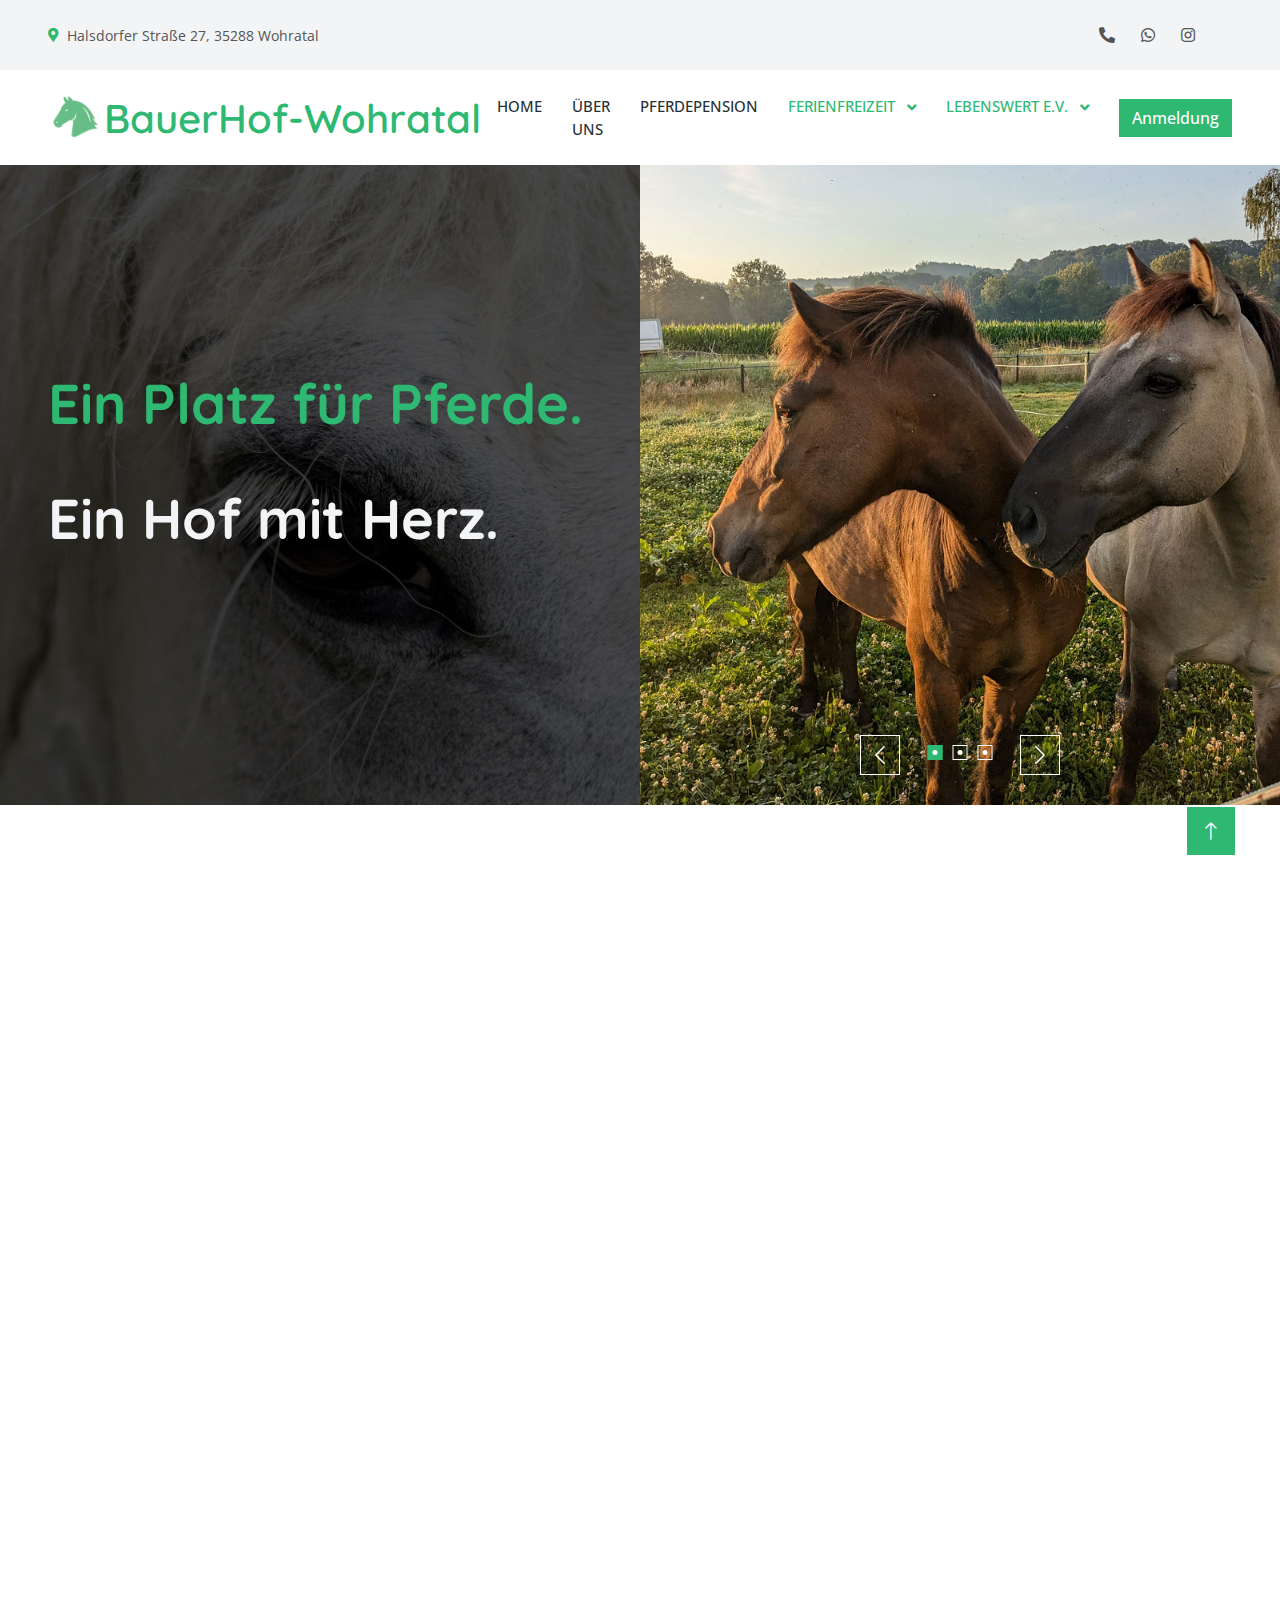
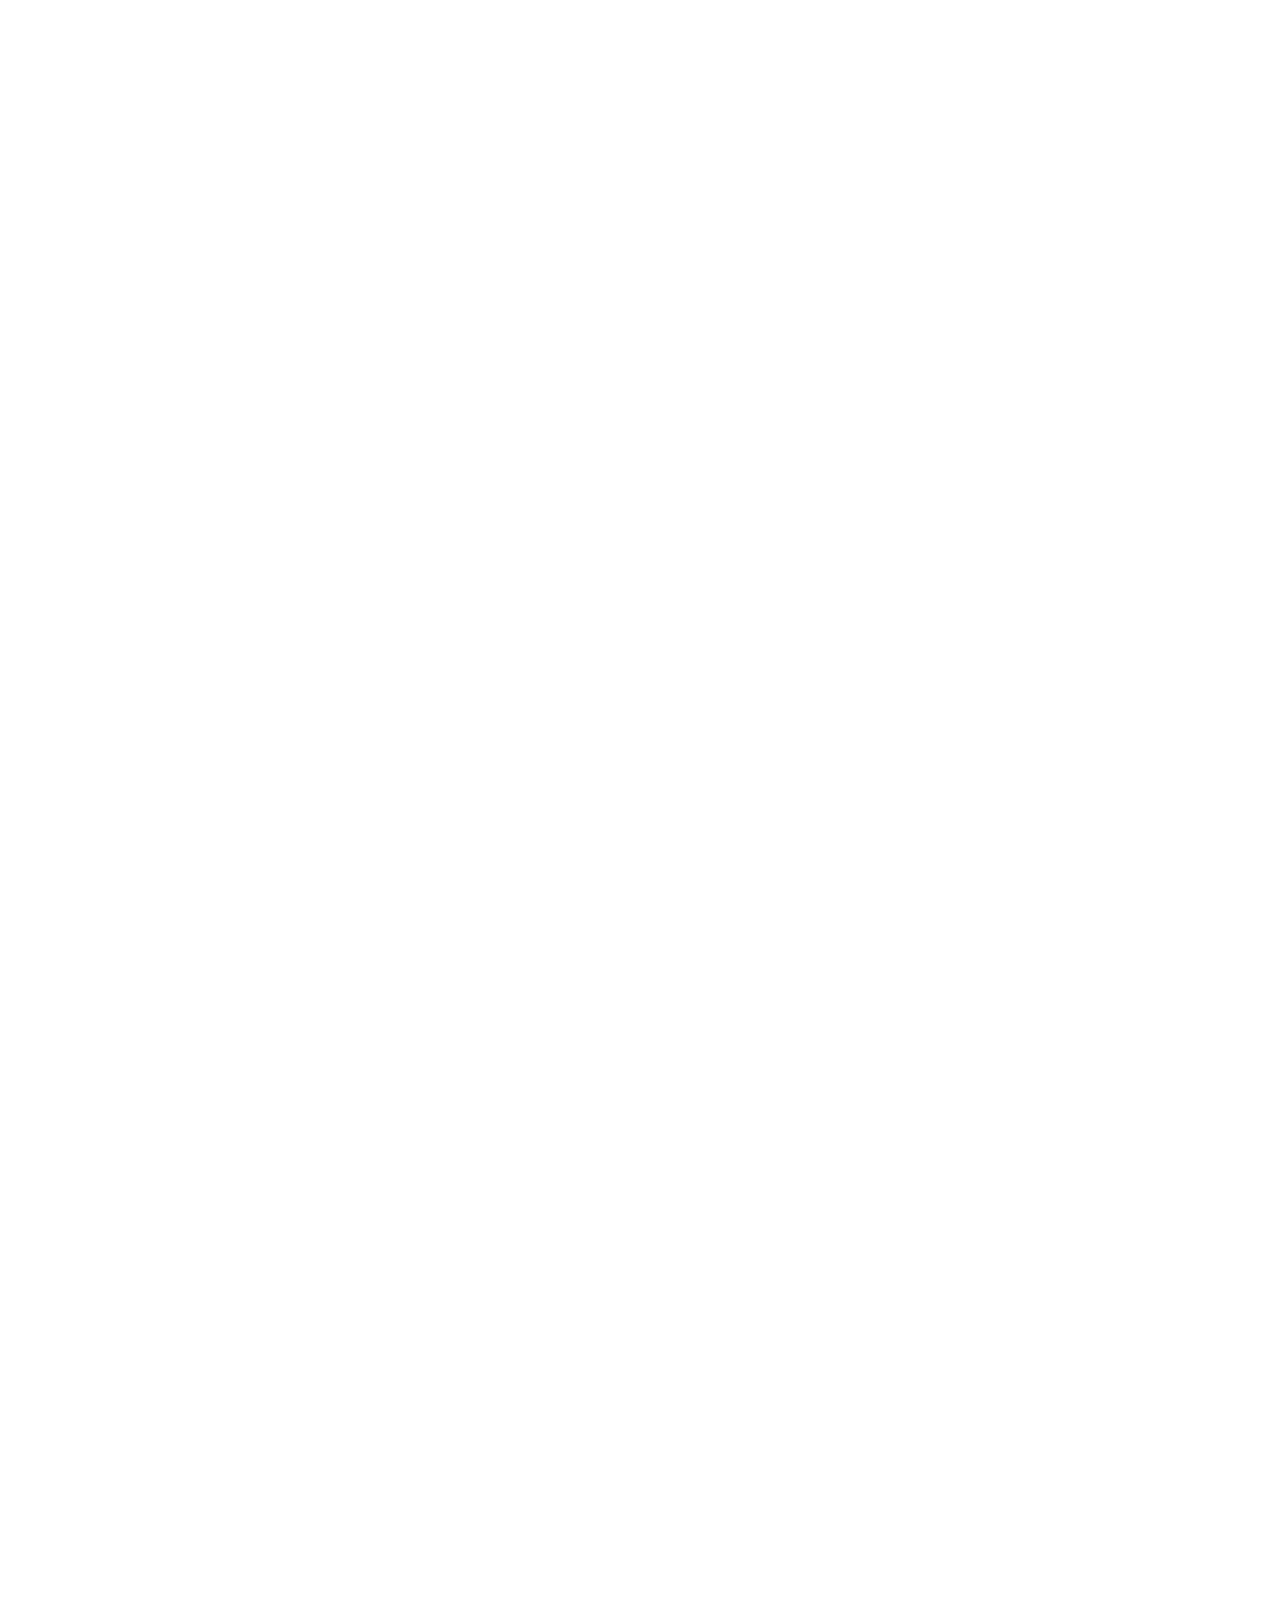
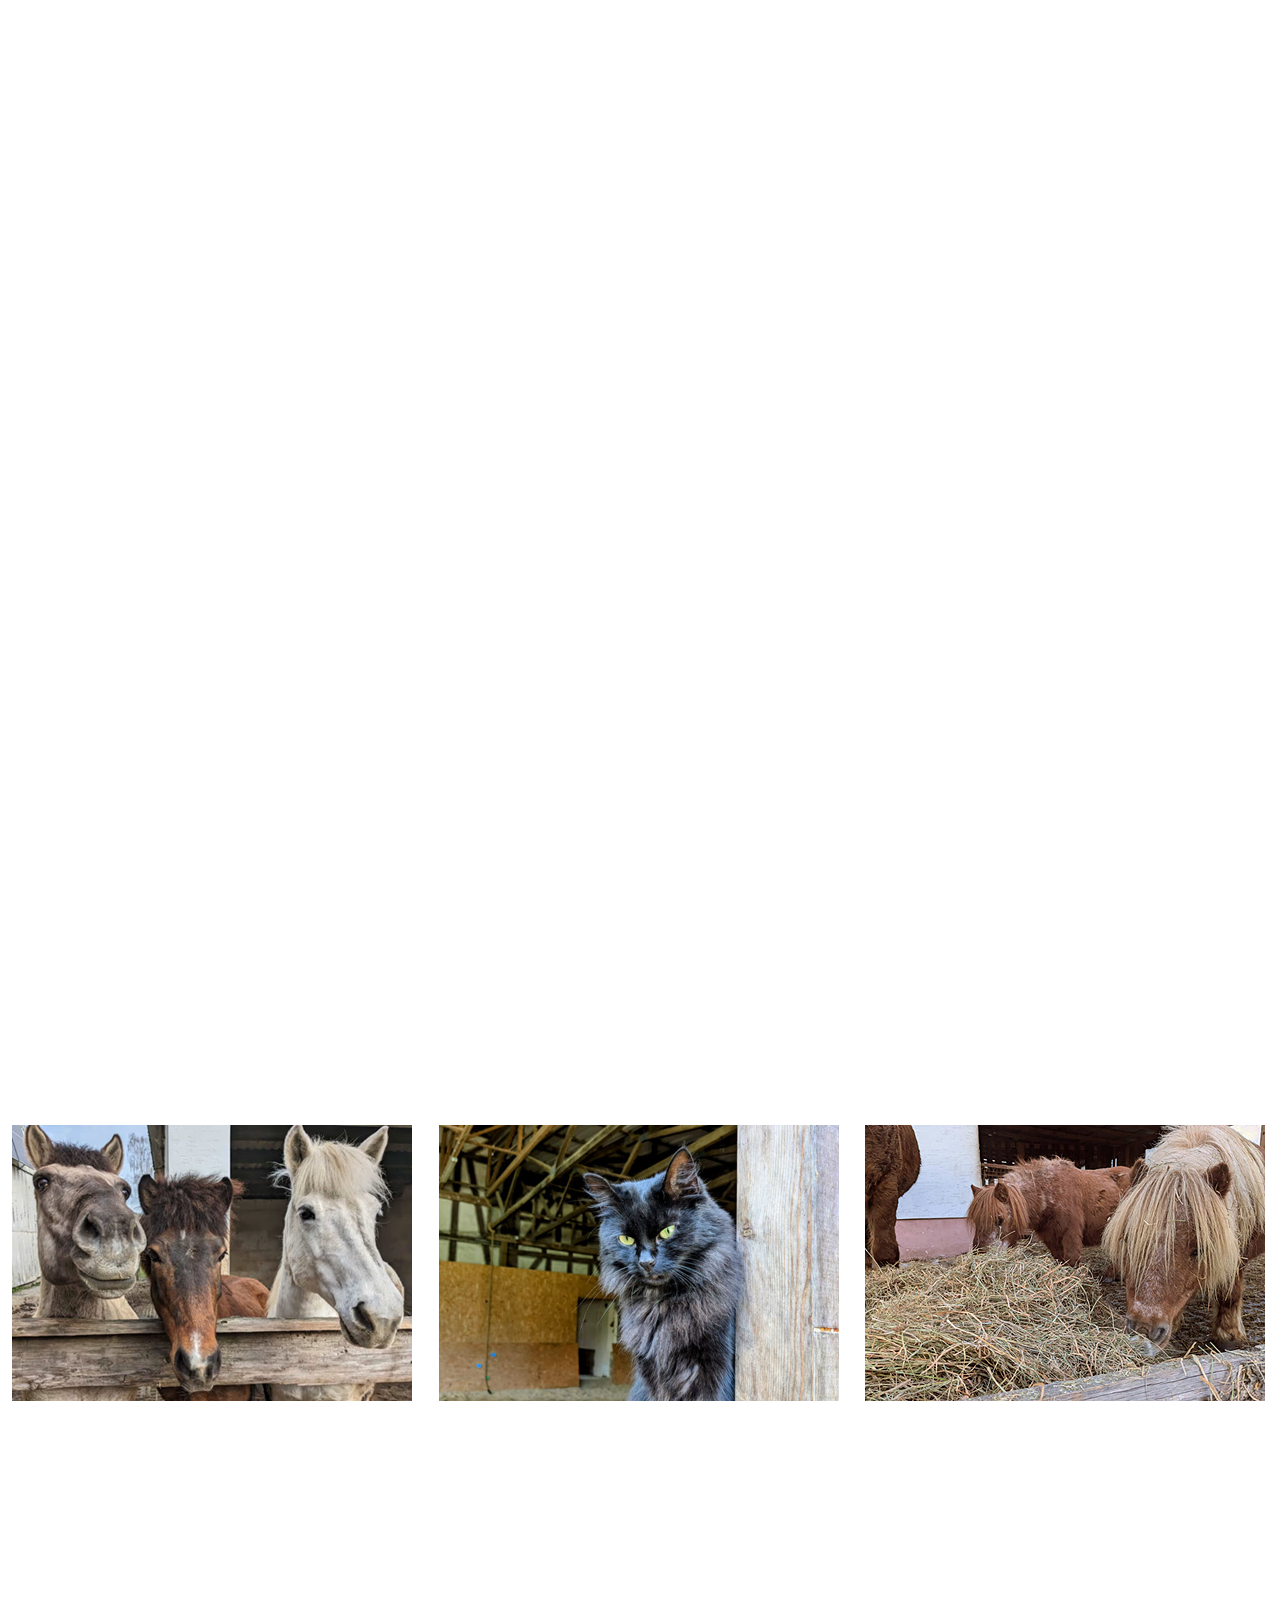
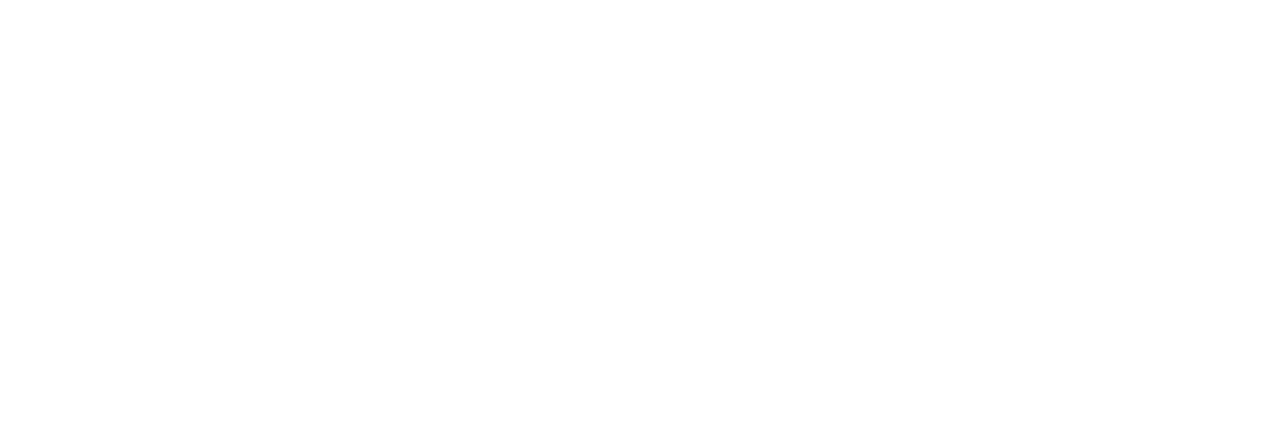
<file: index.html>
<!DOCTYPE html>
<html lang="de">
  <head>
    <meta charset="utf-8" />
    <title>BauerHof Wohratal - Pferdepension & Ferienfreizeit bei Marburg</title>

    <!-- Google tag (gtag.js) -->
    <script async src="https://www.googletagmanager.com/gtag/js?id=G-LDKXE473HZ"></script>
    <script>
      window.dataLayer = window.dataLayer || [];
      function gtag(){dataLayer.push(arguments);}
      gtag('js', new Date());

      gtag('config', 'G-LDKXE473HZ');
    </script>

    <meta content="width=device-width, initial-scale=1.0" name="viewport" />
    <meta name="keywords" content="Pferdepension, Ferienfreizeit, BauerHof Wohratal, Marburg, Hessen, Urlaub auf dem Bauernhof, Tierschutz, Pferdepflege">
    <meta content="Willkommen auf dem BauerHof Wohratal – Deine Pferdepension und Ferienfreizeit auf dem Land bei 
    Marburg in Hessen. Natur, Tierschutz & Erholung für Groß und Klein." name="description" />



    <meta name="robots" content="index, follow">
    <meta name="language" content="German">
    <meta name="author" content="Shirin">
    <meta name="contact" content="gabybauer112@t-online.de">
    <!-- Sinvolles ende -->
    <meta name="revisit-after" content="10"> <!--wann bot wiederkehrt-->



    <!--OG Graph Unternehmen -->
    <meta property="og:type" content="business.business">
    <meta property="og:title" content="BauerHof Wohratal - Pferdepension & Ferienfreizeit bei Marburg">
    <meta property="og:url" content="https://bauerhof-wohratal.de">
    <meta property="og:image" content="https://bauerhof-wohratal.de/img/kopf_Logo.png">
    <meta property="og:image:type" content="image/png">
    <meta property="og:image:width" content="1200">
    <meta property="og:image:height" content="627"> 
    <meta property="og:description" content="Willkommen auf dem BauerHof Wohratal – Deine Pferdepension und Ferienfreizeit auf dem Land bei 
    Marburg in Hessen. Natur, Tierschutz & Erholung für Groß und Klein.">
    <meta property="business:contact_data:street_address" content="Halsdorfer Straße">
    <meta property="business:contact_data:locality" content="Wohratal">
    <meta property="business:contact_data:region" content="Hessen">
    <meta property="business:contact_data:postal_code" content="35288">
    <meta property="business:contact_data:country_name" content="Germany">
    <!--oggrap ende unternehmen-->

    <!--twitter card start-->
    <meta name="twitter:card" content="summary">
    <meta name="twitter:site" content="@fellnasen_lebenswert">
    <meta name="twitter:title" content="BauerHof Wohratal - Pferdepension & Ferienfreizeit bei Marburg">
    <meta name="twitter:description" content="Willkommen auf dem BauerHof Wohratal – Deine Pferdepension und Ferienfreizeit auf dem Land bei 
    Marburg in Hessen. Natur, Tierschutz & Erholung für Groß und Klein.">
    <meta name="twitter:image" content="https://bauerhof-wohratal.de/img/kopf_Logo.png">
    <!--twitter card end-->


    <script type="application/ld+json">
        {
           "@context": "http://schema.org/",
           "@type":"ProfessionalService",
           "name":"BauerHof Wohratal - Pferdepension & Ferienfreizeit bei Marburg",
           "image":"https://bauerhof-wohratal.de/img/kopf_Logo.png",
           "@id":"https://bauerhof-wohratal.de/index.html",
           "url":"https://bauerhof-wohratal.de/index.html",
           "telephone":"+4964536489005",
           "priceRange":"$",
           "address": {
              "@type": "PostalAddress",
              "streetAddress":"Halsdorfer Straße 27",
              "addressLocality":"Wohratal",
              "addressRegion":"Hessen",
              "postalCode":"35288",
              "addressCountry":"DE"
           },
           "openingHoursSpecification": [
               {
                 "@type": "OpeningHoursSpecification",
                "dayOfWeek":[
                      "Monday"
                  ],
                 "opens":"09:00",
                 "closes":"18:00"
              },
               {
                 "@type": "OpeningHoursSpecification",
                "dayOfWeek":[
                      "Tuesday"
                  ],
                 "opens":"09:00",
                 "closes":"18:00"
              },
               {
                 "@type": "OpeningHoursSpecification",
                "dayOfWeek":[
                      "Wednesday"
                  ],
                 "opens":"09:00",
                 "closes":"18:00"
              },
               {
                 "@type": "OpeningHoursSpecification",
                "dayOfWeek":[
                      "Thursday"
                  ],
                 "opens":"09:00",
                 "closes":"18:00"
              },
               {
                 "@type": "OpeningHoursSpecification",
                "dayOfWeek":[
                      "Friday"
                  ],
                 "opens":"09:00",
                 "closes":"18:00"
              },
               {
                 "@type": "OpeningHoursSpecification",
                "dayOfWeek":[
                      "Saturday"
                  ],
                 "opens":"09:00",
                 "closes":"18:00"
              },
               {
                 "@type": "OpeningHoursSpecification",
                "dayOfWeek":[
                      "Sunday"
                  ],
                 "opens":"09:00",
                 "closes":"18:00"
              }
           ]
        }
        </script>





    <!-- Favicon -->
    <link href="img/favicon.ico" rel="icon" />

    <!-- Google Web Fonts -->
    <link rel="preconnect" href="https://fonts.googleapis.com" />
    <link rel="preconnect" href="https://fonts.gstatic.com" crossorigin />
    <link
      href="https://fonts.googleapis.com/css2?family=Open+Sans:wght@400;500&family=Quicksand:wght@600;700&display=swap"
      rel="stylesheet"
    />

    <!-- Icon Font Stylesheet -->
    <link
      href="https://cdnjs.cloudflare.com/ajax/libs/font-awesome/5.10.0/css/all.min.css"
      rel="stylesheet"
    />
    <link
      href="https://cdn.jsdelivr.net/npm/bootstrap-icons@1.4.1/font/bootstrap-icons.css"
      rel="stylesheet"
    />

    <!-- Libraries Stylesheet -->
    <link href="lib/animate/animate.min.css" rel="stylesheet" />
    <link href="lib/lightbox/css/lightbox.min.css" rel="stylesheet" />
    <link href="lib/owlcarousel/assets/owl.carousel.min.css" rel="stylesheet" />

    <!-- Customized Bootstrap Stylesheet -->
    <link href="css/bootstrap.min.css" rel="stylesheet" />

    <!-- Template Stylesheet -->
    <link href="css/style.css" rel="stylesheet" />
  </head>

  <body>
    <!-- Spinner Start --
    <div
      id="spinner"
      class="show bg-white position-fixed translate-middle w-100 vh-100 top-50 start-50 d-flex align-items-center justify-content-center"
    >
      <div
        class="spinner-border text-primary"
        style="width: 3rem; height: 3rem"
        role="status"
      >
        <span class="sr-only">Loading...</span>
      </div>
    </div>
    <!-- Spinner End -->

    <!-- Topbar Start -->
    <div class="container-fluid bg-light p-0 wow fadeIn" data-wow-delay="0.1s">
      <div class="row gx-0 d-none d-lg-flex">
        <div class="col-lg-7 px-5 text-start">
          <div class="h-100 d-inline-flex align-items-center py-3 me-4">
            <small class="fa fa-map-marker-alt text-primary me-2"></small>
            <small>Halsdorfer Straße 27, 35288 Wohratal</small>
          </div>
        </div>
        <div class="col-lg-5 px-5 text-end">
          <div class="h-100 d-inline-flex align-items-center py-3 me-4">
            <a class="btn btn-social" href="tel:+4964536489005">
              <i class="fas fa-phone-alt"></i>
            </a>
            <a class="btn btn-social" href="https://wa.me/+491628262660" target="_blank">
              <i class="fab fa-whatsapp"></i>
            </a>
            <a class="btn btn-social" href="https://www.instagram.com/fellnasen_lebenswert" target="_blank">
              <i class="fab fa-instagram"></i>
            </a>
          </div>
        </div>
      </div>
    </div>
    <!-- Topbar End -->

    <!-- Navbar Start -->
    <nav 
  class="navbar navbar-expand-lg bg-white navbar-light sticky-top py-lg-0 px-4 px-lg-5 wow fadeIn navbar-fixed-top"
  data-wow-delay="0.1s"
>
  <a href="index.html" class="navbar-brand p-0">
    <picture>
      <source srcset="img/Pferdekopf_Logo.avif" type="image/avif">
      <source srcset="img/Pferdekopf_Logo.webp" type="image/webp">
      <img  class="img-fluid me-3" src="img/Pferdekopf_Logo.png" alt="Logo des Bauernhofs Wohratal mit grünem Pferdekopf">
    </picture>
    <h1 class="m-0 text-primary">BauerHof-Wohratal</h1>
  </a>
  <button
    type="button"
    class="navbar-toggler"
    data-bs-toggle="collapse"
    data-bs-target="#navbarCollapse"
  >
    <span class="navbar-toggler-icon"></span>
  </button>
  <div class="collapse navbar-collapse py-4 py-lg-0" id="navbarCollapse">
    <div class="navbar-nav ms-auto">
      <a href="index.html" class="nav-item nav-link">Home</a>
      <a href="about.html" class="nav-item nav-link">Über uns</a>
      <a href="service.html" class="nav-item nav-link">Pferdepension</a>

      <!-- Dropdown Ferienfreizeit -->
      <div class="nav-item dropdown">
        <a href="service.html" class="nav-link dropdown-toggle active" data-bs-toggle="dropdown">
          Ferienfreizeit
        </a>
        <div class="dropdown-menu rounded-0 rounded-bottom m-0">
          <a href="404.html" class="dropdown-item">Überblick</a>
          <a href="animal.html" class="dropdown-item">Galerie</a>
          <a href="visiting.html" class="dropdown-item">So geht’s los</a>
        </div>
      </div> <!-- 👈 Das hat vorher gefehlt -->

      <!-- Dropdown LebensWert e.V. -->
      <div class="nav-item dropdown">
        <a href="#" class="nav-link dropdown-toggle active" data-bs-toggle="dropdown">
          LebensWert e.V.
        </a>
        <div class="dropdown-menu rounded-0 rounded-bottom m-0">
          <a href="verein.html" class="dropdown-item">Unser Verein</a>
          <a href="hilfe.html" class="dropdown-item">Wie kann ich helfen?</a>
          <a href="testimonial.html" class="dropdown-item">Unsere Rentner</a>
          <a href="membership.html" class="dropdown-item">Regenbogenbrücke</a>
        </div>
      </div>
    </div>
    <a href="Anmeldeformular_BauerHof.pdf" class="btn btn-primary" target="_blank">
      Anmeldung
    </a>
  </div>
</nav>
    <!-- Navbar End -->

    <!-- Header Start -->
    <div class="container-fluid bg-dark p-0 mb-5">
      <div class="row g-0 flex-column-reverse flex-lg-row">
        <div class="col-lg-6 p-0 wow fadeIn" data-wow-delay="0.1s">
          <div
            class="header-bg h-100 d-flex flex-column justify-content-center p-5">
            <h1 class="display-4 text-light mb-5">
            <span class="text-primary">Ein Platz für Pferde.</span>
            <h1 class="display-4 text-light mb-5">
              Ein Hof mit Herz.
            </h1>
           
           
          </div>
        </div>
        <div class="col-lg-6 wow fadeIn" data-wow-delay="0.5s">
          <div class="owl-carousel header-carousel">
            <div class="owl-carousel-item">
              <picture>
                <source srcset="img/bjarki.avif" type="image/avif">
                <source srcset="img/bjarki.webp" type="image/webp">
                <img  class="img-fluid" src="img/bjarki.png" alt="Zwei Pferdeköpfe auf der Koppel, nach links blickend, Pferdehaltung Bauernhof Wohratal">
              </picture>
            </div>
            <div class="owl-carousel-item">
              <picture>
                <source srcset="img/floki.avif" type="image/avif">
                <source srcset="img/floki.webp" type="image/webp">
                <img  class="img-fluid" src="img/floki.png" alt="Pudel liegt im Heu auf dem Bauernhof und schaut nach oben">
              </picture>
            </div>
            <div class="owl-carousel-item">
              <picture>
                <source srcset="img/tequila.avif" type="image/avif">
                <source srcset="img/tequila.webp" type="image/webp">
                <img class="img-fluid" src="img/tequila.png" alt="Drei Pferde auf einer Weide mit hohem Gras, die einem entgegenlaufen">
              </picture>
            </div>
          </div>
        </div>
      </div>
    </div>
    <!-- Header End -->

   

    <!-- About Start -->
    <div class="container-xxl py-5">
      <div class="container">
        <div class="row g-5">
          <div class="col-lg-6 wow fadeInUp" data-wow-delay="0.1s">
            <h3><span class="text-primary me-2">#</span>Über uns</h3>
            <h1 class="display-5 mb-4">
              Willkomen auf dem 
              <span class="text-primary">BauerHof</span> in Wohratal
            </h1>
            <p class="mb-4">Wir – die Familie Bauer – sind 2018 aus dem Vogelsberg mit unseren Tieren nach Wohratal gezogen. Zuvor hatten wir mit großem Erfolg über sehr viele Jahre Ferienfreizeiten für Kinder und Jugendliche veranstaltet. Die Idee, gemeinsam mit unseren Tieren auf einem großen Hof zu leben, haben wir hier verwirklichen können. In diesem Zusammenhang ist auch unser gemeinnütziger Tierschutzverein LebensWert e.V. mit allen Tieren umgezogen und hat hier einen neuen Platz gefunden.</p>
            <p class="mb-4">Durch Umzug mit entsprechendem Umbau und der darauf folgenden Coronapandemie  hatten wir leider unsere Ferienfreizeiten vorübergehend aussetzen müssen.</p>
            <p class="mb-4 text-primary">Nach 4 Jahren, haben wir unsere ganze <b>Energie</b> und <b>Erfahrung</b> auf einen erfolgreichen <b>Wiederanfang</b> gesetzt.</p>
            <p class="mb-4">Seit 2022 können unsere Gastkinder sich wieder auf unser bewährtes Konzept, aber auch auf vieles Neues freuen, den Alltag um sich herum vergessen und erleben dabei eine tolle und aufregende Woche hier auf dem BauerHof.</p>
            <p class="mb-4">Wir freuen uns auf Euren Besuch.</p>
            <p class="mb-4"><b>Bis dahin wünscht Euch die Familie Bauer schöne Grüße aus Wohratal!</b></p>
            <a class="btn btn-primary py-3 px-5 mt-3" href="contact.html">Kontaktiere uns</a>
          </div>
          <div class="col-lg-6 wow fadeInUp" data-wow-delay="0.5s">
            <div class="img-border">
              <picture>
                <source srcset="img/hoftor.avif" type="image/avif">
                <source srcset="img/hoftor.webp" type="image/webp">
                <img loading="lazy" class="img-fluid" src="img/hoftor.png" alt="Hoftor am Eingang des 4-Seiten-Hofs des Bauernhofs Wohratal in ländlicher Umgebung">
              </picture>
            </div>
          </div>
        </div>
      </div>
    </div>
    <!-- About End -->

    <!-- Facts Start -->
    <!-- Visiting Hours Start -->
    <div
      class="container-xxl bg-primary visiting-hours my-5 py-5 wow fadeInUp"
      data-wow-delay="0.1s"
    >
      <div class="container py-5">
        <div class="row g-5">
          <div class="col-md-6 wow fadeIn" data-wow-delay="0.3s">
            <h3 class="text-white me-2">Bei uns sind Deine Pferde in besten Händen – erleben Sie den perfekten Ort für Ruhe, Bewegung und Pflege.</h3>
          </div>
        </div>
      </div>
    </div>
    <!-- Visiting Hours End -->
    <!-- Facts End -->

    <!-- Service Start -->
    <div class="container-xxl py-5">
      <div class="container">
        <div class="row g-5 mb-5 wow fadeInUp" data-wow-delay="0.1s">
          <div class="col-12">
            <h3><span class="text-primary me-2">#</span>Pferdepension</h3>
            <h1 class="display-5 mb-0">Unsere Leistungen im <span class="text-primary">Überblick</span></h1>
          </div>
          <div class="col-lg-6">
            </div>
          </div>
        </div>
        <div class="row gy-5 gx-4">
          <div
            class="col-lg-3 col-md-4 col-sm-6 wow fadeInUp"
            data-wow-delay="0.1s"
          >
          <picture>
            <source srcset="img/icon/icon-2.avif" type="image/avif">
            <source srcset="img/icon/icon-2.webp" type="image/webp">
            <img loading="lazy" class="img-fluid mb-3" src="img/icon/icon-2.png" alt="Grünes Icon mit Symbol eines Pferdestalls, Bauernhof Wohratal bei Marburg">
          </picture>
            <h5 class="mb-3">Geräumige Unterbringung mit individueller Betreuung</h5>
            <span
              >Unsere 4 XXL-Außenboxen (je 25 m²) bieten Ihren Pferden viel Platz und Komfort. Jede Box verfügt über einen eigenen 30 m² Paddock, 
              der den Tieren ausreichend Bewegungsfreiheit bietet. Zudem haben wir einen offenen Stall integriert, der für Pferde, die gerne in Gruppen 
              gehalten werden, eine ideale Lösung darstellt.</span
            >
          </div>
          <div
            class="col-lg-3 col-md-4 col-sm-6 wow fadeInUp"
            data-wow-delay="0.3s"
          >
          <picture>
            <source srcset="img/icon/icon-3.avif" type="image/avif">
            <source srcset="img/icon/icon-3.webp" type="image/webp">
            <img loading="lazy" class="img-fluid mb-3" src="img/icon/icon-3.png" alt="Grünes Icon mit Symbol eines Reiters auf einem Pferd, Bauernhof Wohratal bei Marburg">
          </picture>
            <h5 class="mb-3">Moderne Reitanlage für vielseitiges Training</h5>
            <span
              >Die beleuchtete Reithalle (12 x 30 m) bietet bei jedem Wetter und zu jeder Tageszeit ideale Bedingungen für Training und Reitstunden. 
              Unsere abschließbare Sattel- und Futterkammer sowie der überdachte, beleuchtete Putz- und Anbindeplatz bieten zusätzlichen Komfort und Sicherheit.</span
            >
          </div>
          <div
            class="col-lg-3 col-md-4 col-sm-6 wow fadeInUp"
            data-wow-delay="0.5s"
          >
          <picture>
            <source srcset="img/icon/icon-4.avif" type="image/avif">
            <source srcset="img/icon/icon-4.webp" type="image/webp">
            <img loading="lazy" class="img-fluid mb-3" src="img/icon/icon-4.png" alt="Grünes Icon mit Symbol eines malerischen Ausreitgeländes, Bauernhof Wohratal bei Marburg">
          </picture>
            <h5 class="mb-3">Ausreitgelände und naturbelassene Umgebung</h5>
            <span
              >Nutzen Sie das fantastische Ausreitgelände direkt ab Hof! Unsere Lage in Wohratal bietet zahlreiche Reitwege und wunderschöne Naturpfade in 
              verschiedene Richtungen – ideal für entspannte Ausritte und ausgiebige Erkundungstouren.</span
            >
          </div>
          <div
            class="col-lg-3 col-md-4 col-sm-6 wow fadeInUp"
            data-wow-delay="0.7s"
          >
          <picture>
            <source srcset="img/icon/icon-5.avif" type="image/avif">
            <source srcset="img/icon/icon-5.webp" type="image/webp">
            <img loading="lazy" class="img-fluid mb-3" src="img/icon/icon-5.png" alt="Grünes Icon mit Symbol von zwei Händen, die sich einen Geldschein übergeben, symbolisiert Transaktionen">
          </picture>
            <h5 class="mb-3">Inklusive Leistungen für Ihr Pferd</h5>
            <span
              >Der monatliche Pensionspreis von 300€ (inkl. MwSt.) umfasst die Nutzung der Außenbox mit Auslauf, der Reitanlage und der anteiligen Tagesweidefläche 
              sowie die Betriebskosten. Zudem sind tägliche Fütterung mit Heu/Heulage, Bereitstellung von Einstreu und Tränken sowie Weidegang (je nach Witterung) 
              enthalten.</span
            >
          </div>
          </div>
        </div>
      </div>
    </div>
    <!-- Service End -->

    <!-- Animal Start -->
    <div class="container-xxl py-5">
      <div class="container">
        <div
          class="row g-5 mb-5 align-items-end wow fadeInUp"
          data-wow-delay="0.1s"
        >
          <div class="col-12">
            <h1 class="display-5 mb-0">
              Mache Dir einen <span class="text-primary">Eindruck</span> und überzeuge Dich selbst!
            </h1>
          </div>
        </div>
        <div class="row g-4">
          <div class="col-lg-4 col-md-6 wow fadeInUp" data-wow-delay="0.1s">
            <div class="row g-4">
              <div class="col-12">
                <a
                  class="animal-item"
                  href="img/stallgasse.png"
                  data-lightbox="animal"
                >
                  <div class="position-relative">
                    <picture>
                      <source srcset="img/stallgasse.avif" type="image/avif">
                      <source srcset="img/stallgasse.webp" type="image/webp">
                      <img loading="lazy" class="img-fluid" src="img/stallgasse.png" alt="Stallgasse des Bauernhofs Wohratal mit Pferdeboxen und ländlicher Atmosphäre">
                    </picture>
                    <div class="animal-text p-4">
                      <p class="text-white small text-uppercase mb-0">Stallgasse</p>
                    </div>
                  </div>
                </a>
              </div>
              <div class="col-12">
                <a
                  class="animal-item"
                  href="img/paddocks.png"
                  data-lightbox="animal"
                >
                  <div class="position-relative">
                    <picture>
                      <source srcset="img/paddocks.avif" type="image/avif">
                      <source srcset="img/paddocks.webp" type="image/webp">
                      <img loading="lazy" class="img-fluid" src="img/paddocks.png" alt="Zwei Pferde stehen in den großzügigen Außenpaddocks auf dem Bauernhof Wohratal">
                    </picture>
                    <div class="animal-text p-4">
                      <p class="text-white small text-uppercase mb-0">Paddocks</p>
                    </div>
                  </div>
                </a>
              </div>
            </div>
          </div>
          <div class="col-lg-4 col-md-6 wow fadeInUp" data-wow-delay="0.3s">
            <div class="row g-4">
              <div class="col-12">
                <a
                  class="animal-item"
                  href="img/halle.png"
                  data-lightbox="animal"
                >
                  <div class="position-relative">
                    <picture>
                      <source srcset="img/halle.avif" type="image/avif">
                      <source srcset="img/halle.webp" type="image/webp">
                      <img loading="lazy" class="img-fluid" src="img/halle.png" alt="Reithalle des Bauernhofs Wohratal für Pferdetraining und Reitunterricht">
                    </picture>
                    <div class="animal-text p-4">
                      <p class="text-white small text-uppercase mb-0">Reithalle</p>
                    </div>
                  </div>
                </a>
              </div>
              <div class="col-12">
                <a
                  class="animal-item"
                  href="img/sattelkammer.png"
                  data-lightbox="animal"
                >
                  <div class="position-relative">
                    <picture>
                      <source srcset="img/sattelkammer.avif" type="image/avif">
                      <source srcset="img/sattelkammer.webp" type="image/webp">
                      <img loading="lazy" class="img-fluid" src="img/sattelkammer.png" alt="Innenansicht der Sattelkammer des Bauernhofs Wohratal mit Sätteln und Reitausrüstung ordentlich verstaut">
                    </picture>
                    <div class="animal-text p-4">
                      <p class="text-white small text-uppercase mb-0">Sattelkammer</p>
                    </div>
                  </div>
                </a>
              </div>
            </div>
          </div>
          <div class="col-lg-4 col-md-6 wow fadeInUp" data-wow-delay="0.5s">
            <div class="row g-4">
              <div class="col-12">
                <a
                  class="animal-item"
                  href="img/weide.png"
                  data-lightbox="animal"
                >
                  <div class="position-relative">
                    <picture>
                      <source srcset="img/weide.avif" type="image/avif">
                      <source srcset="img/weide.webp" type="image/webp">
                      <img loading="lazy" class="img-fluid" src="img/weide.png" alt="Große Tagesweide des Bauernhofs Wohratal mit frischem, grünem Gras und viel Platz für Pferde">
                    </picture>
                    <div class="animal-text p-4">
                      <p class="text-white small text-uppercase mb-0">Tagesweide</p>
                    </div>
                  </div>
                </a>
              </div>
              <div class="col-12">
                <a
                  class="animal-item"
                  href="img/stübchen.png"
                  data-lightbox="animal"
                >
                  <div class="position-relative">
                    <picture>
                      <source srcset="img/stübchen.avif" type="image/avif">
                      <source srcset="img/stübchen.webp" type="image/webp">
                      <img loading="lazy" class="img-fluid" src="img/stübchen.png" alt="Außenansicht des gemütlichen Reiterstübchens auf dem Bauernhof Wohratal, ideal zum Ausruhen und Zusammensitzen">
                    </picture>
                    <div class="animal-text p-4">
                      <p class="text-white small text-uppercase mb-0">Reiterstübchen</p>
                    </div>
                  </div>
                </a>
              </div>
            </div>
          </div>
        </div>
      </div>
    </div>
    <!-- Animal End -->

    

    <!-- Membership Start -->
    <div class="container-xxl py-5">
      <div class="container">
        <div class="row g-5 mb-5 align-items-end wow fadeInUp" data-wow-delay="0.1s">
          <div class="col-12">
            <h1 class="display-5 mb-3">
              <span class="text-primary">BauerHof-Wohratal</span> – Dein Rückzugsort für Pferde und Naturfreunde
            </h1>
            <p class="mb-2">
              Lasse Deinen Alltag hinter dir und erlebe das wahre Gefühl von Freiheit und Natur auf dem BauerHof-Wohratal. 
              Eingebettet in eine wunderschöne Landschaft, bieten wir Deinen Pferden und Ponys ein Zuhause, das von Weite und Ruhe geprägt ist.
            </p>
            <p class="mb-2">
              Unsere weitläufigen Weiden, großzügigen Außenboxen und offenen Ställe ermöglichen es den Tieren, ihre Freiheit in vollen 
              Zügen zu genießen. Hier leben die Pferde im Einklang mit der Natur – begleitet von sanften Winden, weiten Feldern und unzähligen 
              Möglichkeiten für Ausritte in die umliegende Landschaft.
            </p>
            <p class="mb-0">
              Der BauerHof-Wohratal steht für mehr als nur eine Pferdepension – hier wird das Leben mit Tieren und die Freiheit der 
              Natur zu einem Erlebnis. Komme und erlebe, wie sich Pferd und Mensch hier zu Hause fühlen können!
            </p>
          </div>
        </div>
      </div>
    </div>
    <div class="container-xxl py-5">
      <div class="row">
        <div class="col-sm-6 col-md-4">
          <div class="thumbnail">
            <picture>
              <source srcset="img/drei.avif" type="image/avif">
              <source srcset="img/drei.webp" type="image/webp">
              <img loading="lazy" class="" src="img/drei.png" alt="Drei neugierige Pferdeköpfe schauen über den Zaun auf dem Bauernhof Wohratal">
            </picture>
          </div>
        </div>
        <div class="col-sm-6 col-md-4">
          <div class="thumbnail">
            <picture>
              <source srcset="img/dobby.avif" type="image/avif">
              <source srcset="img/dobby.webp" type="image/webp">
              <img loading="lazy" src="img/dobby.png" alt="Stallkatze Dobby sitzt entspannt auf einem Balken an der Reithalle auf dem Bauernhof Wohratal">
            </picture>
          </div>
        </div>
        <div class="col-sm-6 col-md-4">
          <div class="thumbnail">
            <picture>
              <source srcset="img/börbels.avif" type="image/avif">
              <source srcset="img/börbels.webp" type="image/webp">
              <img loading="lazy" src="img/börbels.png" alt="Zwei Minishettys fressen Heu im Offenstall des Bauernhofs Wohratal">
            </picture>
          </div>
        </div>
      </div>
    </div>
    <!-- Membership End -->

    

    <!-- Footer Start -->
    <div class="container-fluid footer bg-dark text-light mt-5 pt-5 wow fadeIn" data-wow-delay="0.1s">
      <div class="container py-5">
        <div class="row g-5">
    
          <!-- Map ganz vorne -->
          <div class="col-lg-3 col-md-6">
            <h5 class="text-light mb-4">Hier findest du uns</h5>
            <div class="map-responsive" style="width: 100%; height: 200px;">
              <iframe src="https://www.google.com/maps/embed?pb=!1m18!1m12!1m3!1d2514.7787292539274!2d8.944061076938322!3d50.927810052878094!2m3!1
              f0!2f0!3f0!3m2!1i1024!2i768!4f13.1!3m3!1m2!1s0x47bc83f3ce50ec25%3A0x2b2e07aa548b09d0!2sHalsdorfer%20Str.%2027%2C%2035288%20Wohratal!
              5e0!3m2!1sde!2sde!4v1744218615274!5m2!1sde!2sde" 
                width="100%"
                height="200"
                style="border:0;"
                allowfullscreen=""
                loading="lazy"
                referrerpolicy="no-referrer-when-downgrade">
              </iframe>
            </div>
          </div>
    
          <!-- Kontakt -->
          <div class="col-lg-3 col-md-6">
            <h5 class="text-light mb-4">Kontakt</h5>
            <p class="mb-2">
              <i class="me-0"></i>Geschäftsleitung: Gabriela Bauer
            </p>
            <p class="mb-2">
              <i class="fa fa-map-marker-alt me-3"></i>Halsdorfer Str. 27, 35288 Wohratal
            </p>
            <p class="mb-2">
              <i class="fa fa-phone-alt me-3"></i>06453-6489005 | 0162 8262660
            </p>
            <p class="mb-2">
              <i class="fa fa-envelope me-3"></i>gabybauer112@t-online.de
            </p>
          
            <!-- Buttons unter dem Kontakt -->
            <div class="d-flex pt-3">
              <a class="btn btn-outline-light btn-social me-2" href="tel:+4964536489005">
                <i class="fas fa-phone-alt"></i>
              </a>
              <a class="btn btn-outline-light btn-social me-2" href="https://wa.me/+491628262660" target="_blank">
                <i class="fab fa-whatsapp"></i>
              </a>
              <a class="btn btn-outline-light btn-social me-2" href="mailto:gabybauer112@t-online.de">
                <i class="fa fa-envelope"></i>
              </a>
              <a class="btn btn-outline-light btn-social me-2" href="https://www.instagram.com/fellnasen_lebenswert" target="_blank">
                <i class="fab fa-instagram"></i>
              </a>
            </div>
          </div>
          
          
          <!-- Quick Links -->
          <div class="col-lg-3 col-md-6">
            <h5 class="text-light mb-4">Kurzlinks</h5>
            <a class="btn btn-link" href="/impressum.html">Impressum</a>
            <a class="btn btn-link" href="/datenschutz.html">Datenschutzerklärung</a>
            <a class="btn btn-link" href="/cookies.html">Cookie-Richtlinie</a>
          </div>
          
    
          <!-- Anmeldung -->
          <div class="col-lg-3 col-md-6">
            <h5 class="text-light mb-4">Interesse geweckt?</h5>
            <p>Melde Dich direkt für unsere Ferienfreizeit an!</p>
            <div class="position-relative mx-auto" style="max-width: 400px;">
              <a href="Anmeldeformular_BauerHof.pdf" class="btn btn-primary" target="_blank">
                Anmeldung
              </a>
            </div>
          </div>
        </div>
      </div>
      <div class="container">
        <div class="copyright">
          <div class="row">
            <div class="col-md-6 text-center text-md-start mb-3 mb-md-0">
              &copy; <a class="border-bottom" href="#">BauerHof-Wohratal</a>, alle Rechte vorbehalten.
              <br>
              <small style="font-size: 0.8em; color: #999;">
                Icons von <a href="https://www.flaticon.com/authors" target="_blank" rel="noopener">Nikita Golubev, Vectoricons, Freepik, </a> via 
                <a href="https://www.flaticon.com/" target="_blank" rel="noopener">Flaticon</a>
              </small>
            </div>
            <div class="col-md-6 text-center text-md-end">
              Designed by <a class="border-bottom" href="https://shirin-bauer.de/">Shirin Bauer</a>
            </div>
          </div>
        </div>
      </div>
    </div>
    <!-- Footer End -->

    <!-- Back to Top -->
    <a href="#" class="btn btn-lg btn-primary btn-lg-square back-to-top"
      ><i class="bi bi-arrow-up"></i
    ></a>

    <!-- JavaScript Libraries -->
    <script src="https://code.jquery.com/jquery-3.4.1.min.js"></script>
    <script src="https://cdn.jsdelivr.net/npm/bootstrap@5.0.0/dist/js/bootstrap.bundle.min.js"></script>
    <script src="lib/wow/wow.min.js"></script>
    <script src="lib/easing/easing.min.js"></script>
    <script src="lib/waypoints/waypoints.min.js"></script>
    <script src="lib/counterup/counterup.min.js"></script>
    <script src="lib/owlcarousel/owl.carousel.min.js"></script>
    <script src="lib/lightbox/js/lightbox.min.js"></script>

    <!-- Template Javascript -->
    <script src="js/main.js"></script>
  </body>
</html>
</file>
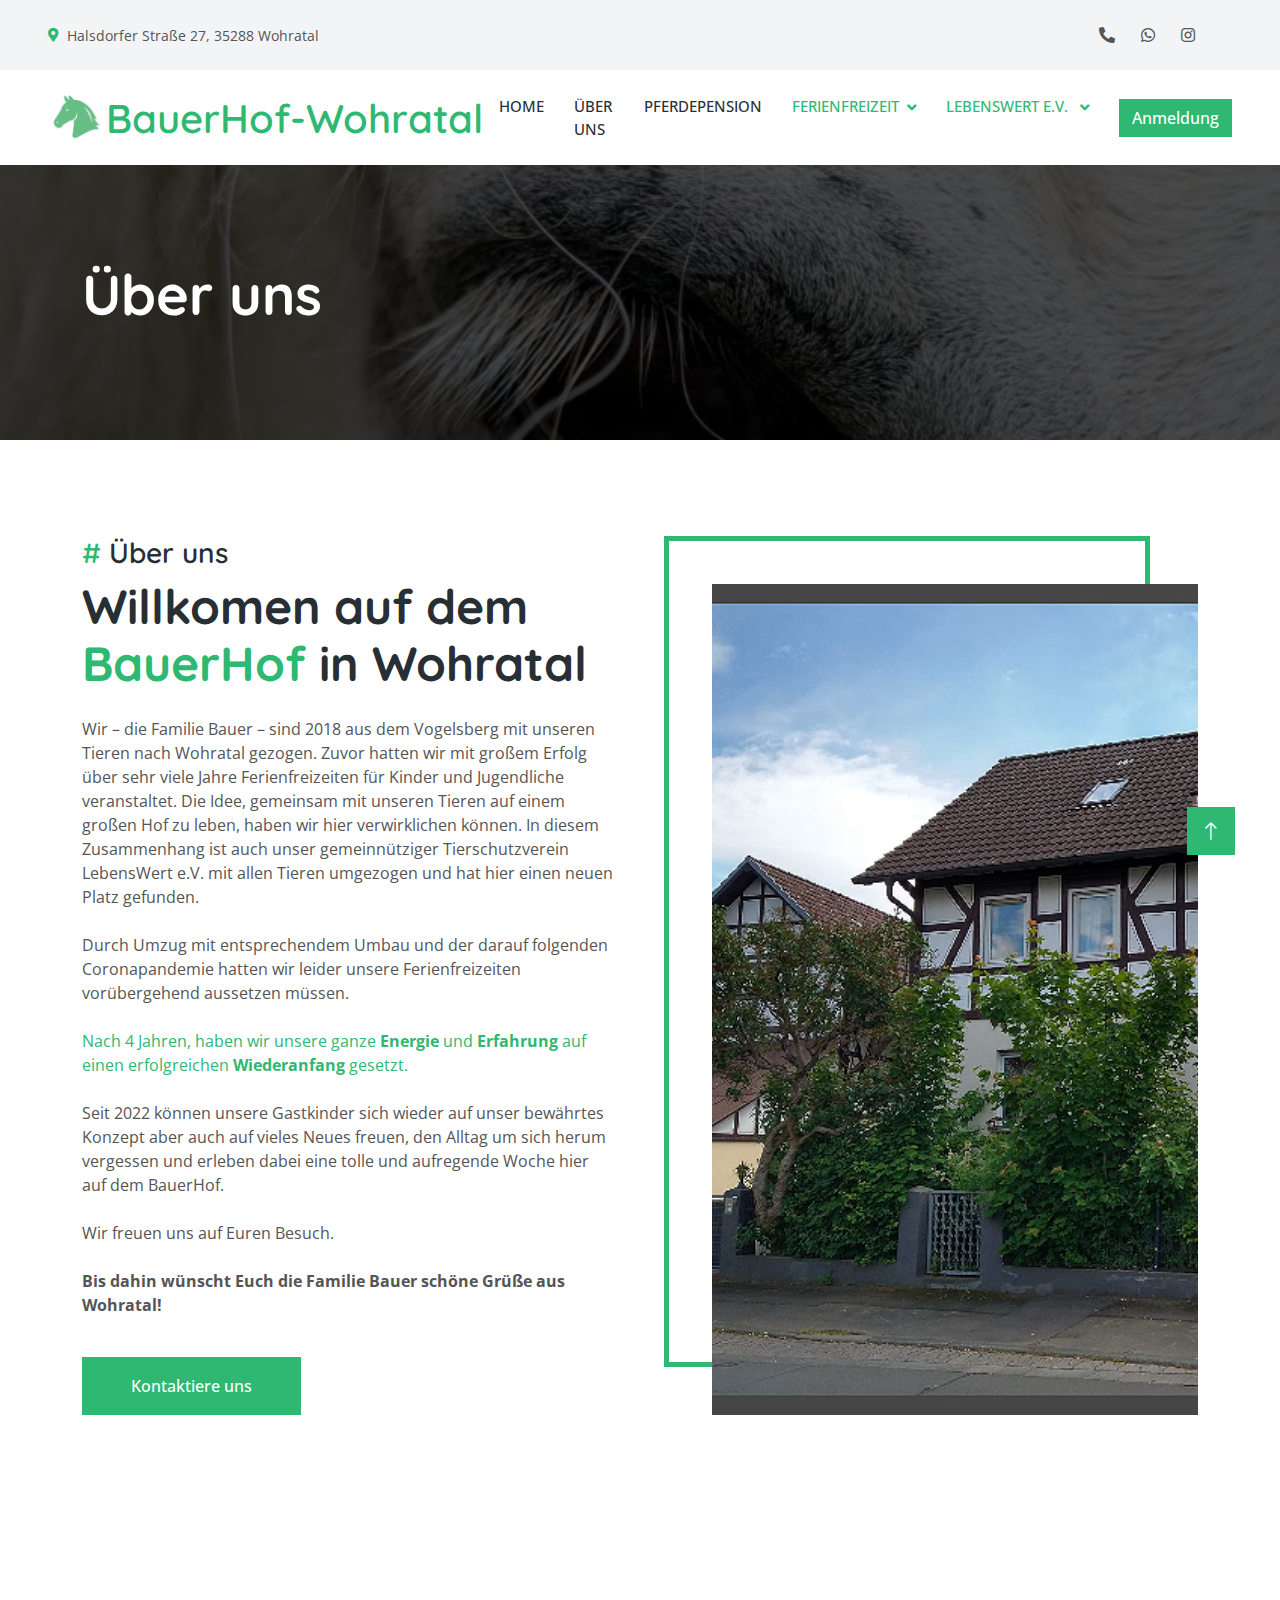
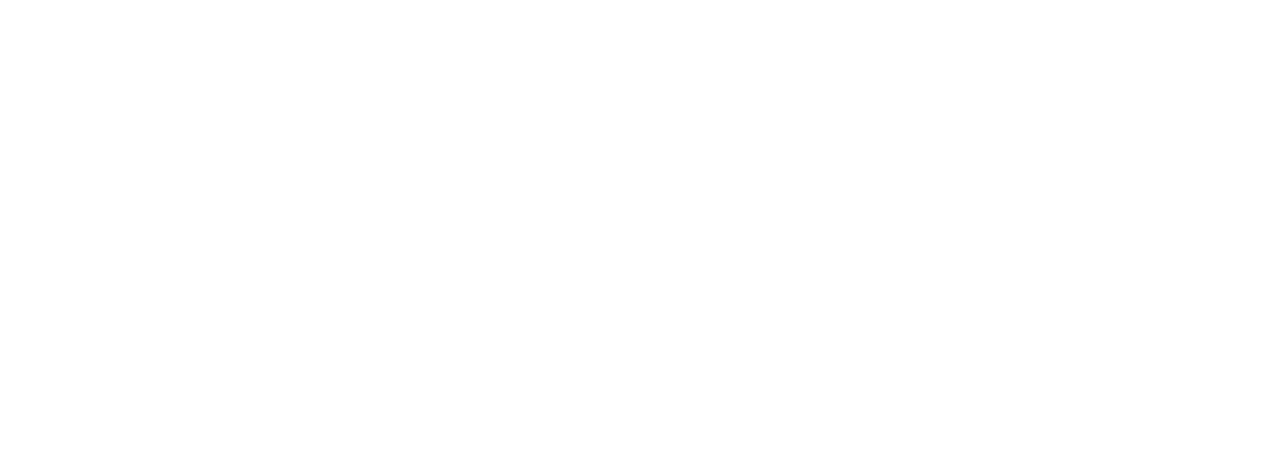
<file: about.html>
<!DOCTYPE html>
<html lang="de">
  <head>
    <meta charset="utf-8" />
    <title>Über uns – BauerHof Wohratal bei Marburg | Mit Herz, Tieren & Tradition</title>

    <!-- Google tag (gtag.js) -->
    <script async src="https://www.googletagmanager.com/gtag/js?id=G-LDKXE473HZ"></script>
    <script>
      window.dataLayer = window.dataLayer || [];
      function gtag(){dataLayer.push(arguments);}
      gtag('js', new Date());

      gtag('config', 'G-LDKXE473HZ');
    </script>

<meta content="width=device-width, initial-scale=1.0" name="viewport" />
<meta name="keywords" content="Pferdepension, Ferienfreizeit, BauerHof Wohratal, Marburg, Hessen, Urlaub auf dem Bauernhof, Tierschutz, Pferdepflege">
<meta content="Lerne den BauerHof Wohratal bei Marburg in Hessen kennen – Pferdepension, Ferienfreizeit & gelebter 
Tierschutz in familiärer Atmosphäre mit Herz und Tradition." name="description" />



<meta name="robots" content="index, follow">
<meta name="language" content="German">
<meta name="author" content="Shirin">
<meta name="contact" content="gabybauer112@t-online.de">
<!-- Sinvolles ende -->
<meta name="revisit-after" content="10"> <!--wann bot wiederkehrt-->



<!--OG Graph Unternehmen -->
<meta property="og:type" content="business.business">
<meta property="og:title" content="Über uns – BauerHof Wohratal bei Marburg | Mit Herz, Tieren & Tradition">
<meta property="og:url" content="https://bauerhof-wohratal.de">
<meta property="og:image" content="https://bauerhof-wohratal.de/img/kopf_Logo.png">
<meta property="og:image:type" content="image/png">
<meta property="og:image:width" content="1200">
<meta property="og:image:height" content="627">
<meta property="og:description" content="Lerne den BauerHof Wohratal bei Marburg in Hessen kennen – Pferdepension, Ferienfreizeit & gelebter 
Tierschutz in familiärer Atmosphäre mit Herz und Tradition.">
<meta property="business:contact_data:street_address" content="Halsdorfer Straße">
<meta property="business:contact_data:locality" content="Wohratal">
<meta property="business:contact_data:region" content="Hessen">
<meta property="business:contact_data:postal_code" content="35288">
<meta property="business:contact_data:country_name" content="Germany">
<!--oggrap ende unternehmen-->

<!--twitter card start-->
<meta name="twitter:card" content="summary">
<meta name="twitter:site" content="@fellnasen_lebenswert">
<meta name="twitter:title" content="Über uns – BauerHof Wohratal bei Marburg | Mit Herz, Tieren & Tradition">
<meta name="twitter:description" content="Lerne den BauerHof Wohratal bei Marburg in Hessen kennen – Pferdepension, Ferienfreizeit & gelebter 
Tierschutz in familiärer Atmosphäre mit Herz und Tradition.">
<meta name="twitter:image" content="https://bauerhof-wohratal.de/img/kopf_Logo.png">
<!--twitter card end-->


<script type="application/ld+json">
    {
       "@context": "http://schema.org/",
       "@type":"ProfessionalService",
       "name":"Über uns – BauerHof Wohratal bei Marburg | Mit Herz, Tieren & Tradition",
       "image":"https://bauerhof-wohratal.de/img/kopf_Logo.png",
       "@id":"https://bauerhof-wohratal.de/about.html",
       "url":"https://bauerhof-wohratal.de/about.html",
       "telephone":"+4964536489005",
       "priceRange":"$",
       "address": {
          "@type": "PostalAddress",
          "streetAddress":"Halsdorfer Straße 27",
          "addressLocality":"Wohratal",
          "addressRegion":"Hessen",
          "postalCode":"35288",
          "addressCountry":"DE"
       },
       "openingHoursSpecification": [
           {
             "@type": "OpeningHoursSpecification",
            "dayOfWeek":[
                  "Monday"
              ],
             "opens":"09:00",
             "closes":"18:00"
          },
           {
             "@type": "OpeningHoursSpecification",
            "dayOfWeek":[
                  "Tuesday"
              ],
             "opens":"09:00",
             "closes":"18:00"
          },
           {
             "@type": "OpeningHoursSpecification",
            "dayOfWeek":[
                  "Wednesday"
              ],
             "opens":"09:00",
             "closes":"18:00"
          },
           {
             "@type": "OpeningHoursSpecification",
            "dayOfWeek":[
                  "Thursday"
              ],
             "opens":"09:00",
             "closes":"18:00"
          },
           {
             "@type": "OpeningHoursSpecification",
            "dayOfWeek":[
                  "Friday"
              ],
             "opens":"09:00",
             "closes":"18:00"
          },
           {
             "@type": "OpeningHoursSpecification",
            "dayOfWeek":[
                  "Saturday"
              ],
             "opens":"09:00",
             "closes":"18:00"
          },
           {
             "@type": "OpeningHoursSpecification",
            "dayOfWeek":[
                  "Sunday"
              ],
             "opens":"09:00",
             "closes":"18:00"
          }
       ]
    }
    </script>

    <!-- Favicon -->
    <link href="img/favicon.ico" rel="icon" />

    <!-- Google Web Fonts -->
    <link rel="preconnect" href="https://fonts.googleapis.com" />
    <link rel="preconnect" href="https://fonts.gstatic.com" crossorigin />
    <link
      href="https://fonts.googleapis.com/css2?family=Open+Sans:wght@400;500&family=Quicksand:wght@600;700&display=swap"
      rel="stylesheet"
    />

    <!-- Icon Font Stylesheet -->
    <link
      href="https://cdnjs.cloudflare.com/ajax/libs/font-awesome/5.10.0/css/all.min.css"
      rel="stylesheet"
    />
    <link
      href="https://cdn.jsdelivr.net/npm/bootstrap-icons@1.4.1/font/bootstrap-icons.css"
      rel="stylesheet"
    />

    <!-- Libraries Stylesheet -->
    <link href="lib/animate/animate.min.css" rel="stylesheet" />
    <link href="lib/lightbox/css/lightbox.min.css" rel="stylesheet" />
    <link href="lib/owlcarousel/assets/owl.carousel.min.css" rel="stylesheet" />

    <!-- Customized Bootstrap Stylesheet -->
    <link href="css/bootstrap.min.css" rel="stylesheet" />

    <!-- Template Stylesheet -->
    <link href="css/style.css" rel="stylesheet" />
  </head>

  <body>
    <!-- Spinner Start --
    <div
      id="spinner"
      class="show bg-white position-fixed translate-middle w-100 vh-100 top-50 start-50 d-flex align-items-center justify-content-center"
    >
      <div
        class="spinner-border text-primary"
        style="width: 3rem; height: 3rem"
        role="status"
      >
        <span class="sr-only">Loading...</span>
      </div>
    </div>
    <!-- Spinner End -->

    <!-- Topbar Start -->
    <div class="container-fluid bg-light p-0 wow fadeIn" data-wow-delay="0.1s">
      <div class="row gx-0 d-none d-lg-flex">
        <div class="col-lg-7 px-5 text-start">
          <div class="h-100 d-inline-flex align-items-center py-3 me-4">
            <small class="fa fa-map-marker-alt text-primary me-2"></small>
            <small>Halsdorfer Straße 27, 35288 Wohratal</small>
          </div>
        </div>
        <div class="col-lg-5 px-5 text-end">
          <div class="h-100 d-inline-flex align-items-center py-3 me-4">
            <a class="btn btn-social" href="tel:+4964536489005">
              <i class="fas fa-phone-alt"></i>
            </a>
            <a class="btn btn-social" href="https://wa.me/+491628262660" target="_blank">
              <i class="fab fa-whatsapp"></i>
            </a>
            <a class="btn btn-social" href="https://www.instagram.com/fellnasen_lebenswert" target="_blank">
              <i class="fab fa-instagram"></i>
            </a>
          </div>
        </div>
      </div>
    </div>
    <!-- Topbar End -->

    <!-- Navbar Start -->
    <nav
      class="navbar navbar-expand-lg bg-white navbar-light sticky-top py-lg-0 px-4 px-lg-5 wow fadeIn navbar-fixed-top"
      data-wow-delay="0.1s"
    >
      <a href="index.html" class="navbar-brand p-0">
        <picture>
          <source srcset="img/Pferdekopf_Logo.avif" type="image/avif">
          <source srcset="img/Pferdekopf_Logo.webp" type="image/webp">
          <img class="img-fluid me-3" src="img/Pferdekopf_Logo.png" alt="Logo des Bauernhofs Wohratal mit grünem Pferdekopf">
        </picture>
        <h1 class="m-0 text-primary">BauerHof-Wohratal</h1>
      </a>
      <button
        type="button"
        class="navbar-toggler"
        data-bs-toggle="collapse"
        data-bs-target="#navbarCollapse"
      >
        <span class="navbar-toggler-icon"></span>
      </button>
      <div class="collapse navbar-collapse py-4 py-lg-0" id="navbarCollapse">
        <div class="navbar-nav ms-auto">
          <a href="index.html" class="nav-item nav-link">Home</a>
          <a href="about.html" class="nav-item nav-link">Über uns</a>
          <a href="service.html" class="nav-item nav-link">Pferdepension</a>
        <div class="nav-item dropdown">
          <a href="service.html" 
          class="nav-link dropdown-toggle active"
          data-bs-toggle="dropdown"
          >Ferienfreizeit</a>
          <div class="dropdown-menu rounded-0 rounded-bottom m-0">
            <a href="404.html" class="dropdown-item">Überblick</a>
            <a href="animal.html" class="dropdown-item">Galerie</a>
            <a href="visiting.html" class="dropdown-item">So geht’s los</a>
          </div>
        </div>
        <div class="nav-item dropdown">
          <a href="#" class="nav-link dropdown-toggle active" data-bs-toggle="dropdown">
            LebensWert e.V.
          </a>
          <div class="dropdown-menu rounded-0 rounded-bottom m-0">
            <a href="verein.html" class="dropdown-item">Unser Verein</a>
            <a href="hilfe.html" class="dropdown-item">Wie kann ich helfen?</a>
            <a href="testimonial.html" class="dropdown-item">Unsere Rentner</a>
            <a href="membership.html" class="dropdown-item">Regenbogenbrücke</a>
          </div>
        </div>
      </div>
      <a href="Anmeldeformular_BauerHof.pdf" class="btn btn-primary" target="_blank">
        Anmeldung
      </a>
    </div>
  </nav>
    <!-- Navbar End -->

    <!-- Page Header Start -->
    <div
      class="container-fluid header-bg py-5 mb-5 wow fadeIn"
      data-wow-delay="0.1s"
    >
      <div class="container py-5">
        <h1 class="display-4 text-white mb-3 animated slideInDown">Über uns</h1>
        
      </div>
    </div>
    <!-- Page Header End -->

    <!-- About Start -->
    <div class="container-xxl py-5">
      <div class="container">
        <div class="row g-5">
          <div class="col-lg-6 wow fadeInUp" data-wow-delay="0.1s">
            <h3><span class="text-primary me-2">#</span>Über uns</h3>
            <h1 class="display-5 mb-4">
              Willkomen auf dem 
              <span class="text-primary">BauerHof</span> in Wohratal
            </h1>
            <p class="mb-4">Wir – die Familie Bauer – sind 2018 aus dem Vogelsberg mit unseren Tieren nach Wohratal gezogen. Zuvor hatten wir mit großem Erfolg über sehr viele Jahre Ferienfreizeiten für Kinder und Jugendliche veranstaltet. Die Idee, gemeinsam mit unseren Tieren auf einem großen Hof zu leben, haben wir hier verwirklichen können. In diesem Zusammenhang ist auch unser gemeinnütziger Tierschutzverein LebensWert e.V. mit allen Tieren umgezogen und hat hier einen neuen Platz gefunden.</p>
            <p class="mb-4">Durch Umzug mit entsprechendem Umbau und der darauf folgenden Coronapandemie  hatten wir leider unsere Ferienfreizeiten vorübergehend aussetzen müssen.</p>
            <p class="mb-4 text-primary">Nach 4 Jahren, haben wir unsere ganze <b>Energie</b> und <b>Erfahrung</b> auf einen erfolgreichen <b>Wiederanfang</b> gesetzt.</p>
            <p class="mb-4">Seit 2022 können unsere Gastkinder sich wieder auf unser bewährtes Konzept aber auch auf vieles Neues freuen, den Alltag um sich herum vergessen und erleben dabei eine tolle und aufregende Woche hier auf dem BauerHof.</p>
            <p class="mb-4">Wir freuen uns auf Euren Besuch.</p>
            <p class="mb-4"><b>Bis dahin wünscht Euch die Familie Bauer schöne Grüße aus Wohratal!</b></p>
            <a class="btn btn-primary py-3 px-5 mt-3" href="contact.html">Kontaktiere uns</a>
          </div>
          <div class="col-lg-6 wow fadeInUp" data-wow-delay="0.5s">
            <div class="img-border">
              <picture>
                <source srcset="img/hoftor.avif" type="image/avif">
                <source srcset="img/hoftor.webp" type="image/webp">
                <img class="img-fluid" src="img/hoftor.png" alt="Hoftor am Eingang des 4-Seiten-Hofs des Bauernhofs Wohratal in ländlicher Umgebung">
              </picture>
            </div>
          </div>
        </div>
      </div>
    </div>
    <!-- About End -->

   

    <!-- Footer Start -->
    <div class="container-fluid footer bg-dark text-light mt-5 pt-5 wow fadeIn" data-wow-delay="0.1s">
      <div class="container py-5">
        <div class="row g-5">
    
          <!-- Map ganz vorne -->
          <div class="col-lg-3 col-md-6">
            <h5 class="text-light mb-4">Hier findest du uns</h5>
            <div class="map-responsive" style="width: 100%; height: 200px;">
              <iframe src="https://www.google.com/maps/embed?pb=!1m18!1m12!1m3!1d2514.7787292539274!2d8.944061076938322!3d50.927810052878094!2m3!1
              f0!2f0!3f0!3m2!1i1024!2i768!4f13.1!3m3!1m2!1s0x47bc83f3ce50ec25%3A0x2b2e07aa548b09d0!2sHalsdorfer%20Str.%2027%2C%2035288%20Wohratal!
              5e0!3m2!1sde!2sde!4v1744218615274!5m2!1sde!2sde" 
                width="100%"
                height="200"
                style="border:0;"
                allowfullscreen=""
                loading="lazy"
                referrerpolicy="no-referrer-when-downgrade">
              </iframe>
            </div>
          </div>
    
          <!-- Kontakt -->
          <div class="col-lg-3 col-md-6">
            <h5 class="text-light mb-4">Kontakt</h5>
            <p class="mb-2">
              <i class="me-0"></i>Geschäftsleitung: Gabriela Bauer
            </p>
            <p class="mb-2">
              <i class="fa fa-map-marker-alt me-3"></i>Halsdorfer Str. 27, 35288 Wohratal
            </p>
            <p class="mb-2">
              <i class="fa fa-phone-alt me-3"></i>06453-6489005 | 0162 8262660
            </p>
            <p class="mb-2">
              <i class="fa fa-envelope me-3"></i>gabybauer112@t-online.de
            </p>
          
            <!-- Buttons unter dem Kontakt -->
            <div class="d-flex pt-3">
              <a class="btn btn-outline-light btn-social me-2" href="tel:+4964536489005">
                <i class="fas fa-phone-alt"></i>
              </a>
              <a class="btn btn-outline-light btn-social me-2" href="https://wa.me/+491628262660" target="_blank">
                <i class="fab fa-whatsapp"></i>
              </a>
              <a class="btn btn-outline-light btn-social me-2" href="mailto:gabybauer112@t-online.de">
                <i class="fa fa-envelope"></i>
              </a>
              <a class="btn btn-outline-light btn-social me-2" href="https://www.instagram.com/fellnasen_lebenswert" target="_blank">
                <i class="fab fa-instagram"></i>
              </a>
            </div>
          </div>
          
          
          <!-- Quick Links -->
          <div class="col-lg-3 col-md-6">
            <h5 class="text-light mb-4">Kurzlinks</h5>
            <a class="btn btn-link" href="/impressum.html">Impressum</a>
            <a class="btn btn-link" href="/datenschutz.html">Datenschutzerklärung</a>
            <a class="btn btn-link" href="/cookies.html">Cookie-Richtlinie</a>
          </div>
          
    
          <!-- Anmeldung -->
          <div class="col-lg-3 col-md-6">
            <h5 class="text-light mb-4">Interesse geweckt?</h5>
            <p>Melde Dich direkt für unsere Ferienfreizeit an!</p>
            <div class="position-relative mx-auto" style="max-width: 400px;">
              <a href="Anmeldeformular_BauerHof.pdf" class="btn btn-primary" target="_blank">
                Anmeldung
              </a>
            </div>
          </div>
        </div>
      </div>
      <div class="container">
        <div class="copyright">
          <div class="row">
            <div class="col-md-6 text-center text-md-start mb-3 mb-md-0">
              &copy; <a class="border-bottom" href="#">BauerHof-Wohratal</a>, alle Rechte vorbehalten.
              <br>
              <small style="font-size: 0.8em; color: #999;">
                Icons von <a href="https://www.flaticon.com/authors" target="_blank" rel="noopener">Nikita Golubev, Vectoricons, Freepik, </a> via 
                <a href="https://www.flaticon.com/" target="_blank" rel="noopener">Flaticon</a>
              </small>
            </div>
            <div class="col-md-6 text-center text-md-end">
              Designed by <a class="border-bottom" href="https://shirin-bauer.de/">Shirin Bauer</a>
            </div>
          </div>
        </div>
      </div>
    </div>
    <!-- Footer End -->

    <!-- Back to Top -->
    <a href="#" class="btn btn-lg btn-primary btn-lg-square back-to-top"
      ><i class="bi bi-arrow-up"></i
    ></a>

    <!-- JavaScript Libraries -->
    <script src="https://code.jquery.com/jquery-3.4.1.min.js"></script>
    <script src="https://cdn.jsdelivr.net/npm/bootstrap@5.0.0/dist/js/bootstrap.bundle.min.js"></script>
    <script src="lib/wow/wow.min.js"></script>
    <script src="lib/easing/easing.min.js"></script>
    <script src="lib/waypoints/waypoints.min.js"></script>
    <script src="lib/counterup/counterup.min.js"></script>
    <script src="lib/owlcarousel/owl.carousel.min.js"></script>
    <script src="lib/lightbox/js/lightbox.min.js"></script>

    <!-- Template Javascript -->
    <script src="js/main.js"></script>
  </body>
</html>
</file>
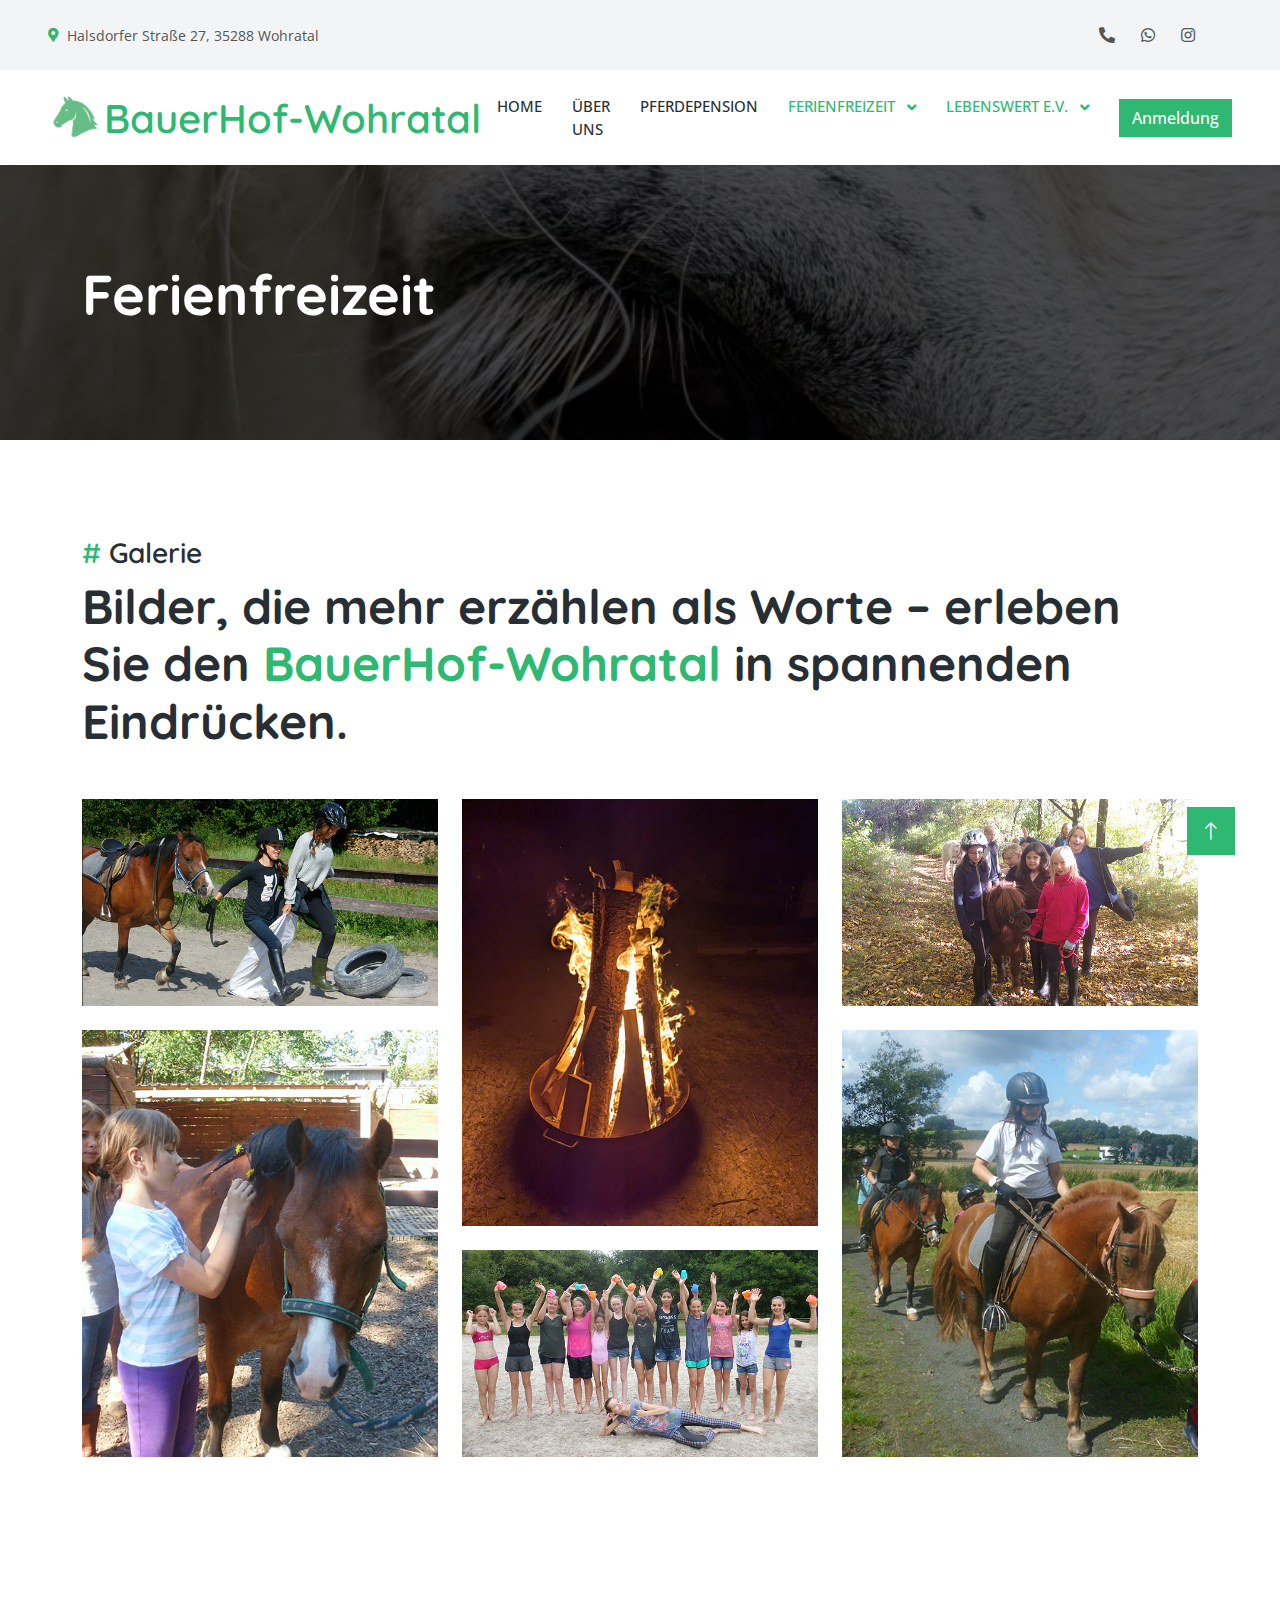
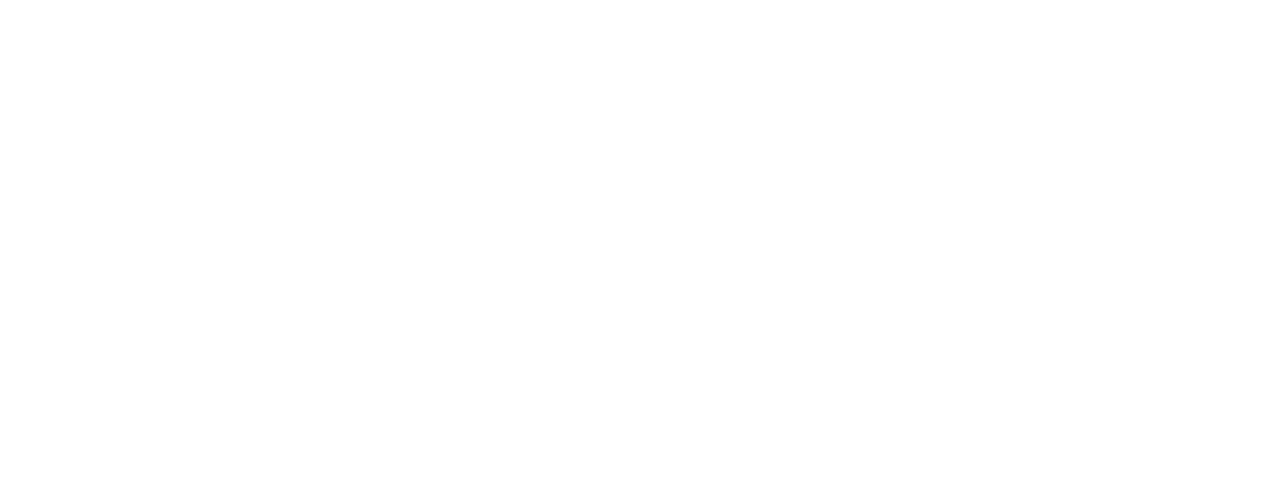
<file: animal.html>
<!DOCTYPE html>
<html lang="en">
  <head>
    <meta charset="utf-8" />
    <title>Ferienfreizeit Bildergalerie – Eindrücke vom BauerHof Wohratal bei Marburg in Hessen</title>

    <!-- Google tag (gtag.js) -->
    <script async src="https://www.googletagmanager.com/gtag/js?id=G-LDKXE473HZ"></script>
    <script>
      window.dataLayer = window.dataLayer || [];
      function gtag(){dataLayer.push(arguments);}
      gtag('js', new Date());

      gtag('config', 'G-LDKXE473HZ');
    </script>

<meta content="width=device-width, initial-scale=1.0" name="viewport" />
<meta name="keywords" content="Pferdepension, Ferienfreizeit, BauerHof Wohratal, Marburg, Hessen, Urlaub auf dem Bauernhof, Tierschutz, Pferdepflege">
<meta content="Entdecke die Ferienfreizeit auf dem BauerHof Wohratal bei Marburg in Hessen! Unsere Bildergalerie zeigt 
unvergessliche Momente von Spiel, Spaß und Tieren für Kinder und Jugendliche." name="description" />



<meta name="robots" content="index, follow">
<meta name="language" content="German">
<meta name="author" content="Shirin">
<meta name="contact" content="gabybauer112@t-online.de">
<!-- Sinvolles ende -->
<meta name="revisit-after" content="10"> <!--wann bot wiederkehrt-->



<!--OG Graph Unternehmen -->
<meta property="og:type" content="business.business">
<meta property="og:title" content="Ferienfreizeit Bildergalerie – Eindrücke vom BauerHof Wohratal bei Marburg in Hessen">
<meta property="og:url" content="https://bauerhof-wohratal.de">
<meta property="og:image" content="https://bauerhof-wohratal.de/img/kopf_Logo.png">
<meta property="og:image:type" content="image/png">
<meta property="og:image:width" content="1200">
<meta property="og:image:height" content="627">
<meta property="og:description" content="Entdecke die Ferienfreizeit auf dem BauerHof Wohratal bei Marburg in Hessen! Unsere Bildergalerie zeigt 
unvergessliche Momente von Spiel, Spaß und Tieren für Kinder und Jugendliche.">
<meta property="business:contact_data:street_address" content="Halsdorfer Straße">
<meta property="business:contact_data:locality" content="Wohratal">
<meta property="business:contact_data:region" content="Hessen">
<meta property="business:contact_data:postal_code" content="35288">
<meta property="business:contact_data:country_name" content="Germany">
<!--oggrap ende unternehmen-->

<!--twitter card start-->
<meta name="twitter:card" content="summary">
<meta name="twitter:site" content="@fellnasen_lebenswert">
<meta name="twitter:title" content="Ferienfreizeit Bildergalerie – Eindrücke vom BauerHof Wohratal bei Marburg in Hessen">
<meta name="twitter:description" content="Entdecke die Ferienfreizeit auf dem BauerHof Wohratal bei Marburg in Hessen! Unsere Bildergalerie zeigt 
unvergessliche Momente von Spiel, Spaß und Tieren für Kinder und Jugendliche.">
<meta name="twitter:image" content="https://bauerhof-wohratal.de/img/kopf_Logo.png">
<!--twitter card end-->


<script type="application/ld+json">
    {
       "@context": "http://schema.org/",
       "@type":"ProfessionalService",
       "name":"Ferienfreizeit Bildergalerie – Eindrücke vom BauerHof Wohratal bei Marburg in Hessen",
       "image":"https://bauerhof-wohratal.de/img/kopf_Logo.png",
       "@id":"https://bauerhof-wohratal.de/animal.html",
       "url":"https://bauerhof-wohratal.de/animal.html",
       "telephone":"+4964536489005",
       "priceRange":"$",
       "address": {
          "@type": "PostalAddress",
          "streetAddress":"Halsdorfer Straße 27",
          "addressLocality":"Wohratal",
          "addressRegion":"Hessen",
          "postalCode":"35288",
          "addressCountry":"DE"
       },
       "openingHoursSpecification": [
           {
             "@type": "OpeningHoursSpecification",
            "dayOfWeek":[
                  "Monday"
              ],
             "opens":"09:00",
             "closes":"18:00"
          },
           {
             "@type": "OpeningHoursSpecification",
            "dayOfWeek":[
                  "Tuesday"
              ],
             "opens":"09:00",
             "closes":"18:00"
          },
           {
             "@type": "OpeningHoursSpecification",
            "dayOfWeek":[
                  "Wednesday"
              ],
             "opens":"09:00",
             "closes":"18:00"
          },
           {
             "@type": "OpeningHoursSpecification",
            "dayOfWeek":[
                  "Thursday"
              ],
             "opens":"09:00",
             "closes":"18:00"
          },
           {
             "@type": "OpeningHoursSpecification",
            "dayOfWeek":[
                  "Friday"
              ],
             "opens":"09:00",
             "closes":"18:00"
          },
           {
             "@type": "OpeningHoursSpecification",
            "dayOfWeek":[
                  "Saturday"
              ],
             "opens":"09:00",
             "closes":"18:00"
          },
           {
             "@type": "OpeningHoursSpecification",
            "dayOfWeek":[
                  "Sunday"
              ],
             "opens":"09:00",
             "closes":"18:00"
          }
       ]
    }
    </script>


    <!-- Favicon -->
    <link href="img/favicon.ico" rel="icon" />

    <!-- Google Web Fonts -->
    <link rel="preconnect" href="https://fonts.googleapis.com" />
    <link rel="preconnect" href="https://fonts.gstatic.com" crossorigin />
    <link
      href="https://fonts.googleapis.com/css2?family=Open+Sans:wght@400;500&family=Quicksand:wght@600;700&display=swap"
      rel="stylesheet"
    />

    <!-- Icon Font Stylesheet -->
    <link
      href="https://cdnjs.cloudflare.com/ajax/libs/font-awesome/5.10.0/css/all.min.css"
      rel="stylesheet"
    />
    <link
      href="https://cdn.jsdelivr.net/npm/bootstrap-icons@1.4.1/font/bootstrap-icons.css"
      rel="stylesheet"
    />

    <!-- Libraries Stylesheet -->
    <link href="lib/animate/animate.min.css" rel="stylesheet" />
    <link href="lib/lightbox/css/lightbox.min.css" rel="stylesheet" />
    <link href="lib/owlcarousel/assets/owl.carousel.min.css" rel="stylesheet" />

    <!-- Customized Bootstrap Stylesheet -->
    <link href="css/bootstrap.min.css" rel="stylesheet" />

    <!-- Template Stylesheet -->
    <link href="css/style.css" rel="stylesheet" />
  </head>

  <body>
    <!-- Spinner Start --
    <div
      id="spinner"
      class="show bg-white position-fixed translate-middle w-100 vh-100 top-50 start-50 d-flex align-items-center justify-content-center"
    >
      <div
        class="spinner-border text-primary"
        style="width: 3rem; height: 3rem"
        role="status"
      >
        <span class="sr-only">Loading...</span>
      </div>
    </div>
    <!-- Spinner End -->

    <!-- Topbar Start -->
    <div class="container-fluid bg-light p-0 wow fadeIn" data-wow-delay="0.1s">
      <div class="row gx-0 d-none d-lg-flex">
        <div class="col-lg-7 px-5 text-start">
          <div class="h-100 d-inline-flex align-items-center py-3 me-4">
            <small class="fa fa-map-marker-alt text-primary me-2"></small>
            <small>Halsdorfer Straße 27, 35288 Wohratal</small>
          </div>
        </div>
        <div class="col-lg-5 px-5 text-end">
          <div class="h-100 d-inline-flex align-items-center py-3 me-4">
            <a class="btn btn-social" href="tel:+4964536489005">
              <i class="fas fa-phone-alt"></i>
            </a>
            <a class="btn btn-social" href="https://wa.me/+491628262660" target="_blank">
              <i class="fab fa-whatsapp"></i>
            </a>
            <a class="btn btn-social" href="https://www.instagram.com/fellnasen_lebenswert" target="_blank">
              <i class="fab fa-instagram"></i>
            </a>
          </div>
        </div>
      </div>
    </div>
    <!-- Topbar End -->

    <!-- Navbar Start -->
    <nav 
    class="navbar navbar-expand-lg bg-white navbar-light sticky-top py-lg-0 px-4 px-lg-5 wow fadeIn navbar-fixed-top"
    data-wow-delay="0.1s"
  >
    <a href="index.html" class="navbar-brand p-0">
      <picture>
      <source srcset="img/Pferdekopf_Logo.avif" type="image/avif">
      <source srcset="img/Pferdekopf_Logo.webp" type="image/webp">
      <img class="img-fluid me-3" src="img/Pferdekopf_Logo.png" alt="Logo des Bauernhofs Wohratal mit grünem Pferdekopf">
    </picture>
      <h1 class="m-0 text-primary">BauerHof-Wohratal</h1>
    </a>
    <button
      type="button"
      class="navbar-toggler"
      data-bs-toggle="collapse"
      data-bs-target="#navbarCollapse"
    >
      <span class="navbar-toggler-icon"></span>
    </button>
    <div class="collapse navbar-collapse py-4 py-lg-0" id="navbarCollapse">
      <div class="navbar-nav ms-auto">
        <a href="index.html" class="nav-item nav-link">Home</a>
        <a href="about.html" class="nav-item nav-link">Über uns</a>
        <a href="service.html" class="nav-item nav-link">Pferdepension</a>
  
        <!-- Dropdown Ferienfreizeit -->
        <div class="nav-item dropdown">
          <a href="service.html" class="nav-link dropdown-toggle active" data-bs-toggle="dropdown">
            Ferienfreizeit
          </a>
          <div class="dropdown-menu rounded-0 rounded-bottom m-0">
            <a href="404.html" class="dropdown-item">Überblick</a>
            <a href="animal.html" class="dropdown-item">Galerie</a>
            <a href="visiting.html" class="dropdown-item">So geht’s los</a>
          </div>
        </div> <!-- 👈 Das hat vorher gefehlt -->
  
        <!-- Dropdown LebensWert e.V. -->
        <div class="nav-item dropdown">
          <a href="#" class="nav-link dropdown-toggle active" data-bs-toggle="dropdown">
            LebensWert e.V.
          </a>
          <div class="dropdown-menu rounded-0 rounded-bottom m-0">
            <a href="verein.html" class="dropdown-item">Unser Verein</a>
            <a href="hilfe.html" class="dropdown-item">Wie kann ich helfen?</a>
            <a href="testimonial.html" class="dropdown-item">Unsere Rentner</a>
            <a href="membership.html" class="dropdown-item">Regenbogenbrücke</a>
          </div>
        </div>
      </div>
      <a href="Anmeldeformular_BauerHof.pdf" class="btn btn-primary" target="_blank">
        Anmeldung
      </a>
    </div>
  </nav>
    <!-- Navbar End -->

    <!-- Page Header Start -->
    <div
      class="container-fluid header-bg py-5 mb-5 wow fadeIn"
      data-wow-delay="0.1s"
    >
      <div class="container py-5">
        <h1 class="display-4 text-white mb-3 animated slideInDown">
          Ferienfreizeit
        </h1>
      </div>
    </div>
    <!-- Page Header End -->

    <!-- Animal Start -->
    <div class="container-xxl py-5">
      <div class="container">
        <div
          class="row g-5 mb-5 align-items-end wow fadeInUp"
          data-wow-delay="0.1s"
        >
          <div class="col-12">
            <h3><span class="text-primary me-2">#</span>Galerie</h3>
            <h1 class="display-5 mb-0">Bilder, die mehr erzählen als Worte – erleben Sie den <span class="text-primary">BauerHof-Wohratal</span>
             in spannenden Eindrücken.</h1>
          </div>
        </div>
        <div class="row g-4">
          <div class="col-lg-4 col-md-6 wow fadeInUp" data-wow-delay="0.1s">
            <div class="row g-4">
              <div class="col-12">
                <a
                  class="animal-item"
                  href="img/3bein.png"
                  data-lightbox="animal"
                >
                  <div class="position-relative">
                    <picture>
                      <source srcset="img/3bein.avif" type="image/avif">
                      <source srcset="img/3bein.webp" type="image/webp">
                      <img loading="lazy" class="img-fluid" src="img/3bein.png" alt="Zwei Mädchen spielen Ponygames, machen Dreibeinlauf und führen ein Pferd auf dem Bauernhof Wohratal">
                    </picture>
                    <div class="animal-text p-4">
                      <p class="text-white small text-uppercase mb-0">Ponygames</p>
                    </div>
                  </div>
                </a>
              </div>
              <div class="col-12">
                <a
                  class="animal-item"
                  href="img/pflege.png"
                  data-lightbox="animal"
                >
                  <div class="position-relative">
                    <picture>
                      <source srcset="img/pflege.avif" type="image/avif">
                      <source srcset="img/pflege.webp" type="image/webp">
                      <img loading="lazy" class="img-fluid" src="img/pflege.png" alt="Mädchen flechtet mit Liebe Blumen in die Mähne eines Ponys auf dem Bauernhof Wohratal">
                    </picture>
                    <div class="animal-text p-4">
                      <p class="text-white small text-uppercase mb-0">Pflegepony</p>
                    </div>
                  </div>
                </a>
              </div>
            </div>
          </div>
          <div class="col-lg-4 col-md-6 wow fadeInUp" data-wow-delay="0.3s">
            <div class="row g-4">
              <div class="col-12">
                <a
                  class="animal-item"
                  href="img/lagerfeuer.png"
                  data-lightbox="animal"
                >
                  <div class="position-relative">
                    <picture>
                      <source srcset="img/lagerfeuer.avif" type="image/avif">
                      <source srcset="img/lagerfeuer.webp" type="image/webp">
                      <img loading="lazy" class="img-fluid" src="img/lagerfeuer.png" alt="Gemütliches Lagerfeuer auf dem Bauernhof Wohratal, ideal zum Stockbrot machen und Beisammensein">
                    </picture>
                    <div class="animal-text p-4">
                      <p class="text-white small text-uppercase mb-0">Lagerfeuer</p>
                    </div>
                  </div>
                </a>
              </div>
              <div class="col-12">
                <a
                  class="animal-item"
                  href="img/teamgeist.png"
                  data-lightbox="animal"
                >
                  <div class="position-relative">
                    <picture>
                      <source srcset="img/teamgeist.avif" type="image/avif">
                      <source srcset="img/teamgeist.webp" type="image/webp">
                      <img loading="lazy" class="img-fluid" src="img/teamgeist.png" alt="Gastkinder auf dem Bauernhof Wohratal posieren fröhlich und haben Spaß bei einem Gruppenfoto">
                    </picture>
                    <div class="animal-text p-4">
                      <p class="text-white small text-uppercase mb-0">Teamgeist</p>
                    </div>
                  </div>
                </a>
              </div>
            </div>
          </div>
          <div class="col-lg-4 col-md-6 wow fadeInUp" data-wow-delay="0.5s">
            <div class="row g-4">
              <div class="col-12">
                <a
                  class="animal-item"
                  href="img/ponywanderung.png"
                  data-lightbox="animal"
                >
                  <div class="position-relative">
                    <picture>
                      <source srcset="img/ponywanderung.avif" type="image/avif">
                      <source srcset="img/ponywanderung.webp" type="image/webp">
                      <img loading="lazy" class="img-fluid" src="img/ponywanderung.png" alt="Kinder auf dem Bauernhof Wohratal machen eine Ponywanderung mit Pferden in der Natur">
                    </picture>
                    <div class="animal-text p-4">
                      <p class="text-white small text-uppercase mb-0">Ponywanderung</p>
                    </div>
                  </div>
                </a>
              </div>
              <div class="col-12">
                <a
                  class="animal-item"
                  href="img/Ausritt.png"
                  data-lightbox="animal"
                >
                  <div class="position-relative">
                    <picture>
                      <source srcset="img/Ausritt.avif" type="image/avif">
                      <source srcset="img/Ausritt.webp" type="image/webp">
                      <img loading="lazy" class="img-fluid" src="img/Ausritt.png" alt="Kinder reiten sicher auf einem Geländeritt auf dem Bauernhof Wohratal, begleitet von erfahrenen Reitlehrern">
                    </picture>
                    <div class="animal-text p-4">
                      <p class="text-white small text-uppercase mb-0">Ausritt</p>
                    </div>
                  </div>
                </a>
              </div>
            </div>
          </div>
        </div>
      </div>
    </div>
    <!-- Animal End -->

    <!-- Footer Start -->
    <div class="container-fluid footer bg-dark text-light mt-5 pt-5 wow fadeIn" data-wow-delay="0.1s">
      <div class="container py-5">
        <div class="row g-5">
    
          <!-- Map ganz vorne -->
          <div class="col-lg-3 col-md-6">
            <h5 class="text-light mb-4">Hier findest du uns</h5>
            <div class="map-responsive" style="width: 100%; height: 200px;">
              <iframe src="https://www.google.com/maps/embed?pb=!1m18!1m12!1m3!1d2514.7787292539274!2d8.944061076938322!3d50.927810052878094!2m3!1
              f0!2f0!3f0!3m2!1i1024!2i768!4f13.1!3m3!1m2!1s0x47bc83f3ce50ec25%3A0x2b2e07aa548b09d0!2sHalsdorfer%20Str.%2027%2C%2035288%20Wohratal!
              5e0!3m2!1sde!2sde!4v1744218615274!5m2!1sde!2sde" 
                width="100%"
                height="200"
                style="border:0;"
                allowfullscreen=""
                loading="lazy"
                referrerpolicy="no-referrer-when-downgrade">
              </iframe>
            </div>
          </div>
    
          <!-- Kontakt -->
          <div class="col-lg-3 col-md-6">
            <h5 class="text-light mb-4">Kontakt</h5>
            <p class="mb-2">
              <i class="me-0"></i>Geschäftsleitung: Gabriela Bauer
            </p>
            <p class="mb-2">
              <i class="fa fa-map-marker-alt me-3"></i>Halsdorfer Str. 27, 35288 Wohratal
            </p>
            <p class="mb-2">
              <i class="fa fa-phone-alt me-3"></i>06453-6489005 | 0162 8262660
            </p>
            <p class="mb-2">
              <i class="fa fa-envelope me-3"></i>gabybauer112@t-online.de
            </p>
          
            <!-- Buttons unter dem Kontakt -->
            <div class="d-flex pt-3">
              <a class="btn btn-outline-light btn-social me-2" href="tel:+4964536489005">
                <i class="fas fa-phone-alt"></i>
              </a>
              <a class="btn btn-outline-light btn-social me-2" href="https://wa.me/+491628262660" target="_blank">
                <i class="fab fa-whatsapp"></i>
              </a>
              <a class="btn btn-outline-light btn-social me-2" href="mailto:gabybauer112@t-online.de">
                <i class="fa fa-envelope"></i>
              </a>
              <a class="btn btn-outline-light btn-social me-2" href="https://www.instagram.com/fellnasen_lebenswert" target="_blank">
                <i class="fab fa-instagram"></i>
              </a>
            </div>
          </div>
          
          
          <!-- Quick Links -->
          <div class="col-lg-3 col-md-6">
            <h5 class="text-light mb-4">Kurzlinks</h5>
            <a class="btn btn-link" href="/impressum.html">Impressum</a>
            <a class="btn btn-link" href="/datenschutz.html">Datenschutzerklärung</a>
            <a class="btn btn-link" href="/cookies.html">Cookie-Richtlinie</a>
          </div>
          
    
          <!-- Anmeldung -->
          <div class="col-lg-3 col-md-6">
            <h5 class="text-light mb-4">Interesse geweckt?</h5>
            <p>Melde Dich direkt für unsere Ferienfreizeit an!</p>
            <div class="position-relative mx-auto" style="max-width: 400px;">
              <a href="Anmeldeformular_BauerHof.pdf" class="btn btn-primary" target="_blank">
                Anmeldung
              </a>
            </div>
          </div>
        </div>
      </div>
      <div class="container">
        <div class="copyright">
          <div class="row">
            <div class="col-md-6 text-center text-md-start mb-3 mb-md-0">
              &copy; <a class="border-bottom" href="#">BauerHof-Wohratal</a>, alle Rechte vorbehalten.
              <br>
              <small style="font-size: 0.8em; color: #999;">
                Icons von <a href="https://www.flaticon.com/authors" target="_blank" rel="noopener">Nikita Golubev, Vectoricons, Freepik, </a> via 
                <a href="https://www.flaticon.com/" target="_blank" rel="noopener">Flaticon</a>
              </small>
            </div>
            <div class="col-md-6 text-center text-md-end">
              Designed by <a class="border-bottom" href="https://shirin-bauer.de/">Shirin Bauer</a>
            </div>
          </div>
        </div>
      </div>
    </div>
    <!-- Footer End -->

    <!-- Back to Top -->
    <a href="#" class="btn btn-lg btn-primary btn-lg-square back-to-top"
      ><i class="bi bi-arrow-up"></i
    ></a>

    <!-- JavaScript Libraries -->
    <script src="https://code.jquery.com/jquery-3.4.1.min.js"></script>
    <script src="https://cdn.jsdelivr.net/npm/bootstrap@5.0.0/dist/js/bootstrap.bundle.min.js"></script>
    <script src="lib/wow/wow.min.js"></script>
    <script src="lib/easing/easing.min.js"></script>
    <script src="lib/waypoints/waypoints.min.js"></script>
    <script src="lib/counterup/counterup.min.js"></script>
    <script src="lib/owlcarousel/owl.carousel.min.js"></script>
    <script src="lib/lightbox/js/lightbox.min.js"></script>

    <!-- Template Javascript -->
    <script src="js/main.js"></script>
  </body>
</html>
</file>
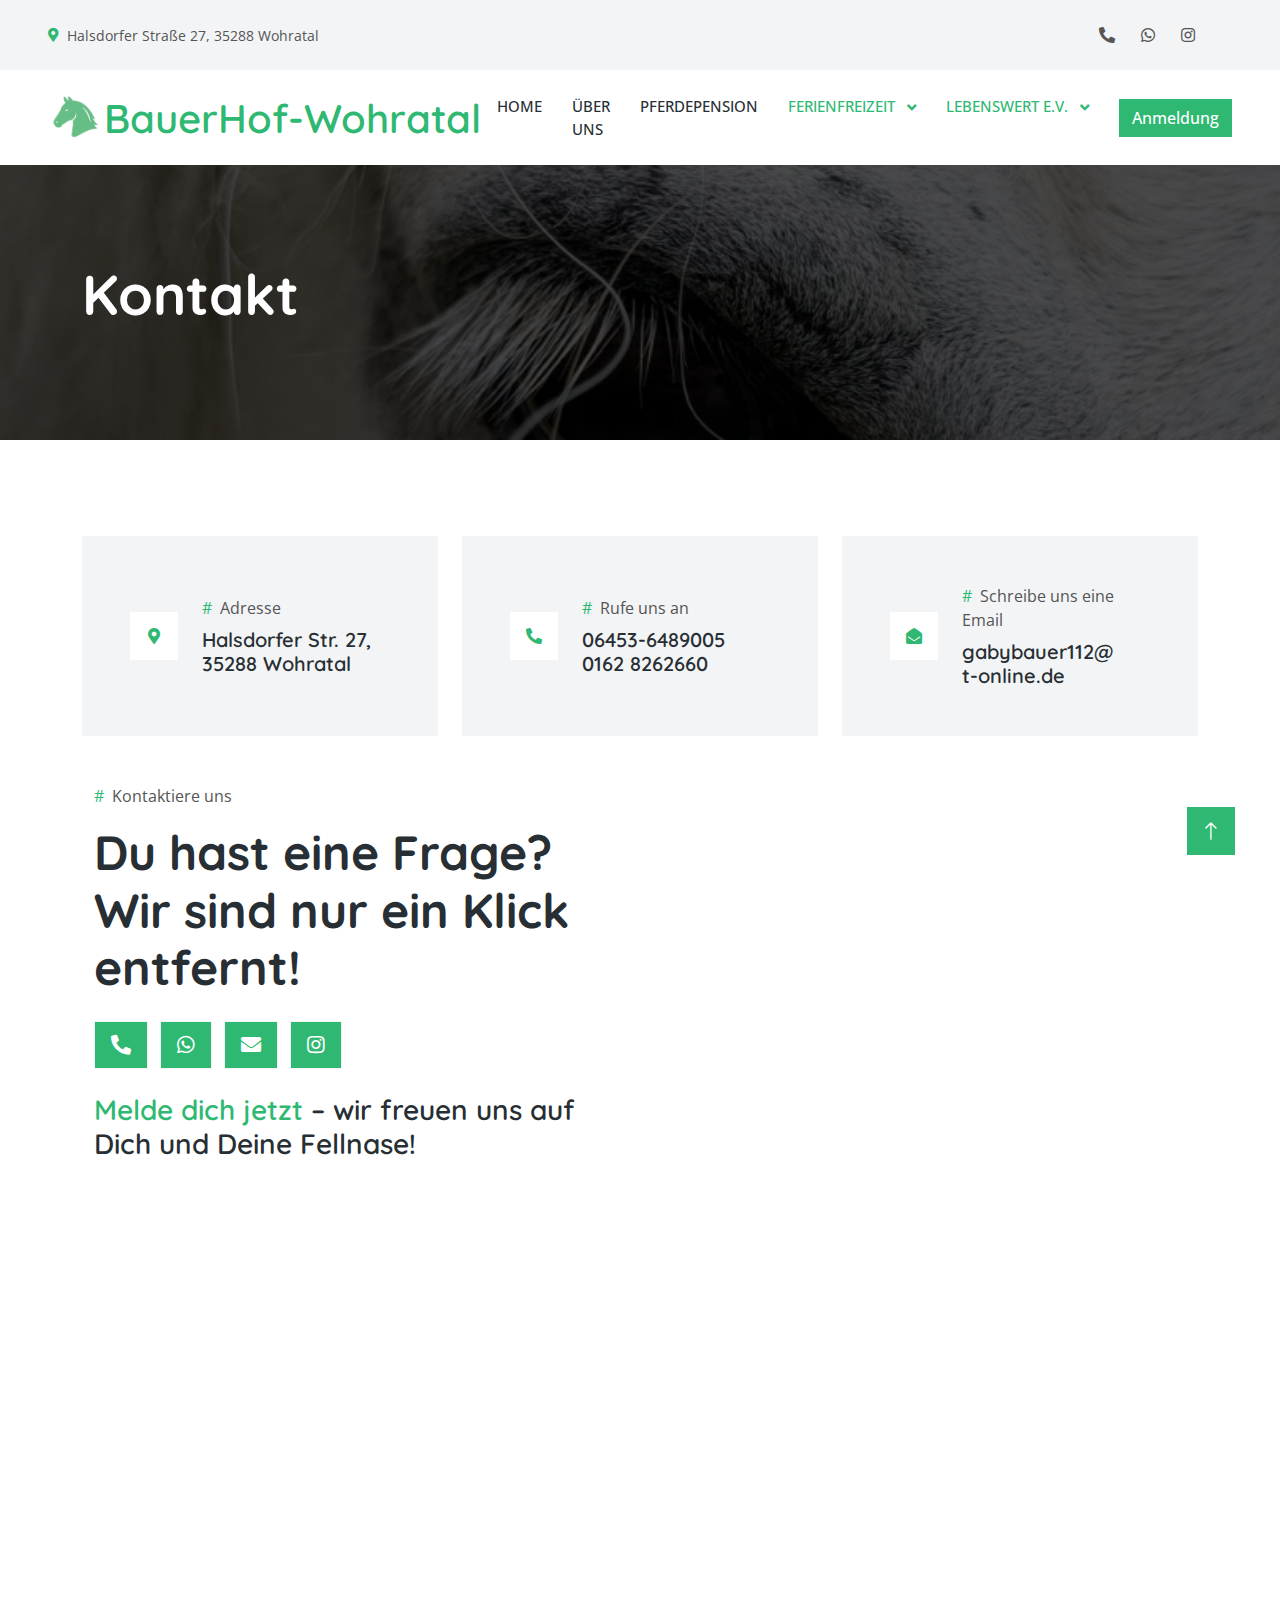
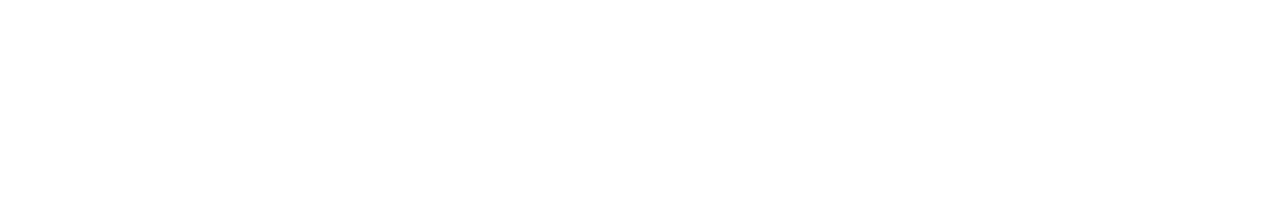
<file: contact.html>
<!DOCTYPE html>
<html lang="de">
  <head>
    <meta charset="utf-8" />
    <title>Kontakt – BauerHof Wohratal bei Marburg | Pferdepension & Ferienfreizeit in Hessen</title>

    <!-- Google tag (gtag.js) -->
    <script async src="https://www.googletagmanager.com/gtag/js?id=G-LDKXE473HZ"></script>
    <script>
      window.dataLayer = window.dataLayer || [];
      function gtag(){dataLayer.push(arguments);}
      gtag('js', new Date());

      gtag('config', 'G-LDKXE473HZ');
    </script>

    <meta content="width=device-width, initial-scale=1.0" name="viewport" />
    <meta name="keywords" content="Pferdepension, Ferienfreizeit, BauerHof Wohratal, Marburg, Hessen, Urlaub auf dem Bauernhof, Tierschutz, Pferdepflege">
<meta content="Kontaktiere den BauerHof Wohratal bei Marburg – wir freuen uns über deine Anfrage zu Pferdepension, 
Ferienfreizeit oder einem Besuch in Hessen." name="description" />



<meta name="robots" content="index, follow">
<meta name="language" content="German">
<meta name="author" content="Shirin">
<meta name="contact" content="gabybauer112@t-online.de">
<!-- Sinvolles ende -->
<meta name="revisit-after" content="10"> <!--wann bot wiederkehrt-->



<!--OG Graph Unternehmen -->
<meta property="og:type" content="business.business">
<meta property="og:title" content="Kontakt – BauerHof Wohratal bei Marburg | Pferdepension & Ferienfreizeit in Hessen">
<meta property="og:url" content="https://bauerhof-wohratal.de">
<meta property="og:image" content="https://bauerhof-wohratal.de/img/kopf_Logo.png">
<meta property="og:image:type" content="image/png">
<meta property="og:image:width" content="1200">
<meta property="og:image:height" content="627">
<meta property="og:description" content="Kontaktiere den BauerHof Wohratal bei Marburg – wir freuen uns über deine Anfrage zu Pferdepension, 
Ferienfreizeit oder einem Besuch in Hessen.">
<meta property="business:contact_data:street_address" content="Halsdorfer Straße">
<meta property="business:contact_data:locality" content="Wohratal">
<meta property="business:contact_data:region" content="Hessen">
<meta property="business:contact_data:postal_code" content="35288">
<meta property="business:contact_data:country_name" content="Germany">
<!--oggrap ende unternehmen-->

<!--twitter card start-->
<meta name="twitter:card" content="summary">
<meta name="twitter:site" content="@fellnasen_lebenswert">
<meta name="twitter:title" content="Kontakt – BauerHof Wohratal bei Marburg | Pferdepension & Ferienfreizeit in Hessen">
<meta name="twitter:description" content="Kontaktiere den BauerHof Wohratal bei Marburg – wir freuen uns über deine Anfrage zu Pferdepension, 
Ferienfreizeit oder einem Besuch in Hessen.">
<meta name="twitter:image" content="https://bauerhof-wohratal.de/img/kopf_Logo.png">
<!--twitter card end-->


<script type="application/ld+json">
    {
       "@context": "http://schema.org/",
       "@type":"ProfessionalService",
       "name":"Kontakt – BauerHof Wohratal bei Marburg | Pferdepension & Ferienfreizeit in Hessen",
       "image":"https://bauerhof-wohratal.de/img/kopf_Logo.png",
       "@id":"https://bauerhof-wohratal.de/contact.html",
       "url":"https://bauerhof-wohratal.de/contact.html",
       "telephone":"+4964536489005",
       "priceRange":"$",
       "address": {
          "@type": "PostalAddress",
          "streetAddress":"Halsdorfer Straße 27",
          "addressLocality":"Wohratal",
          "addressRegion":"Hessen",
          "postalCode":"35288",
          "addressCountry":"DE"
       },
       "openingHoursSpecification": [
           {
             "@type": "OpeningHoursSpecification",
            "dayOfWeek":[
                  "Monday"
              ],
             "opens":"09:00",
             "closes":"18:00"
          },
           {
             "@type": "OpeningHoursSpecification",
            "dayOfWeek":[
                  "Tuesday"
              ],
             "opens":"09:00",
             "closes":"18:00"
          },
           {
             "@type": "OpeningHoursSpecification",
            "dayOfWeek":[
                  "Wednesday"
              ],
             "opens":"09:00",
             "closes":"18:00"
          },
           {
             "@type": "OpeningHoursSpecification",
            "dayOfWeek":[
                  "Thursday"
              ],
             "opens":"09:00",
             "closes":"18:00"
          },
           {
             "@type": "OpeningHoursSpecification",
            "dayOfWeek":[
                  "Friday"
              ],
             "opens":"09:00",
             "closes":"18:00"
          },
           {
             "@type": "OpeningHoursSpecification",
            "dayOfWeek":[
                  "Saturday"
              ],
             "opens":"09:00",
             "closes":"18:00"
          },
           {
             "@type": "OpeningHoursSpecification",
            "dayOfWeek":[
                  "Sunday"
              ],
             "opens":"09:00",
             "closes":"18:00"
          }
       ]
    }
    </script>

    <!-- Favicon -->
    <link href="img/favicon.ico" rel="icon" />

    <!-- Google Web Fonts -->
    <link rel="preconnect" href="https://fonts.googleapis.com" />
    <link rel="preconnect" href="https://fonts.gstatic.com" crossorigin />
    <link
      href="https://fonts.googleapis.com/css2?family=Open+Sans:wght@400;500&family=Quicksand:wght@600;700&display=swap"
      rel="stylesheet"
    />

    <!-- Icon Font Stylesheet -->
    <link
      href="https://cdnjs.cloudflare.com/ajax/libs/font-awesome/5.10.0/css/all.min.css"
      rel="stylesheet"
    />
    <link
      href="https://cdn.jsdelivr.net/npm/bootstrap-icons@1.4.1/font/bootstrap-icons.css"
      rel="stylesheet"
    />

    <!-- Libraries Stylesheet -->
    <link href="lib/animate/animate.min.css" rel="stylesheet" />
    <link href="lib/lightbox/css/lightbox.min.css" rel="stylesheet" />
    <link href="lib/owlcarousel/assets/owl.carousel.min.css" rel="stylesheet" />

    <!-- Customized Bootstrap Stylesheet -->
    <link href="css/bootstrap.min.css" rel="stylesheet" />

    <!-- Template Stylesheet -->
    <link href="css/style.css" rel="stylesheet" />

  </head>

  <body>
    <!-- Spinner Start --
    <div
      id="spinner"
      class="show bg-white position-fixed translate-middle w-100 vh-100 top-50 start-50 d-flex align-items-center justify-content-center"
    >
      <div
        class="spinner-border text-primary"
        style="width: 3rem; height: 3rem"
        role="status"
      >
        <span class="sr-only">Loading...</span>
      </div>
    </div>
    <!-- Spinner End -->

    <!-- Topbar Start -->
    <div class="container-fluid bg-light p-0 wow fadeIn" data-wow-delay="0.1s">
      <div class="row gx-0 d-none d-lg-flex">
        <div class="col-lg-7 px-5 text-start">
          <div class="h-100 d-inline-flex align-items-center py-3 me-4">
            <small class="fa fa-map-marker-alt text-primary me-2"></small>
            <small>Halsdorfer Straße 27, 35288 Wohratal</small>
          </div>
        </div>
        <div class="col-lg-5 px-5 text-end">
          <div class="h-100 d-inline-flex align-items-center py-3 me-4">
            <a class="btn btn-social" href="tel:+4964536489005">
              <i class="fas fa-phone-alt"></i>
            </a>
            <a class="btn btn-social" href="https://wa.me/+491628262660" target="_blank">
              <i class="fab fa-whatsapp"></i>
            </a>
            <a class="btn btn-social" href="https://www.instagram.com/fellnasen_lebenswert" target="_blank">
              <i class="fab fa-instagram"></i>
            </a>
          </div>
        </div>
      </div>
    </div>
    <!-- Topbar End -->

    <!-- Navbar Start -->
    <nav 
  class="navbar navbar-expand-lg bg-white navbar-light sticky-top py-lg-0 px-4 px-lg-5 wow fadeIn navbar-fixed-top"
  data-wow-delay="0.1s"
>
  <a href="index.html" class="navbar-brand p-0">
    <picture>
      <source srcset="img/Pferdekopf_Logo.avif" type="image/avif">
      <source srcset="img/Pferdekopf_Logo.webp" type="image/webp">
      <img class="img-fluid me-3" src="img/Pferdekopf_Logo.png" alt="Logo des Bauernhofs Wohratal mit grünem Pferdekopf">
    </picture>
    <h1 class="m-0 text-primary">BauerHof-Wohratal</h1>
  </a>
  <button
    type="button"
    class="navbar-toggler"
    data-bs-toggle="collapse"
    data-bs-target="#navbarCollapse"
  >
    <span class="navbar-toggler-icon"></span>
  </button>
  <div class="collapse navbar-collapse py-4 py-lg-0" id="navbarCollapse">
    <div class="navbar-nav ms-auto">
      <a href="index.html" class="nav-item nav-link">Home</a>
      <a href="about.html" class="nav-item nav-link">Über uns</a>
      <a href="service.html" class="nav-item nav-link">Pferdepension</a>

      <!-- Dropdown Ferienfreizeit -->
      <div class="nav-item dropdown">
        <a href="service.html" class="nav-link dropdown-toggle active" data-bs-toggle="dropdown">
          Ferienfreizeit
        </a>
        <div class="dropdown-menu rounded-0 rounded-bottom m-0">
          <a href="404.html" class="dropdown-item">Überblick</a>
          <a href="animal.html" class="dropdown-item">Galerie</a>
          <a href="visiting.html" class="dropdown-item">So geht’s los</a>
        </div>
      </div> <!-- 👈 Das hat vorher gefehlt -->

      <!-- Dropdown LebensWert e.V. -->
      <div class="nav-item dropdown">
        <a href="#" class="nav-link dropdown-toggle active" data-bs-toggle="dropdown">
          LebensWert e.V.
        </a>
        <div class="dropdown-menu rounded-0 rounded-bottom m-0">
          <a href="verein.html" class="dropdown-item">Unser Verein</a>
          <a href="hilfe.html" class="dropdown-item">Wie kann ich helfen?</a>
          <a href="testimonial.html" class="dropdown-item">Unsere Rentner</a>
          <a href="membership.html" class="dropdown-item">Regenbogenbrücke</a>
        </div>
      </div>
    </div>
    <a href="Anmeldeformular_BauerHof.pdf" class="btn btn-primary" target="_blank">
      Anmeldung
    </a>
  </div>
</nav>
    <!-- Navbar End -->

    <!-- Page Header Start -->
    <div
      class="container-fluid header-bg py-5 mb-5 wow fadeIn"
      data-wow-delay="0.1s"
    >
      <div class="container py-5">
        <h1 class="display-4 text-white mb-3 animated slideInDown">
          Kontakt
        </h1>
      </div>
    </div>
    <!-- Page Header End -->

    <!-- Contact Start -->
    <div class="container-xxl py-5">
      <div class="container">
        <div class="row g-4 mb-5">
          <div class="col-lg-4 wow fadeInUp" data-wow-delay="0.1s">
            <div class="h-100 bg-light d-flex align-items-center p-5">
              <div class="btn-lg-square bg-white flex-shrink-0">
                <i class="fa fa-map-marker-alt text-primary"></i>
              </div>
              <div class="ms-4">
                <p class="mb-2">
                  <span class="text-primary me-2">#</span>Adresse
                </p>
                <h5 class="mb-0">Halsdorfer Str. 27, 
                  <br>
                  35288 Wohratal</h5>
              </div>
            </div>
          </div>
          <div class="col-lg-4 wow fadeInUp" data-wow-delay="0.3s">
            <div class="h-100 bg-light d-flex align-items-center p-5">
              <div class="btn-lg-square bg-white flex-shrink-0">
                <i class="fa fa-phone-alt text-primary"></i>
              </div>
              <div class="ms-4">
                <p class="mb-2">
                  <span class="text-primary me-2">#</span>Rufe uns an
                </p>
                <h5 class="mb-0">06453-6489005
                  <br>
                  0162 8262660</h5>
              </div>
            </div>
          </div>
          <div class="col-lg-4 wow fadeInUp" data-wow-delay="0.5s">
            <div class="h-100 bg-light d-flex align-items-center p-5">
              <div class="btn-lg-square bg-white flex-shrink-0">
                <i class="fa fa-envelope-open text-primary"></i>
              </div>
              <div class="ms-4">
                <p class="mb-2">
                  <span class="text-primary me-2">#</span>Schreibe uns eine Email
                </p>
                <h5 class="mb-0">gabybauer112@
                  <br>
                  t-online.de</h5>
              </div>
            </div>
          </div>
        </div>
        <div class="container mt-5">
          <div class="row g-5">
            <!-- Linke Spalte: Kontakttext & Buttons -->
            <div class="col-lg-6 wow fadeInUp" data-wow-delay="0.1s">
              <p><span class="text-primary me-2">#</span>Kontaktiere uns</p>
              <h1 class="display-5 mb-4">
                Du hast eine Frage?<br>Wir sind nur ein Klick entfernt!
              </h1>
              <a class="btn btn-lg btn-outline-light btn-social btn-primary me-2 mb-4" href="tel:+4964536489005">
                <i class="fas fa-phone-alt"></i>
              </a>
              <a class="btn btn-lg btn-outline-light btn-social btn-primary me-2 mb-4" href="https://wa.me/+491628262660" target="_blank">
                <i class="fab fa-whatsapp"></i>
              </a>
              <a class="btn btn-lg btn-outline-light btn-social btn-primary me-2 mb-4" href="mailto:gabybauer112@t-online.de">
                <i class="fa fa-envelope"></i>
              </a>
              <a class="btn btn-lg btn-outline-light btn-social btn-primary me-2 mb-4" href="https://www.instagram.com/fellnasen_lebenswert" target="_blank">
                <i class="fab fa-instagram"></i>
              </a>
              <h3 class="mb-4"><span class="text-primary">Melde dich jetzt</span> – wir freuen uns auf Dich und Deine Fellnase!</h3>
            </div>
        
            <!-- Rechte Spalte: Karte -->
            <div class="col-lg-6 wow fadeInUp" data-wow-delay="0.5s">
              <div class="h-100" style="min-height: 400px">
                <iframe
                  class="rounded w-100 h-100"
                  src="https://www.google.com/maps/embed?pb=!1m18!1m12!1m3!1d2514.7787292539274!2d8.944061076938322!3d50.927810052878094!2m3!1
                  f0!2f0!3f0!3m2!1i1024!2i768!4f13.1!3m3!1m2!1s0x47bc83f3ce50ec25%3A0x2b2e07aa548b09d0!2sHalsdorfer%20Str.%2027%2C%2035288%20Wohratal!
                  5e0!3m2!1sde!2sde!4v1744218615274!5m2!1sde!2sde"
                  frameborder="0"
                  allowfullscreen=""
                  aria-hidden="false"
                  tabindex="0"
                ></iframe>
              </div>
            </div>
          </div> <!-- Schließt .row -->
        </div> 
      </div> <!-- Schließt .container -->
    </div><!-- Contact End -->

    <!-- Footer Start -->
    <div class="container-fluid footer bg-dark text-light mt-5 pt-5 wow fadeIn" data-wow-delay="0.1s">
      <div class="container py-5">
        <div class="row g-5">
    
          <!-- Map ganz vorne -->
          <div class="col-lg-3 col-md-6">
            <h5 class="text-light mb-4">Hier findest du uns</h5>
            <div class="map-responsive" style="width: 100%; height: 200px;">
              <iframe src="https://www.google.com/maps/embed?pb=!1m18!1m12!1m3!1d2514.7787292539274!2d8.944061076938322!3d50.927810052878094!2m3!1
              f0!2f0!3f0!3m2!1i1024!2i768!4f13.1!3m3!1m2!1s0x47bc83f3ce50ec25%3A0x2b2e07aa548b09d0!2sHalsdorfer%20Str.%2027%2C%2035288%20Wohratal!
              5e0!3m2!1sde!2sde!4v1744218615274!5m2!1sde!2sde" 
                width="100%"
                height="200"
                style="border:0;"
                allowfullscreen=""
                loading="lazy"
                referrerpolicy="no-referrer-when-downgrade">
              </iframe>
            </div>
          </div>
    
          <!-- Kontakt -->
          <div class="col-lg-3 col-md-6">
            <h5 class="text-light mb-4">Kontakt</h5>
            <p class="mb-2">
              <i class="me-0"></i>Geschäftsleitung: Gabriela Bauer
            </p>
            <p class="mb-2">
              <i class="fa fa-map-marker-alt me-3"></i>Halsdorfer Str. 27, 35288 Wohratal
            </p>
            <p class="mb-2">
              <i class="fa fa-phone-alt me-3"></i>06453-6489005 | 0162 8262660
            </p>
            <p class="mb-2">
              <i class="fa fa-envelope me-3"></i>gabybauer112@t-online.de
            </p>
          
            <!-- Buttons unter dem Kontakt -->
            <div class="d-flex pt-3">
              <a class="btn btn-outline-light btn-social me-2" href="tel:+4964536489005">
                <i class="fas fa-phone-alt"></i>
              </a>
              <a class="btn btn-outline-light btn-social me-2" href="https://wa.me/+491628262660" target="_blank">
                <i class="fab fa-whatsapp"></i>
              </a>
              <a class="btn btn-outline-light btn-social me-2" href="mailto:gabybauer112@t-online.de">
                <i class="fa fa-envelope"></i>
              </a>
              <a class="btn btn-outline-light btn-social me-2" href="https://www.instagram.com/fellnasen_lebenswert" target="_blank">
                <i class="fab fa-instagram"></i>
              </a>
            </div>
          </div>
          
          
          <!-- Quick Links -->
          <div class="col-lg-3 col-md-6">
            <h5 class="text-light mb-4">Kurzlinks</h5>
            <a class="btn btn-link" href="/impressum.html">Impressum</a>
            <a class="btn btn-link" href="/datenschutz.html">Datenschutzerklärung</a>
            <a class="btn btn-link" href="/cookies.html">Cookie-Richtlinie</a>
          </div>
          
    
          <!-- Anmeldung -->
          <div class="col-lg-3 col-md-6">
            <h5 class="text-light mb-4">Interesse geweckt?</h5>
            <p>Melde Dich direkt für unsere Ferienfreizeit an!</p>
            <div class="position-relative mx-auto" style="max-width: 400px;">
              <a href="Anmeldeformular_BauerHof.pdf" class="btn btn-primary" target="_blank">
                Anmeldung
              </a>
            </div>
          </div>
        </div>
      </div>
      <div class="container">
        <div class="copyright">
          <div class="row">
            <div class="col-md-6 text-center text-md-start mb-3 mb-md-0">
              &copy; <a class="border-bottom" href="#">BauerHof-Wohratal</a>, alle Rechte vorbehalten.
              <br>
              <small style="font-size: 0.8em; color: #999;">
                Icons von <a href="https://www.flaticon.com/authors" target="_blank" rel="noopener">Nikita Golubev, Vectoricons, Freepik, </a> via 
                <a href="https://www.flaticon.com/" target="_blank" rel="noopener">Flaticon</a>
              </small>
            </div>
            <div class="col-md-6 text-center text-md-end">
              Designed by <a class="border-bottom" href="https://shirin-bauer.de/">Shirin Bauer</a>
            </div>
          </div>
        </div>
      </div>
    </div>
    <!-- Footer End -->

    <!-- Back to Top -->
    <a href="#" class="btn btn-lg btn-primary btn-lg-square back-to-top"
      ><i class="bi bi-arrow-up"></i
    ></a>

    <!-- JavaScript Libraries -->
    <script src="https://code.jquery.com/jquery-3.4.1.min.js"></script>
    <script src="https://cdn.jsdelivr.net/npm/bootstrap@5.0.0/dist/js/bootstrap.bundle.min.js"></script>
    <script src="lib/wow/wow.min.js"></script>
    <script src="lib/easing/easing.min.js"></script>
    <script src="lib/waypoints/waypoints.min.js"></script>
    <script src="lib/counterup/counterup.min.js"></script>
    <script src="lib/owlcarousel/owl.carousel.min.js"></script>
    <script src="lib/lightbox/js/lightbox.min.js"></script>

    <!-- Template Javascript -->
    <script src="js/main.js"></script>
  </body>
</html>
</file>
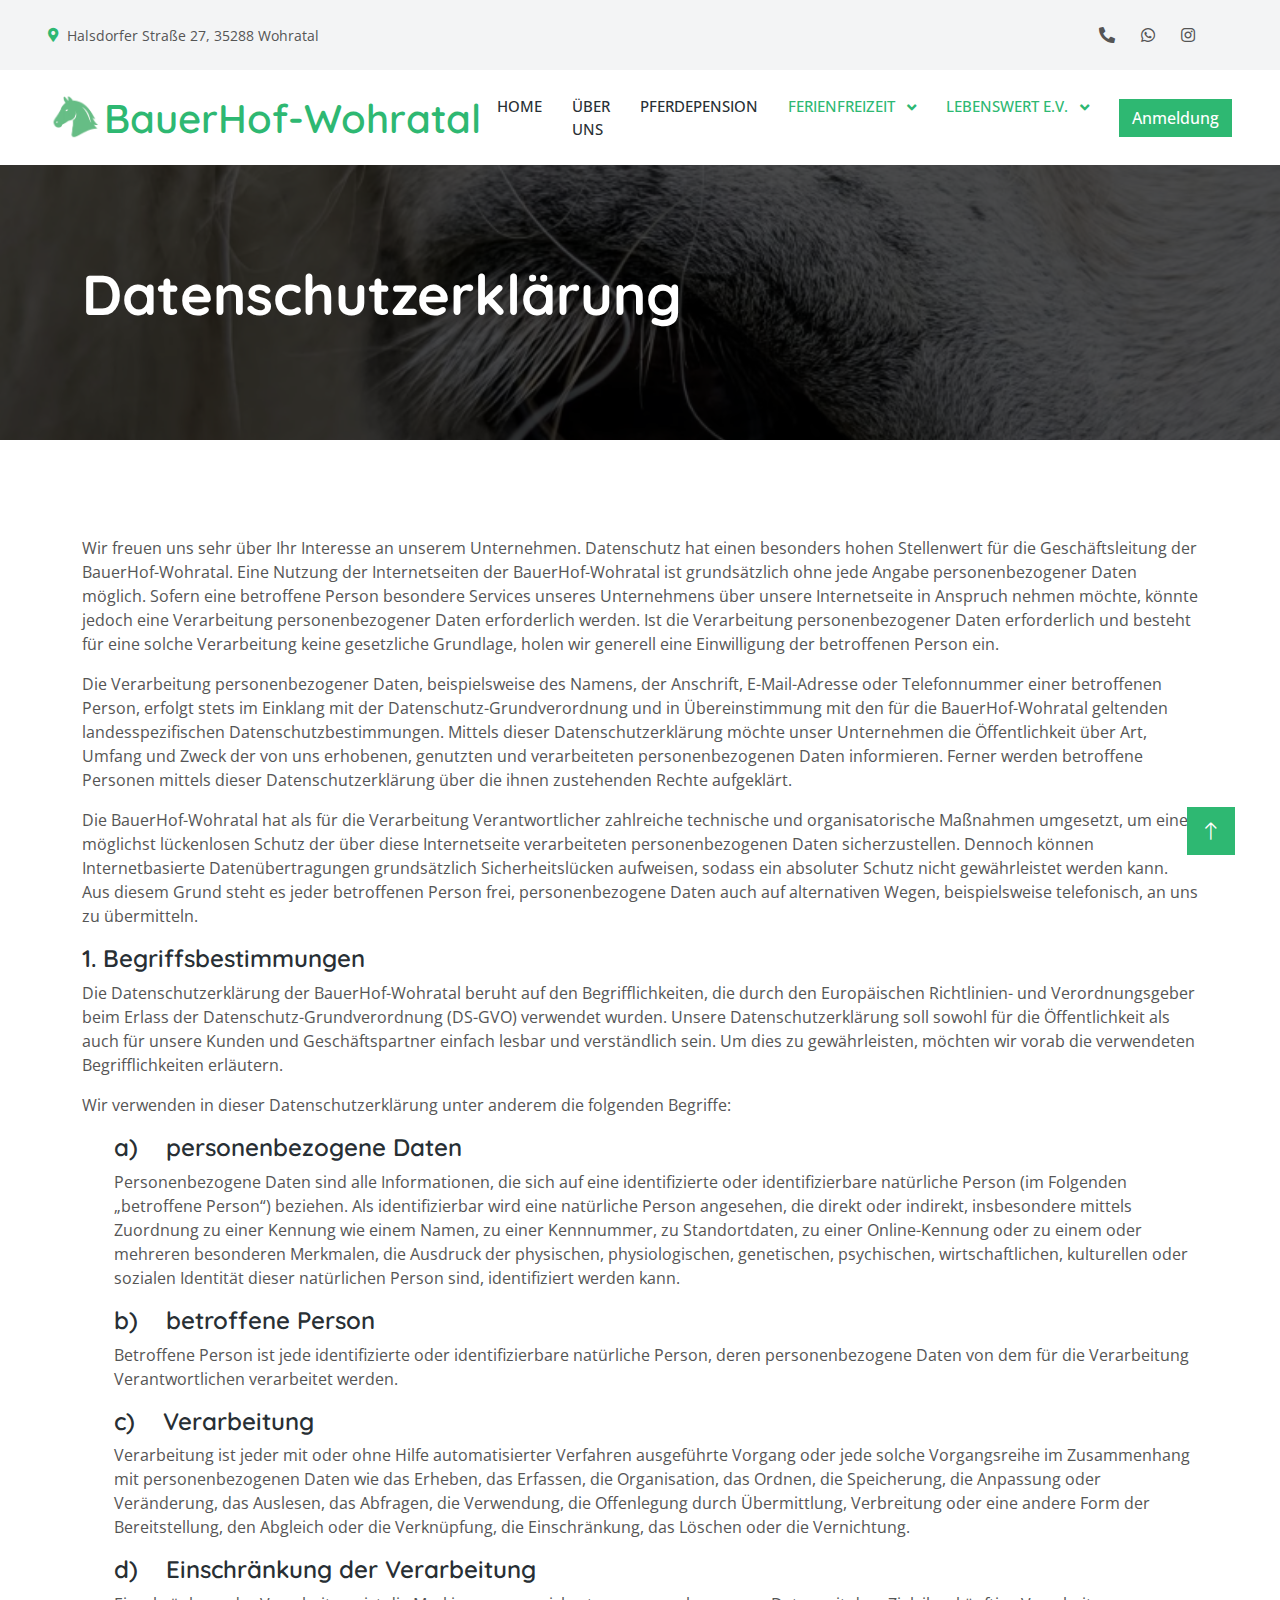
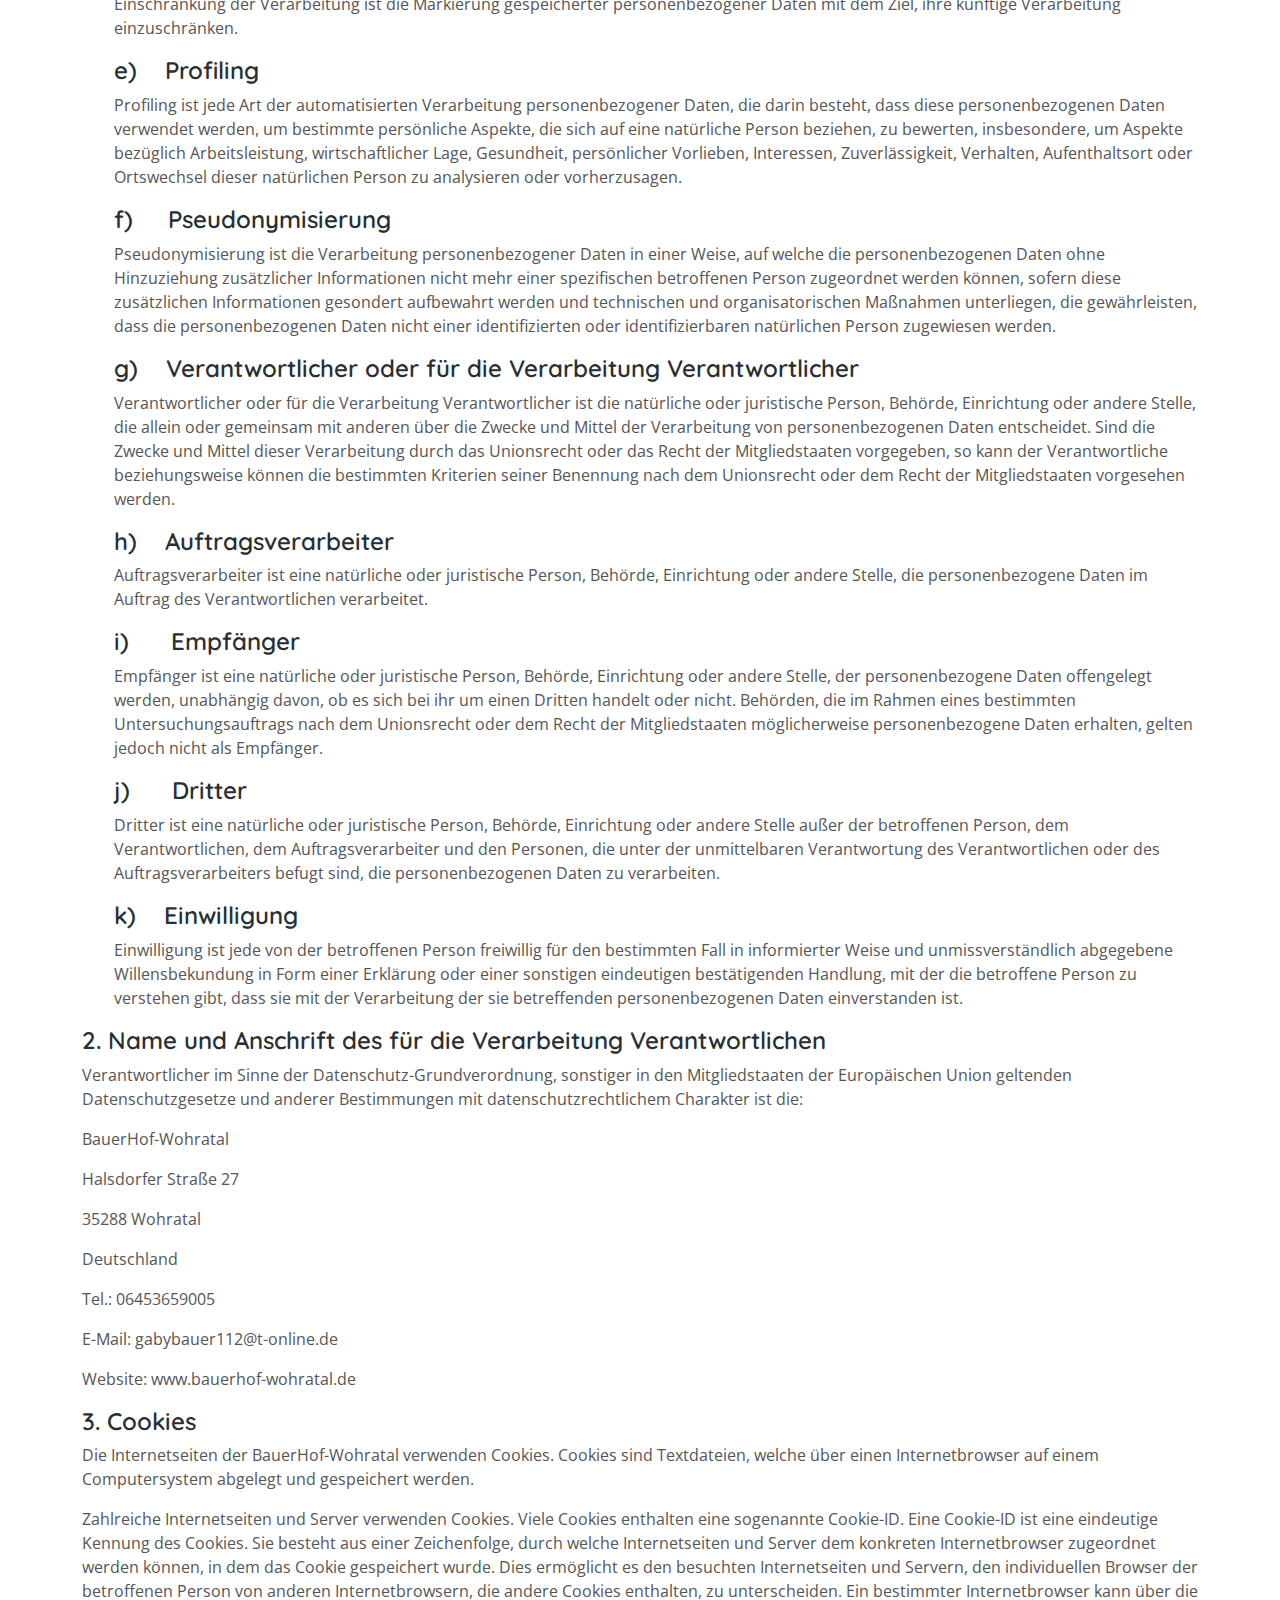
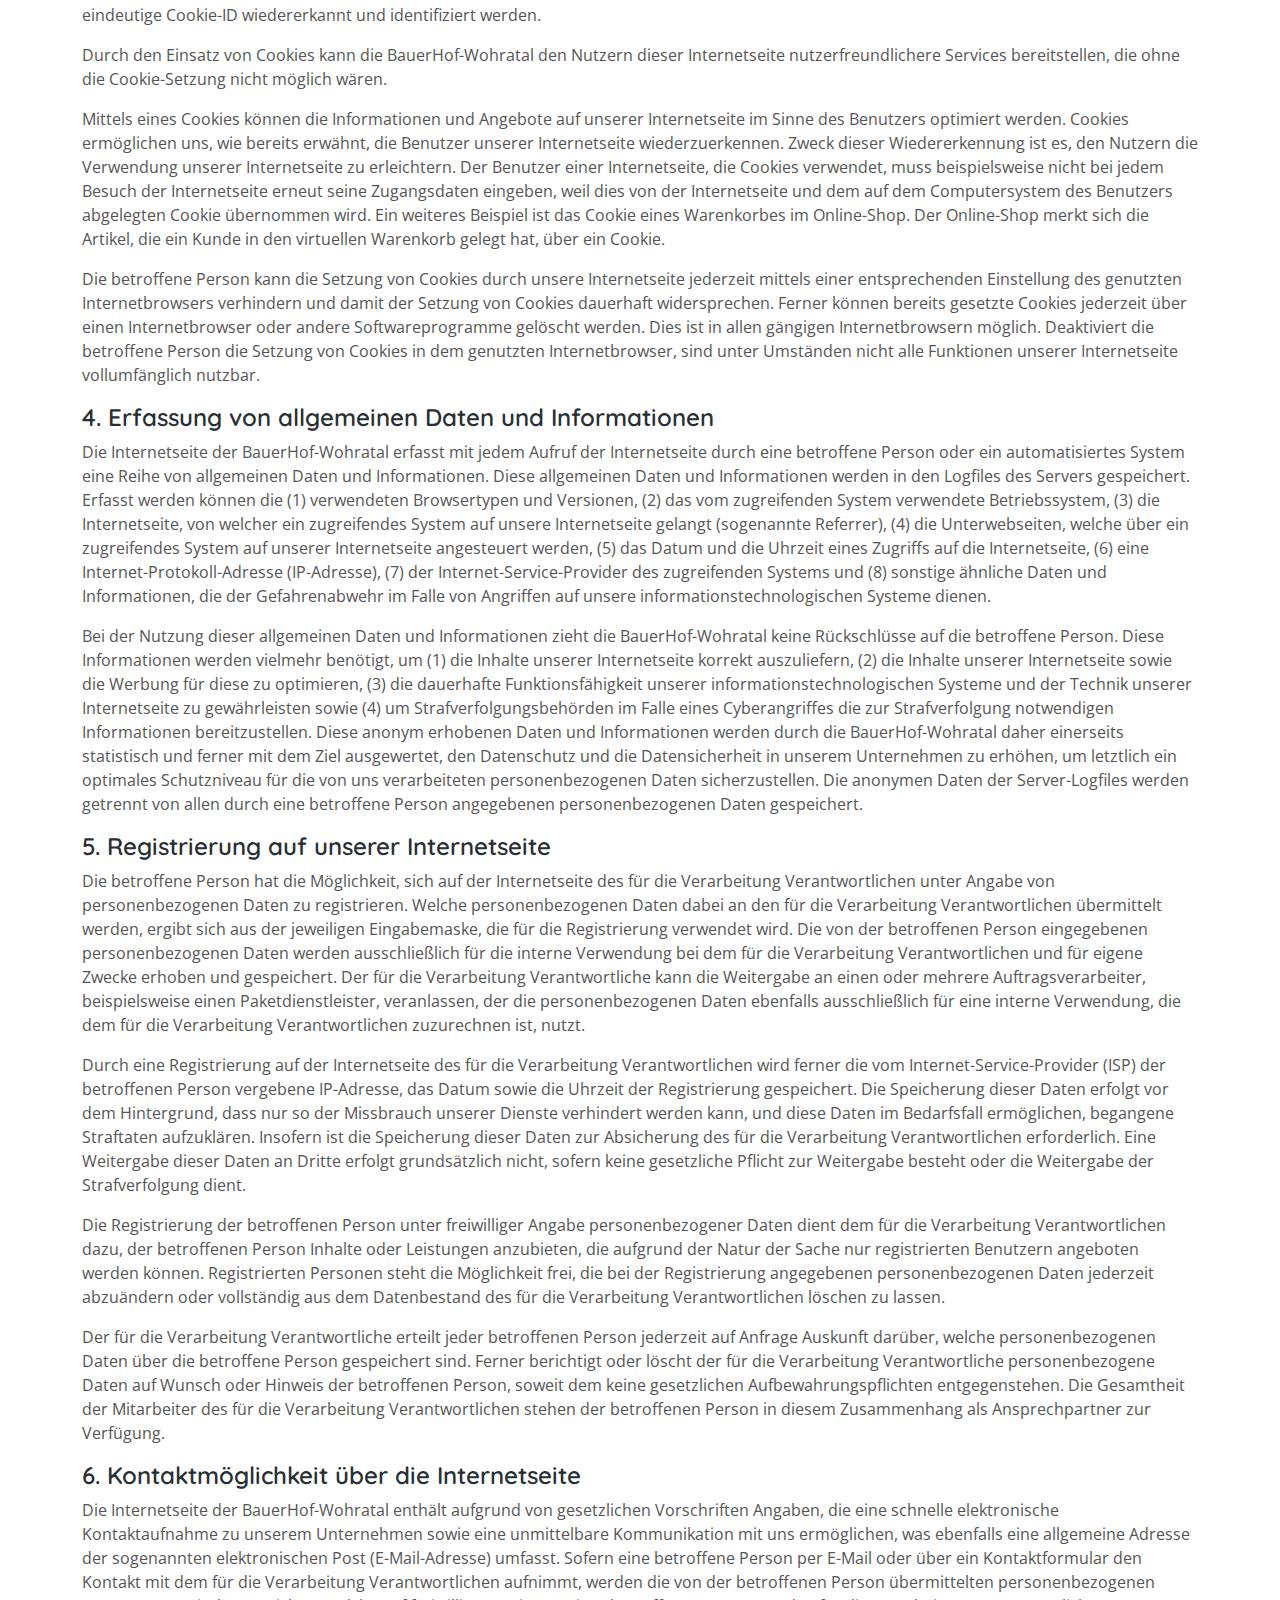
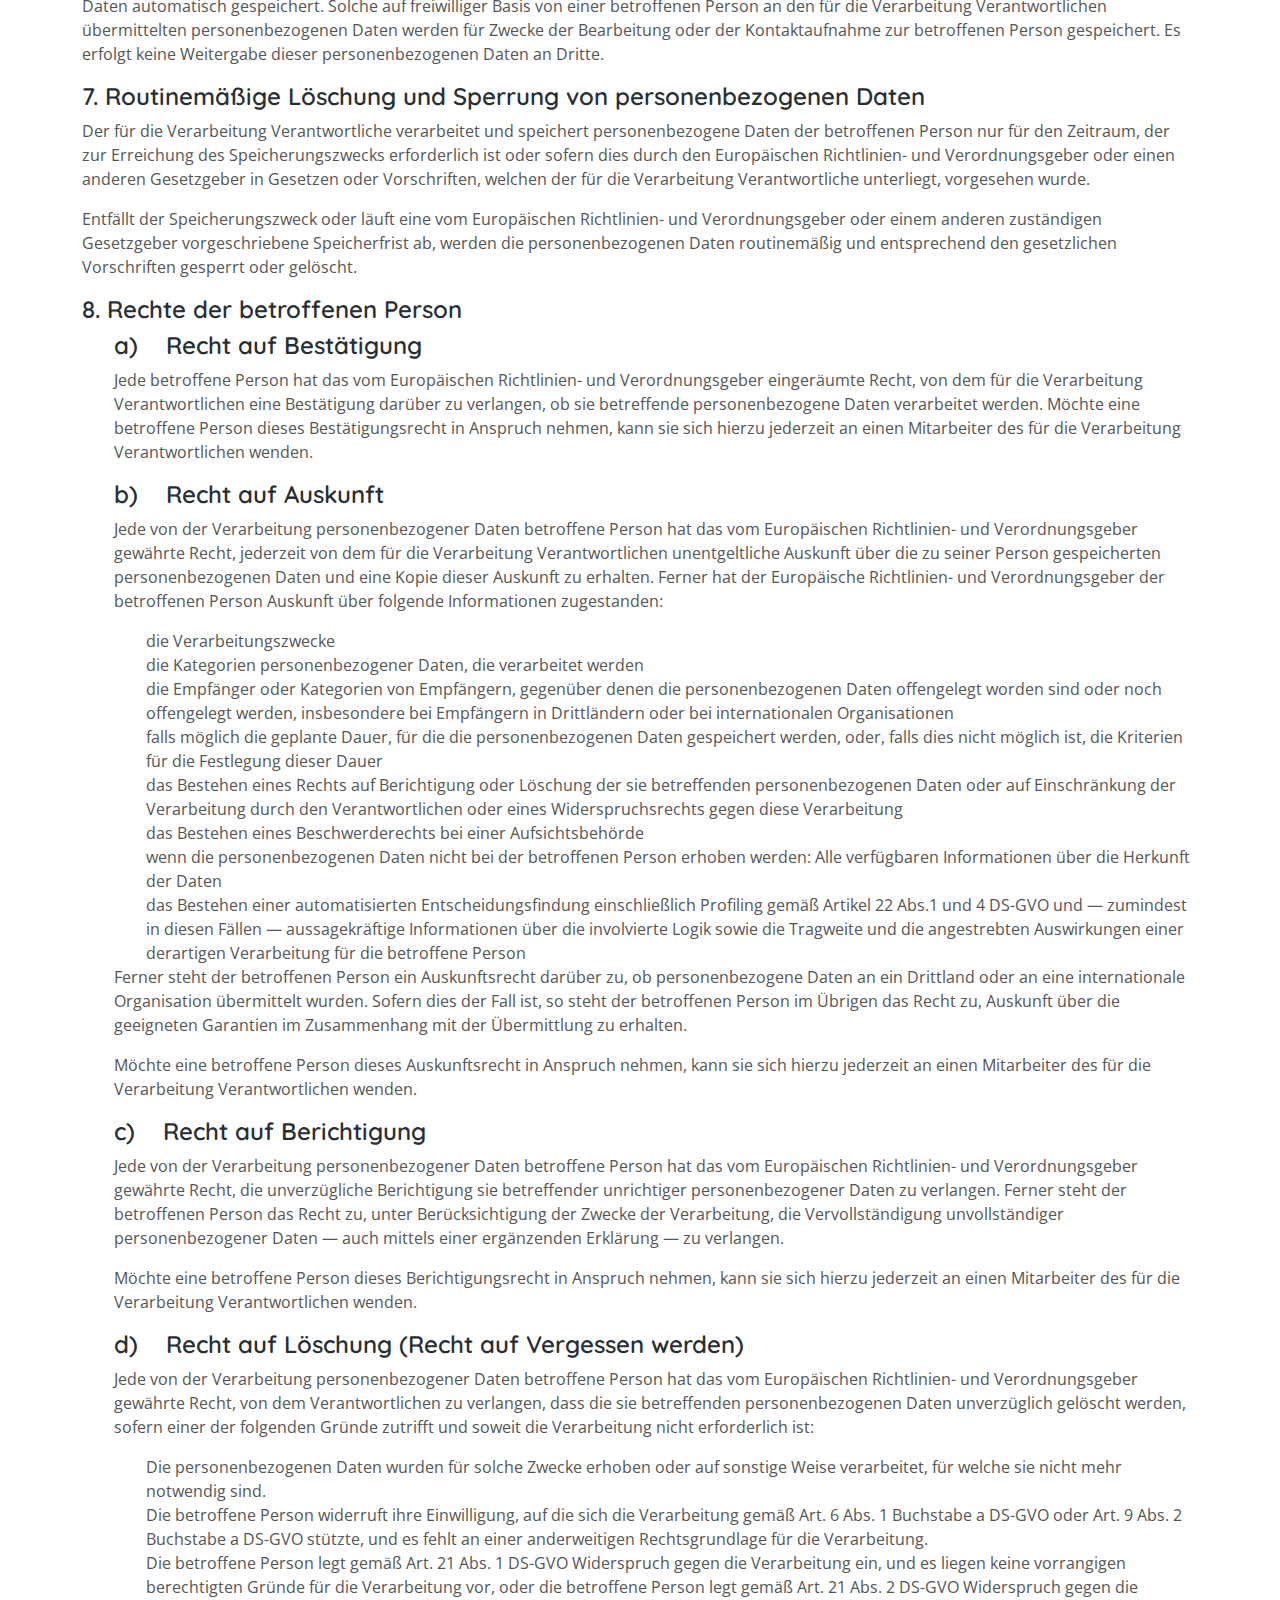
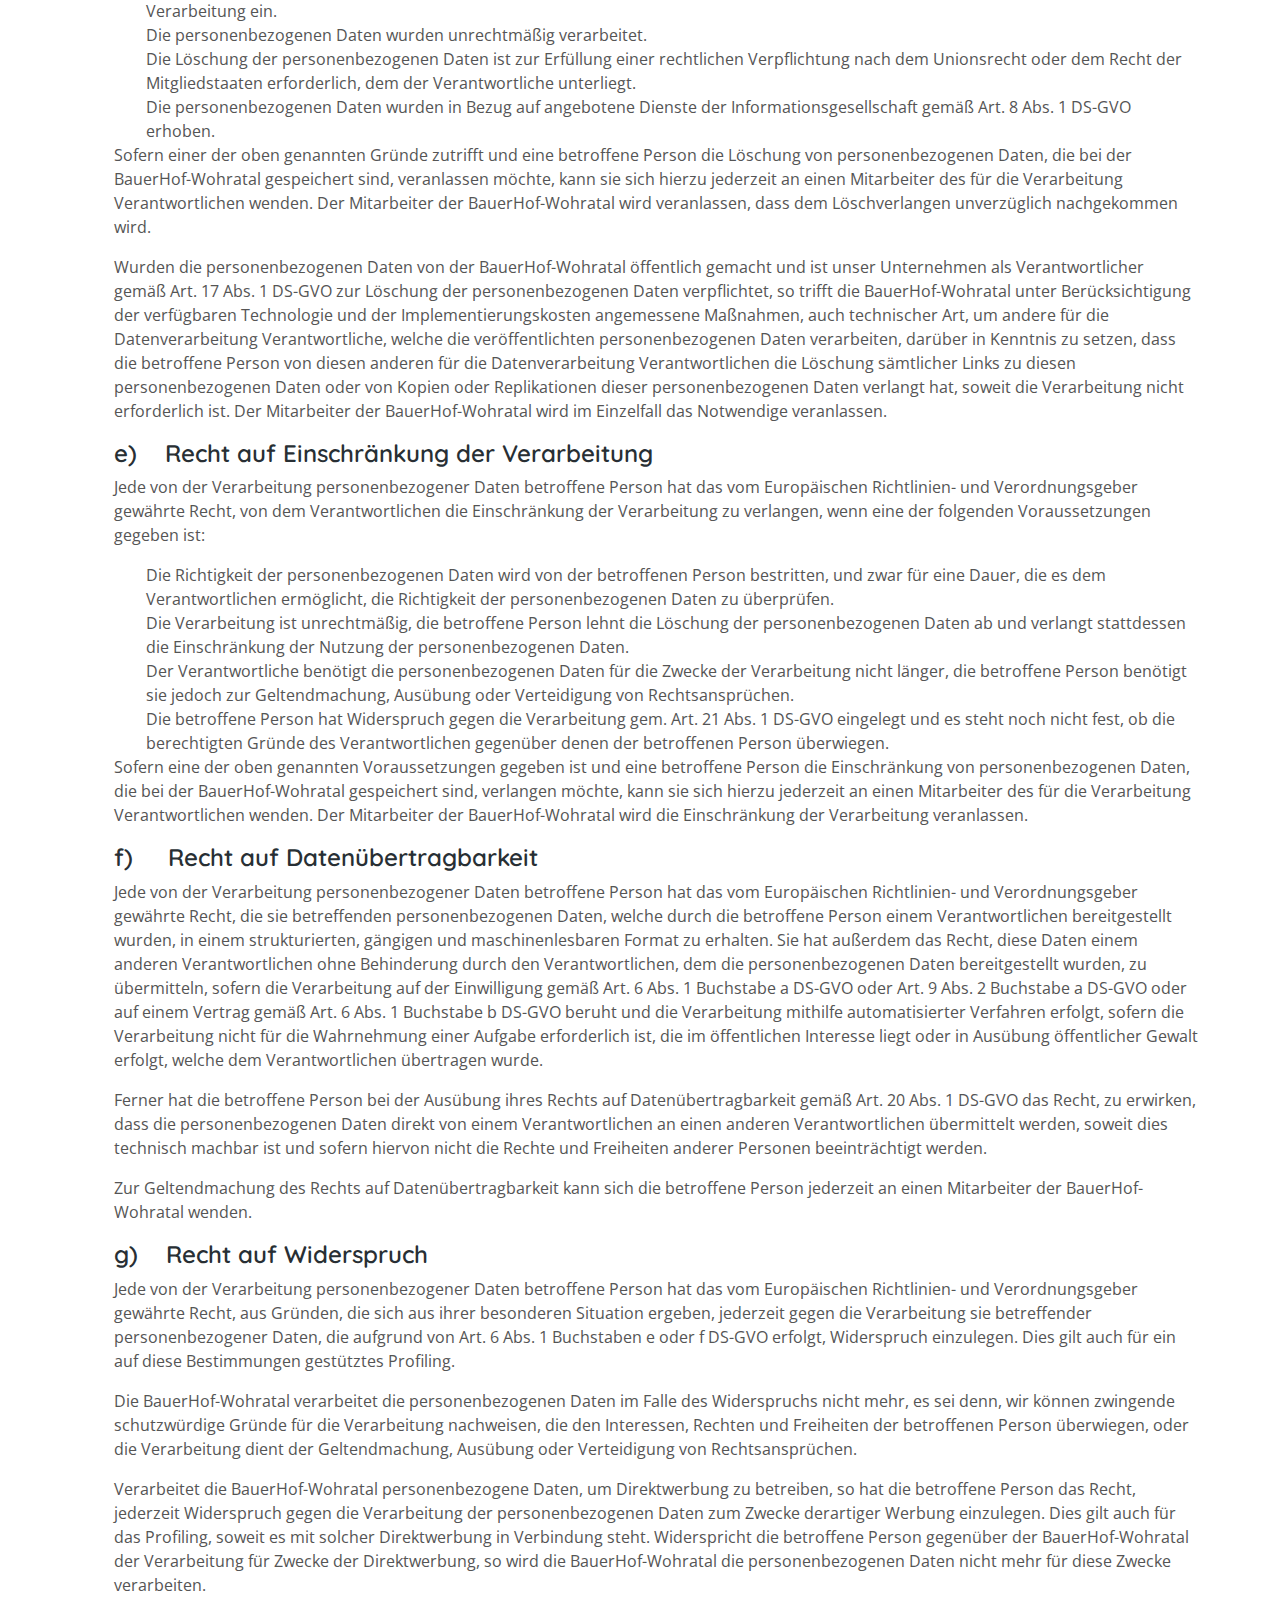
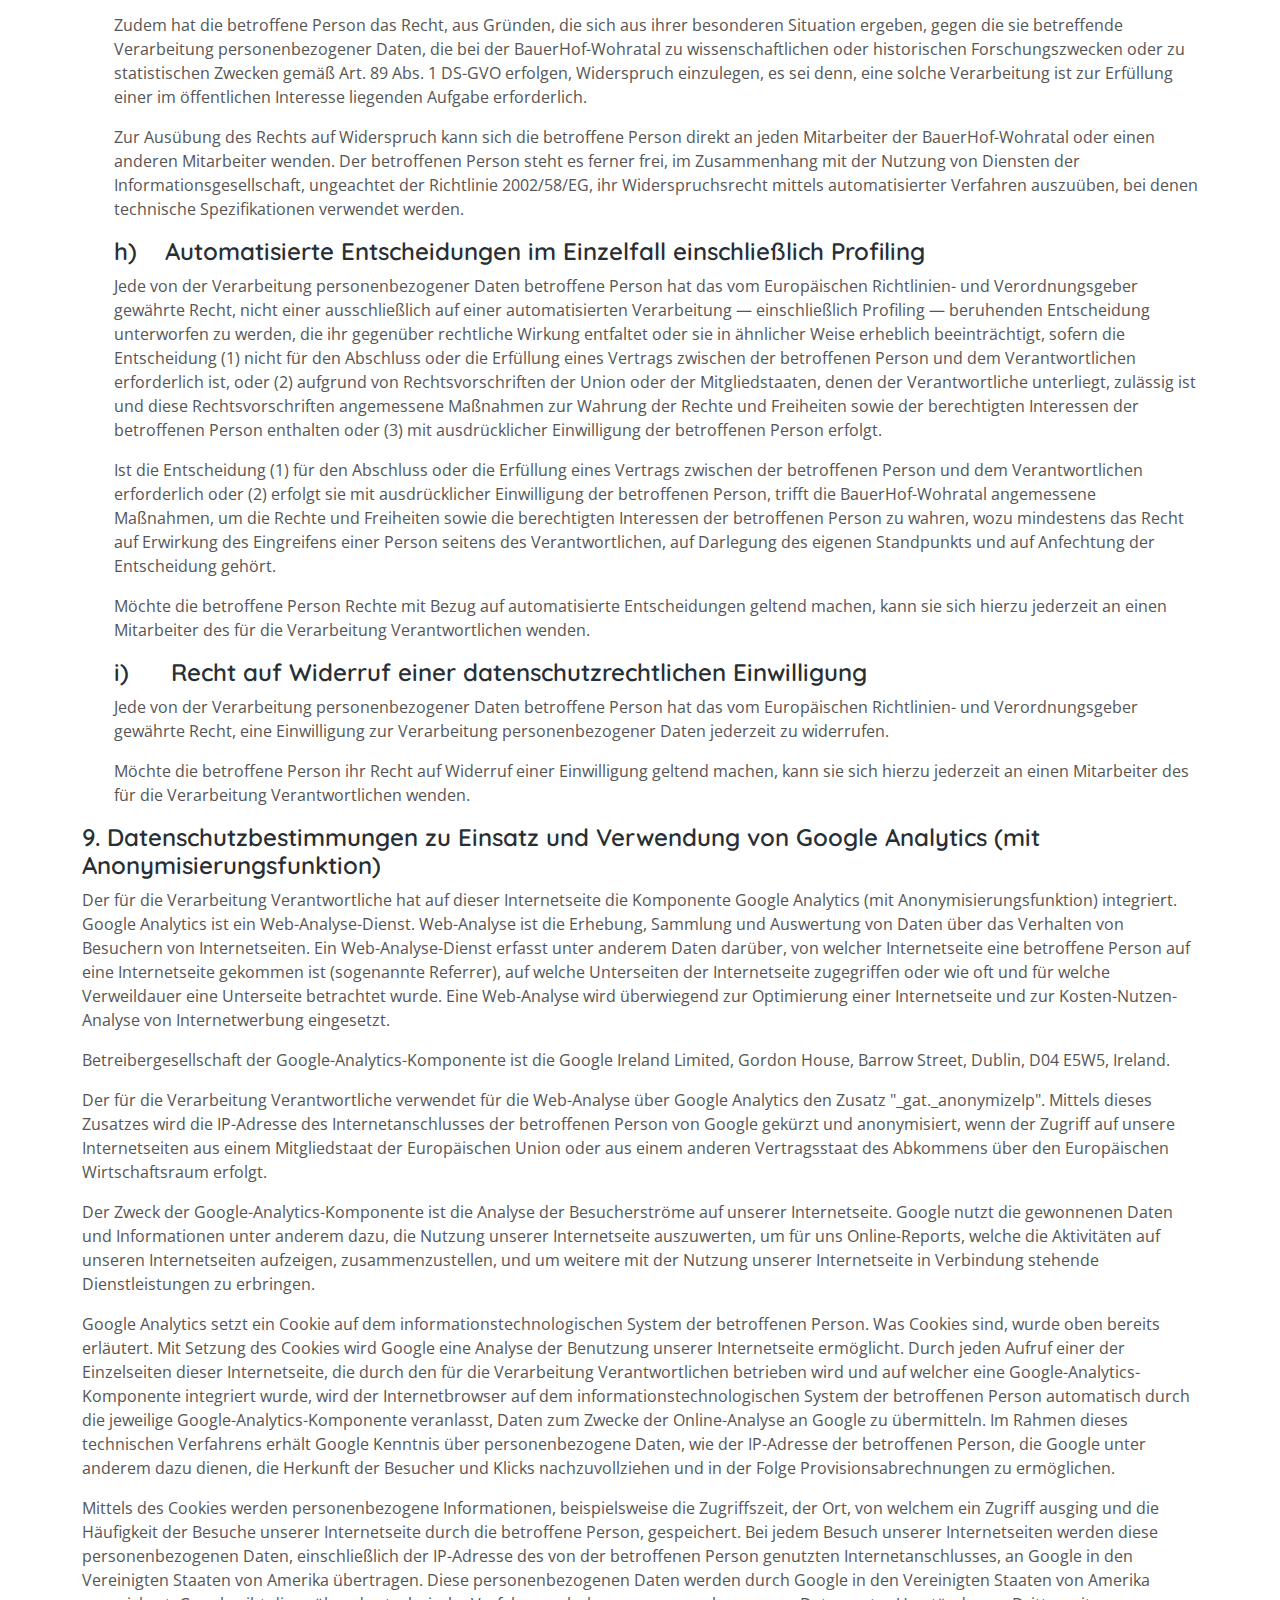
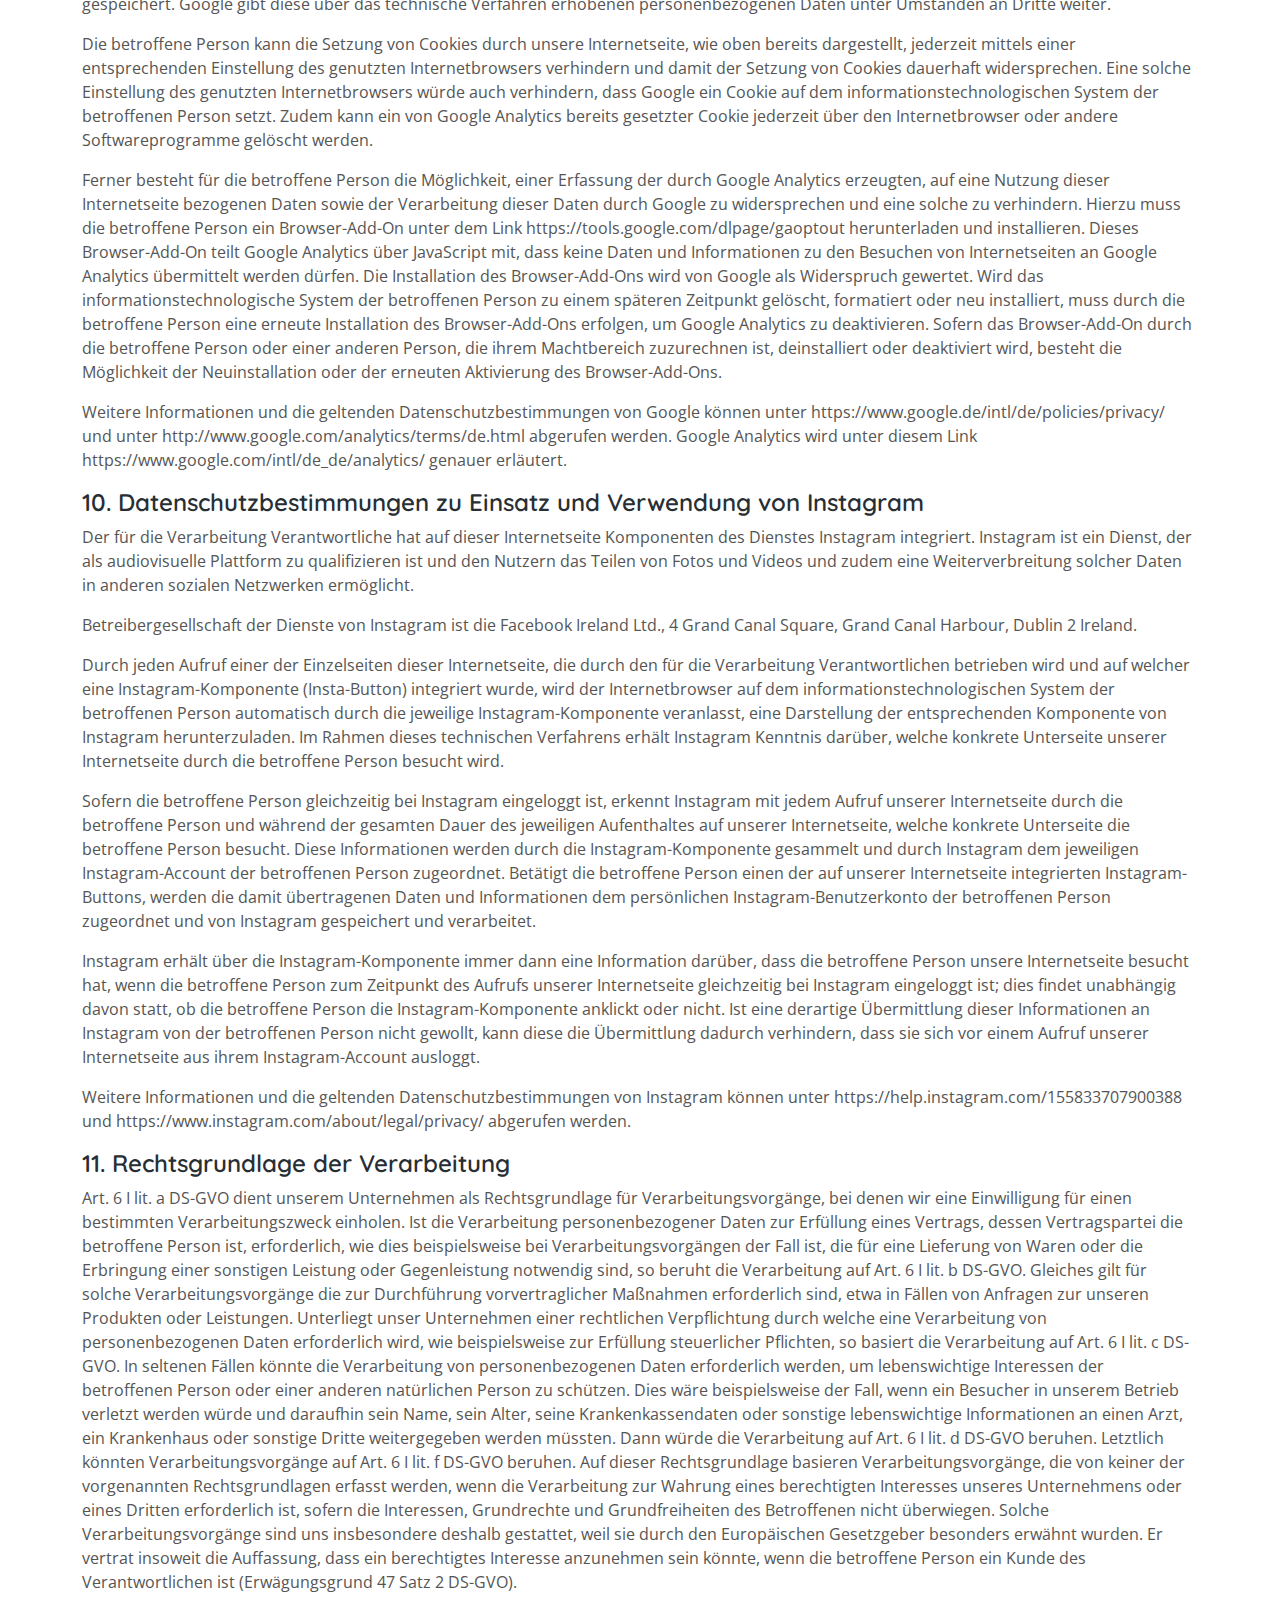
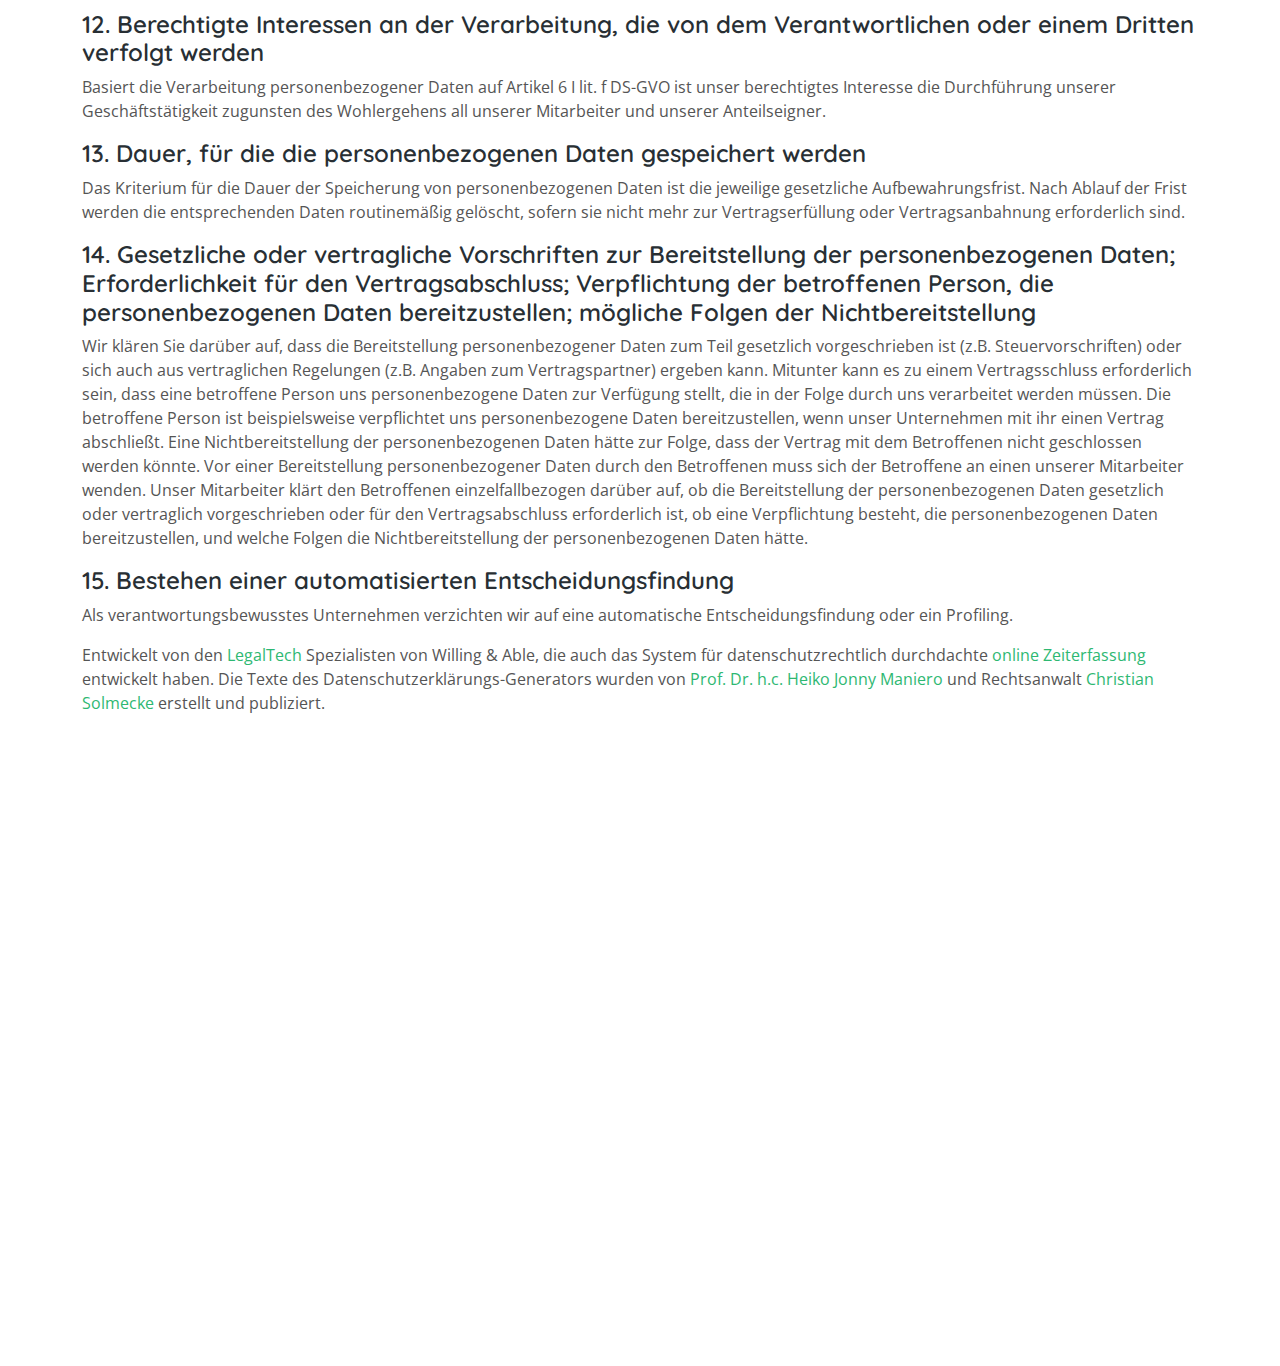
<file: datenschutz.html>
<!DOCTYPE html>
<html lang="de">
  <head>
    <meta charset="utf-8" />
    <title>Datenschutz – BauerHof Wohratal bei Marburg | Pferdepension & Ferienfreizeit</title>

    <!-- Google tag (gtag.js) -->
    <script async src="https://www.googletagmanager.com/gtag/js?id=G-LDKXE473HZ"></script>
    <script>
      window.dataLayer = window.dataLayer || [];
      function gtag(){dataLayer.push(arguments);}
      gtag('js', new Date());

      gtag('config', 'G-LDKXE473HZ');
    </script>

    <meta content="width=device-width, initial-scale=1.0" name="viewport" />
    <meta name="keywords" content="Pferdepension, Ferienfreizeit, BauerHof Wohratal, Marburg, Hessen, Urlaub auf dem Bauernhof, Tierschutz, Pferdepflege">
    <meta content="Hier findest du die Datenschutzerklärung des BauerHof Wohratal bei Marburg in Hessen. Alle Informationen zur 
    Erhebung, Verarbeitung und Nutzung deiner Daten auf unserer Website." name="description" />



<meta name="robots" content="index, follow">
<meta name="language" content="German">
<meta name="author" content="Shirin">
<meta name="contact" content="gabybauer112@t-online.de">
<!-- Sinvolles ende -->
<meta name="revisit-after" content="10"> <!--wann bot wiederkehrt-->



<!--OG Graph Unternehmen -->
<meta property="og:type" content="business.business">
<meta property="og:title" content="Datenschutz – BauerHof Wohratal bei Marburg | Pferdepension & Ferienfreizeit">
<meta property="og:url" content="https://bauerhof-wohratal.de">
<meta property="og:image" content="https://bauerhof-wohratal.de/img/kopf_Logo.png">
<meta property="og:image:type" content="image/png">
<meta property="og:image:width" content="1200">
<meta property="og:image:height" content="627">
<meta property="og:description" content="Hier findest du die Datenschutzerklärung des BauerHof Wohratal bei Marburg in Hessen. Alle Informationen zur 
Erhebung, Verarbeitung und Nutzung deiner Daten auf unserer Website.">
<meta property="business:contact_data:street_address" content="Halsdorfer Straße">
<meta property="business:contact_data:locality" content="Wohratal">
<meta property="business:contact_data:region" content="Hessen">
<meta property="business:contact_data:postal_code" content="35288">
<meta property="business:contact_data:country_name" content="Germany">
<!--oggrap ende unternehmen-->

<!--twitter card start-->
<meta name="twitter:card" content="summary">
<meta name="twitter:site" content="@fellnasen_lebenswert">
<meta name="twitter:title" content="Datenschutz – BauerHof Wohratal bei Marburg | Pferdepension & Ferienfreizeit">
<meta name="twitter:description" content="Hier findest du die Datenschutzerklärung des BauerHof Wohratal bei Marburg in Hessen. Alle Informationen zur 
Erhebung, Verarbeitung und Nutzung deiner Daten auf unserer Website.">
<meta name="twitter:image" content="https://bauerhof-wohratal.de/img/kopf_Logo.png">
<!--twitter card end-->


<script type="application/ld+json">
    {
       "@context": "http://schema.org/",
       "@type":"ProfessionalService",
       "name":"Datenschutz – BauerHof Wohratal bei Marburg | Pferdepension & Ferienfreizeit",
       "image":"https://bauerhof-wohratal.de/img/kopf_Logo.png",
       "@id":"https://bauerhof-wohratal.de/datenschutz.html",
       "url":"https://bauerhof-wohratal.de/datenschutz.html",
       "telephone":"+4964536489005",
       "priceRange":"$",
       "address": {
          "@type": "PostalAddress",
          "streetAddress":"Halsdorfer Straße 27",
          "addressLocality":"Wohratal",
          "addressRegion":"Hessen",
          "postalCode":"35288",
          "addressCountry":"DE"
       },
       "openingHoursSpecification": [
           {
             "@type": "OpeningHoursSpecification",
            "dayOfWeek":[
                  "Monday"
              ],
             "opens":"09:00",
             "closes":"18:00"
          },
           {
             "@type": "OpeningHoursSpecification",
            "dayOfWeek":[
                  "Tuesday"
              ],
             "opens":"09:00",
             "closes":"18:00"
          },
           {
             "@type": "OpeningHoursSpecification",
            "dayOfWeek":[
                  "Wednesday"
              ],
             "opens":"09:00",
             "closes":"18:00"
          },
           {
             "@type": "OpeningHoursSpecification",
            "dayOfWeek":[
                  "Thursday"
              ],
             "opens":"09:00",
             "closes":"18:00"
          },
           {
             "@type": "OpeningHoursSpecification",
            "dayOfWeek":[
                  "Friday"
              ],
             "opens":"09:00",
             "closes":"18:00"
          },
           {
             "@type": "OpeningHoursSpecification",
            "dayOfWeek":[
                  "Saturday"
              ],
             "opens":"09:00",
             "closes":"18:00"
          },
           {
             "@type": "OpeningHoursSpecification",
            "dayOfWeek":[
                  "Sunday"
              ],
             "opens":"09:00",
             "closes":"18:00"
          }
       ]
    }
    </script>

    <!-- Favicon -->
    <link href="img/favicon.ico" rel="icon" />

    <!-- Google Web Fonts -->
    <link rel="preconnect" href="https://fonts.googleapis.com" />
    <link rel="preconnect" href="https://fonts.gstatic.com" crossorigin />
    <link
      href="https://fonts.googleapis.com/css2?family=Open+Sans:wght@400;500&family=Quicksand:wght@600;700&display=swap"
      rel="stylesheet"
    />

    <!-- Icon Font Stylesheet -->
    <link
      href="https://cdnjs.cloudflare.com/ajax/libs/font-awesome/5.10.0/css/all.min.css"
      rel="stylesheet"
    />
    <link
      href="https://cdn.jsdelivr.net/npm/bootstrap-icons@1.4.1/font/bootstrap-icons.css"
      rel="stylesheet"
    />

    <!-- Libraries Stylesheet -->
    <link href="lib/animate/animate.min.css" rel="stylesheet" />
    <link href="lib/lightbox/css/lightbox.min.css" rel="stylesheet" />
    <link href="lib/owlcarousel/assets/owl.carousel.min.css" rel="stylesheet" />

    <!-- Customized Bootstrap Stylesheet -->
    <link href="css/bootstrap.min.css" rel="stylesheet" />

    <!-- Template Stylesheet -->
    <link href="css/style.css" rel="stylesheet" />
  </head>

  <body>
    <!-- Spinner Start --
    <div
      id="spinner"
      class="show bg-white position-fixed translate-middle w-100 vh-100 top-50 start-50 d-flex align-items-center justify-content-center"
    >
      <div
        class="spinner-border text-primary"
        style="width: 3rem; height: 3rem"
        role="status"
      >
        <span class="sr-only">Loading...</span>
      </div>
    </div>
    <!-- Spinner End -->

    <!-- Topbar Start -->
    <div class="container-fluid bg-light p-0 wow fadeIn" data-wow-delay="0.1s">
      <div class="row gx-0 d-none d-lg-flex">
        <div class="col-lg-7 px-5 text-start">
          <div class="h-100 d-inline-flex align-items-center py-3 me-4">
            <small class="fa fa-map-marker-alt text-primary me-2"></small>
            <small>Halsdorfer Straße 27, 35288 Wohratal</small>
          </div>
        </div>
        <div class="col-lg-5 px-5 text-end">
          <div class="h-100 d-inline-flex align-items-center py-3 me-4">
            <a class="btn btn-social" href="tel:+4964536489005">
              <i class="fas fa-phone-alt"></i>
            </a>
            <a class="btn btn-social" href="https://wa.me/+491628262660" target="_blank">
              <i class="fab fa-whatsapp"></i>
            </a>
            <a class="btn btn-social" href="https://www.instagram.com/fellnasen_lebenswert" target="_blank">
              <i class="fab fa-instagram"></i>
            </a>
          </div>
        </div>
      </div>
    </div>
    <!-- Topbar End -->

    <!-- Navbar Start -->
    <nav 
  class="navbar navbar-expand-lg bg-white navbar-light sticky-top py-lg-0 px-4 px-lg-5 wow fadeIn navbar-fixed-top"
  data-wow-delay="0.1s"
>
  <a href="index.html" class="navbar-brand p-0">
    <picture>
        <source srcset="img/Pferdekopf_Logo.avif" type="image/avif">
        <source srcset="img/Pferdekopf_Logo.webp" type="image/webp">
        <img class="img-fluid me-3" src="img/Pferdekopf_Logo.png" alt="Logo des Bauernhofs Wohratal mit grünem Pferdekopf">
      </picture>
    <h1 class="m-0 text-primary">BauerHof-Wohratal</h1>
  </a>
  <button
    type="button"
    class="navbar-toggler"
    data-bs-toggle="collapse"
    data-bs-target="#navbarCollapse"
  >
    <span class="navbar-toggler-icon"></span>
  </button>
  <div class="collapse navbar-collapse py-4 py-lg-0" id="navbarCollapse">
    <div class="navbar-nav ms-auto">
      <a href="index.html" class="nav-item nav-link">Home</a>
      <a href="about.html" class="nav-item nav-link">Über uns</a>
      <a href="service.html" class="nav-item nav-link">Pferdepension</a>

      <!-- Dropdown Ferienfreizeit -->
      <div class="nav-item dropdown">
        <a href="service.html" class="nav-link dropdown-toggle active" data-bs-toggle="dropdown">
          Ferienfreizeit
        </a>
        <div class="dropdown-menu rounded-0 rounded-bottom m-0">
          <a href="404.html" class="dropdown-item">Überblick</a>
          <a href="animal.html" class="dropdown-item">Galerie</a>
          <a href="visiting.html" class="dropdown-item">So geht’s los</a>
        </div>
      </div> <!-- 👈 Das hat vorher gefehlt -->

      <!-- Dropdown LebensWert e.V. -->
      <div class="nav-item dropdown">
        <a href="#" class="nav-link dropdown-toggle active" data-bs-toggle="dropdown">
          LebensWert e.V.
        </a>
        <div class="dropdown-menu rounded-0 rounded-bottom m-0">
          <a href="verein.html" class="dropdown-item">Unser Verein</a>
          <a href="hilfe.html" class="dropdown-item">Wie kann ich helfen?</a>
          <a href="testimonial.html" class="dropdown-item">Unsere Rentner</a>
          <a href="membership.html" class="dropdown-item">Regenbogenbrücke</a>
        </div>
      </div>
    </div>
    <a href="Anmeldeformular_BauerHof.pdf" class="btn btn-primary" target="_blank">
      Anmeldung
    </a>
  </div>
</nav>
    <!-- Navbar End -->
    <div
    class="container-fluid header-bg py-5 mb-5 wow fadeIn"
    data-wow-delay="0.1s">
    <div class="container py-5">
      <h1 class="display-4 text-white mb-3 animated slideInDown">Datenschutzerklärung</h1>
    </div>
  </div>
   

    
<div class="container-xxl py-5">
    <div class="container">
        <p>Wir freuen uns sehr über Ihr Interesse an unserem Unternehmen. Datenschutz hat einen besonders hohen Stellenwert für die Geschäftsleitung der BauerHof-Wohratal. Eine Nutzung der Internetseiten der BauerHof-Wohratal ist grundsätzlich ohne jede Angabe personenbezogener Daten möglich. Sofern eine betroffene Person besondere Services unseres Unternehmens über unsere Internetseite in Anspruch nehmen möchte, könnte jedoch eine Verarbeitung personenbezogener Daten erforderlich werden. Ist die Verarbeitung personenbezogener Daten erforderlich und besteht für eine solche Verarbeitung keine gesetzliche Grundlage, holen wir generell eine Einwilligung der betroffenen Person ein.</p>

        <p>Die Verarbeitung personenbezogener Daten, beispielsweise des Namens, der Anschrift, E-Mail-Adresse oder Telefonnummer einer betroffenen Person, erfolgt stets im Einklang mit der Datenschutz-Grundverordnung und in Übereinstimmung mit den für die BauerHof-Wohratal geltenden landesspezifischen Datenschutzbestimmungen. Mittels dieser Datenschutzerklärung möchte unser Unternehmen die Öffentlichkeit über Art, Umfang und Zweck der von uns erhobenen, genutzten und verarbeiteten personenbezogenen Daten informieren. Ferner werden betroffene Personen mittels dieser Datenschutzerklärung über die ihnen zustehenden Rechte aufgeklärt.</p>

        <p>Die BauerHof-Wohratal hat als für die Verarbeitung Verantwortlicher zahlreiche technische und organisatorische Maßnahmen umgesetzt, um einen möglichst lückenlosen Schutz der über diese Internetseite verarbeiteten personenbezogenen Daten sicherzustellen. Dennoch können Internetbasierte Datenübertragungen grundsätzlich Sicherheitslücken aufweisen, sodass ein absoluter Schutz nicht gewährleistet werden kann. Aus diesem Grund steht es jeder betroffenen Person frei, personenbezogene Daten auch auf alternativen Wegen, beispielsweise telefonisch, an uns zu übermitteln.</p>

        <h4>1. Begriffsbestimmungen</h4>
        <p>Die Datenschutzerklärung der BauerHof-Wohratal beruht auf den Begrifflichkeiten, die durch den Europäischen Richtlinien- und Verordnungsgeber beim Erlass der Datenschutz-Grundverordnung (DS-GVO) verwendet wurden. Unsere Datenschutzerklärung soll sowohl für die Öffentlichkeit als auch für unsere Kunden und Geschäftspartner einfach lesbar und verständlich sein. Um dies zu gewährleisten, möchten wir vorab die verwendeten Begrifflichkeiten erläutern.</p>

        <p>Wir verwenden in dieser Datenschutzerklärung unter anderem die folgenden Begriffe:</p>

        <ul style="list-style: none">
        <li><h4>a)    personenbezogene Daten</h4>
        <p>Personenbezogene Daten sind alle Informationen, die sich auf eine identifizierte oder identifizierbare natürliche Person (im Folgenden „betroffene Person“) beziehen. Als identifizierbar wird eine natürliche Person angesehen, die direkt oder indirekt, insbesondere mittels Zuordnung zu einer Kennung wie einem Namen, zu einer Kennnummer, zu Standortdaten, zu einer Online-Kennung oder zu einem oder mehreren besonderen Merkmalen, die Ausdruck der physischen, physiologischen, genetischen, psychischen, wirtschaftlichen, kulturellen oder sozialen Identität dieser natürlichen Person sind, identifiziert werden kann.</p>
        </li>
        <li><h4>b)    betroffene Person</h4>
        <p>Betroffene Person ist jede identifizierte oder identifizierbare natürliche Person, deren personenbezogene Daten von dem für die Verarbeitung Verantwortlichen verarbeitet werden.</p>
        </li>
        <li><h4>c)    Verarbeitung</h4>
        <p>Verarbeitung ist jeder mit oder ohne Hilfe automatisierter Verfahren ausgeführte Vorgang oder jede solche Vorgangsreihe im Zusammenhang mit personenbezogenen Daten wie das Erheben, das Erfassen, die Organisation, das Ordnen, die Speicherung, die Anpassung oder Veränderung, das Auslesen, das Abfragen, die Verwendung, die Offenlegung durch Übermittlung, Verbreitung oder eine andere Form der Bereitstellung, den Abgleich oder die Verknüpfung, die Einschränkung, das Löschen oder die Vernichtung.</p>
        </li>
        <li><h4>d)    Einschränkung der Verarbeitung</h4>
        <p>Einschränkung der Verarbeitung ist die Markierung gespeicherter personenbezogener Daten mit dem Ziel, ihre künftige Verarbeitung einzuschränken.</p>
        </li>
        <li><h4>e)    Profiling</h4>
        <p>Profiling ist jede Art der automatisierten Verarbeitung personenbezogener Daten, die darin besteht, dass diese personenbezogenen Daten verwendet werden, um bestimmte persönliche Aspekte, die sich auf eine natürliche Person beziehen, zu bewerten, insbesondere, um Aspekte bezüglich Arbeitsleistung, wirtschaftlicher Lage, Gesundheit, persönlicher Vorlieben, Interessen, Zuverlässigkeit, Verhalten, Aufenthaltsort oder Ortswechsel dieser natürlichen Person zu analysieren oder vorherzusagen.</p>
        </li>
        <li><h4>f)     Pseudonymisierung</h4>
        <p>Pseudonymisierung ist die Verarbeitung personenbezogener Daten in einer Weise, auf welche die personenbezogenen Daten ohne Hinzuziehung zusätzlicher Informationen nicht mehr einer spezifischen betroffenen Person zugeordnet werden können, sofern diese zusätzlichen Informationen gesondert aufbewahrt werden und technischen und organisatorischen Maßnahmen unterliegen, die gewährleisten, dass die personenbezogenen Daten nicht einer identifizierten oder identifizierbaren natürlichen Person zugewiesen werden.</p>
        </li>
        <li><h4>g)    Verantwortlicher oder für die Verarbeitung Verantwortlicher</h4>
        <p>Verantwortlicher oder für die Verarbeitung Verantwortlicher ist die natürliche oder juristische Person, Behörde, Einrichtung oder andere Stelle, die allein oder gemeinsam mit anderen über die Zwecke und Mittel der Verarbeitung von personenbezogenen Daten entscheidet. Sind die Zwecke und Mittel dieser Verarbeitung durch das Unionsrecht oder das Recht der Mitgliedstaaten vorgegeben, so kann der Verantwortliche beziehungsweise können die bestimmten Kriterien seiner Benennung nach dem Unionsrecht oder dem Recht der Mitgliedstaaten vorgesehen werden.</p>
        </li>
        <li><h4>h)    Auftragsverarbeiter</h4>
        <p>Auftragsverarbeiter ist eine natürliche oder juristische Person, Behörde, Einrichtung oder andere Stelle, die personenbezogene Daten im Auftrag des Verantwortlichen verarbeitet.</p>
        </li>
        <li><h4>i)      Empfänger</h4>
        <p>Empfänger ist eine natürliche oder juristische Person, Behörde, Einrichtung oder andere Stelle, der personenbezogene Daten offengelegt werden, unabhängig davon, ob es sich bei ihr um einen Dritten handelt oder nicht. Behörden, die im Rahmen eines bestimmten Untersuchungsauftrags nach dem Unionsrecht oder dem Recht der Mitgliedstaaten möglicherweise personenbezogene Daten erhalten, gelten jedoch nicht als Empfänger.</p>
        </li>
        <li><h4>j)      Dritter</h4>
        <p>Dritter ist eine natürliche oder juristische Person, Behörde, Einrichtung oder andere Stelle außer der betroffenen Person, dem Verantwortlichen, dem Auftragsverarbeiter und den Personen, die unter der unmittelbaren Verantwortung des Verantwortlichen oder des Auftragsverarbeiters befugt sind, die personenbezogenen Daten zu verarbeiten.</p>
        </li>
        <li><h4>k)    Einwilligung</h4>
        <p>Einwilligung ist jede von der betroffenen Person freiwillig für den bestimmten Fall in informierter Weise und unmissverständlich abgegebene Willensbekundung in Form einer Erklärung oder einer sonstigen eindeutigen bestätigenden Handlung, mit der die betroffene Person zu verstehen gibt, dass sie mit der Verarbeitung der sie betreffenden personenbezogenen Daten einverstanden ist.</p>
        </li>
        </ul>

        <h4>2. Name und Anschrift des für die Verarbeitung Verantwortlichen</h4>
        <p>Verantwortlicher im Sinne der Datenschutz-Grundverordnung, sonstiger in den Mitgliedstaaten der Europäischen Union geltenden Datenschutzgesetze und anderer Bestimmungen mit datenschutzrechtlichem Charakter ist die:</p>

        <p>BauerHof-Wohratal</p>
        <p>Halsdorfer Straße 27</p>
        <p>35288 Wohratal</p>
        <p>Deutschland</p>
        <p>Tel.: 06453659005</p>
        <p>E-Mail: gabybauer112@t-online.de</p>
        <p>Website: www.bauerhof-wohratal.de</p>

        <h4>3. Cookies</h4>
        <p>Die Internetseiten der BauerHof-Wohratal verwenden Cookies. Cookies sind Textdateien, welche über einen Internetbrowser auf einem Computersystem abgelegt und gespeichert werden.</p>

        <p>Zahlreiche Internetseiten und Server verwenden Cookies. Viele Cookies enthalten eine sogenannte Cookie-ID. Eine Cookie-ID ist eine eindeutige Kennung des Cookies. Sie besteht aus einer Zeichenfolge, durch welche Internetseiten und Server dem konkreten Internetbrowser zugeordnet werden können, in dem das Cookie gespeichert wurde. Dies ermöglicht es den besuchten Internetseiten und Servern, den individuellen Browser der betroffenen Person von anderen Internetbrowsern, die andere Cookies enthalten, zu unterscheiden. Ein bestimmter Internetbrowser kann über die eindeutige Cookie-ID wiedererkannt und identifiziert werden.</p>

        <p>Durch den Einsatz von Cookies kann die BauerHof-Wohratal den Nutzern dieser Internetseite nutzerfreundlichere Services bereitstellen, die ohne die Cookie-Setzung nicht möglich wären.</p>

        <p>Mittels eines Cookies können die Informationen und Angebote auf unserer Internetseite im Sinne des Benutzers optimiert werden. Cookies ermöglichen uns, wie bereits erwähnt, die Benutzer unserer Internetseite wiederzuerkennen. Zweck dieser Wiedererkennung ist es, den Nutzern die Verwendung unserer Internetseite zu erleichtern. Der Benutzer einer Internetseite, die Cookies verwendet, muss beispielsweise nicht bei jedem Besuch der Internetseite erneut seine Zugangsdaten eingeben, weil dies von der Internetseite und dem auf dem Computersystem des Benutzers abgelegten Cookie übernommen wird. Ein weiteres Beispiel ist das Cookie eines Warenkorbes im Online-Shop. Der Online-Shop merkt sich die Artikel, die ein Kunde in den virtuellen Warenkorb gelegt hat, über ein Cookie.</p>

        <p>Die betroffene Person kann die Setzung von Cookies durch unsere Internetseite jederzeit mittels einer entsprechenden Einstellung des genutzten Internetbrowsers verhindern und damit der Setzung von Cookies dauerhaft widersprechen. Ferner können bereits gesetzte Cookies jederzeit über einen Internetbrowser oder andere Softwareprogramme gelöscht werden. Dies ist in allen gängigen Internetbrowsern möglich. Deaktiviert die betroffene Person die Setzung von Cookies in dem genutzten Internetbrowser, sind unter Umständen nicht alle Funktionen unserer Internetseite vollumfänglich nutzbar.</p>

        <h4>4. Erfassung von allgemeinen Daten und Informationen</h4>
        <p>Die Internetseite der BauerHof-Wohratal erfasst mit jedem Aufruf der Internetseite durch eine betroffene Person oder ein automatisiertes System eine Reihe von allgemeinen Daten und Informationen. Diese allgemeinen Daten und Informationen werden in den Logfiles des Servers gespeichert. Erfasst werden können die (1) verwendeten Browsertypen und Versionen, (2) das vom zugreifenden System verwendete Betriebssystem, (3) die Internetseite, von welcher ein zugreifendes System auf unsere Internetseite gelangt (sogenannte Referrer), (4) die Unterwebseiten, welche über ein zugreifendes System auf unserer Internetseite angesteuert werden, (5) das Datum und die Uhrzeit eines Zugriffs auf die Internetseite, (6) eine Internet-Protokoll-Adresse (IP-Adresse), (7) der Internet-Service-Provider des zugreifenden Systems und (8) sonstige ähnliche Daten und Informationen, die der Gefahrenabwehr im Falle von Angriffen auf unsere informationstechnologischen Systeme dienen.</p>

        <p>Bei der Nutzung dieser allgemeinen Daten und Informationen zieht die BauerHof-Wohratal keine Rückschlüsse auf die betroffene Person. Diese Informationen werden vielmehr benötigt, um (1) die Inhalte unserer Internetseite korrekt auszuliefern, (2) die Inhalte unserer Internetseite sowie die Werbung für diese zu optimieren, (3) die dauerhafte Funktionsfähigkeit unserer informationstechnologischen Systeme und der Technik unserer Internetseite zu gewährleisten sowie (4) um Strafverfolgungsbehörden im Falle eines Cyberangriffes die zur Strafverfolgung notwendigen Informationen bereitzustellen. Diese anonym erhobenen Daten und Informationen werden durch die BauerHof-Wohratal daher einerseits statistisch und ferner mit dem Ziel ausgewertet, den Datenschutz und die Datensicherheit in unserem Unternehmen zu erhöhen, um letztlich ein optimales Schutzniveau für die von uns verarbeiteten personenbezogenen Daten sicherzustellen. Die anonymen Daten der Server-Logfiles werden getrennt von allen durch eine betroffene Person angegebenen personenbezogenen Daten gespeichert.</p>

        <h4>5. Registrierung auf unserer Internetseite</h4>
        <p>Die betroffene Person hat die Möglichkeit, sich auf der Internetseite des für die Verarbeitung Verantwortlichen unter Angabe von personenbezogenen Daten zu registrieren. Welche personenbezogenen Daten dabei an den für die Verarbeitung Verantwortlichen übermittelt werden, ergibt sich aus der jeweiligen Eingabemaske, die für die Registrierung verwendet wird. Die von der betroffenen Person eingegebenen personenbezogenen Daten werden ausschließlich für die interne Verwendung bei dem für die Verarbeitung Verantwortlichen und für eigene Zwecke erhoben und gespeichert. Der für die Verarbeitung Verantwortliche kann die Weitergabe an einen oder mehrere Auftragsverarbeiter, beispielsweise einen Paketdienstleister, veranlassen, der die personenbezogenen Daten ebenfalls ausschließlich für eine interne Verwendung, die dem für die Verarbeitung Verantwortlichen zuzurechnen ist, nutzt.</p>

        <p>Durch eine Registrierung auf der Internetseite des für die Verarbeitung Verantwortlichen wird ferner die vom Internet-Service-Provider (ISP) der betroffenen Person vergebene IP-Adresse, das Datum sowie die Uhrzeit der Registrierung gespeichert. Die Speicherung dieser Daten erfolgt vor dem Hintergrund, dass nur so der Missbrauch unserer Dienste verhindert werden kann, und diese Daten im Bedarfsfall ermöglichen, begangene Straftaten aufzuklären. Insofern ist die Speicherung dieser Daten zur Absicherung des für die Verarbeitung Verantwortlichen erforderlich. Eine Weitergabe dieser Daten an Dritte erfolgt grundsätzlich nicht, sofern keine gesetzliche Pflicht zur Weitergabe besteht oder die Weitergabe der Strafverfolgung dient.</p>

        <p>Die Registrierung der betroffenen Person unter freiwilliger Angabe personenbezogener Daten dient dem für die Verarbeitung Verantwortlichen dazu, der betroffenen Person Inhalte oder Leistungen anzubieten, die aufgrund der Natur der Sache nur registrierten Benutzern angeboten werden können. Registrierten Personen steht die Möglichkeit frei, die bei der Registrierung angegebenen personenbezogenen Daten jederzeit abzuändern oder vollständig aus dem Datenbestand des für die Verarbeitung Verantwortlichen löschen zu lassen.</p>

        <p>Der für die Verarbeitung Verantwortliche erteilt jeder betroffenen Person jederzeit auf Anfrage Auskunft darüber, welche personenbezogenen Daten über die betroffene Person gespeichert sind. Ferner berichtigt oder löscht der für die Verarbeitung Verantwortliche personenbezogene Daten auf Wunsch oder Hinweis der betroffenen Person, soweit dem keine gesetzlichen Aufbewahrungspflichten entgegenstehen. Die Gesamtheit der Mitarbeiter des für die Verarbeitung Verantwortlichen stehen der betroffenen Person in diesem Zusammenhang als Ansprechpartner zur Verfügung.</p>

        <h4>6. Kontaktmöglichkeit über die Internetseite</h4>
        <p>Die Internetseite der BauerHof-Wohratal enthält aufgrund von gesetzlichen Vorschriften Angaben, die eine schnelle elektronische Kontaktaufnahme zu unserem Unternehmen sowie eine unmittelbare Kommunikation mit uns ermöglichen, was ebenfalls eine allgemeine Adresse der sogenannten elektronischen Post (E-Mail-Adresse) umfasst. Sofern eine betroffene Person per E-Mail oder über ein Kontaktformular den Kontakt mit dem für die Verarbeitung Verantwortlichen aufnimmt, werden die von der betroffenen Person übermittelten personenbezogenen Daten automatisch gespeichert. Solche auf freiwilliger Basis von einer betroffenen Person an den für die Verarbeitung Verantwortlichen übermittelten personenbezogenen Daten werden für Zwecke der Bearbeitung oder der Kontaktaufnahme zur betroffenen Person gespeichert. Es erfolgt keine Weitergabe dieser personenbezogenen Daten an Dritte.</p>

        <h4>7. Routinemäßige Löschung und Sperrung von personenbezogenen Daten</h4>
        <p>Der für die Verarbeitung Verantwortliche verarbeitet und speichert personenbezogene Daten der betroffenen Person nur für den Zeitraum, der zur Erreichung des Speicherungszwecks erforderlich ist oder sofern dies durch den Europäischen Richtlinien- und Verordnungsgeber oder einen anderen Gesetzgeber in Gesetzen oder Vorschriften, welchen der für die Verarbeitung Verantwortliche unterliegt, vorgesehen wurde.</p>

        <p>Entfällt der Speicherungszweck oder läuft eine vom Europäischen Richtlinien- und Verordnungsgeber oder einem anderen zuständigen Gesetzgeber vorgeschriebene Speicherfrist ab, werden die personenbezogenen Daten routinemäßig und entsprechend den gesetzlichen Vorschriften gesperrt oder gelöscht.</p>

        <h4>8. Rechte der betroffenen Person</h4>
        <ul style="list-style: none;">
        <li><h4>a)    Recht auf Bestätigung</h4>
        <p>Jede betroffene Person hat das vom Europäischen Richtlinien- und Verordnungsgeber eingeräumte Recht, von dem für die Verarbeitung Verantwortlichen eine Bestätigung darüber zu verlangen, ob sie betreffende personenbezogene Daten verarbeitet werden. Möchte eine betroffene Person dieses Bestätigungsrecht in Anspruch nehmen, kann sie sich hierzu jederzeit an einen Mitarbeiter des für die Verarbeitung Verantwortlichen wenden.</p>
        </li>
        <li><h4>b)    Recht auf Auskunft</h4>
        <p>Jede von der Verarbeitung personenbezogener Daten betroffene Person hat das vom Europäischen Richtlinien- und Verordnungsgeber gewährte Recht, jederzeit von dem für die Verarbeitung Verantwortlichen unentgeltliche Auskunft über die zu seiner Person gespeicherten personenbezogenen Daten und eine Kopie dieser Auskunft zu erhalten. Ferner hat der Europäische Richtlinien- und Verordnungsgeber der betroffenen Person Auskunft über folgende Informationen zugestanden:</p>

        <ul style="list-style: none;">
        <li>die Verarbeitungszwecke</li>
        <li>die Kategorien personenbezogener Daten, die verarbeitet werden</li>
        <li>die Empfänger oder Kategorien von Empfängern, gegenüber denen die personenbezogenen Daten offengelegt worden sind oder noch offengelegt werden, insbesondere bei Empfängern in Drittländern oder bei internationalen Organisationen</li>
        <li>falls möglich die geplante Dauer, für die die personenbezogenen Daten gespeichert werden, oder, falls dies nicht möglich ist, die Kriterien für die Festlegung dieser Dauer</li>
        <li>das Bestehen eines Rechts auf Berichtigung oder Löschung der sie betreffenden personenbezogenen Daten oder auf Einschränkung der Verarbeitung durch den Verantwortlichen oder eines Widerspruchsrechts gegen diese Verarbeitung</li>
        <li>das Bestehen eines Beschwerderechts bei einer Aufsichtsbehörde</li>
        <li>wenn die personenbezogenen Daten nicht bei der betroffenen Person erhoben werden: Alle verfügbaren Informationen über die Herkunft der Daten</li>
        <li>das Bestehen einer automatisierten Entscheidungsfindung einschließlich Profiling gemäß Artikel 22 Abs.1 und 4 DS-GVO und — zumindest in diesen Fällen — aussagekräftige Informationen über die involvierte Logik sowie die Tragweite und die angestrebten Auswirkungen einer derartigen Verarbeitung für die betroffene Person</li>

        </ul>
        <p>Ferner steht der betroffenen Person ein Auskunftsrecht darüber zu, ob personenbezogene Daten an ein Drittland oder an eine internationale Organisation übermittelt wurden. Sofern dies der Fall ist, so steht der betroffenen Person im Übrigen das Recht zu, Auskunft über die geeigneten Garantien im Zusammenhang mit der Übermittlung zu erhalten.</p>

        <p>Möchte eine betroffene Person dieses Auskunftsrecht in Anspruch nehmen, kann sie sich hierzu jederzeit an einen Mitarbeiter des für die Verarbeitung Verantwortlichen wenden.</p>
        </li>
        <li><h4>c)    Recht auf Berichtigung</h4>
        <p>Jede von der Verarbeitung personenbezogener Daten betroffene Person hat das vom Europäischen Richtlinien- und Verordnungsgeber gewährte Recht, die unverzügliche Berichtigung sie betreffender unrichtiger personenbezogener Daten zu verlangen. Ferner steht der betroffenen Person das Recht zu, unter Berücksichtigung der Zwecke der Verarbeitung, die Vervollständigung unvollständiger personenbezogener Daten — auch mittels einer ergänzenden Erklärung — zu verlangen.</p>

        <p>Möchte eine betroffene Person dieses Berichtigungsrecht in Anspruch nehmen, kann sie sich hierzu jederzeit an einen Mitarbeiter des für die Verarbeitung Verantwortlichen wenden.</p></li>
        <li>
        <h4>d)    Recht auf Löschung (Recht auf Vergessen werden)</h4>
        <p>Jede von der Verarbeitung personenbezogener Daten betroffene Person hat das vom Europäischen Richtlinien- und Verordnungsgeber gewährte Recht, von dem Verantwortlichen zu verlangen, dass die sie betreffenden personenbezogenen Daten unverzüglich gelöscht werden, sofern einer der folgenden Gründe zutrifft und soweit die Verarbeitung nicht erforderlich ist:</p>

        <ul style="list-style: none;">
        <li>Die personenbezogenen Daten wurden für solche Zwecke erhoben oder auf sonstige Weise verarbeitet, für welche sie nicht mehr notwendig sind.</li>
        <li>Die betroffene Person widerruft ihre Einwilligung, auf die sich die Verarbeitung gemäß Art. 6 Abs. 1 Buchstabe a DS-GVO oder Art. 9 Abs. 2 Buchstabe a DS-GVO stützte, und es fehlt an einer anderweitigen Rechtsgrundlage für die Verarbeitung.</li>
        <li>Die betroffene Person legt gemäß Art. 21 Abs. 1 DS-GVO Widerspruch gegen die Verarbeitung ein, und es liegen keine vorrangigen berechtigten Gründe für die Verarbeitung vor, oder die betroffene Person legt gemäß Art. 21 Abs. 2 DS-GVO Widerspruch gegen die Verarbeitung ein.</li>
        <li>Die personenbezogenen Daten wurden unrechtmäßig verarbeitet.</li>
        <li>Die Löschung der personenbezogenen Daten ist zur Erfüllung einer rechtlichen Verpflichtung nach dem Unionsrecht oder dem Recht der Mitgliedstaaten erforderlich, dem der Verantwortliche unterliegt.</li>
        <li>Die personenbezogenen Daten wurden in Bezug auf angebotene Dienste der Informationsgesellschaft gemäß Art. 8 Abs. 1 DS-GVO erhoben.</li>

        </ul>
        <p>Sofern einer der oben genannten Gründe zutrifft und eine betroffene Person die Löschung von personenbezogenen Daten, die bei der BauerHof-Wohratal gespeichert sind, veranlassen möchte, kann sie sich hierzu jederzeit an einen Mitarbeiter des für die Verarbeitung Verantwortlichen wenden. Der Mitarbeiter der BauerHof-Wohratal wird veranlassen, dass dem Löschverlangen unverzüglich nachgekommen wird.</p>

        <p>Wurden die personenbezogenen Daten von der BauerHof-Wohratal öffentlich gemacht und ist unser Unternehmen als Verantwortlicher gemäß Art. 17 Abs. 1 DS-GVO zur Löschung der personenbezogenen Daten verpflichtet, so trifft die BauerHof-Wohratal unter Berücksichtigung der verfügbaren Technologie und der Implementierungskosten angemessene Maßnahmen, auch technischer Art, um andere für die Datenverarbeitung Verantwortliche, welche die veröffentlichten personenbezogenen Daten verarbeiten, darüber in Kenntnis zu setzen, dass die betroffene Person von diesen anderen für die Datenverarbeitung Verantwortlichen die Löschung sämtlicher Links zu diesen personenbezogenen Daten oder von Kopien oder Replikationen dieser personenbezogenen Daten verlangt hat, soweit die Verarbeitung nicht erforderlich ist. Der Mitarbeiter der BauerHof-Wohratal wird im Einzelfall das Notwendige veranlassen.</p>
        </li>
        <li><h4>e)    Recht auf Einschränkung der Verarbeitung</h4>
        <p>Jede von der Verarbeitung personenbezogener Daten betroffene Person hat das vom Europäischen Richtlinien- und Verordnungsgeber gewährte Recht, von dem Verantwortlichen die Einschränkung der Verarbeitung zu verlangen, wenn eine der folgenden Voraussetzungen gegeben ist:</p>

        <ul style="list-style: none;">
        <li>Die Richtigkeit der personenbezogenen Daten wird von der betroffenen Person bestritten, und zwar für eine Dauer, die es dem Verantwortlichen ermöglicht, die Richtigkeit der personenbezogenen Daten zu überprüfen.</li>
        <li>Die Verarbeitung ist unrechtmäßig, die betroffene Person lehnt die Löschung der personenbezogenen Daten ab und verlangt stattdessen die Einschränkung der Nutzung der personenbezogenen Daten.</li>
        <li>Der Verantwortliche benötigt die personenbezogenen Daten für die Zwecke der Verarbeitung nicht länger, die betroffene Person benötigt sie jedoch zur Geltendmachung, Ausübung oder Verteidigung von Rechtsansprüchen.</li>
        <li>Die betroffene Person hat Widerspruch gegen die Verarbeitung gem. Art. 21 Abs. 1 DS-GVO eingelegt und es steht noch nicht fest, ob die berechtigten Gründe des Verantwortlichen gegenüber denen der betroffenen Person überwiegen.</li>

        </ul>
        <p>Sofern eine der oben genannten Voraussetzungen gegeben ist und eine betroffene Person die Einschränkung von personenbezogenen Daten, die bei der BauerHof-Wohratal gespeichert sind, verlangen möchte, kann sie sich hierzu jederzeit an einen Mitarbeiter des für die Verarbeitung Verantwortlichen wenden. Der Mitarbeiter der BauerHof-Wohratal wird die Einschränkung der Verarbeitung veranlassen.</p>
        </li>
        <li><h4>f)     Recht auf Datenübertragbarkeit</h4>
        <p>Jede von der Verarbeitung personenbezogener Daten betroffene Person hat das vom Europäischen Richtlinien- und Verordnungsgeber gewährte Recht, die sie betreffenden personenbezogenen Daten, welche durch die betroffene Person einem Verantwortlichen bereitgestellt wurden, in einem strukturierten, gängigen und maschinenlesbaren Format zu erhalten. Sie hat außerdem das Recht, diese Daten einem anderen Verantwortlichen ohne Behinderung durch den Verantwortlichen, dem die personenbezogenen Daten bereitgestellt wurden, zu übermitteln, sofern die Verarbeitung auf der Einwilligung gemäß Art. 6 Abs. 1 Buchstabe a DS-GVO oder Art. 9 Abs. 2 Buchstabe a DS-GVO oder auf einem Vertrag gemäß Art. 6 Abs. 1 Buchstabe b DS-GVO beruht und die Verarbeitung mithilfe automatisierter Verfahren erfolgt, sofern die Verarbeitung nicht für die Wahrnehmung einer Aufgabe erforderlich ist, die im öffentlichen Interesse liegt oder in Ausübung öffentlicher Gewalt erfolgt, welche dem Verantwortlichen übertragen wurde.</p>

        <p>Ferner hat die betroffene Person bei der Ausübung ihres Rechts auf Datenübertragbarkeit gemäß Art. 20 Abs. 1 DS-GVO das Recht, zu erwirken, dass die personenbezogenen Daten direkt von einem Verantwortlichen an einen anderen Verantwortlichen übermittelt werden, soweit dies technisch machbar ist und sofern hiervon nicht die Rechte und Freiheiten anderer Personen beeinträchtigt werden.</p>

        <p>Zur Geltendmachung des Rechts auf Datenübertragbarkeit kann sich die betroffene Person jederzeit an einen Mitarbeiter der BauerHof-Wohratal wenden.</p>

        </li>
        <li>
        <h4>g)    Recht auf Widerspruch</h4>
        <p>Jede von der Verarbeitung personenbezogener Daten betroffene Person hat das vom Europäischen Richtlinien- und Verordnungsgeber gewährte Recht, aus Gründen, die sich aus ihrer besonderen Situation ergeben, jederzeit gegen die Verarbeitung sie betreffender personenbezogener Daten, die aufgrund von Art. 6 Abs. 1 Buchstaben e oder f DS-GVO erfolgt, Widerspruch einzulegen. Dies gilt auch für ein auf diese Bestimmungen gestütztes Profiling.</p>

        <p>Die BauerHof-Wohratal verarbeitet die personenbezogenen Daten im Falle des Widerspruchs nicht mehr, es sei denn, wir können zwingende schutzwürdige Gründe für die Verarbeitung nachweisen, die den Interessen, Rechten und Freiheiten der betroffenen Person überwiegen, oder die Verarbeitung dient der Geltendmachung, Ausübung oder Verteidigung von Rechtsansprüchen.</p>

        <p>Verarbeitet die BauerHof-Wohratal personenbezogene Daten, um Direktwerbung zu betreiben, so hat die betroffene Person das Recht, jederzeit Widerspruch gegen die Verarbeitung der personenbezogenen Daten zum Zwecke derartiger Werbung einzulegen. Dies gilt auch für das Profiling, soweit es mit solcher Direktwerbung in Verbindung steht. Widerspricht die betroffene Person gegenüber der BauerHof-Wohratal der Verarbeitung für Zwecke der Direktwerbung, so wird die BauerHof-Wohratal die personenbezogenen Daten nicht mehr für diese Zwecke verarbeiten.</p>

        <p>Zudem hat die betroffene Person das Recht, aus Gründen, die sich aus ihrer besonderen Situation ergeben, gegen die sie betreffende Verarbeitung personenbezogener Daten, die bei der BauerHof-Wohratal zu wissenschaftlichen oder historischen Forschungszwecken oder zu statistischen Zwecken gemäß Art. 89 Abs. 1 DS-GVO erfolgen, Widerspruch einzulegen, es sei denn, eine solche Verarbeitung ist zur Erfüllung einer im öffentlichen Interesse liegenden Aufgabe erforderlich.</p>

        <p>Zur Ausübung des Rechts auf Widerspruch kann sich die betroffene Person direkt an jeden Mitarbeiter der BauerHof-Wohratal oder einen anderen Mitarbeiter wenden. Der betroffenen Person steht es ferner frei, im Zusammenhang mit der Nutzung von Diensten der Informationsgesellschaft, ungeachtet der Richtlinie 2002/58/EG, ihr Widerspruchsrecht mittels automatisierter Verfahren auszuüben, bei denen technische Spezifikationen verwendet werden.</p>
        </li>
        <li><h4>h)    Automatisierte Entscheidungen im Einzelfall einschließlich Profiling</h4>
        <p>Jede von der Verarbeitung personenbezogener Daten betroffene Person hat das vom Europäischen Richtlinien- und Verordnungsgeber gewährte Recht, nicht einer ausschließlich auf einer automatisierten Verarbeitung — einschließlich Profiling — beruhenden Entscheidung unterworfen zu werden, die ihr gegenüber rechtliche Wirkung entfaltet oder sie in ähnlicher Weise erheblich beeinträchtigt, sofern die Entscheidung (1) nicht für den Abschluss oder die Erfüllung eines Vertrags zwischen der betroffenen Person und dem Verantwortlichen erforderlich ist, oder (2) aufgrund von Rechtsvorschriften der Union oder der Mitgliedstaaten, denen der Verantwortliche unterliegt, zulässig ist und diese Rechtsvorschriften angemessene Maßnahmen zur Wahrung der Rechte und Freiheiten sowie der berechtigten Interessen der betroffenen Person enthalten oder (3) mit ausdrücklicher Einwilligung der betroffenen Person erfolgt.</p>

        <p>Ist die Entscheidung (1) für den Abschluss oder die Erfüllung eines Vertrags zwischen der betroffenen Person und dem Verantwortlichen erforderlich oder (2) erfolgt sie mit ausdrücklicher Einwilligung der betroffenen Person, trifft die BauerHof-Wohratal angemessene Maßnahmen, um die Rechte und Freiheiten sowie die berechtigten Interessen der betroffenen Person zu wahren, wozu mindestens das Recht auf Erwirkung des Eingreifens einer Person seitens des Verantwortlichen, auf Darlegung des eigenen Standpunkts und auf Anfechtung der Entscheidung gehört.</p>

        <p>Möchte die betroffene Person Rechte mit Bezug auf automatisierte Entscheidungen geltend machen, kann sie sich hierzu jederzeit an einen Mitarbeiter des für die Verarbeitung Verantwortlichen wenden.</p>

        </li>
        <li><h4>i)      Recht auf Widerruf einer datenschutzrechtlichen Einwilligung</h4>
        <p>Jede von der Verarbeitung personenbezogener Daten betroffene Person hat das vom Europäischen Richtlinien- und Verordnungsgeber gewährte Recht, eine Einwilligung zur Verarbeitung personenbezogener Daten jederzeit zu widerrufen.</p>

        <p>Möchte die betroffene Person ihr Recht auf Widerruf einer Einwilligung geltend machen, kann sie sich hierzu jederzeit an einen Mitarbeiter des für die Verarbeitung Verantwortlichen wenden.</p>

        </li>
        </ul>
        <h4>9. Datenschutzbestimmungen zu Einsatz und Verwendung von Google Analytics (mit Anonymisierungsfunktion)</h4>
        <p>Der für die Verarbeitung Verantwortliche hat auf dieser Internetseite die Komponente Google Analytics (mit Anonymisierungsfunktion) integriert. Google Analytics ist ein Web-Analyse-Dienst. Web-Analyse ist die Erhebung, Sammlung und Auswertung von Daten über das Verhalten von Besuchern von Internetseiten. Ein Web-Analyse-Dienst erfasst unter anderem Daten darüber, von welcher Internetseite eine betroffene Person auf eine Internetseite gekommen ist (sogenannte Referrer), auf welche Unterseiten der Internetseite zugegriffen oder wie oft und für welche Verweildauer eine Unterseite betrachtet wurde. Eine Web-Analyse wird überwiegend zur Optimierung einer Internetseite und zur Kosten-Nutzen-Analyse von Internetwerbung eingesetzt.</p>

        <p>Betreibergesellschaft der Google-Analytics-Komponente ist die Google Ireland Limited, Gordon House, Barrow Street, Dublin, D04 E5W5, Ireland.</p>

        <p>Der für die Verarbeitung Verantwortliche verwendet für die Web-Analyse über Google Analytics den Zusatz "_gat._anonymizeIp". Mittels dieses Zusatzes wird die IP-Adresse des Internetanschlusses der betroffenen Person von Google gekürzt und anonymisiert, wenn der Zugriff auf unsere Internetseiten aus einem Mitgliedstaat der Europäischen Union oder aus einem anderen Vertragsstaat des Abkommens über den Europäischen Wirtschaftsraum erfolgt.</p>

        <p>Der Zweck der Google-Analytics-Komponente ist die Analyse der Besucherströme auf unserer Internetseite. Google nutzt die gewonnenen Daten und Informationen unter anderem dazu, die Nutzung unserer Internetseite auszuwerten, um für uns Online-Reports, welche die Aktivitäten auf unseren Internetseiten aufzeigen, zusammenzustellen, und um weitere mit der Nutzung unserer Internetseite in Verbindung stehende Dienstleistungen zu erbringen.</p>

        <p>Google Analytics setzt ein Cookie auf dem informationstechnologischen System der betroffenen Person. Was Cookies sind, wurde oben bereits erläutert. Mit Setzung des Cookies wird Google eine Analyse der Benutzung unserer Internetseite ermöglicht. Durch jeden Aufruf einer der Einzelseiten dieser Internetseite, die durch den für die Verarbeitung Verantwortlichen betrieben wird und auf welcher eine Google-Analytics-Komponente integriert wurde, wird der Internetbrowser auf dem informationstechnologischen System der betroffenen Person automatisch durch die jeweilige Google-Analytics-Komponente veranlasst, Daten zum Zwecke der Online-Analyse an Google zu übermitteln. Im Rahmen dieses technischen Verfahrens erhält Google Kenntnis über personenbezogene Daten, wie der IP-Adresse der betroffenen Person, die Google unter anderem dazu dienen, die Herkunft der Besucher und Klicks nachzuvollziehen und in der Folge Provisionsabrechnungen zu ermöglichen.</p>

        <p>Mittels des Cookies werden personenbezogene Informationen, beispielsweise die Zugriffszeit, der Ort, von welchem ein Zugriff ausging und die Häufigkeit der Besuche unserer Internetseite durch die betroffene Person, gespeichert. Bei jedem Besuch unserer Internetseiten werden diese personenbezogenen Daten, einschließlich der IP-Adresse des von der betroffenen Person genutzten Internetanschlusses, an Google in den Vereinigten Staaten von Amerika übertragen. Diese personenbezogenen Daten werden durch Google in den Vereinigten Staaten von Amerika gespeichert. Google gibt diese über das technische Verfahren erhobenen personenbezogenen Daten unter Umständen an Dritte weiter.</p>

        <p>Die betroffene Person kann die Setzung von Cookies durch unsere Internetseite, wie oben bereits dargestellt, jederzeit mittels einer entsprechenden Einstellung des genutzten Internetbrowsers verhindern und damit der Setzung von Cookies dauerhaft widersprechen. Eine solche Einstellung des genutzten Internetbrowsers würde auch verhindern, dass Google ein Cookie auf dem informationstechnologischen System der betroffenen Person setzt. Zudem kann ein von Google Analytics bereits gesetzter Cookie jederzeit über den Internetbrowser oder andere Softwareprogramme gelöscht werden.</p>

        <p>Ferner besteht für die betroffene Person die Möglichkeit, einer Erfassung der durch Google Analytics erzeugten, auf eine Nutzung dieser Internetseite bezogenen Daten sowie der Verarbeitung dieser Daten durch Google zu widersprechen und eine solche zu verhindern. Hierzu muss die betroffene Person ein Browser-Add-On unter dem Link https://tools.google.com/dlpage/gaoptout herunterladen und installieren. Dieses Browser-Add-On teilt Google Analytics über JavaScript mit, dass keine Daten und Informationen zu den Besuchen von Internetseiten an Google Analytics übermittelt werden dürfen. Die Installation des Browser-Add-Ons wird von Google als Widerspruch gewertet. Wird das informationstechnologische System der betroffenen Person zu einem späteren Zeitpunkt gelöscht, formatiert oder neu installiert, muss durch die betroffene Person eine erneute Installation des Browser-Add-Ons erfolgen, um Google Analytics zu deaktivieren. Sofern das Browser-Add-On durch die betroffene Person oder einer anderen Person, die ihrem Machtbereich zuzurechnen ist, deinstalliert oder deaktiviert wird, besteht die Möglichkeit der Neuinstallation oder der erneuten Aktivierung des Browser-Add-Ons.</p>

        <p>Weitere Informationen und die geltenden Datenschutzbestimmungen von Google können unter https://www.google.de/intl/de/policies/privacy/ und unter http://www.google.com/analytics/terms/de.html abgerufen werden. Google Analytics wird unter diesem Link https://www.google.com/intl/de_de/analytics/ genauer erläutert.</p>

        <h4>10. Datenschutzbestimmungen zu Einsatz und Verwendung von Instagram</h4>
        <p>Der für die Verarbeitung Verantwortliche hat auf dieser Internetseite Komponenten des Dienstes Instagram integriert. Instagram ist ein Dienst, der als audiovisuelle Plattform zu qualifizieren ist und den Nutzern das Teilen von Fotos und Videos und zudem eine Weiterverbreitung solcher Daten in anderen sozialen Netzwerken ermöglicht.</p>

        <p>Betreibergesellschaft der Dienste von Instagram ist die Facebook Ireland Ltd., 4 Grand Canal Square, Grand Canal Harbour, Dublin 2 Ireland.</p>

        <p>Durch jeden Aufruf einer der Einzelseiten dieser Internetseite, die durch den für die Verarbeitung Verantwortlichen betrieben wird und auf welcher eine Instagram-Komponente (Insta-Button) integriert wurde, wird der Internetbrowser auf dem informationstechnologischen System der betroffenen Person automatisch durch die jeweilige Instagram-Komponente veranlasst, eine Darstellung der entsprechenden Komponente von Instagram herunterzuladen. Im Rahmen dieses technischen Verfahrens erhält Instagram Kenntnis darüber, welche konkrete Unterseite unserer Internetseite durch die betroffene Person besucht wird.</p>

        <p>Sofern die betroffene Person gleichzeitig bei Instagram eingeloggt ist, erkennt Instagram mit jedem Aufruf unserer Internetseite durch die betroffene Person und während der gesamten Dauer des jeweiligen Aufenthaltes auf unserer Internetseite, welche konkrete Unterseite die betroffene Person besucht. Diese Informationen werden durch die Instagram-Komponente gesammelt und durch Instagram dem jeweiligen Instagram-Account der betroffenen Person zugeordnet. Betätigt die betroffene Person einen der auf unserer Internetseite integrierten Instagram-Buttons, werden die damit übertragenen Daten und Informationen dem persönlichen Instagram-Benutzerkonto der betroffenen Person zugeordnet und von Instagram gespeichert und verarbeitet.</p>

        <p>Instagram erhält über die Instagram-Komponente immer dann eine Information darüber, dass die betroffene Person unsere Internetseite besucht hat, wenn die betroffene Person zum Zeitpunkt des Aufrufs unserer Internetseite gleichzeitig bei Instagram eingeloggt ist; dies findet unabhängig davon statt, ob die betroffene Person die Instagram-Komponente anklickt oder nicht. Ist eine derartige Übermittlung dieser Informationen an Instagram von der betroffenen Person nicht gewollt, kann diese die Übermittlung dadurch verhindern, dass sie sich vor einem Aufruf unserer Internetseite aus ihrem Instagram-Account ausloggt.</p>

        <p>Weitere Informationen und die geltenden Datenschutzbestimmungen von Instagram können unter https://help.instagram.com/155833707900388 und https://www.instagram.com/about/legal/privacy/ abgerufen werden.</p>

        <h4>11. Rechtsgrundlage der Verarbeitung</h4>
        <p>Art. 6 I lit. a DS-GVO dient unserem Unternehmen als Rechtsgrundlage für Verarbeitungsvorgänge, bei denen wir eine Einwilligung für einen bestimmten Verarbeitungszweck einholen. Ist die Verarbeitung personenbezogener Daten zur Erfüllung eines Vertrags, dessen Vertragspartei die betroffene Person ist, erforderlich, wie dies beispielsweise bei Verarbeitungsvorgängen der Fall ist, die für eine Lieferung von Waren oder die Erbringung einer sonstigen Leistung oder Gegenleistung notwendig sind, so beruht die Verarbeitung auf Art. 6 I lit. b DS-GVO. Gleiches gilt für solche Verarbeitungsvorgänge die zur Durchführung vorvertraglicher Maßnahmen erforderlich sind, etwa in Fällen von Anfragen zur unseren Produkten oder Leistungen. Unterliegt unser Unternehmen einer rechtlichen Verpflichtung durch welche eine Verarbeitung von personenbezogenen Daten erforderlich wird, wie beispielsweise zur Erfüllung steuerlicher Pflichten, so basiert die Verarbeitung auf Art. 6 I lit. c DS-GVO. In seltenen Fällen könnte die Verarbeitung von personenbezogenen Daten erforderlich werden, um lebenswichtige Interessen der betroffenen Person oder einer anderen natürlichen Person zu schützen. Dies wäre beispielsweise der Fall, wenn ein Besucher in unserem Betrieb verletzt werden würde und daraufhin sein Name, sein Alter, seine Krankenkassendaten oder sonstige lebenswichtige Informationen an einen Arzt, ein Krankenhaus oder sonstige Dritte weitergegeben werden müssten. Dann würde die Verarbeitung auf Art. 6 I lit. d DS-GVO beruhen.
        Letztlich könnten Verarbeitungsvorgänge auf Art. 6 I lit. f DS-GVO beruhen. Auf dieser Rechtsgrundlage basieren Verarbeitungsvorgänge, die von keiner der vorgenannten Rechtsgrundlagen erfasst werden, wenn die Verarbeitung zur Wahrung eines berechtigten Interesses unseres Unternehmens oder eines Dritten erforderlich ist, sofern die Interessen, Grundrechte und Grundfreiheiten des Betroffenen nicht überwiegen. Solche Verarbeitungsvorgänge sind uns insbesondere deshalb gestattet, weil sie durch den Europäischen Gesetzgeber besonders erwähnt wurden. Er vertrat insoweit die Auffassung, dass ein berechtigtes Interesse anzunehmen sein könnte, wenn die betroffene Person ein Kunde des Verantwortlichen ist (Erwägungsgrund 47 Satz 2 DS-GVO).
        </p>

        <h4>12. Berechtigte Interessen an der Verarbeitung, die von dem Verantwortlichen oder einem Dritten verfolgt werden</h4>
        <p>Basiert die Verarbeitung personenbezogener Daten auf Artikel 6 I lit. f DS-GVO ist unser berechtigtes Interesse die Durchführung unserer Geschäftstätigkeit zugunsten des Wohlergehens all unserer Mitarbeiter und unserer Anteilseigner.</p>

        <h4>13. Dauer, für die die personenbezogenen Daten gespeichert werden</h4>
        <p>Das Kriterium für die Dauer der Speicherung von personenbezogenen Daten ist die jeweilige gesetzliche Aufbewahrungsfrist. Nach Ablauf der Frist werden die entsprechenden Daten routinemäßig gelöscht, sofern sie nicht mehr zur Vertragserfüllung oder Vertragsanbahnung erforderlich sind.</p>

        <h4>14. Gesetzliche oder vertragliche Vorschriften zur Bereitstellung der personenbezogenen Daten; Erforderlichkeit für den Vertragsabschluss; Verpflichtung der betroffenen Person, die personenbezogenen Daten bereitzustellen; mögliche Folgen der Nichtbereitstellung</h4>
        <p>Wir klären Sie darüber auf, dass die Bereitstellung personenbezogener Daten zum Teil gesetzlich vorgeschrieben ist (z.B. Steuervorschriften) oder sich auch aus vertraglichen Regelungen (z.B. Angaben zum Vertragspartner) ergeben kann.
        Mitunter kann es zu einem Vertragsschluss erforderlich sein, dass eine betroffene Person uns personenbezogene Daten zur Verfügung stellt, die in der Folge durch uns verarbeitet werden müssen. Die betroffene Person ist beispielsweise verpflichtet uns personenbezogene Daten bereitzustellen, wenn unser Unternehmen mit ihr einen Vertrag abschließt. Eine Nichtbereitstellung der personenbezogenen Daten hätte zur Folge, dass der Vertrag mit dem Betroffenen nicht geschlossen werden könnte.
        Vor einer Bereitstellung personenbezogener Daten durch den Betroffenen muss sich der Betroffene an einen unserer Mitarbeiter wenden. Unser Mitarbeiter klärt den Betroffenen einzelfallbezogen darüber auf, ob die Bereitstellung der personenbezogenen Daten gesetzlich oder vertraglich vorgeschrieben oder für den Vertragsabschluss erforderlich ist, ob eine Verpflichtung besteht, die personenbezogenen Daten bereitzustellen, und welche Folgen die Nichtbereitstellung der personenbezogenen Daten hätte.
        </p>

        <h4>15. Bestehen einer automatisierten Entscheidungsfindung</h4>
        <p>Als verantwortungsbewusstes Unternehmen verzichten wir auf eine automatische Entscheidungsfindung oder ein Profiling.</p>

        <p>Entwickelt von den <a href="https://willing-able.com/">LegalTech</a> Spezialisten von Willing & Able, die auch das System für datenschutzrechtlich durchdachte  <a href="https://abletotrack.com/">online Zeiterfassung</a> entwickelt haben. Die Texte des Datenschutzerklärungs-Generators wurden von <a href="https://dg-datenschutz.de/">Prof. Dr. h.c. Heiko Jonny Maniero</a> und Rechtsanwalt <a href="https://www.wbs.legal/" rel="nofollow">Christian Solmecke</a> erstellt und publiziert.</p>

    </div>
</div>
    
    <!-- Membership End -->

    

    <!-- Footer Start -->
    <div class="container-fluid footer bg-dark text-light mt-5 pt-5 wow fadeIn" data-wow-delay="0.1s">
        <div class="container py-5">
          <div class="row g-5">
      
            <!-- Map ganz vorne -->
            <div class="col-lg-3 col-md-6">
              <h5 class="text-light mb-4">Hier findest du uns</h5>
              <div class="map-responsive" style="width: 100%; height: 200px;">
                <iframe src="https://www.google.com/maps/embed?pb=!1m18!1m12!1m3!1d2514.7787292539274!2d8.944061076938322!3d50.927810052878094!2m3!1
                f0!2f0!3f0!3m2!1i1024!2i768!4f13.1!3m3!1m2!1s0x47bc83f3ce50ec25%3A0x2b2e07aa548b09d0!2sHalsdorfer%20Str.%2027%2C%2035288%20Wohratal!
                5e0!3m2!1sde!2sde!4v1744218615274!5m2!1sde!2sde" 
                  width="100%"
                  height="200"
                  style="border:0;"
                  allowfullscreen=""
                  loading="lazy"
                  referrerpolicy="no-referrer-when-downgrade">
                </iframe>
              </div>
            </div>
      
            <!-- Kontakt -->
            <div class="col-lg-3 col-md-6">
              <h5 class="text-light mb-4">Kontakt</h5>
              <p class="mb-2">
                <i class="me-0"></i>Geschäftsleitung: Gabriela Bauer
              </p>
              <p class="mb-2">
                <i class="fa fa-map-marker-alt me-3"></i>Halsdorfer Str. 27, 35288 Wohratal
              </p>
              <p class="mb-2">
                <i class="fa fa-phone-alt me-3"></i>06453-6489005 | 0162 8262660
              </p>
              <p class="mb-2">
                <i class="fa fa-envelope me-3"></i>gabybauer112@t-online.de
              </p>
            
              <!-- Buttons unter dem Kontakt -->
              <div class="d-flex pt-3">
                <a class="btn btn-outline-light btn-social me-2" href="tel:+4964536489005">
                  <i class="fas fa-phone-alt"></i>
                </a>
                <a class="btn btn-outline-light btn-social me-2" href="https://wa.me/+491628262660" target="_blank">
                  <i class="fab fa-whatsapp"></i>
                </a>
                <a class="btn btn-outline-light btn-social me-2" href="mailto:gabybauer112@t-online.de">
                  <i class="fa fa-envelope"></i>
                </a>
                <a class="btn btn-outline-light btn-social me-2" href="https://www.instagram.com/fellnasen_lebenswert" target="_blank">
                  <i class="fab fa-instagram"></i>
                </a>
              </div>
            </div>
            
            
            <!-- Quick Links -->
            <div class="col-lg-3 col-md-6">
              <h5 class="text-light mb-4">Kurzlinks</h5>
              <a class="btn btn-link" href="/impressum.html">Impressum</a>
              <a class="btn btn-link" href="/datenschutz.html">Datenschutzerklärung</a>
              <a class="btn btn-link" href="/cookies.html">Cookie-Richtlinie</a>
            </div>
            
      
            <!-- Anmeldung -->
            <div class="col-lg-3 col-md-6">
              <h5 class="text-light mb-4">Interesse geweckt?</h5>
              <p>Melde Dich direkt für unsere Ferienfreizeit an!</p>
              <div class="position-relative mx-auto" style="max-width: 400px;">
                <a href="Anmeldeformular_BauerHof.pdf" class="btn btn-primary" target="_blank">
                  Anmeldung
                </a>
              </div>
            </div>
          </div>
        </div>
        <div class="container">
          <div class="copyright">
            <div class="row">
              <div class="col-md-6 text-center text-md-start mb-3 mb-md-0">
                &copy; <a class="border-bottom" href="#">BauerHof-Wohratal</a>, alle Rechte vorbehalten.
                <br>
                <small style="font-size: 0.8em; color: #999;">
                  Icons von <a href="https://www.flaticon.com/authors" target="_blank" rel="noopener">Nikita Golubev, Vectoricons, Freepik, </a> via 
                  <a href="https://www.flaticon.com/" target="_blank" rel="noopener">Flaticon</a>
                </small>
              </div>
              <div class="col-md-6 text-center text-md-end">
                Designed by <a class="border-bottom" href="https://shirin-bauer.de/">Shirin Bauer</a>
              </div>
            </div>
          </div>
        </div>
      </div>
    <!-- Footer End -->

    <!-- Back to Top -->
    <a href="#" class="btn btn-lg btn-primary btn-lg-square back-to-top"
      ><i class="bi bi-arrow-up"></i
    ></a>

    <!-- JavaScript Libraries -->
    <script src="https://code.jquery.com/jquery-3.4.1.min.js"></script>
    <script src="https://cdn.jsdelivr.net/npm/bootstrap@5.0.0/dist/js/bootstrap.bundle.min.js"></script>
    <script src="lib/wow/wow.min.js"></script>
    <script src="lib/easing/easing.min.js"></script>
    <script src="lib/waypoints/waypoints.min.js"></script>
    <script src="lib/counterup/counterup.min.js"></script>
    <script src="lib/owlcarousel/owl.carousel.min.js"></script>
    <script src="lib/lightbox/js/lightbox.min.js"></script>

    <!-- Template Javascript -->
    <script src="js/main.js"></script>
  </body>
</html>
</file>
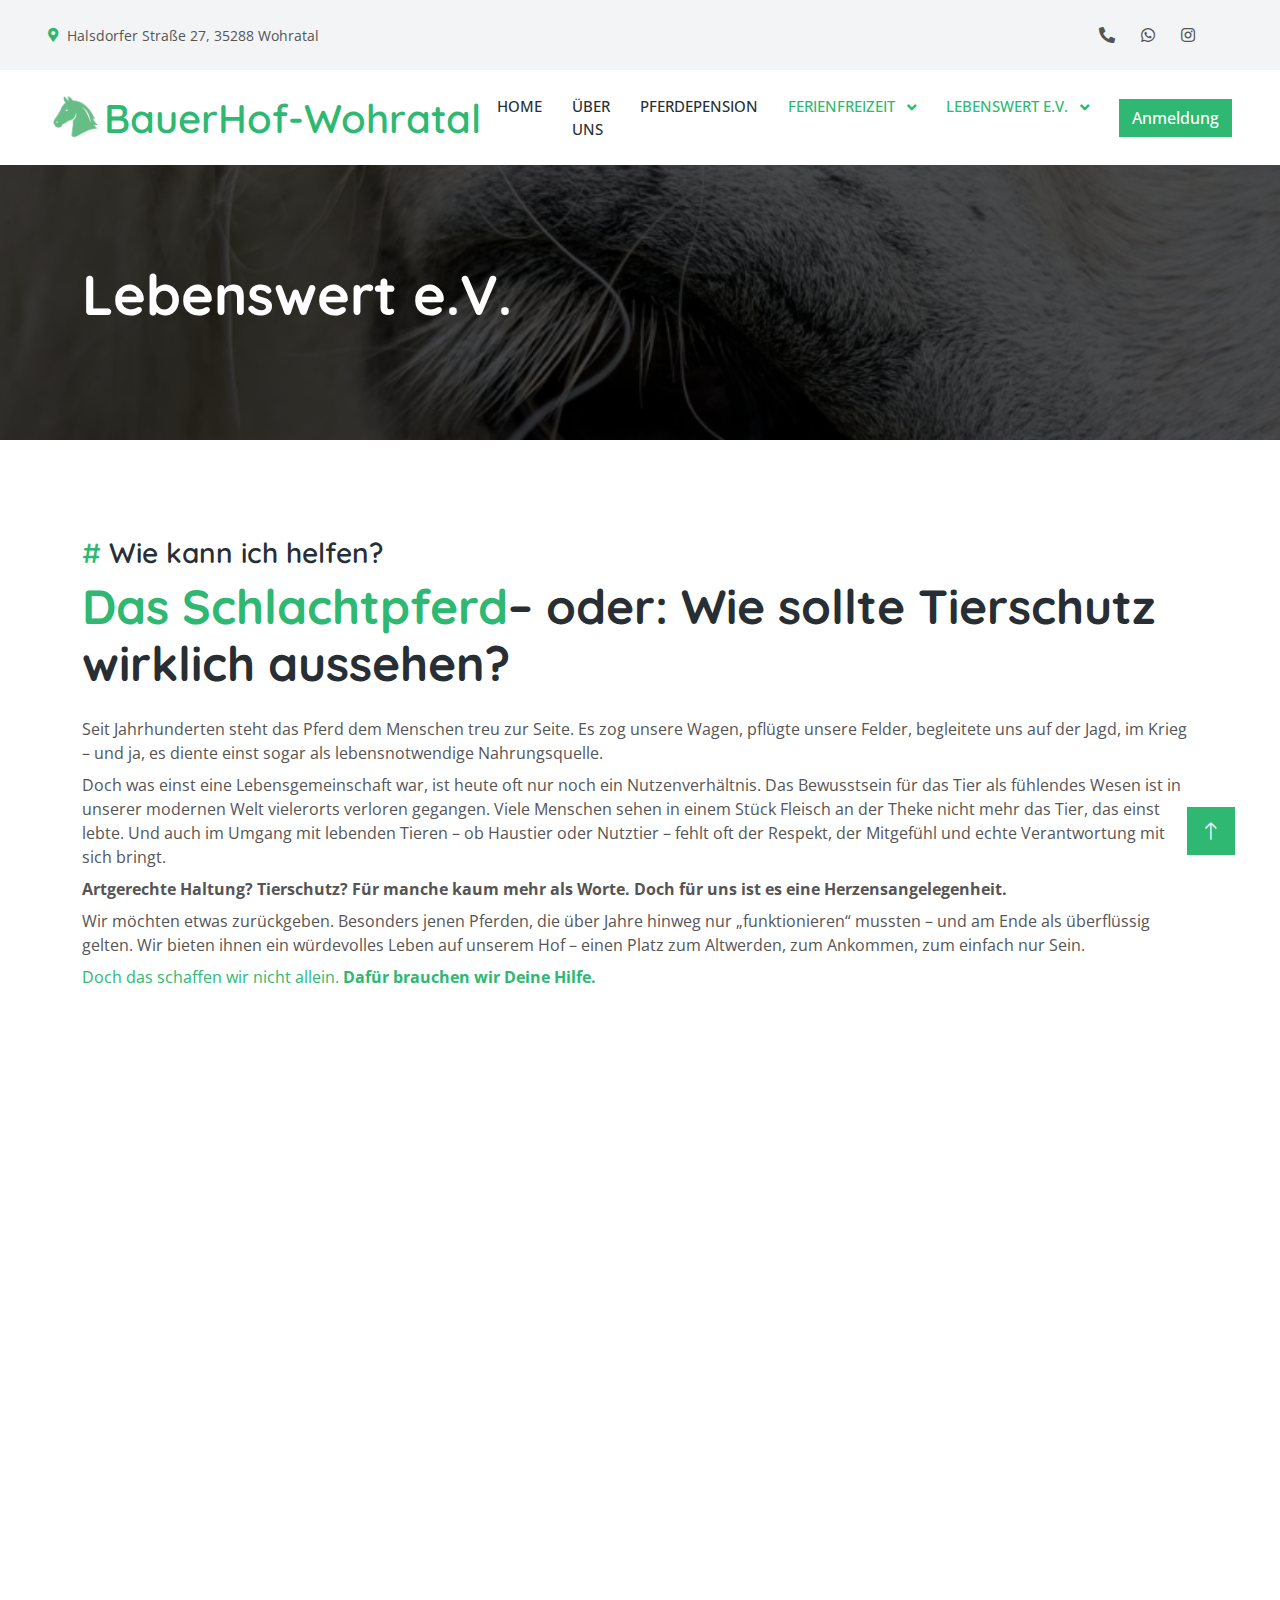
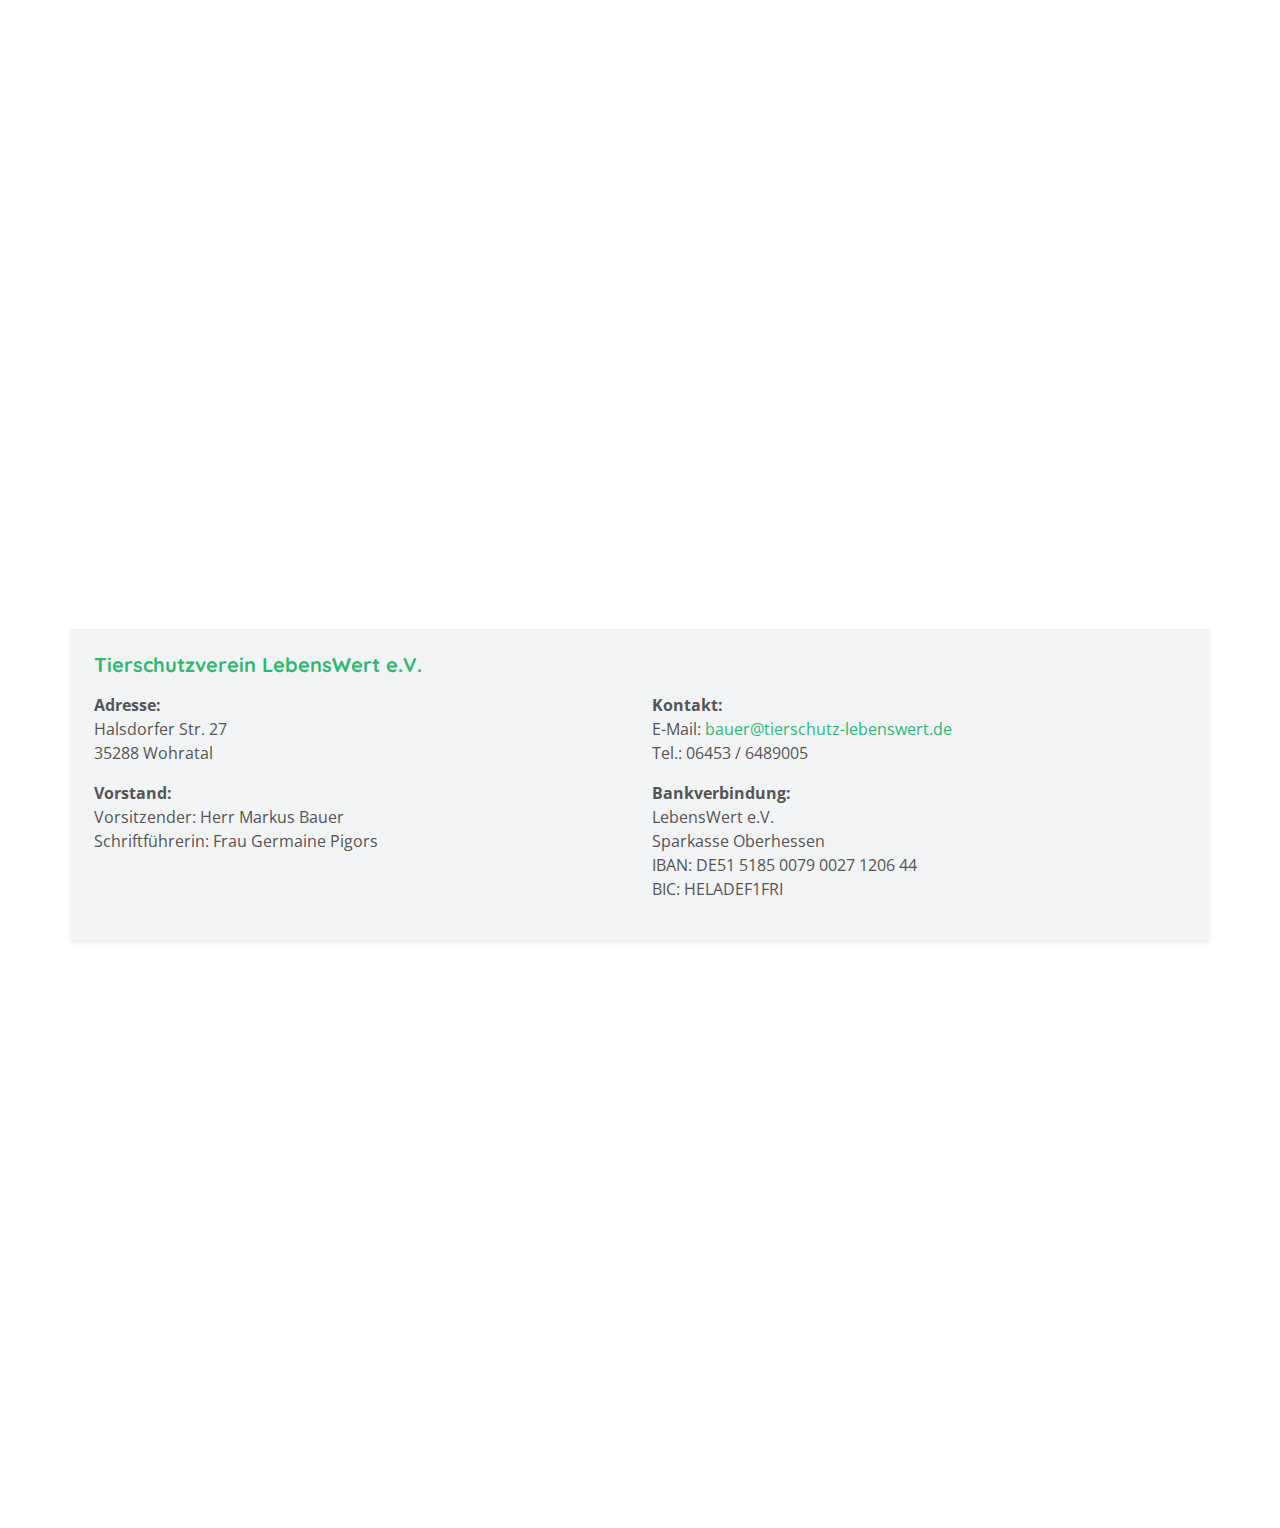
<file: hilfe.html>
<!DOCTYPE html>
<html lang="de">
  <head>
    <meta charset="utf-8" />
    <title>Lebenswert e.V. unterstützen – Hilfe für Tiere & Natur in Wohratal bei Marburg</title>

    <!-- Google tag (gtag.js) -->
    <script async src="https://www.googletagmanager.com/gtag/js?id=G-LDKXE473HZ"></script>
    <script>
      window.dataLayer = window.dataLayer || [];
      function gtag(){dataLayer.push(arguments);}
      gtag('js', new Date());

      gtag('config', 'G-LDKXE473HZ');
    </script>

    <meta content="width=device-width, initial-scale=1.0" name="viewport" />
    <meta name="keywords" content="Pferdepension, Ferienfreizeit, BauerHof Wohratal, Marburg, Hessen, Urlaub auf dem Bauernhof, Tierschutz, Pferdepflege">
<meta content="Hilf Lebenswert e.V. in Wohratal bei Marburg – Dein Beitrag im Tierschutz macht einen Unterschied für Tiere in Not 
und den Erhalt unserer Natur in Hessen." name="description" />



<meta name="robots" content="index, follow">
<meta name="language" content="German">
<meta name="author" content="Shirin">
<meta name="contact" content="gabybauer112@t-online.de">
<!-- Sinvolles ende -->
<meta name="revisit-after" content="10"> <!--wann bot wiederkehrt-->



<!--OG Graph Unternehmen -->
<meta property="og:type" content="business.business">
<meta property="og:title" content="Lebenswert e.V. unterstützen – Hilfe für Tiere & Natur in Wohratal bei Marburg">
<meta property="og:url" content="https://bauerhof-wohratal.de">
<meta property="og:image" content="https://bauerhof-wohratal.de/img/kopf_Logo.png">
<meta property="og:image:type" content="image/png">
<meta property="og:image:width" content="1200">
<meta property="og:image:height" content="627">
<meta property="og:description" content="Hilf Lebenswert e.V. in Wohratal bei Marburg – Dein Beitrag im Tierschutz macht einen Unterschied für Tiere in Not 
und den Erhalt unserer Natur in Hessen.">
<meta property="business:contact_data:street_address" content="Halsdorfer Straße">
<meta property="business:contact_data:locality" content="Wohratal">
<meta property="business:contact_data:region" content="Hessen">
<meta property="business:contact_data:postal_code" content="35288">
<meta property="business:contact_data:country_name" content="Germany">
<!--oggrap ende unternehmen-->

<!--twitter card start-->
<meta name="twitter:card" content="summary">
<meta name="twitter:site" content="@fellnasen_lebenswert">
<meta name="twitter:title" content="Lebenswert e.V. unterstützen – Hilfe für Tiere & Natur in Wohratal bei Marburg">
<meta name="twitter:description" content="Hilf Lebenswert e.V. in Wohratal bei Marburg – Dein Beitrag im Tierschutz macht einen Unterschied für Tiere in Not 
und den Erhalt unserer Natur in Hessen.">
<meta name="twitter:image" content="https://bauerhof-wohratal.de/img/kopf_Logo.png">
<!--twitter card end-->


<script type="application/ld+json">
    {
       "@context": "http://schema.org/",
       "@type":"ProfessionalService",
       "name":"Lebenswert e.V. unterstützen – Hilfe für Tiere & Natur in Wohratal bei Marburg",
       "image":"https://bauerhof-wohratal.de/img/kopf_Logo.png",
       "@id":"https://bauerhof-wohratal.de/hilfe.html",
       "url":"https://bauerhof-wohratal.de/hilfe.html",
       "telephone":"+4964536489005",
       "priceRange":"$",
       "address": {
          "@type": "PostalAddress",
          "streetAddress":"Halsdorfer Straße 27",
          "addressLocality":"Wohratal",
          "addressRegion":"Hessen",
          "postalCode":"35288",
          "addressCountry":"DE"
       },
       "openingHoursSpecification": [
           {
             "@type": "OpeningHoursSpecification",
            "dayOfWeek":[
                  "Monday"
              ],
             "opens":"09:00",
             "closes":"18:00"
          },
           {
             "@type": "OpeningHoursSpecification",
            "dayOfWeek":[
                  "Tuesday"
              ],
             "opens":"09:00",
             "closes":"18:00"
          },
           {
             "@type": "OpeningHoursSpecification",
            "dayOfWeek":[
                  "Wednesday"
              ],
             "opens":"09:00",
             "closes":"18:00"
          },
           {
             "@type": "OpeningHoursSpecification",
            "dayOfWeek":[
                  "Thursday"
              ],
             "opens":"09:00",
             "closes":"18:00"
          },
           {
             "@type": "OpeningHoursSpecification",
            "dayOfWeek":[
                  "Friday"
              ],
             "opens":"09:00",
             "closes":"18:00"
          },
           {
             "@type": "OpeningHoursSpecification",
            "dayOfWeek":[
                  "Saturday"
              ],
             "opens":"09:00",
             "closes":"18:00"
          },
           {
             "@type": "OpeningHoursSpecification",
            "dayOfWeek":[
                  "Sunday"
              ],
             "opens":"09:00",
             "closes":"18:00"
          }
       ]
    }
    </script>

    <!-- Favicon -->
    <link href="img/favicon.ico" rel="icon" />

    <!-- Google Web Fonts -->
    <link rel="preconnect" href="https://fonts.googleapis.com" />
    <link rel="preconnect" href="https://fonts.gstatic.com" crossorigin />
    <link
      href="https://fonts.googleapis.com/css2?family=Open+Sans:wght@400;500&family=Quicksand:wght@600;700&display=swap"
      rel="stylesheet"
    />

    <!-- Icon Font Stylesheet -->
    <link
      href="https://cdnjs.cloudflare.com/ajax/libs/font-awesome/5.10.0/css/all.min.css"
      rel="stylesheet"
    />
    <link
      href="https://cdn.jsdelivr.net/npm/bootstrap-icons@1.4.1/font/bootstrap-icons.css"
      rel="stylesheet"
    />

    <!-- Libraries Stylesheet -->
    <link href="lib/animate/animate.min.css" rel="stylesheet" />
    <link href="lib/lightbox/css/lightbox.min.css" rel="stylesheet" />
    <link href="lib/owlcarousel/assets/owl.carousel.min.css" rel="stylesheet" />

    <!-- Customized Bootstrap Stylesheet -->
    <link href="css/bootstrap.min.css" rel="stylesheet" />

    <!-- Template Stylesheet -->
    <link href="css/style.css" rel="stylesheet" />
  </head>

  <body>
    <!-- Spinner Start --
    <div
      id="spinner"
      class="show bg-white position-fixed translate-middle w-100 vh-100 top-50 start-50 d-flex align-items-center justify-content-center"
    >
      <div
        class="spinner-border text-primary"
        style="width: 3rem; height: 3rem"
        role="status"
      >
        <span class="sr-only">Loading...</span>
      </div>
    </div>
    <!-- Spinner End -->

    <!-- Topbar Start -->
    <div class="container-fluid bg-light p-0 wow fadeIn" data-wow-delay="0.1s">
      <div class="row gx-0 d-none d-lg-flex">
        <div class="col-lg-7 px-5 text-start">
          <div class="h-100 d-inline-flex align-items-center py-3 me-4">
            <small class="fa fa-map-marker-alt text-primary me-2"></small>
            <small>Halsdorfer Straße 27, 35288 Wohratal</small>
          </div>
        </div>
        <div class="col-lg-5 px-5 text-end">
          <div class="h-100 d-inline-flex align-items-center py-3 me-4">
            <a class="btn btn-social" href="tel:+4964536489005">
              <i class="fas fa-phone-alt"></i>
            </a>
            <a class="btn btn-social" href="https://wa.me/+491628262660" target="_blank">
              <i class="fab fa-whatsapp"></i>
            </a>
            <a class="btn btn-social" href="https://www.instagram.com/fellnasen_lebenswert" target="_blank">
              <i class="fab fa-instagram"></i>
            </a>
          </div>
        </div>
      </div>
    </div>
    <!-- Topbar End -->

    <!-- Navbar Start -->
    <nav 
  class="navbar navbar-expand-lg bg-white navbar-light sticky-top py-lg-0 px-4 px-lg-5 wow fadeIn navbar-fixed-top"
  data-wow-delay="0.1s"
>
  <a href="index.html" class="navbar-brand p-0">
    <picture>
        <source srcset="img/Pferdekopf_Logo.avif" type="image/avif">
        <source srcset="img/Pferdekopf_Logo.webp" type="image/webp">
        <img class="img-fluid me-3" src="img/Pferdekopf_Logo.png" alt="Logo des Bauernhofs Wohratal mit grünem Pferdekopf">
      </picture>
    <h1 class="m-0 text-primary">BauerHof-Wohratal</h1>
  </a>
  <button
    type="button"
    class="navbar-toggler"
    data-bs-toggle="collapse"
    data-bs-target="#navbarCollapse"
  >
    <span class="navbar-toggler-icon"></span>
  </button>
  <div class="collapse navbar-collapse py-4 py-lg-0" id="navbarCollapse">
    <div class="navbar-nav ms-auto">
      <a href="index.html" class="nav-item nav-link">Home</a>
      <a href="about.html" class="nav-item nav-link">Über uns</a>
      <a href="service.html" class="nav-item nav-link">Pferdepension</a>

      <!-- Dropdown Ferienfreizeit -->
      <div class="nav-item dropdown">
        <a href="service.html" class="nav-link dropdown-toggle active" data-bs-toggle="dropdown">
          Ferienfreizeit
        </a>
        <div class="dropdown-menu rounded-0 rounded-bottom m-0">
          <a href="404.html" class="dropdown-item">Überblick</a>
          <a href="animal.html" class="dropdown-item">Galerie</a>
          <a href="visiting.html" class="dropdown-item">So geht’s los</a>
        </div>
      </div> <!-- 👈 Das hat vorher gefehlt -->

      <!-- Dropdown LebensWert e.V. -->
      <div class="nav-item dropdown">
        <a href="#" class="nav-link dropdown-toggle active" data-bs-toggle="dropdown">
          LebensWert e.V.
        </a>
        <div class="dropdown-menu rounded-0 rounded-bottom m-0">
          <a href="verein.html" class="dropdown-item">Unser Verein</a>
          <a href="hilfe.html" class="dropdown-item">Wie kann ich helfen?</a>
          <a href="testimonial.html" class="dropdown-item">Unsere Rentner</a>
          <a href="membership.html" class="dropdown-item">Regenbogenbrücke</a>
        </div>
      </div>
    </div>
    <a href="Anmeldeformular_BauerHof.pdf" class="btn btn-primary" target="_blank">
      Anmeldung
    </a>
  </div>
</nav>
    <!-- Navbar End -->
    <div
    class="container-fluid header-bg py-5 mb-5 wow fadeIn"
    data-wow-delay="0.1s">
    <div class="container py-5">
      <h1 class="display-4 text-white mb-3 animated slideInDown">Lebenswert e.V.</h1>
    </div>
  </div>
   

    <!-- Membership Start -->
    <div class="container-xxl py-5">
        <div class="container">
          <div class="row g-5">
            <div class="col-12 wow fadeInUp" data-wow-delay="0.1s">
              <h3><span class="text-primary me-2">#</span>Wie kann ich helfen?</h3>
              <h1 class="display-5 mb-4">
                <span class="text-primary">Das Schlachtpferd</span>– oder: Wie sollte Tierschutz wirklich aussehen?
              </h1>
            <p class="mb-2">
                Seit Jahrhunderten steht das Pferd dem Menschen treu zur Seite. Es zog unsere Wagen, pflügte unsere Felder, begleitete uns auf der Jagd, im Krieg – 
                und ja, es diente einst sogar als lebensnotwendige Nahrungsquelle.
            </p>
            <p class="mb-2">
                Doch was einst eine Lebensgemeinschaft war, ist heute oft nur noch ein Nutzenverhältnis. Das Bewusstsein für das Tier als fühlendes Wesen ist in 
                unserer modernen Welt vielerorts verloren gegangen. Viele Menschen sehen in einem Stück Fleisch an der Theke nicht mehr das Tier, das einst lebte. 
                Und auch im Umgang mit lebenden Tieren – ob Haustier oder Nutztier – fehlt oft der Respekt, der Mitgefühl und echte Verantwortung mit sich bringt.
            </p>
            <p class="mb-2"><b>Artgerechte Haltung? Tierschutz? Für manche kaum mehr als Worte. Doch für uns ist es eine Herzensangelegenheit.</b>
            </p>
            <p class="mb-2">Wir möchten etwas zurückgeben. Besonders jenen Pferden, die über Jahre hinweg nur „funktionieren“ mussten – und am Ende als überflüssig gelten. 
                Wir bieten ihnen ein würdevolles Leben auf unserem Hof – einen Platz zum Altwerden, zum Ankommen, zum einfach nur Sein.</p>
            <p class="mb-2 text-primary">Doch das schaffen wir nicht allein. <b>Dafür brauchen wir Deine Hilfe.</b></p>
          </div>
        </div>
      </div>
    </div>
    <div
    class="container-xxl bg-primary visiting-hours my-5 py-5 wow fadeInUp"
    data-wow-delay="0.1s">
    <div class="container py-5">
      <div class="row g-5">
        <div class="col-md-6 wow fadeIn" data-wow-delay="0.3s">
          <h2 class="text-white me-2">Tierschutz beginnt mit Dir – mach den Unterschied mit Deiner Unterstützung.</h2>
        </div>
      </div>
    </div>
  </div> 
  <div class="container-xxl py-5">
    <div class="container">
      <div class="row g-5 mb-5 align-items-end wow fadeInUp" data-wow-delay="0.1s">
        <div class="col-12">
          <h1 class="display-5 mb-3">Werde 
            <span class="text-primary">Hoffnungsträger</span> – mit einer Patenschaft, die Leben schenkt
          </h1>
          <p class="mb-2">
            Du fragst Dich vielleicht: „Wie kann gerade ich helfen?“ Ganz einfach – mit einer Tierpatenschaft wirst Du Teil unserer Gemeinschaft und unterstützt 
            aktiv den Tierschutz. Schon mit einem Beitrag ab 10 Euro im Monat hilfst Du dabei, unsere Gnadenbrotpferde zu versorgen. Futter, Tierarzt, Hufschmied, 
            Stall – ein Pferd verursacht monatlich rund 100 Euro an Kosten. Deshalb hat jedes Tier mehrere Paten, die gemeinsam für sein Wohl sorgen.
          </p>
          <p class="mb-2">
            Als kleines Dankeschön erhältst Du eine persönliche Patenschaftsurkunde und wirst regelmäßig per E-Mail über Dein Patentier informiert. Und wenn Du eine 
            größere Patenschaft übernimmst – ab 100 Euro im Monat – laden wir Dich zu einem besonderen Nachmittag auf unseren Hof ein.
          </p>
          <p class="mb-2">
            An diesem Tag kannst Du Dein Patentier persönlich kennenlernen, es striegeln, streicheln oder einfach Zeit mit ihm verbringen. Du bekommst Einblicke in 
            unsere Arbeit, lernst unsere anderen Tiere kennen und wirst sicherlich unvergessliche Momente erleben, die Dir im Herzen bleiben.
          </p>
          <p class="mb-2 text-primary">Übrigens: Deine Patenschaft ist steuerlich absetzbar. Bei Spenden über 200 Euro stellen wir Dir selbstverständlich eine 
            Zuwendungsbestätigung aus. Für kleinere Beträge genügt der Einzahlungsbeleg.</p>
          <p class="mb-4">Tiere sind keine Dinge – sie sind fühlende Lebewesen, die Liebe, Schutz und Würde verdienen. Wenn Du das genauso siehst, dann werde 
            Tierpate. Hilf uns, Leben zu retten, Herzen zu berühren und dem Tierschutz ein Gesicht zu geben.
          </p>
          <p class="mb-2 text-primary"><b>💚 Jede Patenschaft zählt. Jeder Beitrag wirkt. Jeder Mensch macht den Unterschied.</b></p>
          <a class="btn btn-primary py-3 px-5 mt-3" href="contact.html">Kontaktiere uns</a>
        </div>
      </div>
    </div>
  </div>
  <div class="container bg-light p-4 rounded shadow-sm mt-5">
    <h5 class="mb-3 text-primary"><b>Tierschutzverein LebensWert e.V.</b></h5>
    <div class="row">
      <div class="col-md-6 mb-3">
        <strong>Adresse:</strong><br>
        Halsdorfer Str. 27<br>
        35288 Wohratal
      </div>
      <div class="col-md-6 mb-3">
        <strong>Kontakt:</strong><br>
        E-Mail: <a href="mailto:bauer@tierschutz-lebenswert.de">bauer@tierschutz-lebenswert.de</a><br>
        Tel.: 06453 / 6489005
      </div>
      <div class="col-md-6 mb-3">
        <strong>Vorstand:</strong><br>
        Vorsitzender: Herr Markus Bauer<br>
        Schriftführerin: Frau Germaine Pigors
      </div>
      <div class="col-md-6 mb-3">
        <strong>Bankverbindung:</strong><br>
        LebensWert e.V.<br>
        Sparkasse Oberhessen<br>
        IBAN: <span class="text-monospace">DE51 5185 0079 0027 1206 44</span><br>
        BIC: HELADEF1FRI
      </div>
    </div>
  </div>
    <!-- Membership End -->

    

    <!-- Footer Start -->
    <div class="container-fluid footer bg-dark text-light mt-5 pt-5 wow fadeIn" data-wow-delay="0.1s">
        <div class="container py-5">
          <div class="row g-5">
      
            <!-- Map ganz vorne -->
            <div class="col-lg-3 col-md-6">
              <h5 class="text-light mb-4">Hier findest du uns</h5>
              <div class="map-responsive" style="width: 100%; height: 200px;">
                <iframe src="https://www.google.com/maps/embed?pb=!1m18!1m12!1m3!1d2514.7787292539274!2d8.944061076938322!3d50.927810052878094!2m3!1
                f0!2f0!3f0!3m2!1i1024!2i768!4f13.1!3m3!1m2!1s0x47bc83f3ce50ec25%3A0x2b2e07aa548b09d0!2sHalsdorfer%20Str.%2027%2C%2035288%20Wohratal!
                5e0!3m2!1sde!2sde!4v1744218615274!5m2!1sde!2sde" 
                  width="100%"
                  height="200"
                  style="border:0;"
                  allowfullscreen=""
                  loading="lazy"
                  referrerpolicy="no-referrer-when-downgrade">
                </iframe>
              </div>
            </div>
      
            <!-- Kontakt -->
            <div class="col-lg-3 col-md-6">
              <h5 class="text-light mb-4">Kontakt</h5>
              <p class="mb-2">
                <i class="me-0"></i>Geschäftsleitung: Gabriela Bauer
              </p>
              <p class="mb-2">
                <i class="fa fa-map-marker-alt me-3"></i>Halsdorfer Str. 27, 35288 Wohratal
              </p>
              <p class="mb-2">
                <i class="fa fa-phone-alt me-3"></i>06453-6489005 | 0162 8262660
              </p>
              <p class="mb-2">
                <i class="fa fa-envelope me-3"></i>gabybauer112@t-online.de
              </p>
            
              <!-- Buttons unter dem Kontakt -->
              <div class="d-flex pt-3">
                <a class="btn btn-outline-light btn-social me-2" href="tel:+4964536489005">
                  <i class="fas fa-phone-alt"></i>
                </a>
                <a class="btn btn-outline-light btn-social me-2" href="https://wa.me/+491628262660" target="_blank">
                  <i class="fab fa-whatsapp"></i>
                </a>
                <a class="btn btn-outline-light btn-social me-2" href="mailto:gabybauer112@t-online.de">
                  <i class="fa fa-envelope"></i>
                </a>
                <a class="btn btn-outline-light btn-social me-2" href="https://www.instagram.com/fellnasen_lebenswert" target="_blank">
                  <i class="fab fa-instagram"></i>
                </a>
              </div>
            </div>
            
            
            <!-- Quick Links -->
            <div class="col-lg-3 col-md-6">
              <h5 class="text-light mb-4">Kurzlinks</h5>
              <a class="btn btn-link" href="/impressum.html">Impressum</a>
              <a class="btn btn-link" href="/datenschutz.html">Datenschutzerklärung</a>
              <a class="btn btn-link" href="/cookies.html">Cookie-Richtlinie</a>
            </div>
            
      
            <!-- Anmeldung -->
            <div class="col-lg-3 col-md-6">
              <h5 class="text-light mb-4">Interesse geweckt?</h5>
              <p>Melde Dich direkt für unsere Ferienfreizeit an!</p>
              <div class="position-relative mx-auto" style="max-width: 400px;">
                <a href="Anmeldeformular_BauerHof.pdf" class="btn btn-primary" target="_blank">
                  Anmeldung
                </a>
              </div>
            </div>
          </div>
        </div>
        <div class="container">
          <div class="copyright">
            <div class="row">
              <div class="col-md-6 text-center text-md-start mb-3 mb-md-0">
                &copy; <a class="border-bottom" href="#">BauerHof-Wohratal</a>, alle Rechte vorbehalten.
                <br>
                <small style="font-size: 0.8em; color: #999;">
                  Icons von <a href="https://www.flaticon.com/authors" target="_blank" rel="noopener">Nikita Golubev, Vectoricons, Freepik, </a> via 
                  <a href="https://www.flaticon.com/" target="_blank" rel="noopener">Flaticon</a>
                </small>
              </div>
              <div class="col-md-6 text-center text-md-end">
                Designed by <a class="border-bottom" href="https://shirin-bauer.de/">Shirin Bauer</a>
              </div>
            </div>
          </div>
        </div>
      </div>
    <!-- Footer End -->

    <!-- Back to Top -->
    <a href="#" class="btn btn-lg btn-primary btn-lg-square back-to-top"
      ><i class="bi bi-arrow-up"></i
    ></a>

    <!-- JavaScript Libraries -->
    <script src="https://code.jquery.com/jquery-3.4.1.min.js"></script>
    <script src="https://cdn.jsdelivr.net/npm/bootstrap@5.0.0/dist/js/bootstrap.bundle.min.js"></script>
    <script src="lib/wow/wow.min.js"></script>
    <script src="lib/easing/easing.min.js"></script>
    <script src="lib/waypoints/waypoints.min.js"></script>
    <script src="lib/counterup/counterup.min.js"></script>
    <script src="lib/owlcarousel/owl.carousel.min.js"></script>
    <script src="lib/lightbox/js/lightbox.min.js"></script>

    <!-- Template Javascript -->
    <script src="js/main.js"></script>
  </body>
</html>
</file>
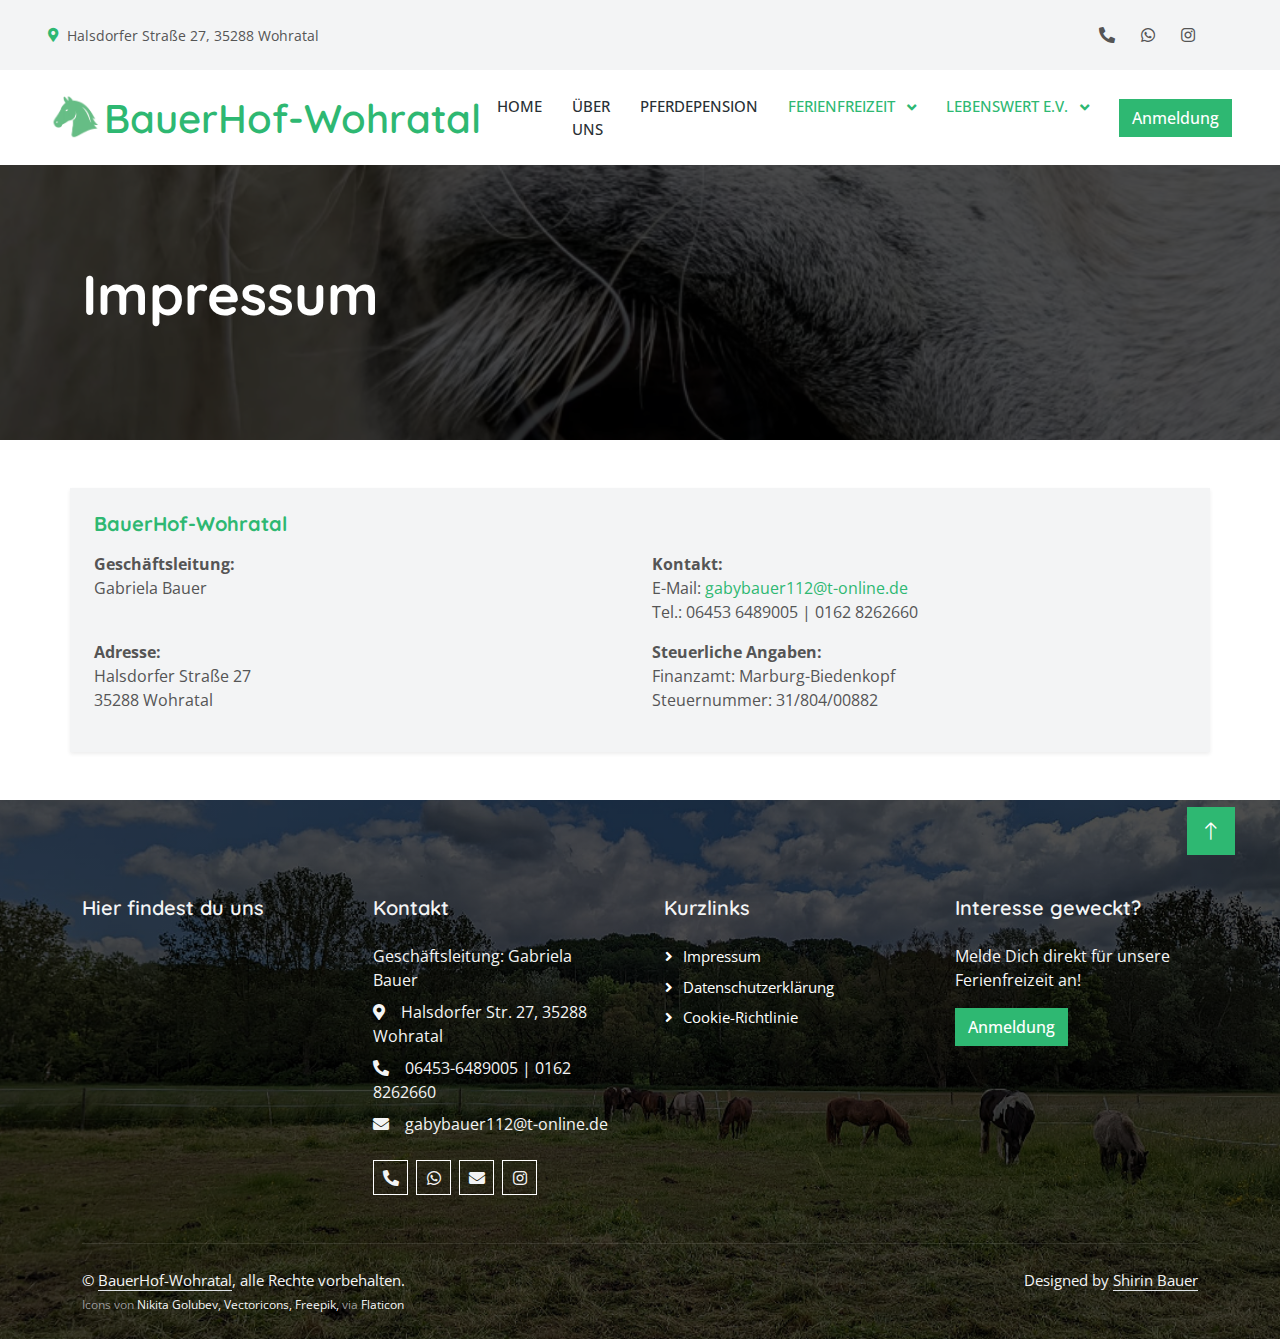
<file: impressum.html>
<!DOCTYPE html>
<html lang="de">
  <head>
    <meta charset="utf-8" />
    <title>Impressum – BauerHof Wohratal bei Marburg | Pferdepension & Ferienfreizeit in Hessen</title>

    <!-- Google tag (gtag.js) -->
    <script async src="https://www.googletagmanager.com/gtag/js?id=G-LDKXE473HZ"></script>
    <script>
      window.dataLayer = window.dataLayer || [];
      function gtag(){dataLayer.push(arguments);}
      gtag('js', new Date());

      gtag('config', 'G-LDKXE473HZ');
    </script>

    <meta content="width=device-width, initial-scale=1.0" name="viewport" />
    <meta name="keywords" content="Pferdepension, Ferienfreizeit, BauerHof Wohratal, Marburg, Hessen, Urlaub auf dem Bauernhof, Tierschutz, Pferdepflege">
<meta content="Impressum des BauerHof Wohratal bei Marburg in Hessen – rechtliche Angaben, Kontaktinformationen & 
Verantwortliche zur Pferdepension und Ferienfreizeit." name="description" />



<meta name="robots" content="index, follow">
<meta name="language" content="German">
<meta name="author" content="Shirin">
<meta name="contact" content="gabybauer112@t-online.de">
<!-- Sinvolles ende -->
<meta name="revisit-after" content="10"> <!--wann bot wiederkehrt-->



<!--OG Graph Unternehmen -->
<meta property="og:type" content="business.business">
<meta property="og:title" content="Impressum – BauerHof Wohratal bei Marburg | Pferdepension & Ferienfreizeit in Hessen">
<meta property="og:url" content="https://bauerhof-wohratal.de">
<meta property="og:image" content="https://bauerhof-wohratal.de/img/kopf_Logo.png">
<meta property="og:image:type" content="image/png">
<meta property="og:image:width" content="1200">
<meta property="og:image:height" content="627">
<meta property="og:description" content="Impressum des BauerHof Wohratal bei Marburg in Hessen – rechtliche Angaben, Kontaktinformationen & 
Verantwortliche zur Pferdepension und Ferienfreizeit.">
<meta property="business:contact_data:street_address" content="Halsdorfer Straße">
<meta property="business:contact_data:locality" content="Wohratal">
<meta property="business:contact_data:region" content="Hessen">
<meta property="business:contact_data:postal_code" content="35288">
<meta property="business:contact_data:country_name" content="Germany">
<!--oggrap ende unternehmen-->

<!--twitter card start-->
<meta name="twitter:card" content="summary">
<meta name="twitter:site" content="@fellnasen_lebenswert">
<meta name="twitter:title" content="Impressum – BauerHof Wohratal bei Marburg | Pferdepension & Ferienfreizeit in Hessen">
<meta name="twitter:description" content="Impressum des BauerHof Wohratal bei Marburg in Hessen – rechtliche Angaben, Kontaktinformationen & 
Verantwortliche zur Pferdepension und Ferienfreizeit.">
<meta name="twitter:image" content="https://bauerhof-wohratal.de/img/kopf_Logo.png">
<!--twitter card end-->


<script type="application/ld+json">
    {
       "@context": "http://schema.org/",
       "@type":"ProfessionalService",
       "name":"Impressum – BauerHof Wohratal bei Marburg | Pferdepension & Ferienfreizeit in Hessen",
       "image":"https://bauerhof-wohratal.de/img/kopf_Logo.png",
       "@id":"https://bauerhof-wohratal.de/impressum.html",
       "url":"https://bauerhof-wohratal.de/impressum.html",
       "telephone":"+4964536489005",
       "priceRange":"$",
       "address": {
          "@type": "PostalAddress",
          "streetAddress":"Halsdorfer Straße 27",
          "addressLocality":"Wohratal",
          "addressRegion":"Hessen",
          "postalCode":"35288",
          "addressCountry":"DE"
       },
       "openingHoursSpecification": [
           {
             "@type": "OpeningHoursSpecification",
            "dayOfWeek":[
                  "Monday"
              ],
             "opens":"09:00",
             "closes":"18:00"
          },
           {
             "@type": "OpeningHoursSpecification",
            "dayOfWeek":[
                  "Tuesday"
              ],
             "opens":"09:00",
             "closes":"18:00"
          },
           {
             "@type": "OpeningHoursSpecification",
            "dayOfWeek":[
                  "Wednesday"
              ],
             "opens":"09:00",
             "closes":"18:00"
          },
           {
             "@type": "OpeningHoursSpecification",
            "dayOfWeek":[
                  "Thursday"
              ],
             "opens":"09:00",
             "closes":"18:00"
          },
           {
             "@type": "OpeningHoursSpecification",
            "dayOfWeek":[
                  "Friday"
              ],
             "opens":"09:00",
             "closes":"18:00"
          },
           {
             "@type": "OpeningHoursSpecification",
            "dayOfWeek":[
                  "Saturday"
              ],
             "opens":"09:00",
             "closes":"18:00"
          },
           {
             "@type": "OpeningHoursSpecification",
            "dayOfWeek":[
                  "Sunday"
              ],
             "opens":"09:00",
             "closes":"18:00"
          }
       ]
    }
    </script>

    <!-- Favicon -->
    <link href="img/favicon.ico" rel="icon" />

    <!-- Google Web Fonts -->
    <link rel="preconnect" href="https://fonts.googleapis.com" />
    <link rel="preconnect" href="https://fonts.gstatic.com" crossorigin />
    <link
      href="https://fonts.googleapis.com/css2?family=Open+Sans:wght@400;500&family=Quicksand:wght@600;700&display=swap"
      rel="stylesheet"
    />

    <!-- Icon Font Stylesheet -->
    <link
      href="https://cdnjs.cloudflare.com/ajax/libs/font-awesome/5.10.0/css/all.min.css"
      rel="stylesheet"
    />
    <link
      href="https://cdn.jsdelivr.net/npm/bootstrap-icons@1.4.1/font/bootstrap-icons.css"
      rel="stylesheet"
    />

    <!-- Libraries Stylesheet -->
    <link href="lib/animate/animate.min.css" rel="stylesheet" />
    <link href="lib/lightbox/css/lightbox.min.css" rel="stylesheet" />
    <link href="lib/owlcarousel/assets/owl.carousel.min.css" rel="stylesheet" />

    <!-- Customized Bootstrap Stylesheet -->
    <link href="css/bootstrap.min.css" rel="stylesheet" />

    <!-- Template Stylesheet -->
    <link href="css/style.css" rel="stylesheet" />

  </head>

  <body>
    <!-- Spinner Start --
    <div
      id="spinner"
      class="show bg-white position-fixed translate-middle w-100 vh-100 top-50 start-50 d-flex align-items-center justify-content-center"
    >
      <div
        class="spinner-border text-primary"
        style="width: 3rem; height: 3rem"
        role="status"
      >
        <span class="sr-only">Loading...</span>
      </div>
    </div>
    <!-- Spinner End -->

    <!-- Topbar Start -->
    <div class="container-fluid bg-light p-0 wow fadeIn" data-wow-delay="0.1s">
      <div class="row gx-0 d-none d-lg-flex">
        <div class="col-lg-7 px-5 text-start">
          <div class="h-100 d-inline-flex align-items-center py-3 me-4">
            <small class="fa fa-map-marker-alt text-primary me-2"></small>
            <small>Halsdorfer Straße 27, 35288 Wohratal</small>
          </div>
        </div>
        <div class="col-lg-5 px-5 text-end">
          <div class="h-100 d-inline-flex align-items-center py-3 me-4">
            <a class="btn btn-social" href="tel:+4964536489005">
              <i class="fas fa-phone-alt"></i>
            </a>
            <a class="btn btn-social" href="https://wa.me/+491628262660" target="_blank">
              <i class="fab fa-whatsapp"></i>
            </a>
            <a class="btn btn-social" href="https://www.instagram.com/fellnasen_lebenswert" target="_blank">
              <i class="fab fa-instagram"></i>
            </a>
          </div>
        </div>
      </div>
    </div>
    <!-- Topbar End -->

    <!-- Navbar Start -->
    <nav 
  class="navbar navbar-expand-lg bg-white navbar-light sticky-top py-lg-0 px-4 px-lg-5 wow fadeIn navbar-fixed-top"
  data-wow-delay="0.1s"
>
  <a href="index.html" class="navbar-brand p-0">
    <picture>
      <source srcset="img/Pferdekopf_Logo.avif" type="image/avif">
      <source srcset="img/Pferdekopf_Logo.webp" type="image/webp">
      <img class="img-fluid me-3" src="img/Pferdekopf_Logo.png" alt="Logo des Bauernhofs Wohratal mit grünem Pferdekopf">
    </picture>
    <h1 class="m-0 text-primary">BauerHof-Wohratal</h1>
  </a>
  <button
    type="button"
    class="navbar-toggler"
    data-bs-toggle="collapse"
    data-bs-target="#navbarCollapse"
  >
    <span class="navbar-toggler-icon"></span>
  </button>
  <div class="collapse navbar-collapse py-4 py-lg-0" id="navbarCollapse">
    <div class="navbar-nav ms-auto">
      <a href="index.html" class="nav-item nav-link">Home</a>
      <a href="about.html" class="nav-item nav-link">Über uns</a>
      <a href="service.html" class="nav-item nav-link">Pferdepension</a>

      <!-- Dropdown Ferienfreizeit -->
      <div class="nav-item dropdown">
        <a href="service.html" class="nav-link dropdown-toggle active" data-bs-toggle="dropdown">
          Ferienfreizeit
        </a>
        <div class="dropdown-menu rounded-0 rounded-bottom m-0">
          <a href="404.html" class="dropdown-item">Überblick</a>
          <a href="animal.html" class="dropdown-item">Galerie</a>
          <a href="visiting.html" class="dropdown-item">So geht’s los</a>
        </div>
      </div> <!-- 👈 Das hat vorher gefehlt -->

      <!-- Dropdown LebensWert e.V. -->
      <div class="nav-item dropdown">
        <a href="#" class="nav-link dropdown-toggle active" data-bs-toggle="dropdown">
          LebensWert e.V.
        </a>
        <div class="dropdown-menu rounded-0 rounded-bottom m-0">
          <a href="verein.html" class="dropdown-item">Unser Verein</a>
          <a href="hilfe.html" class="dropdown-item">Wie kann ich helfen?</a>
          <a href="testimonial.html" class="dropdown-item">Unsere Rentner</a>
          <a href="membership.html" class="dropdown-item">Regenbogenbrücke</a>
        </div>
      </div>
    </div>
    <a href="Anmeldeformular_BauerHof.pdf" class="btn btn-primary" target="_blank">
      Anmeldung
    </a>
  </div>
</nav>
    <!-- Navbar End -->

    <!-- Page Header Start -->
    <div
      class="container-fluid header-bg py-5 mb-5 wow fadeIn"
      data-wow-delay="0.1s"
    >
      <div class="container py-5">
        <h1 class="display-4 text-white mb-3 animated slideInDown">
          Impressum
        </h1>
      </div>
    </div>
    <!-- Page Header End -->
    <div class="container bg-light p-4 rounded shadow-sm mt-5">
        <h5 class="mb-3 text-primary"><b>BauerHof-Wohratal</b></h5>
        <div class="row">
          <div class="col-md-6 mb-3">
            <strong>Geschäftsleitung:</strong><br>
            Gabriela Bauer
          </div>
          <div class="col-md-6 mb-3">
            <strong>Kontakt:</strong><br>
            E-Mail: <a href="mailto:gabybauer112@t-online.de">gabybauer112@t-online.de</a><br>
            Tel.: 06453 6489005 | 0162 8262660
          </div>
          <div class="col-md-6 mb-3">
            <strong>Adresse:</strong><br>
            Halsdorfer Straße 27<br>
            35288 Wohratal<br>
          </div>
          <div class="col-md-6 mb-3">
            <strong>Steuerliche Angaben:</strong><br>
            Finanzamt: Marburg-Biedenkopf<br>
            Steuernummer: 31/804/00882<br>
          </div>
        </div>
      </div>
    
    <!-- Footer Start -->
    <div class="container-fluid footer bg-dark text-light mt-5 pt-5 wow fadeIn" data-wow-delay="0.1s">
        <div class="container py-5">
          <div class="row g-5">
      
            <!-- Map ganz vorne -->
            <div class="col-lg-3 col-md-6">
              <h5 class="text-light mb-4">Hier findest du uns</h5>
              <div class="map-responsive" style="width: 100%; height: 200px;">
                <iframe src="https://www.google.com/maps/embed?pb=!1m18!1m12!1m3!1d2514.7787292539274!2d8.944061076938322!3d50.927810052878094!2m3!1
                f0!2f0!3f0!3m2!1i1024!2i768!4f13.1!3m3!1m2!1s0x47bc83f3ce50ec25%3A0x2b2e07aa548b09d0!2sHalsdorfer%20Str.%2027%2C%2035288%20Wohratal!
                5e0!3m2!1sde!2sde!4v1744218615274!5m2!1sde!2sde" 
                  width="100%"
                  height="200"
                  style="border:0;"
                  allowfullscreen=""
                  loading="lazy"
                  referrerpolicy="no-referrer-when-downgrade">
                </iframe>
              </div>
            </div>
      
            <!-- Kontakt -->
            <div class="col-lg-3 col-md-6">
              <h5 class="text-light mb-4">Kontakt</h5>
              <p class="mb-2">
                <i class="me-0"></i>Geschäftsleitung: Gabriela Bauer
              </p>
              <p class="mb-2">
                <i class="fa fa-map-marker-alt me-3"></i>Halsdorfer Str. 27, 35288 Wohratal
              </p>
              <p class="mb-2">
                <i class="fa fa-phone-alt me-3"></i>06453-6489005 | 0162 8262660
              </p>
              <p class="mb-2">
                <i class="fa fa-envelope me-3"></i>gabybauer112@t-online.de
              </p>
            
              <!-- Buttons unter dem Kontakt -->
              <div class="d-flex pt-3">
                <a class="btn btn-outline-light btn-social me-2" href="tel:+4964536489005">
                  <i class="fas fa-phone-alt"></i>
                </a>
                <a class="btn btn-outline-light btn-social me-2" href="https://wa.me/+491628262660" target="_blank">
                  <i class="fab fa-whatsapp"></i>
                </a>
                <a class="btn btn-outline-light btn-social me-2" href="mailto:gabybauer112@t-online.de">
                  <i class="fa fa-envelope"></i>
                </a>
                <a class="btn btn-outline-light btn-social me-2" href="https://www.instagram.com/fellnasen_lebenswert" target="_blank">
                  <i class="fab fa-instagram"></i>
                </a>
              </div>
            </div>
            
            
            <!-- Quick Links -->
            <div class="col-lg-3 col-md-6">
              <h5 class="text-light mb-4">Kurzlinks</h5>
              <a class="btn btn-link" href="/impressum.html">Impressum</a>
              <a class="btn btn-link" href="/datenschutz.html">Datenschutzerklärung</a>
              <a class="btn btn-link" href="/cookies.html">Cookie-Richtlinie</a>
            </div>
            
      
            <!-- Anmeldung -->
            <div class="col-lg-3 col-md-6">
              <h5 class="text-light mb-4">Interesse geweckt?</h5>
              <p>Melde Dich direkt für unsere Ferienfreizeit an!</p>
              <div class="position-relative mx-auto" style="max-width: 400px;">
                <a href="Anmeldeformular_BauerHof.pdf" class="btn btn-primary" target="_blank">
                  Anmeldung
                </a>
              </div>
            </div>
          </div>
        </div>
        <div class="container">
          <div class="copyright">
            <div class="row">
              <div class="col-md-6 text-center text-md-start mb-3 mb-md-0">
                &copy; <a class="border-bottom" href="#">BauerHof-Wohratal</a>, alle Rechte vorbehalten.
                <br>
                <small style="font-size: 0.8em; color: #999;">
                  Icons von <a href="https://www.flaticon.com/authors" target="_blank" rel="noopener">Nikita Golubev, Vectoricons, Freepik, </a> via 
                  <a href="https://www.flaticon.com/" target="_blank" rel="noopener">Flaticon</a>
                </small>
              </div>
              <div class="col-md-6 text-center text-md-end">
                Designed by <a class="border-bottom" href="https://shirin-bauer.de/">Shirin Bauer</a>
              </div>
            </div>
          </div>
        </div>
      </div>
    <!-- Footer End -->

    <!-- Back to Top -->
    <a href="#" class="btn btn-lg btn-primary btn-lg-square back-to-top"
      ><i class="bi bi-arrow-up"></i
    ></a>

    <!-- JavaScript Libraries -->
    <script src="https://code.jquery.com/jquery-3.4.1.min.js"></script>
    <script src="https://cdn.jsdelivr.net/npm/bootstrap@5.0.0/dist/js/bootstrap.bundle.min.js"></script>
    <script src="lib/wow/wow.min.js"></script>
    <script src="lib/easing/easing.min.js"></script>
    <script src="lib/waypoints/waypoints.min.js"></script>
    <script src="lib/counterup/counterup.min.js"></script>
    <script src="lib/owlcarousel/owl.carousel.min.js"></script>
    <script src="lib/lightbox/js/lightbox.min.js"></script>

    <!-- Template Javascript -->
    <script src="js/main.js"></script>
  </body>
</html>
</file>
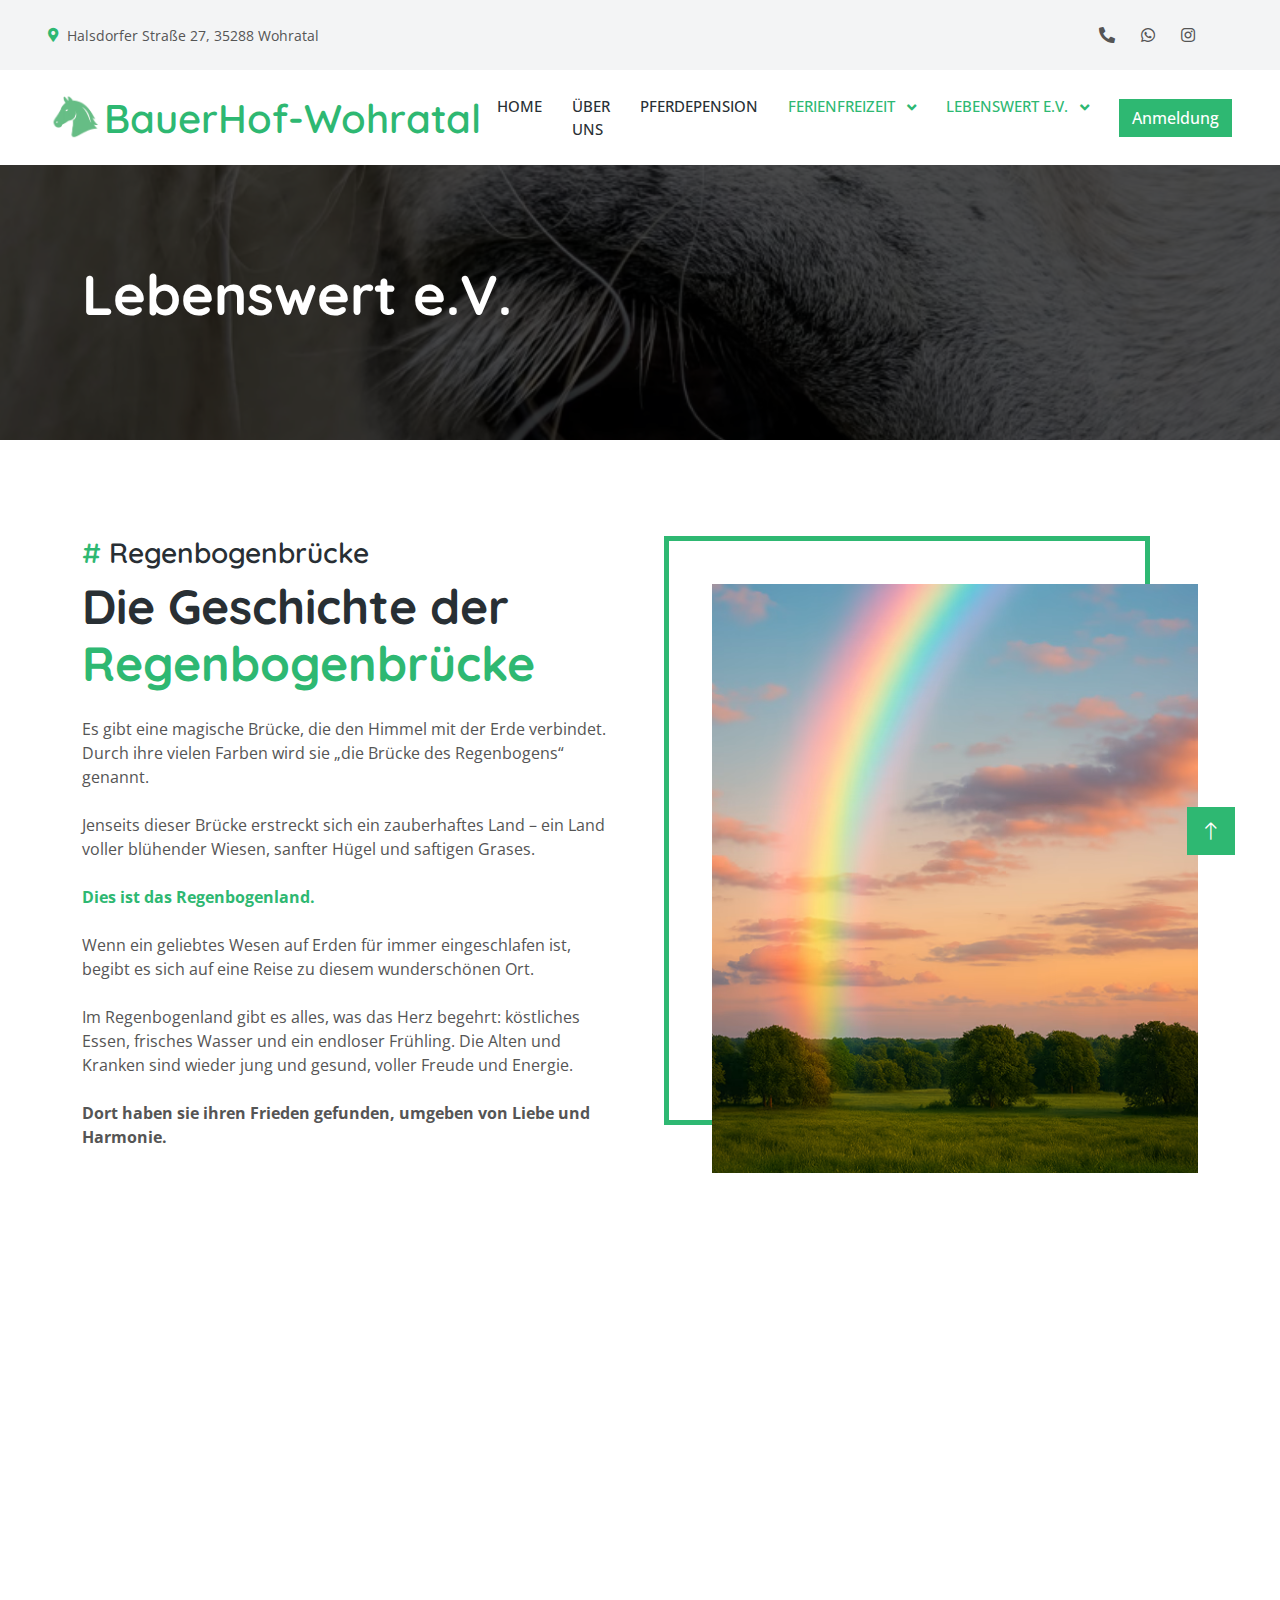
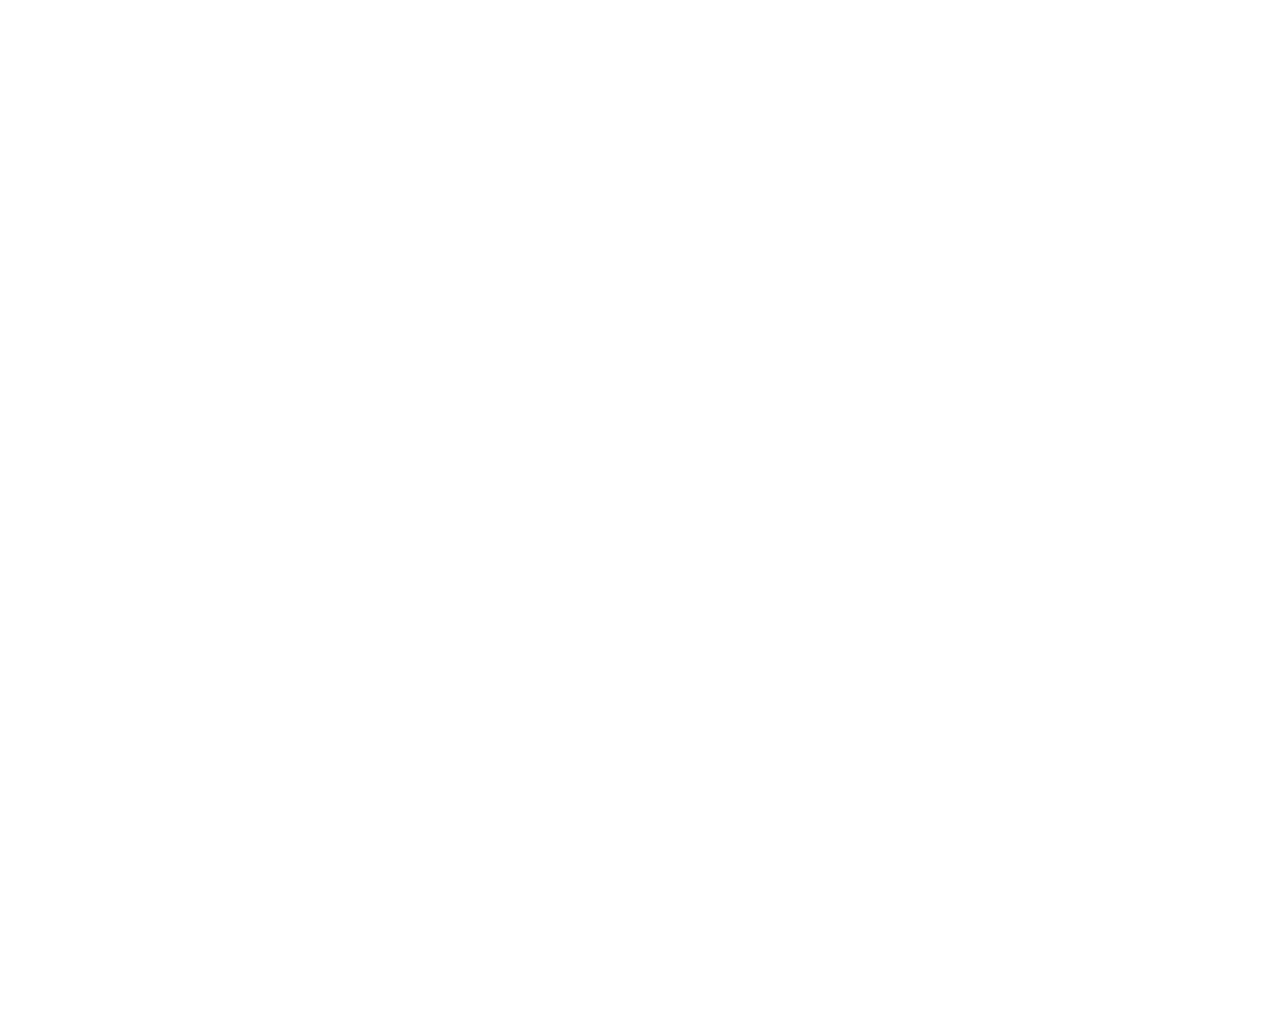
<file: membership.html>
<!DOCTYPE html>
<html lang="de">
  <head>
    <meta charset="utf-8" />
    <title>Unsere Erinnerung – Verstorbene Pferde von Lebenswert e.V. in Wohratal bei Marburg</title>

    <!-- Google tag (gtag.js) -->
    <script async src="https://www.googletagmanager.com/gtag/js?id=G-LDKXE473HZ"></script>
    <script>
      window.dataLayer = window.dataLayer || [];
      function gtag(){dataLayer.push(arguments);}
      gtag('js', new Date());

      gtag('config', 'G-LDKXE473HZ');
    </script>

    <meta content="width=device-width, initial-scale=1.0" name="viewport" />
    <meta name="keywords" content="Pferdepension, Ferienfreizeit, BauerHof Wohratal, Marburg, Hessen, Urlaub auf dem Bauernhof, Tierschutz, Pferdepflege">
<meta content="Lebenswert e.V. erinnert an verstorbene Pferde, die ihren Lebensabend in Wohratal bei Marburg verbrachten. 
Unsere Regenbogenbrücke würdigt jedes einzelne Tier." name="description" />



<meta name="robots" content="index, follow">
<meta name="language" content="German">
<meta name="author" content="Shirin">
<meta name="contact" content="gabybauer112@t-online.de">
<!-- Sinvolles ende -->
<meta name="revisit-after" content="10"> <!--wann bot wiederkehrt-->



<!--OG Graph Unternehmen -->
<meta property="og:type" content="business.business">
<meta property="og:title" content="Unsere Erinnerung – Verstorbene Pferde von Lebenswert e.V. in Wohratal bei Marburg">
<meta property="og:url" content="https://bauerhof-wohratal.de">
<meta property="og:image" content="https://bauerhof-wohratal.de/img/kopf_Logo.png">
<meta property="og:image:type" content="image/png">
<meta property="og:image:width" content="1200">
<meta property="og:image:height" content="627">
<meta property="og:description" content="Lebenswert e.V. erinnert an verstorbene Pferde, die ihren Lebensabend in Wohratal bei Marburg verbrachten. 
Unsere Regenbogenbrücke würdigt jedes einzelne Tier.">
<meta property="business:contact_data:street_address" content="Halsdorfer Straße">
<meta property="business:contact_data:locality" content="Wohratal">
<meta property="business:contact_data:region" content="Hessen">
<meta property="business:contact_data:postal_code" content="35288">
<meta property="business:contact_data:country_name" content="Germany">
<!--oggrap ende unternehmen-->

<!--twitter card start-->
<meta name="twitter:card" content="summary">
<meta name="twitter:site" content="@fellnasen_lebenswert">
<meta name="twitter:title" content="Unsere Erinnerung – Verstorbene Pferde von Lebenswert e.V. in Wohratal bei Marburg">
<meta name="twitter:description" content="Lebenswert e.V. erinnert an verstorbene Pferde, die ihren Lebensabend in Wohratal bei Marburg verbrachten. 
Unsere Regenbogenbrücke würdigt jedes einzelne Tier.">
<meta name="twitter:image" content="https://bauerhof-wohratal.de/img/kopf_Logo.png">
<!--twitter card end-->


<script type="application/ld+json">
    {
       "@context": "http://schema.org/",
       "@type":"ProfessionalService",
       "name":"Unsere Erinnerung – Verstorbene Pferde von Lebenswert e.V. in Wohratal bei Marburg",
       "image":"https://bauerhof-wohratal.de/img/kopf_Logo.png",
       "@id":"https://bauerhof-wohratal.de/membership.html",
       "url":"https://bauerhof-wohratal.de/membership.html",
       "telephone":"+4964536489005",
       "priceRange":"$",
       "address": {
          "@type": "PostalAddress",
          "streetAddress":"Halsdorfer Straße 27",
          "addressLocality":"Wohratal",
          "addressRegion":"Hessen",
          "postalCode":"35288",
          "addressCountry":"DE"
       },
       "openingHoursSpecification": [
           {
             "@type": "OpeningHoursSpecification",
            "dayOfWeek":[
                  "Monday"
              ],
             "opens":"09:00",
             "closes":"18:00"
          },
           {
             "@type": "OpeningHoursSpecification",
            "dayOfWeek":[
                  "Tuesday"
              ],
             "opens":"09:00",
             "closes":"18:00"
          },
           {
             "@type": "OpeningHoursSpecification",
            "dayOfWeek":[
                  "Wednesday"
              ],
             "opens":"09:00",
             "closes":"18:00"
          },
           {
             "@type": "OpeningHoursSpecification",
            "dayOfWeek":[
                  "Thursday"
              ],
             "opens":"09:00",
             "closes":"18:00"
          },
           {
             "@type": "OpeningHoursSpecification",
            "dayOfWeek":[
                  "Friday"
              ],
             "opens":"09:00",
             "closes":"18:00"
          },
           {
             "@type": "OpeningHoursSpecification",
            "dayOfWeek":[
                  "Saturday"
              ],
             "opens":"09:00",
             "closes":"18:00"
          },
           {
             "@type": "OpeningHoursSpecification",
            "dayOfWeek":[
                  "Sunday"
              ],
             "opens":"09:00",
             "closes":"18:00"
          }
       ]
    }
    </script>

    <!-- Favicon -->
    <link href="img/favicon.ico" rel="icon" />

    <!-- Google Web Fonts -->
    <link rel="preconnect" href="https://fonts.googleapis.com" />
    <link rel="preconnect" href="https://fonts.gstatic.com" crossorigin />
    <link
      href="https://fonts.googleapis.com/css2?family=Open+Sans:wght@400;500&family=Quicksand:wght@600;700&display=swap"
      rel="stylesheet"
    />

    <!-- Icon Font Stylesheet -->
    <link
      href="https://cdnjs.cloudflare.com/ajax/libs/font-awesome/5.10.0/css/all.min.css"
      rel="stylesheet"
    />
    <link
      href="https://cdn.jsdelivr.net/npm/bootstrap-icons@1.4.1/font/bootstrap-icons.css"
      rel="stylesheet"
    />

    <!-- Libraries Stylesheet -->
    <link href="lib/animate/animate.min.css" rel="stylesheet" />
    <link href="lib/lightbox/css/lightbox.min.css" rel="stylesheet" />
    <link href="lib/owlcarousel/assets/owl.carousel.min.css" rel="stylesheet" />

    <!-- Customized Bootstrap Stylesheet -->
    <link href="css/bootstrap.min.css" rel="stylesheet" />

    <!-- Template Stylesheet -->
    <link href="css/style.css" rel="stylesheet" />
  </head>

  <body>
    <!-- Spinner Start --
    <div
      id="spinner"
      class="show bg-white position-fixed translate-middle w-100 vh-100 top-50 start-50 d-flex align-items-center justify-content-center"
    >
      <div
        class="spinner-border text-primary"
        style="width: 3rem; height: 3rem"
        role="status"
      >
        <span class="sr-only">Loading...</span>
      </div>
    </div>
    <!-- Spinner End -->

    <!-- Topbar Start -->
    <div class="container-fluid bg-light p-0 wow fadeIn" data-wow-delay="0.1s">
      <div class="row gx-0 d-none d-lg-flex">
        <div class="col-lg-7 px-5 text-start">
          <div class="h-100 d-inline-flex align-items-center py-3 me-4">
            <small class="fa fa-map-marker-alt text-primary me-2"></small>
            <small>Halsdorfer Straße 27, 35288 Wohratal</small>
          </div>
        </div>
        <div class="col-lg-5 px-5 text-end">
          <div class="h-100 d-inline-flex align-items-center py-3 me-4">
            <a class="btn btn-social" href="tel:+4964536489005">
              <i class="fas fa-phone-alt"></i>
            </a>
            <a class="btn btn-social" href="https://wa.me/+491628262660" target="_blank">
              <i class="fab fa-whatsapp"></i>
            </a>
            <a class="btn btn-social" href="https://www.instagram.com/fellnasen_lebenswert" target="_blank">
              <i class="fab fa-instagram"></i>
            </a>
          </div>
        </div>
      </div>
    </div>
    <!-- Topbar End -->

    <!-- Navbar Start -->
    <nav 
  class="navbar navbar-expand-lg bg-white navbar-light sticky-top py-lg-0 px-4 px-lg-5 wow fadeIn navbar-fixed-top"
  data-wow-delay="0.1s"
>
  <a href="index.html" class="navbar-brand p-0">
    <picture>
      <source srcset="img/Pferdekopf_Logo.avif" type="image/avif">
      <source srcset="img/Pferdekopf_Logo.webp" type="image/webp">
      <img class="img-fluid me-3" src="img/Pferdekopf_Logo.png" alt="Logo des Bauernhofs Wohratal mit grünem Pferdekopf">
    </picture>
    <h1 class="m-0 text-primary">BauerHof-Wohratal</h1>
  </a>
  <button
    type="button"
    class="navbar-toggler"
    data-bs-toggle="collapse"
    data-bs-target="#navbarCollapse"
  >
    <span class="navbar-toggler-icon"></span>
  </button>
  <div class="collapse navbar-collapse py-4 py-lg-0" id="navbarCollapse">
    <div class="navbar-nav ms-auto">
      <a href="index.html" class="nav-item nav-link">Home</a>
      <a href="about.html" class="nav-item nav-link">Über uns</a>
      <a href="service.html" class="nav-item nav-link">Pferdepension</a>

      <!-- Dropdown Ferienfreizeit -->
      <div class="nav-item dropdown">
        <a href="service.html" class="nav-link dropdown-toggle active" data-bs-toggle="dropdown">
          Ferienfreizeit
        </a>
        <div class="dropdown-menu rounded-0 rounded-bottom m-0">
          <a href="404.html" class="dropdown-item">Überblick</a>
          <a href="animal.html" class="dropdown-item">Galerie</a>
          <a href="visiting.html" class="dropdown-item">So geht’s los</a>
        </div>
      </div> <!-- 👈 Das hat vorher gefehlt -->

      <!-- Dropdown LebensWert e.V. -->
      <div class="nav-item dropdown">
        <a href="#" class="nav-link dropdown-toggle active" data-bs-toggle="dropdown">
          LebensWert e.V.
        </a>
        <div class="dropdown-menu rounded-0 rounded-bottom m-0">
          <a href="verein.html" class="dropdown-item">Unser Verein</a>
          <a href="hilfe.html" class="dropdown-item">Wie kann ich helfen?</a>
          <a href="testimonial.html" class="dropdown-item">Unsere Rentner</a>
          <a href="membership.html" class="dropdown-item">Regenbogenbrücke</a>
        </div>
      </div>
    </div>
    <a href="Anmeldeformular_BauerHof.pdf" class="btn btn-primary" target="_blank">
      Anmeldung
    </a>
  </div>
</nav>
    <!-- Navbar End -->

    <!-- Page Header Start -->
    <div
      class="container-fluid header-bg py-5 mb-5 wow fadeIn"
      data-wow-delay="0.1s"
    >
      <div class="container py-5">
        <h1 class="display-4 text-white mb-3 animated slideInDown">
          Lebenswert e.V.
        </h1>
      </div>
    </div>
    <!-- Page Header End -->

    <!-- Membership Start -->
    <div class="container-xxl py-5">
      <div class="container">
        <div class="row g-5">
          <div class="col-lg-6 wow fadeInUp" data-wow-delay="0.1s">
            <h3><span class="text-primary me-2">#</span>Regenbogenbrücke</h3>
            <h1 class="display-5 mb-4">
              Die Geschichte der <span class="text-primary">Regenbogenbrücke</span>
            </h1>
            <p class="mb-4">Es gibt eine magische Brücke, die den Himmel mit der Erde verbindet. Durch ihre vielen Farben wird sie „die Brücke des Regenbogens“ genannt.</p>
            <p class="mb-4">Jenseits dieser Brücke erstreckt sich ein zauberhaftes Land – ein Land voller blühender Wiesen, sanfter Hügel und saftigen Grases.</p>
            <p class="mb-4 text-primary"><b>Dies ist das Regenbogenland.</b></p>
            <p class="mb-4">Wenn ein geliebtes Wesen auf Erden für immer eingeschlafen ist, begibt es sich auf eine Reise zu diesem wunderschönen Ort.</p>
            <p class="mb-4">Im Regenbogenland gibt es alles, was das Herz begehrt: köstliches Essen, frisches Wasser und ein endloser Frühling. Die Alten und Kranken sind wieder jung und gesund, voller Freude und Energie.</p>
            <p class="mb-4"><b>Dort haben sie ihren Frieden gefunden, umgeben von Liebe und Harmonie.</b></p>
          </div>
          <div class="col-lg-6 wow fadeInUp" data-wow-delay="0.5s">
            <div class="img-border">
              <picture>
                <source srcset="img/regenbogen2.avif" type="image/avif">
                <source srcset="img/regenbogen2.webp" type="image/webp">
                <img loading="lazy" class="img-fluid" src="img/regenbogen2.png" alt="Bunter Regenbogen inmitten grüner Natur auf dem Bauernhof Wohratal">
              </picture>
            </div>
          </div>
        </div>
      </div>
    </div>
    <div class="container-xxl py-5">
      <div class="container">
        <div
          class="row g-5 mb-5 align-items-end wow fadeInUp"
          data-wow-delay="0.1s">
          <div class="col-12">
            <h1 class="display-5 mb-4">
              Ihr habt uns getragen – nun tragen wir euch im Herzen
            </h1>
          </div>
        </div>
        <div
        class="owl-carousel testimonial-carousel wow fadeInUp"
        data-wow-delay="0.1s">
        <div class="testimonial-item text-center">
          <picture>
            <source srcset="img/digger2.avif" type="image/avif">
            <source srcset="img/digger2.webp" type="image/webp">
            <img loading="lazy" class="img-fluid rounded-circle border border-2 p-2 mx-auto mb-4" src="img/digger2.png" alt="Friesenpferd auf dem Bauernhof Wohratal schaut ruhig und aufmerksam in die Kamera" 
            style="width: 250px; height: 250px">
          </picture>
          <div class="testimonial-text rounded text-center p-4">
            <h5 class="mb-1">Digger</h5>
            <span class="fst-italic">ein echtes Verlasspferd</span>
            <p>
              Ich war ein stolzer Friesenmix, der 2001 vor dem Schlachter gerettet wurde. Dank meines treuen Freundes durfte ich viele glückliche 
              Jahre auf der Weide verbringen – frei, geliebt und nie allein. Am 13.02.2014 bin ich über die Regenbogenbrücke gegangen – mit einem 
              dankbaren Herzen für ein erfülltes Leben.
            </p>
          </div>
        </div>
        <div class="testimonial-item text-center">
          <picture>
            <source srcset="img/husky.avif" type="image/avif">
            <source srcset="img/husky.webp" type="image/webp">
            <img loading="lazy" class="img-fluid rounded-circle border border-2 p-2 mx-auto mb-4" src="img/husky.png" alt="Pony mit einem auffälligen blauen Auge steht angebunden auf dem Bauernhof Wohratal" 
            style="width: 250px; height: 250px">
          </picture>
          <div class="testimonial-text rounded text-center p-4">
            <h5 class="mb-1">Husky</h5>
            <span class="fst-italic">unser besonderes Kinderpony</span>
            <p>
              Geboren 1993, fand ich 2011 mein Zuhause bei der Familie Bauer. Mit meinem blauen Auge und meinem sanften Wesen verzauberte ich 
              unzählige Kinderherzen. Am 30.11.2014 musste ich gehen – doch auf der grünen Wiese im Regenbogenland galoppiere ich weiter, frei 
              und unvergessen.
            </p>
          </div>
        </div>
        <div class="testimonial-item text-center">
          <picture>
            <source srcset="img/prinz.avif" type="image/avif">
            <source srcset="img/prinz.webp" type="image/webp">
            <img loading="lazy" class="img-fluid rounded-circle border border-2 p-2 mx-auto mb-4" src="img/prinz.png" alt="Schwarzes Shetlandpony auf der grünen Weide des Bauernhofs Wohratal, es grast friedlich" 
            style="width: 250px; height: 250px">
          </picture>
          <div class="testimonial-text rounded text-center p-4">
            <h5 class="mb-1">Prinz</h5>
            <span class="fst-italic">kleiner Kämpfer mit großem Herzen</span>
            <p>
              Aus schlechter Haltung gerettet, fand ich 2011 ein liebevolles Zuhause bei der Familie Bauer. Trotz meiner Erkrankung durfte ich 
              meinen Lebensabend in einer tollen Herde verbringen – geborgen, geschätzt und nie allein. Am 11.12.2015 bin ich friedlich über 
              die Regenbogenbrücke gegangen – unvergessen und geliebt.
            </p>
          </div>
        </div>
        <div class="testimonial-item text-center">
          <picture>
            <source srcset="img/paulchen.avif" type="image/avif">
            <source srcset="img/paulchen.webp" type="image/webp">
            <img loading="lazy" class="img-fluid rounded-circle border border-2 p-2 mx-auto mb-4" src="img/paulchen.png" alt="Zufrieden stehendes weißes Pony auf der Koppel des Bauernhofs Wohratal, umgeben von seinen Pferdefreunden" 
            style="width: 250px; height: 250px">
          </picture>
          <div class="testimonial-text rounded text-center p-4">
            <h5 class="mb-1">Paulchen</h5>
            <span class="fst-italic">unser kleiner Charmeur
            </span>
            <p>
              2007 wurde ich aus schlechter Haltung gerettet und durfte noch viele schöne Jahre bei der Familie Bauer verbringen. Ich war ein 
              geduldiger Lehrmeister für Reitanfänger – und wenn mir der Sinn danach stand, zeigte ich auch mal ein paar Kunststücke. 
              Am 02.01.2016 bin ich meinem Freund Prinz gefolgt – mit einem Herzen voller Erinnerungen.
            </p>
          </div>
        </div>
        <div class="testimonial-item text-center">
          <picture>
            <source srcset="img/sherry.avif" type="image/avif">
            <source srcset="img/sherry.webp" type="image/webp">
            <img loading="lazy" class="img-fluid rounded-circle border border-2 p-2 mx-auto mb-4" src="img/sherry.png" alt="Fjordpferd mit frechem Blick schaut in die Kamera auf dem Bauernhof Wohratal" 
            style="width: 250px; height: 250px">
          </picture>
          <div class="testimonial-text rounded text-center p-4">
            <h5 class="mb-1">Sherry</h5>
            <span class="fst-italic">unser treuer Lehrmeister</span>
            <p>
              Seit 2006 begleitete ich viele Kinder bei ihren ersten Reitstunden und eroberte mit meinem sanften Wesen jedes Herz. Als echtes 
              Herzenspony durfte ich ab 2016 meinen wohlverdienten Ruhestand genießen. Im März 2019 bin ich über die Regenbogenbrücke gegangen – 
              nun galoppiere ich mit meinem kleinen Freund Pinocchio über die ewigen Weiden.
            </p>
          </div>
        </div>
        <div class="testimonial-item text-center">
          <picture>
            <source srcset="img/pinocchio.avif" type="image/avif">
            <source srcset="img/pinocchio.webp" type="image/webp">
            <img loading="lazy" class="img-fluid rounded-circle border border-2 p-2 mx-auto mb-4" src="img/pinocchio.png" alt="Freches Minishetty auf der Weide des Bauernhofs Wohratal, das seinen nächsten Streich plant" 
            style="width: 250px; height: 250px">
          </picture>
          <div class="testimonial-text rounded text-center p-4">
            <h5 class="mb-1">Pinocchio</h5>
            <span class="fst-italic">kleiner Wirbelwind mit großem Herzen
            </span>
            <p>
              2006 wurde ich aus trauriger Haltung befreit und fand bei der Familie Bauer mein Glück. Mit meinen 80 cm war ich zwar klein, 
              aber voller Energie und Abenteuerlust – geliebt von Groß und Klein. Am 28.06.2016 bin ich viel zu früh über die Regenbogenbrücke 
              gegangen – doch ich verspreche: Auch dort wird’s mit mir niemals langweilig.
            </p>
          </div>
        </div>
        <div class="testimonial-item text-center">
          <picture>
            <source srcset="img/hannes.avif" type="image/avif">
            <source srcset="img/hannes.webp" type="image/webp">
            <img loading="lazy" class="img-fluid rounded-circle border border-2 p-2 mx-auto mb-4" src="img/hannes.png" alt="Weißes Shetlandpony auf dem Bauernhof Wohratal wird von seiner Besitzerin, einem Kind, geritten" 
            style="width: 250px; height: 250px">
          </picture>
          <div class="testimonial-text rounded text-center p-4">
            <h5 class="mb-1">Hannes</h5>
            <span class="fst-italic">unser weiser Ponyopa</span>
            <p>
              Mit über 42 Jahren war ich das älteste Pony der Familie Bauer und seit über zwei Jahrzehnten treuer Begleiter vieler kleiner 
              Reiterinnen und Reiter. Auch ohne viele Zähne blieb mein Charme ungebrochen – vor allem, wenn Stuten in der Nähe waren. 
              Am 25.05.2022 bin ich über die Regenbogenbrücke gegangen – mit Würde, Herz und ganz viel Lebensfreude im Gepäck.
            </p>
          </div>
        </div>
        <div class="testimonial-item text-center">
          <picture>
            <source srcset="img/draum.avif" type="image/avif">
            <source srcset="img/draum.webp" type="image/webp">
            <img loading="lazy" class="img-fluid rounded-circle border border-2 p-2 mx-auto mb-4" src="img/draum.png" alt="Ruhiger gescheckter Isländer auf der Weide des Bauernhofs Wohratal, der das schöne Wetter genießt" 
            style="width: 250px; height: 250px">
          </picture>
          <div class="testimonial-text rounded text-center p-4">
            <h5 class="mb-1">Draumur</h5>
            <span class="fst-italic">ein echter Lebenstraum</span>
            <p>
              Fast 23 Jahre durfte ich Teil der Familie Bauer sein – vom jungen Pferd bis zum treuen Freund. Mit meinen Gefährten Digger und 
              Hannes begann eine wundervolle Reise voller Freiheit, Ausritte und liebevoller Fürsorge. Am 23.03.2023 bin ich plötzlich über 
              die Regenbogenbrücke gegangen – doch mein Traum vom schönen Pferdeleben ist in Erfüllung gegangen.
            </p>
          </div>
        </div>
      </div>
    </div>
  </div>
    <!-- Membership End -->

    <!-- Footer Start -->
    <div class="container-fluid footer bg-dark text-light mt-5 pt-5 wow fadeIn" data-wow-delay="0.1s">
      <div class="container py-5">
        <div class="row g-5">
    
          <!-- Map ganz vorne -->
          <div class="col-lg-3 col-md-6">
            <h5 class="text-light mb-4">Hier findest du uns</h5>
            <div class="map-responsive" style="width: 100%; height: 200px;">
              <iframe src="https://www.google.com/maps/embed?pb=!1m18!1m12!1m3!1d2514.7787292539274!2d8.944061076938322!3d50.927810052878094!2m3!1
              f0!2f0!3f0!3m2!1i1024!2i768!4f13.1!3m3!1m2!1s0x47bc83f3ce50ec25%3A0x2b2e07aa548b09d0!2sHalsdorfer%20Str.%2027%2C%2035288%20Wohratal!
              5e0!3m2!1sde!2sde!4v1744218615274!5m2!1sde!2sde" 
                width="100%"
                height="200"
                style="border:0;"
                allowfullscreen=""
                loading="lazy"
                referrerpolicy="no-referrer-when-downgrade">
              </iframe>
            </div>
          </div>
    
          <!-- Kontakt -->
          <div class="col-lg-3 col-md-6">
            <h5 class="text-light mb-4">Kontakt</h5>
            <p class="mb-2">
              <i class="me-0"></i>Geschäftsleitung: Gabriela Bauer
            </p>
            <p class="mb-2">
              <i class="fa fa-map-marker-alt me-3"></i>Halsdorfer Str. 27, 35288 Wohratal
            </p>
            <p class="mb-2">
              <i class="fa fa-phone-alt me-3"></i>06453-6489005 | 0162 8262660
            </p>
            <p class="mb-2">
              <i class="fa fa-envelope me-3"></i>gabybauer112@t-online.de
            </p>
          
            <!-- Buttons unter dem Kontakt -->
            <div class="d-flex pt-3">
              <a class="btn btn-outline-light btn-social me-2" href="tel:+4964536489005">
                <i class="fas fa-phone-alt"></i>
              </a>
              <a class="btn btn-outline-light btn-social me-2" href="https://wa.me/+491628262660" target="_blank">
                <i class="fab fa-whatsapp"></i>
              </a>
              <a class="btn btn-outline-light btn-social me-2" href="mailto:gabybauer112@t-online.de">
                <i class="fa fa-envelope"></i>
              </a>
              <a class="btn btn-outline-light btn-social me-2" href="https://www.instagram.com/fellnasen_lebenswert" target="_blank">
                <i class="fab fa-instagram"></i>
              </a>
            </div>
          </div>
          
          
          <!-- Quick Links -->
          <div class="col-lg-3 col-md-6">
            <h5 class="text-light mb-4">Kurzlinks</h5>
            <a class="btn btn-link" href="/impressum.html">Impressum</a>
            <a class="btn btn-link" href="/datenschutz.html">Datenschutzerklärung</a>
            <a class="btn btn-link" href="/cookies.html">Cookie-Richtlinie</a>
          </div>
          
    
          <!-- Anmeldung -->
          <div class="col-lg-3 col-md-6">
            <h5 class="text-light mb-4">Interesse geweckt?</h5>
            <p>Melde Dich direkt für unsere Ferienfreizeit an!</p>
            <div class="position-relative mx-auto" style="max-width: 400px;">
              <a href="Anmeldeformular_BauerHof.pdf" class="btn btn-primary" target="_blank">
                Anmeldung
              </a>
            </div>
          </div>
        </div>
      </div>
      <div class="container">
        <div class="copyright">
          <div class="row">
            <div class="col-md-6 text-center text-md-start mb-3 mb-md-0">
              &copy; <a class="border-bottom" href="#">BauerHof-Wohratal</a>, alle Rechte vorbehalten.
              <br>
              <small style="font-size: 0.8em; color: #999;">
                Icons von <a href="https://www.flaticon.com/authors" target="_blank" rel="noopener">Nikita Golubev, Vectoricons, Freepik, </a> via 
                <a href="https://www.flaticon.com/" target="_blank" rel="noopener">Flaticon</a>
              </small>
            </div>
            <div class="col-md-6 text-center text-md-end">
              Designed by <a class="border-bottom" href="https://shirin-bauer.de/">Shirin Bauer</a>
            </div>
          </div>
        </div>
      </div>
    </div>
    <!-- Footer End -->

    <!-- Back to Top -->
    <a href="#" class="btn btn-lg btn-primary btn-lg-square back-to-top"
      ><i class="bi bi-arrow-up"></i
    ></a>

    <!-- JavaScript Libraries -->
    <script src="https://code.jquery.com/jquery-3.4.1.min.js"></script>
    <script src="https://cdn.jsdelivr.net/npm/bootstrap@5.0.0/dist/js/bootstrap.bundle.min.js"></script>
    <script src="lib/wow/wow.min.js"></script>
    <script src="lib/easing/easing.min.js"></script>
    <script src="lib/waypoints/waypoints.min.js"></script>
    <script src="lib/counterup/counterup.min.js"></script>
    <script src="lib/owlcarousel/owl.carousel.min.js"></script>
    <script src="lib/lightbox/js/lightbox.min.js"></script>

    <!-- Template Javascript -->
    <script src="js/main.js"></script>
  </body>
</html>
</file>
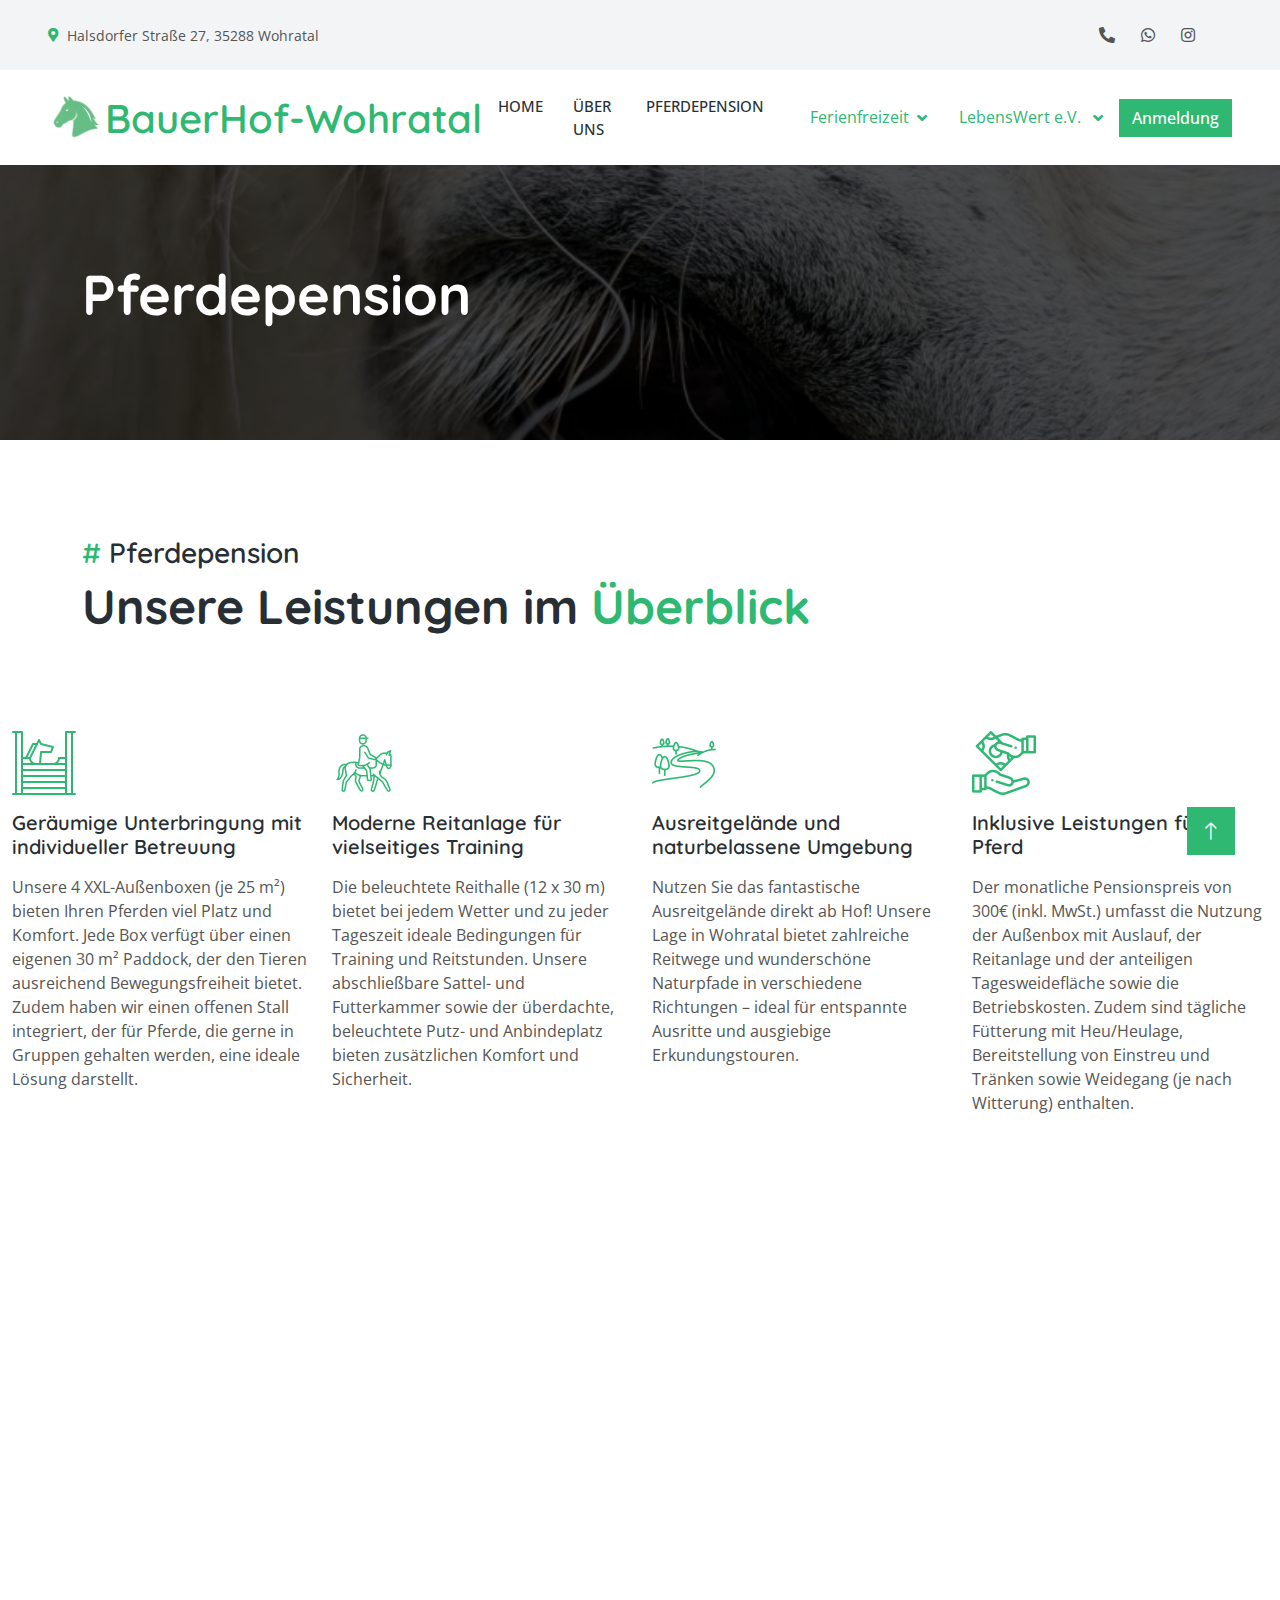
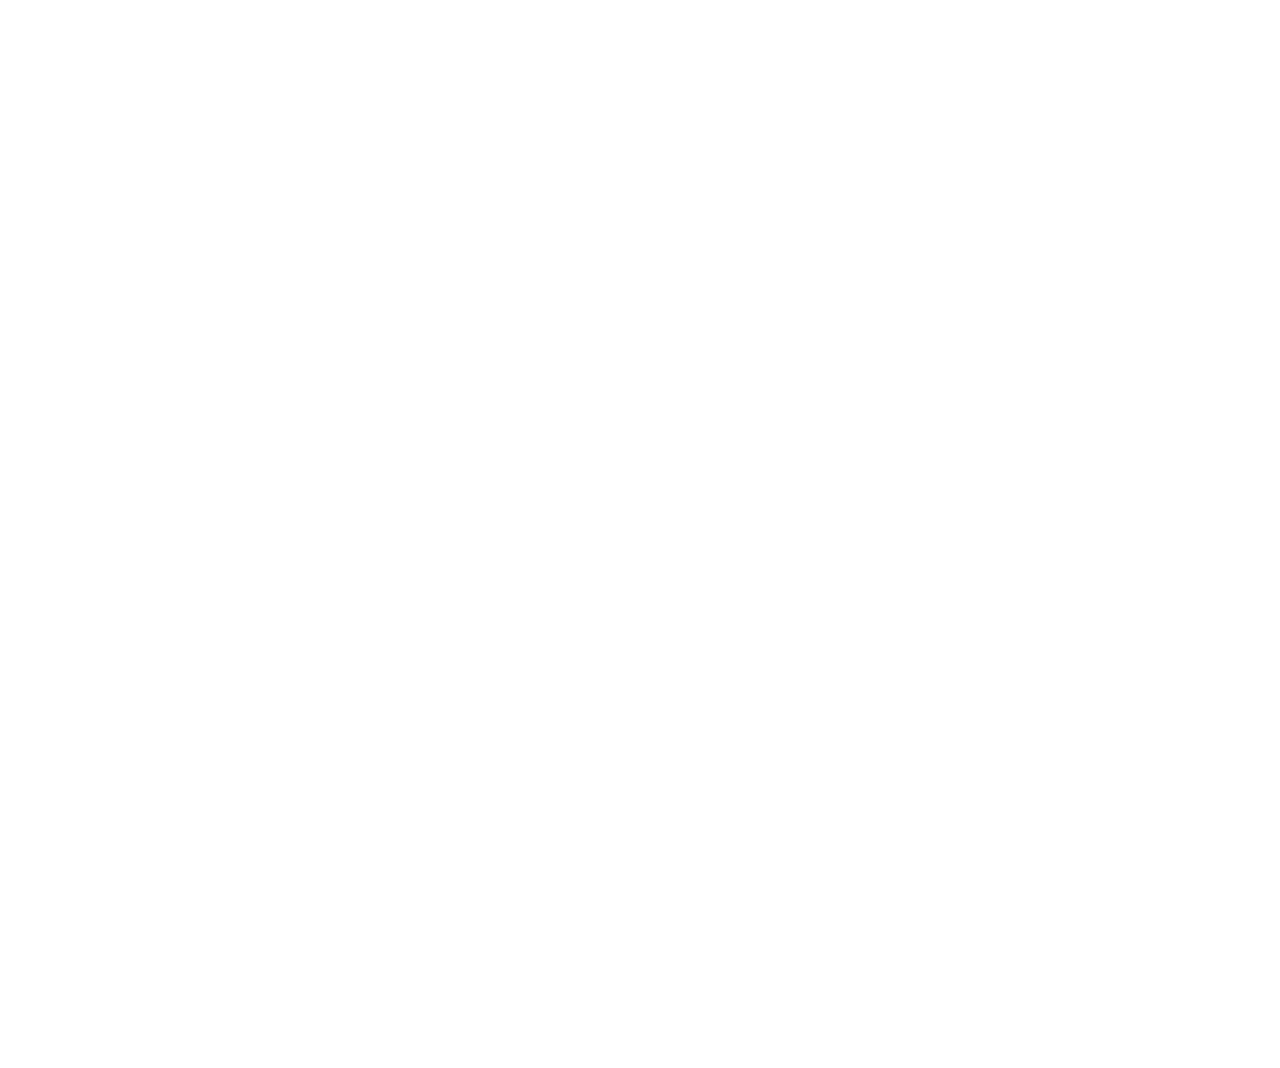
<file: service.html>
<!DOCTYPE html>
<html lang="de">
  <head>
    <meta charset="utf-8" />
    <title>Pferdepension BauerHof Wohratal – Rundum Betreuung für Dein Pferd bei Marburg</title>

    <!-- Google tag (gtag.js) -->
    <script async src="https://www.googletagmanager.com/gtag/js?id=G-LDKXE473HZ"></script>
    <script>
      window.dataLayer = window.dataLayer || [];
      function gtag(){dataLayer.push(arguments);}
      gtag('js', new Date());

      gtag('config', 'G-LDKXE473HZ');
    </script>

<meta content="width=device-width, initial-scale=1.0" name="viewport" />
<meta name="keywords" content="Pferdepension, Ferienfreizeit, BauerHof Wohratal, Marburg, Hessen, Urlaub auf dem Bauernhof, Tierschutz, Pferdepflege">
<meta content="Die Pferdepension BauerHof Wohratal bei Marburg in Hessen bietet Deinem Pferd umfassende Betreuung, artgerechte 
Haltung und individuelle Pflege in familiärer Atmosphäre." name="description" />



<meta name="robots" content="index, follow">
<meta name="language" content="German">
<meta name="author" content="Shirin">
<meta name="contact" content="gabybauer112@t-online.de">
<!-- Sinvolles ende -->
<meta name="revisit-after" content="10"> <!--wann bot wiederkehrt-->



<!--OG Graph Unternehmen -->
<meta property="og:type" content="business.business">
<meta property="og:title" content="Pferdepension BauerHof Wohratal – Rundum Betreuung für Dein Pferd bei Marburg">
<meta property="og:url" content="https://bauerhof-wohratal.de">
<meta property="og:image" content="https://bauerhof-wohratal.de/img/kopf_Logo.png">
<meta property="og:image:type" content="image/png">
<meta property="og:image:width" content="1200">
<meta property="og:image:height" content="627">
<meta property="og:description" content="Die Pferdepension BauerHof Wohratal bei Marburg in Hessen bietet Deinem Pferd umfassende Betreuung, artgerechte 
Haltung und individuelle Pflege in familiärer Atmosphäre.">
<meta property="business:contact_data:street_address" content="Halsdorfer Straße">
<meta property="business:contact_data:locality" content="Wohratal">
<meta property="business:contact_data:region" content="Hessen">
<meta property="business:contact_data:postal_code" content="35288">
<meta property="business:contact_data:country_name" content="Germany">
<!--oggrap ende unternehmen-->

<!--twitter card start-->
<meta name="twitter:card" content="summary">
<meta name="twitter:site" content="@fellnasen_lebenswert">
<meta name="twitter:title" content="Pferdepension BauerHof Wohratal – Rundum Betreuung für Dein Pferd bei Marburg">
<meta name="twitter:description" content="Die Pferdepension BauerHof Wohratal bei Marburg in Hessen bietet Deinem Pferd umfassende Betreuung, artgerechte 
Haltung und individuelle Pflege in familiärer Atmosphäre.">
<meta name="twitter:image" content="https://bauerhof-wohratal.de/img/kopf_Logo.png">
<!--twitter card end-->


<script type="application/ld+json">
    {
       "@context": "http://schema.org/",
       "@type":"ProfessionalService",
       "name":"Pferdepension BauerHof Wohratal – Rundum Betreuung für Dein Pferd bei Marburg",
       "image":"https://bauerhof-wohratal.de/img/kopf_Logo.png",
       "@id":"https://bauerhof-wohratal.de/service.html",
       "url":"https://bauerhof-wohratal.de/service.html",
       "telephone":"+4964536489005",
       "priceRange":"$",
       "address": {
          "@type": "PostalAddress",
          "streetAddress":"Halsdorfer Straße 27",
          "addressLocality":"Wohratal",
          "addressRegion":"Hessen",
          "postalCode":"35288",
          "addressCountry":"DE"
       },
       "openingHoursSpecification": [
           {
             "@type": "OpeningHoursSpecification",
            "dayOfWeek":[
                  "Monday"
              ],
             "opens":"09:00",
             "closes":"18:00"
          },
           {
             "@type": "OpeningHoursSpecification",
            "dayOfWeek":[
                  "Tuesday"
              ],
             "opens":"09:00",
             "closes":"18:00"
          },
           {
             "@type": "OpeningHoursSpecification",
            "dayOfWeek":[
                  "Wednesday"
              ],
             "opens":"09:00",
             "closes":"18:00"
          },
           {
             "@type": "OpeningHoursSpecification",
            "dayOfWeek":[
                  "Thursday"
              ],
             "opens":"09:00",
             "closes":"18:00"
          },
           {
             "@type": "OpeningHoursSpecification",
            "dayOfWeek":[
                  "Friday"
              ],
             "opens":"09:00",
             "closes":"18:00"
          },
           {
             "@type": "OpeningHoursSpecification",
            "dayOfWeek":[
                  "Saturday"
              ],
             "opens":"09:00",
             "closes":"18:00"
          },
           {
             "@type": "OpeningHoursSpecification",
            "dayOfWeek":[
                  "Sunday"
              ],
             "opens":"09:00",
             "closes":"18:00"
          }
       ]
    }
    </script>

    <!-- Favicon -->
    <link href="img/favicon.ico" rel="icon" />

    <!-- Google Web Fonts -->
    <link rel="preconnect" href="https://fonts.googleapis.com" />
    <link rel="preconnect" href="https://fonts.gstatic.com" crossorigin />
    <link
      href="https://fonts.googleapis.com/css2?family=Open+Sans:wght@400;500&family=Quicksand:wght@600;700&display=swap"
      rel="stylesheet"
    />

    <!-- Icon Font Stylesheet -->
    <link
      href="https://cdnjs.cloudflare.com/ajax/libs/font-awesome/5.10.0/css/all.min.css"
      rel="stylesheet"
    />
    <link
      href="https://cdn.jsdelivr.net/npm/bootstrap-icons@1.4.1/font/bootstrap-icons.css"
      rel="stylesheet"
    />

    <!-- Libraries Stylesheet -->
    <link href="lib/animate/animate.min.css" rel="stylesheet" />
    <link href="lib/lightbox/css/lightbox.min.css" rel="stylesheet" />
    <link href="lib/owlcarousel/assets/owl.carousel.min.css" rel="stylesheet" />

    <!-- Customized Bootstrap Stylesheet -->
    <link href="css/bootstrap.min.css" rel="stylesheet" />

    <!-- Template Stylesheet -->
    <link href="css/style.css" rel="stylesheet" />
  </head>

  <body>
    <!-- Spinner Start --
    <div
      id="spinner"
      class="show bg-white position-fixed translate-middle w-100 vh-100 top-50 start-50 d-flex align-items-center justify-content-center"
    >
      <div
        class="spinner-border text-primary"
        style="width: 3rem; height: 3rem"
        role="status"
      >
        <span class="sr-only">Loading...</span>
      </div>
    </div>
    <!-- Spinner End -->

    <!-- Topbar Start -->
    <div class="container-fluid bg-light p-0 wow fadeIn" data-wow-delay="0.1s">
      <div class="row gx-0 d-none d-lg-flex">
        <div class="col-lg-7 px-5 text-start">
          <div class="h-100 d-inline-flex align-items-center py-3 me-4">
            <small class="fa fa-map-marker-alt text-primary me-2"></small>
            <small>Halsdorfer Straße 27, 35288 Wohratal</small>
          </div>
        </div>
        <div class="col-lg-5 px-5 text-end">
          <div class="h-100 d-inline-flex align-items-center py-3 me-4">
            <a class="btn btn-social" href="tel:+4964536489005">
              <i class="fas fa-phone-alt"></i>
            </a>
            <a class="btn btn-social" href="https://wa.me/+491628262660" target="_blank">
              <i class="fab fa-whatsapp"></i>
            </a>
            <a class="btn btn-social" href="https://www.instagram.com/fellnasen_lebenswert" target="_blank">
              <i class="fab fa-instagram"></i>
            </a>
          </div>
        </div>
      </div>
    </div>
    <!-- Topbar End -->

    <!-- Navbar Start -->
    <nav
      class="navbar navbar-expand-lg bg-white navbar-light sticky-top py-lg-0 px-4 px-lg-5 wow fadeIn navbar-fixed-top"
      data-wow-delay="0.1s"
    >
      <a href="index.html" class="navbar-brand p-0">
        <picture>
          <source srcset="img/Pferdekopf_Logo.avif" type="image/avif">
          <source srcset="img/Pferdekopf_Logo.webp" type="image/webp">
          <img class="img-fluid me-3" src="img/Pferdekopf_Logo.png" alt="Logo des Bauernhofs Wohratal mit grünem Pferdekopf">
        </picture>
        <h1 class="m-0 text-primary">BauerHof-Wohratal</h1>
      </a>
      <button
        type="button"
        class="navbar-toggler"
        data-bs-toggle="collapse"
        data-bs-target="#navbarCollapse"
      >
        <span class="navbar-toggler-icon"></span>
      </button>
      <div class="collapse navbar-collapse py-4 py-lg-0" id="navbarCollapse">
        <div class="navbar-nav ms-auto">
          <a href="index.html" class="nav-item nav-link">Home</a>
          <a href="about.html" class="nav-item nav-link">Über uns</a>
          <a href="service.html" class="nav-item nav-link">Pferdepension</a>
        </div>
        <div class="nav-item dropdown">
          <a href="service.html" 
          class="nav-link dropdown-toggle active"
          data-bs-toggle="dropdown"
          >Ferienfreizeit</a>
          <div class="dropdown-menu rounded-0 rounded-bottom m-0">
            <a href="404.html" class="dropdown-item">Überblick</a>
            <a href="animal.html" class="dropdown-item">Galerie</a>
            <a href="visiting.html" class="dropdown-item">So geht’s los</a>
          </div>
        </div>
        <div class="nav-item dropdown">
          <a href="#" class="nav-link dropdown-toggle active" data-bs-toggle="dropdown">
            LebensWert e.V.
          </a>
          <div class="dropdown-menu rounded-0 rounded-bottom m-0">
            <a href="verein.html" class="dropdown-item">Unser Verein</a>
            <a href="hilfe.html" class="dropdown-item">Wie kann ich helfen?</a>
            <a href="testimonial.html" class="dropdown-item">Unsere Rentner</a>
            <a href="membership.html" class="dropdown-item">Regenbogenbrücke</a>
          </div>
        </div>
      </div>
      <a href="Anmeldeformular_BauerHof.pdf" class="btn btn-primary" target="_blank">
        Anmeldung
      </a>
    </div>
  </nav>
    <!-- Navbar End -->

    <!-- Page Header Start -->
    <div
      class="container-fluid header-bg py-5 mb-5 wow fadeIn"
      data-wow-delay="0.1s"
    >
      <div class="container py-5">
        <h1 class="display-4 text-white mb-3 animated slideInDown">Pferdepension</h1>
        
      </div>
    </div>
    <!-- Page Header End -->

    <!-- Service Start -->
    <div class="container-xxl py-5">
      <div class="container">
        <div class="row g-5 mb-5 wow fadeInUp" data-wow-delay="0.1s">
          <div class="col-12">
            <h3><span class="text-primary me-2">#</span>Pferdepension</h3>
            <h1 class="display-5 mb-0">Unsere Leistungen im <span class="text-primary">Überblick</span></h1>
          </div>
          <div class="col-lg-6">
            </div>
          </div>
        </div>
        <div class="row gy-5 gx-4">
          <div
            class="col-lg-3 col-md-4 col-sm-6 wow fadeInUp"
            data-wow-delay="0.1s"
          >
          <picture>
            <source srcset="img/icon/icon-2.avif" type="image/avif">
            <source srcset="img/icon/icon-2.webp" type="image/webp">
            <img loading="lazy" class="img-fluid mb-3" src="img/icon/icon-2.png" alt="Grünes Icon mit Symbol eines Pferdestalls, Bauernhof Wohratal bei Marburg">
          </picture>
            <h5 class="mb-3">Geräumige Unterbringung mit individueller Betreuung</h5>
            <span
              >Unsere 4 XXL-Außenboxen (je 25 m²) bieten Ihren Pferden viel Platz und Komfort. Jede Box verfügt über einen eigenen 30 m² Paddock, 
              der den Tieren ausreichend Bewegungsfreiheit bietet. Zudem haben wir einen offenen Stall integriert, der für Pferde, die gerne in Gruppen 
              gehalten werden, eine ideale Lösung darstellt.</span
            >
          </div>
          <div
            class="col-lg-3 col-md-4 col-sm-6 wow fadeInUp"
            data-wow-delay="0.3s"
          >
          <picture>
            <source srcset="img/icon/icon-3.avif" type="image/avif">
            <source srcset="img/icon/icon-3.webp" type="image/webp">
            <img loading="lazy" class="img-fluid mb-3" src="img/icon/icon-3.png" alt="Grünes Icon mit Symbol eines Reiters auf einem Pferd, Bauernhof Wohratal bei Marburg">
          </picture>
            <h5 class="mb-3">Moderne Reitanlage für vielseitiges Training</h5>
            <span
              >Die beleuchtete Reithalle (12 x 30 m) bietet bei jedem Wetter und zu jeder Tageszeit ideale Bedingungen für Training und Reitstunden. 
              Unsere abschließbare Sattel- und Futterkammer sowie der überdachte, beleuchtete Putz- und Anbindeplatz bieten zusätzlichen Komfort und Sicherheit.</span
            >
          </div>
          <div
            class="col-lg-3 col-md-4 col-sm-6 wow fadeInUp"
            data-wow-delay="0.5s"
          >
          <picture>
            <source srcset="img/icon/icon-4.avif" type="image/avif">
            <source srcset="img/icon/icon-4.webp" type="image/webp">
            <img loading="lazy" class="img-fluid mb-3" src="img/icon/icon-4.png" alt="Grünes Icon mit Symbol eines malerischen Ausreitgeländes, Bauernhof Wohratal bei Marburg">
          </picture>
            <h5 class="mb-3">Ausreitgelände und naturbelassene Umgebung</h5>
            <span
              >Nutzen Sie das fantastische Ausreitgelände direkt ab Hof! Unsere Lage in Wohratal bietet zahlreiche Reitwege und wunderschöne Naturpfade in 
              verschiedene Richtungen – ideal für entspannte Ausritte und ausgiebige Erkundungstouren.</span
            >
          </div>
          <div
            class="col-lg-3 col-md-4 col-sm-6 wow fadeInUp"
            data-wow-delay="0.7s"
          >
          <picture>
            <source srcset="img/icon/icon-5.avif" type="image/avif">
            <source srcset="img/icon/icon-5.webp" type="image/webp">
            <img loading="lazy" class="img-fluid mb-3" src="img/icon/icon-5.png" alt="Grünes Icon mit Symbol von zwei Händen, die sich einen Geldschein übergeben, symbolisiert Transaktionen">
          </picture>
            <h5 class="mb-3">Inklusive Leistungen für Ihr Pferd</h5>
            <span
              >Der monatliche Pensionspreis von 300€ (inkl. MwSt.) umfasst die Nutzung der Außenbox mit Auslauf, der Reitanlage und der anteiligen Tagesweidefläche 
              sowie die Betriebskosten. Zudem sind tägliche Fütterung mit Heu/Heulage, Bereitstellung von Einstreu und Tränken sowie Weidegang (je nach Witterung) 
              enthalten.</span
            >
          </div>
          </div>
        </div>
      </div>
    </div>
    <!-- Service End -->
    <div class="container-xxl py-5">
      <div class="container">
        <div
          class="row g-5 mb-5 align-items-end wow fadeInUp"
          data-wow-delay="0.1s"
        >
          <div class="col-12">
            <h1 class="display-5 mb-0">
              Mache Dir einen <span class="text-primary">Eindruck</span> und überzeuge Dich selbst!
            </h1>
          </div>
        </div>
        <div class="row g-4">
          <div class="col-lg-4 col-md-6 wow fadeInUp" data-wow-delay="0.1s">
            <div class="row g-4">
              <div class="col-12">
                <a
                  class="animal-item"
                  href="img/stallgasse.png"
                  data-lightbox="animal"
                >
                  <div class="position-relative">
                    <picture>
                      <source srcset="img/stallgasse.avif" type="image/avif">
                      <source srcset="img/stallgasse.webp" type="image/webp">
                      <img loading="lazy" class="img-fluid" src="img/stallgasse.png" alt="Stallgasse des Bauernhofs Wohratal mit Pferdeboxen und ländlicher Atmosphäre">
                    </picture>
                    <div class="animal-text p-4">
                      <p class="text-white small text-uppercase mb-0">Stallgasse</p>
                    </div>
                  </div>
                </a>
              </div>
              <div class="col-12">
                <a
                  class="animal-item"
                  href="img/paddocks.png"
                  data-lightbox="animal"
                >
                  <div class="position-relative">
                    <picture>
                      <source srcset="img/paddocks.avif" type="image/avif">
                      <source srcset="img/paddocks.webp" type="image/webp">
                      <img loading="lazy" class="img-fluid" src="img/paddocks.png" alt="Zwei Pferde stehen in den großzügigen Außenpaddocks auf dem Bauernhof Wohratal">
                    </picture>
                    <div class="animal-text p-4">
                      <p class="text-white small text-uppercase mb-0">Paddocks</p>
                    </div>
                  </div>
                </a>
              </div>
            </div>
          </div>
          <div class="col-lg-4 col-md-6 wow fadeInUp" data-wow-delay="0.3s">
            <div class="row g-4">
              <div class="col-12">
                <a
                  class="animal-item"
                  href="img/halle.png"
                  data-lightbox="animal"
                >
                  <div class="position-relative">
                    <picture>
                      <source srcset="img/halle.avif" type="image/avif">
                      <source srcset="img/halle.webp" type="image/webp">
                      <img loading="lazy" class="img-fluid" src="img/halle.png" alt="Reithalle des Bauernhofs Wohratal für Pferdetraining und Reitunterricht">
                    </picture>
                    <div class="animal-text p-4">
                      <p class="text-white small text-uppercase mb-0">Reithalle</p>
                    </div>
                  </div>
                </a>
              </div>
              <div class="col-12">
                <a
                  class="animal-item"
                  href="img/sattelkammer.png"
                  data-lightbox="animal"
                >
                  <div class="position-relative">
                    <picture>
                      <source srcset="img/sattelkammer.avif" type="image/avif">
                      <source srcset="img/sattelkammer.webp" type="image/webp">
                      <img loading="lazy" class="img-fluid" src="img/sattelkammer.png" alt="Innenansicht der Sattelkammer des Bauernhofs Wohratal mit Sätteln und Reitausrüstung ordentlich verstaut">
                    </picture>
                    <div class="animal-text p-4">
                      <p class="text-white small text-uppercase mb-0">Sattelkammer</p>
                    </div>
                  </div>
                </a>
              </div>
            </div>
          </div>
          <div class="col-lg-4 col-md-6 wow fadeInUp" data-wow-delay="0.5s">
            <div class="row g-4">
              <div class="col-12">
                <a
                  class="animal-item"
                  href="img/weide.png"
                  data-lightbox="animal"
                >
                  <div class="position-relative">
                    <picture>
                      <source srcset="img/weide.avif" type="image/avif">
                      <source srcset="img/weide.webp" type="image/webp">
                      <img loading="lazy" class="img-fluid" src="img/weide.png" alt="Große Tagesweide des Bauernhofs Wohratal mit frischem, grünem Gras und viel Platz für Pferde">
                    </picture>
                    <div class="animal-text p-4">
                      <p class="text-white small text-uppercase mb-0">Tagesweide</p>
                    </div>
                  </div>
                </a>
              </div>
              <div class="col-12">
                <a
                  class="animal-item"
                  href="img/stübchen.png"
                  data-lightbox="animal"
                >
                  <div class="position-relative">
                    <picture>
                      <source srcset="img/stübchen.avif" type="image/avif">
                      <source srcset="img/stübchen.webp" type="image/webp">
                      <img loading="lazy" class="img-fluid" src="img/stübchen.png" alt="Außenansicht des gemütlichen Reiterstübchens auf dem Bauernhof Wohratal, ideal zum Ausruhen und Zusammensitzen">
                    </picture>
                    <div class="animal-text p-4">
                      <p class="text-white small text-uppercase mb-0">Reiterstübchen</p>
                    </div>
                  </div>
                </a>
              </div>
            </div>
          </div>
        </div>
      </div>
    </div>

    <!-- Footer Start -->
    <div class="container-fluid footer bg-dark text-light mt-5 pt-5 wow fadeIn" data-wow-delay="0.1s">
      <div class="container py-5">
        <div class="row g-5">
    
          <!-- Map ganz vorne -->
          <div class="col-lg-3 col-md-6">
            <h5 class="text-light mb-4">Hier findest du uns</h5>
            <div class="map-responsive" style="width: 100%; height: 200px;">
              <iframe src="https://www.google.com/maps/embed?pb=!1m18!1m12!1m3!1d2514.7787292539274!2d8.944061076938322!3d50.927810052878094!2m3!1
              f0!2f0!3f0!3m2!1i1024!2i768!4f13.1!3m3!1m2!1s0x47bc83f3ce50ec25%3A0x2b2e07aa548b09d0!2sHalsdorfer%20Str.%2027%2C%2035288%20Wohratal!
              5e0!3m2!1sde!2sde!4v1744218615274!5m2!1sde!2sde" 
                width="100%"
                height="200"
                style="border:0;"
                allowfullscreen=""
                loading="lazy"
                referrerpolicy="no-referrer-when-downgrade">
              </iframe>
            </div>
          </div>
    
          <!-- Kontakt -->
          <div class="col-lg-3 col-md-6">
            <h5 class="text-light mb-4">Kontakt</h5>
            <p class="mb-2">
              <i class="me-0"></i>Geschäftsleitung: Gabriela Bauer
            </p>
            <p class="mb-2">
              <i class="fa fa-map-marker-alt me-3"></i>Halsdorfer Str. 27, 35288 Wohratal
            </p>
            <p class="mb-2">
              <i class="fa fa-phone-alt me-3"></i>06453-6489005 | 0162 8262660
            </p>
            <p class="mb-2">
              <i class="fa fa-envelope me-3"></i>gabybauer112@t-online.de
            </p>
          
            <!-- Buttons unter dem Kontakt -->
            <div class="d-flex pt-3">
              <a class="btn btn-outline-light btn-social me-2" href="tel:+4964536489005">
                <i class="fas fa-phone-alt"></i>
              </a>
              <a class="btn btn-outline-light btn-social me-2" href="https://wa.me/+491628262660" target="_blank">
                <i class="fab fa-whatsapp"></i>
              </a>
              <a class="btn btn-outline-light btn-social me-2" href="mailto:gabybauer112@t-online.de">
                <i class="fa fa-envelope"></i>
              </a>
              <a class="btn btn-outline-light btn-social me-2" href="https://www.instagram.com/fellnasen_lebenswert" target="_blank">
                <i class="fab fa-instagram"></i>
              </a>
            </div>
          </div>
          
          
          <!-- Quick Links -->
          <div class="col-lg-3 col-md-6">
            <h5 class="text-light mb-4">Kurzlinks</h5>
            <a class="btn btn-link" href="/impressum.html">Impressum</a>
            <a class="btn btn-link" href="/datenschutz.html">Datenschutzerklärung</a>
            <a class="btn btn-link" href="/cookies.html">Cookie-Richtlinie</a>
          </div>
          
    
          <!-- Anmeldung -->
          <div class="col-lg-3 col-md-6">
            <h5 class="text-light mb-4">Interesse geweckt?</h5>
            <p>Melde Dich direkt für unsere Ferienfreizeit an!</p>
            <div class="position-relative mx-auto" style="max-width: 400px;">
              <a href="Anmeldeformular_BauerHof.pdf" class="btn btn-primary" target="_blank">
                Anmeldung
              </a>
            </div>
          </div>
        </div>
      </div>
      <div class="container">
        <div class="copyright">
          <div class="row">
            <div class="col-md-6 text-center text-md-start mb-3 mb-md-0">
              &copy; <a class="border-bottom" href="#">BauerHof-Wohratal</a>, alle Rechte vorbehalten.
              <br>
              <small style="font-size: 0.8em; color: #999;">
                Icons von <a href="https://www.flaticon.com/authors" target="_blank" rel="noopener">Nikita Golubev, Vectoricons, Freepik, </a> via 
                <a href="https://www.flaticon.com/" target="_blank" rel="noopener">Flaticon</a>
              </small>
            </div>
            <div class="col-md-6 text-center text-md-end">
              Designed by <a class="border-bottom" href="https://shirin-bauer.de/">Shirin Bauer</a>
            </div>
          </div>
        </div>
      </div>
    </div>
    <!-- Footer End -->

    <!-- Back to Top -->
    <a href="#" class="btn btn-lg btn-primary btn-lg-square back-to-top"
      ><i class="bi bi-arrow-up"></i
    ></a>

    <!-- JavaScript Libraries -->
    <script src="https://code.jquery.com/jquery-3.4.1.min.js"></script>
    <script src="https://cdn.jsdelivr.net/npm/bootstrap@5.0.0/dist/js/bootstrap.bundle.min.js"></script>
    <script src="lib/wow/wow.min.js"></script>
    <script src="lib/easing/easing.min.js"></script>
    <script src="lib/waypoints/waypoints.min.js"></script>
    <script src="lib/counterup/counterup.min.js"></script>
    <script src="lib/owlcarousel/owl.carousel.min.js"></script>
    <script src="lib/lightbox/js/lightbox.min.js"></script>

    <!-- Template Javascript -->
    <script src="js/main.js"></script>
  </body>
</html>
</file>
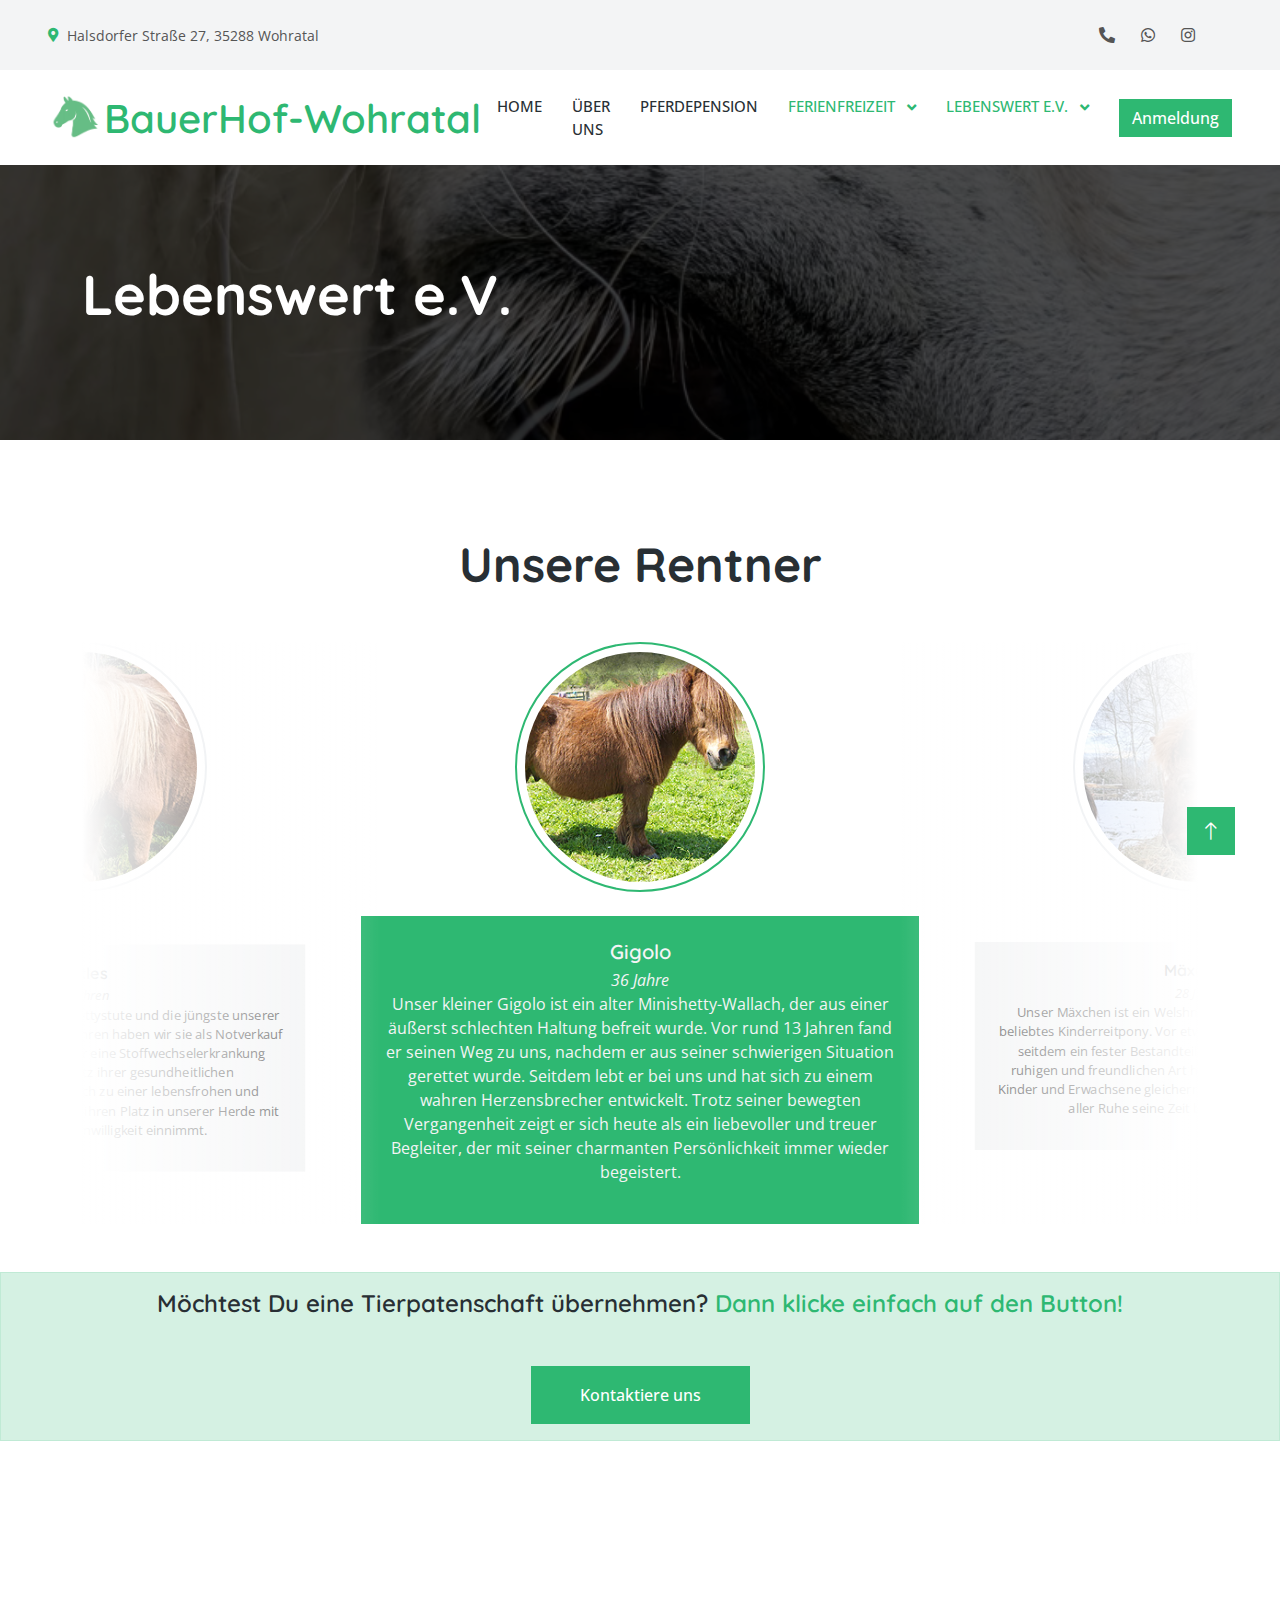
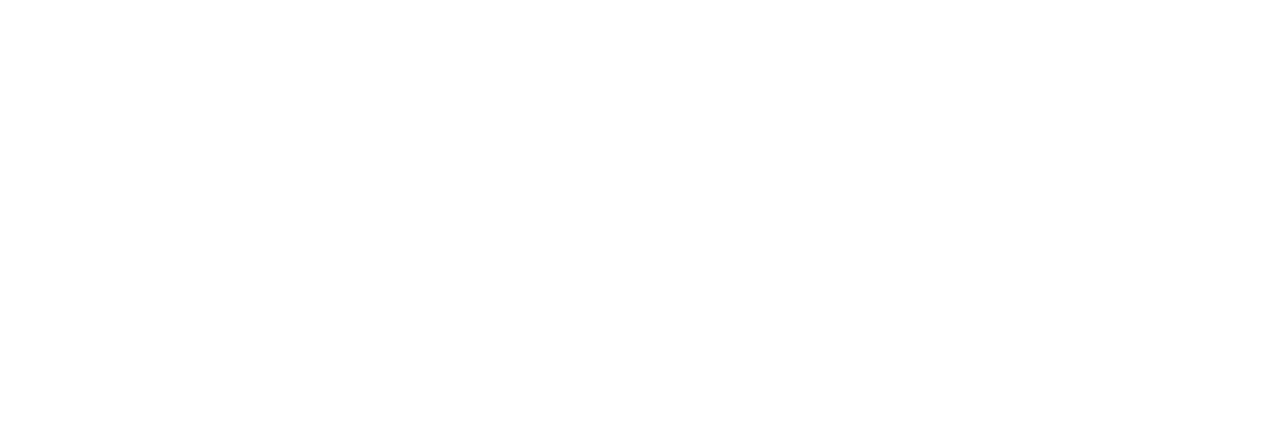
<file: testimonial.html>
<!DOCTYPE html>
<html lang="de">
  <head>
    <meta charset="utf-8" />
    <title>Unsere Rentnerpferde – Ruhestand für Pferde in Wohratal bei Marburg</title>

    <!-- Google tag (gtag.js) -->
    <script async src="https://www.googletagmanager.com/gtag/js?id=G-LDKXE473HZ"></script>
    <script>
      window.dataLayer = window.dataLayer || [];
      function gtag(){dataLayer.push(arguments);}
      gtag('js', new Date());

      gtag('config', 'G-LDKXE473HZ');
    </script>

    <meta content="width=device-width, initial-scale=1.0" name="viewport" />
    <meta name="keywords" content="Pferdepension, Ferienfreizeit, BauerHof Wohratal, Marburg, Hessen, Urlaub auf dem Bauernhof, Tierschutz, Pferdepflege">
<meta content="Lebenswert e.V. schenkt ehemaligen Arbeitspferden in Wohratal bei Marburg einen würdevollen Ruhestand. Erfahre, wie 
unsere Rentnerpferde ein liebevolles Zuhause finden." name="description" />



<meta name="robots" content="index, follow">
<meta name="language" content="German">
<meta name="author" content="Shirin">
<meta name="contact" content="gabybauer112@t-online.de">
<!-- Sinvolles ende -->
<meta name="revisit-after" content="10"> <!--wann bot wiederkehrt-->



<!--OG Graph Unternehmen -->
<meta property="og:type" content="business.business">
<meta property="og:title" content="Unsere Rentnerpferde – Ruhestand für Pferde in Wohratal bei Marburg">
<meta property="og:url" content="https://bauerhof-wohratal.de">
<meta property="og:image" content="https://bauerhof-wohratal.de/img/kopf_Logo.png">
<meta property="og:image:type" content="image/png">
<meta property="og:image:width" content="1200">
<meta property="og:image:height" content="627">
<meta property="og:description" content="Lebenswert e.V. schenkt ehemaligen Arbeitspferden in Wohratal bei Marburg einen würdevollen Ruhestand. Erfahre, wie 
unsere Rentnerpferde ein liebevolles Zuhause finden.">
<meta property="business:contact_data:street_address" content="Halsdorfer Straße">
<meta property="business:contact_data:locality" content="Wohratal">
<meta property="business:contact_data:region" content="Hessen">
<meta property="business:contact_data:postal_code" content="35288">
<meta property="business:contact_data:country_name" content="Germany">
<!--oggrap ende unternehmen-->

<!--twitter card start-->
<meta name="twitter:card" content="summary">
<meta name="twitter:site" content="@fellnasen_lebenswert">
<meta name="twitter:title" content="Unsere Rentnerpferde – Ruhestand für Pferde in Wohratal bei Marburg">
<meta name="twitter:description" content="Lebenswert e.V. schenkt ehemaligen Arbeitspferden in Wohratal bei Marburg einen würdevollen Ruhestand. Erfahre, wie 
unsere Rentnerpferde ein liebevolles Zuhause finden.">
<meta name="twitter:image" content="https://bauerhof-wohratal.de/img/kopf_Logo.png">
<!--twitter card end-->


<script type="application/ld+json">
    {
       "@context": "http://schema.org/",
       "@type":"ProfessionalService",
       "name":"Unsere Rentnerpferde – Ruhestand für Pferde in Wohratal bei Marburg",
       "image":"https://bauerhof-wohratal.de/img/kopf_Logo.png",
       "@id":"https://bauerhof-wohratal.de/testimonial.html",
       "url":"https://bauerhof-wohratal.de/testimonial.html",
       "telephone":"+4964536489005",
       "priceRange":"$",
       "address": {
          "@type": "PostalAddress",
          "streetAddress":"Halsdorfer Straße 27",
          "addressLocality":"Wohratal",
          "addressRegion":"Hessen",
          "postalCode":"35288",
          "addressCountry":"DE"
       },
       "openingHoursSpecification": [
           {
             "@type": "OpeningHoursSpecification",
            "dayOfWeek":[
                  "Monday"
              ],
             "opens":"09:00",
             "closes":"18:00"
          },
           {
             "@type": "OpeningHoursSpecification",
            "dayOfWeek":[
                  "Tuesday"
              ],
             "opens":"09:00",
             "closes":"18:00"
          },
           {
             "@type": "OpeningHoursSpecification",
            "dayOfWeek":[
                  "Wednesday"
              ],
             "opens":"09:00",
             "closes":"18:00"
          },
           {
             "@type": "OpeningHoursSpecification",
            "dayOfWeek":[
                  "Thursday"
              ],
             "opens":"09:00",
             "closes":"18:00"
          },
           {
             "@type": "OpeningHoursSpecification",
            "dayOfWeek":[
                  "Friday"
              ],
             "opens":"09:00",
             "closes":"18:00"
          },
           {
             "@type": "OpeningHoursSpecification",
            "dayOfWeek":[
                  "Saturday"
              ],
             "opens":"09:00",
             "closes":"18:00"
          },
           {
             "@type": "OpeningHoursSpecification",
            "dayOfWeek":[
                  "Sunday"
              ],
             "opens":"09:00",
             "closes":"18:00"
          }
       ]
    }
    </script>

    <!-- Favicon -->
    <link href="img/favicon.ico" rel="icon" />

    <!-- Google Web Fonts -->
    <link rel="preconnect" href="https://fonts.googleapis.com" />
    <link rel="preconnect" href="https://fonts.gstatic.com" crossorigin />
    <link
      href="https://fonts.googleapis.com/css2?family=Open+Sans:wght@400;500&family=Quicksand:wght@600;700&display=swap"
      rel="stylesheet"
    />

    <!-- Icon Font Stylesheet -->
    <link
      href="https://cdnjs.cloudflare.com/ajax/libs/font-awesome/5.10.0/css/all.min.css"
      rel="stylesheet"
    />
    <link
      href="https://cdn.jsdelivr.net/npm/bootstrap-icons@1.4.1/font/bootstrap-icons.css"
      rel="stylesheet"
    />

    <!-- Libraries Stylesheet -->
    <link href="lib/animate/animate.min.css" rel="stylesheet" />
    <link href="lib/lightbox/css/lightbox.min.css" rel="stylesheet" />
    <link href="lib/owlcarousel/assets/owl.carousel.min.css" rel="stylesheet" />

    <!-- Customized Bootstrap Stylesheet -->
    <link href="css/bootstrap.min.css" rel="stylesheet" />

    <!-- Template Stylesheet -->
    <link href="css/style.css" rel="stylesheet" />
  </head>

  <body>
    <!-- Spinner Start --
    <div
      id="spinner"
      class="show bg-white position-fixed translate-middle w-100 vh-100 top-50 start-50 d-flex align-items-center justify-content-center"
    >
      <div
        class="spinner-border text-primary"
        style="width: 3rem; height: 3rem"
        role="status"
      >
        <span class="sr-only">Loading...</span>
      </div>
    </div>
    <!-- Spinner End -->

    <!-- Topbar Start -->
    <div class="container-fluid bg-light p-0 wow fadeIn" data-wow-delay="0.1s">
      <div class="row gx-0 d-none d-lg-flex">
        <div class="col-lg-7 px-5 text-start">
          <div class="h-100 d-inline-flex align-items-center py-3 me-4">
            <small class="fa fa-map-marker-alt text-primary me-2"></small>
            <small>Halsdorfer Straße 27, 35288 Wohratal</small>
          </div>
        </div>
        <div class="col-lg-5 px-5 text-end">
          <div class="h-100 d-inline-flex align-items-center py-3 me-4">
            <a class="btn btn-social" href="tel:+4964536489005">
              <i class="fas fa-phone-alt"></i>
            </a>
            <a class="btn btn-social" href="https://wa.me/+491628262660" target="_blank">
              <i class="fab fa-whatsapp"></i>
            </a>
            <a class="btn btn-social" href="https://www.instagram.com/fellnasen_lebenswert" target="_blank">
              <i class="fab fa-instagram"></i>
            </a>
          </div>
        </div>
      </div>
    </div>
    <!-- Topbar End -->

    <!-- Navbar Start -->
    <nav 
  class="navbar navbar-expand-lg bg-white navbar-light sticky-top py-lg-0 px-4 px-lg-5 wow fadeIn navbar-fixed-top"
  data-wow-delay="0.1s"
>
  <a href="index.html" class="navbar-brand p-0">
    <picture>
      <source srcset="img/Pferdekopf_Logo.avif" type="image/avif">
      <source srcset="img/Pferdekopf_Logo.webp" type="image/webp">
      <img class="img-fluid me-3" src="img/Pferdekopf_Logo.png" alt="Logo des Bauernhofs Wohratal mit grünem Pferdekopf">
    </picture>
    <h1 class="m-0 text-primary">BauerHof-Wohratal</h1>
  </a>
  <button
    type="button"
    class="navbar-toggler"
    data-bs-toggle="collapse"
    data-bs-target="#navbarCollapse"
  >
    <span class="navbar-toggler-icon"></span>
  </button>
  <div class="collapse navbar-collapse py-4 py-lg-0" id="navbarCollapse">
    <div class="navbar-nav ms-auto">
      <a href="index.html" class="nav-item nav-link">Home</a>
      <a href="about.html" class="nav-item nav-link">Über uns</a>
      <a href="service.html" class="nav-item nav-link">Pferdepension</a>

      <!-- Dropdown Ferienfreizeit -->
      <div class="nav-item dropdown">
        <a href="service.html" class="nav-link dropdown-toggle active" data-bs-toggle="dropdown">
          Ferienfreizeit
        </a>
        <div class="dropdown-menu rounded-0 rounded-bottom m-0">
          <a href="404.html" class="dropdown-item">Überblick</a>
          <a href="animal.html" class="dropdown-item">Galerie</a>
          <a href="visiting.html" class="dropdown-item">So geht’s los</a>
        </div>
      </div> <!-- 👈 Das hat vorher gefehlt -->

      <!-- Dropdown LebensWert e.V. -->
      <div class="nav-item dropdown">
        <a href="#" class="nav-link dropdown-toggle active" data-bs-toggle="dropdown">
          LebensWert e.V.
        </a>
        <div class="dropdown-menu rounded-0 rounded-bottom m-0">
          <a href="verein.html" class="dropdown-item">Unser Verein</a>
          <a href="hilfe.html" class="dropdown-item">Wie kann ich helfen?</a>
          <a href="testimonial.html" class="dropdown-item">Unsere Rentner</a>
          <a href="membership.html" class="dropdown-item">Regenbogenbrücke</a>
        </div>
      </div>
    </div>
    <a href="Anmeldeformular_BauerHof.pdf" class="btn btn-primary" target="_blank">
      Anmeldung
    </a>
  </div>
</nav>
    <!-- Navbar End -->

    <!-- Page Header Start -->
    <div
      class="container-fluid header-bg py-5 mb-5 wow fadeIn"
      data-wow-delay="0.1s"
    >
      <div class="container py-5">
        <h1 class="display-4 text-white mb-3 animated slideInDown">
          Lebenswert e.V.
        </h1>
      </div>
    </div>
    <!-- Page Header End -->

    <!-- Testimonial Start -->
    <div class="container-xxl py-5">
      <div class="container">
        <h1
          class="display-5 text-center mb-5 wow fadeInUp"
          data-wow-delay="0.1s"
        >
          Unsere Rentner
        </h1>
        <div
          class="owl-carousel testimonial-carousel wow fadeInUp"
          data-wow-delay="0.1s">
          <div class="testimonial-item text-center">
            <picture>
              <source srcset="img/gigolo.avif" type="image/avif">
              <source srcset="img/gigolo.webp" type="image/webp">
              <img loading="lazy" class="img-fluid rounded-circle border border-2 p-2 mx-auto mb-4" src="img/gigolo.png" alt="Älteres Minishetty auf der grünen Wiese des Bauernhofs Wohratal" 
              style="width: 250px; height: 250px">
            </picture>
            <div class="testimonial-text rounded text-center p-4">
              <h5 class="mb-1">Gigolo</h5>
              <span class="fst-italic">36 Jahre</span>
              <p>
                Unser kleiner Gigolo ist ein alter Minishetty-Wallach, der aus einer äußerst schlechten Haltung befreit wurde. 
                Vor rund 13 Jahren fand er seinen Weg zu uns, nachdem er aus seiner schwierigen Situation gerettet wurde. Seitdem lebt er bei 
                uns und hat sich zu einem wahren Herzensbrecher entwickelt. Trotz seiner bewegten Vergangenheit zeigt er sich heute als ein 
                liebevoller und treuer Begleiter, der mit seiner charmanten Persönlichkeit immer wieder begeistert.
              </p>
            </div>
          </div>
          <div class="testimonial-item text-center">
            <picture>
              <source srcset="img/mäxchen.avif" type="image/avif">
              <source srcset="img/mäxchen.webp" type="image/webp">
              <img loading="lazy" class="img-fluid rounded-circle border border-2 p-2 mx-auto mb-4" src="img/mäxchen.png" alt="Älteres Pony frisst Heu im Schnee auf dem Bauernhof Wohratal während des Winterwetter" 
              style="width: 250px; height: 250px">
            </picture>
            <div class="testimonial-text rounded text-center p-4">
              <h5 class="mb-1">Mäxchen</h5>
              <span class="fst-italic">28 Jahre</span>
              <p>
                Unser Mäxchen ist ein Welshmix-Wallach und war früher ein beliebtes Kinderreitpony. Vor etwa 18 Jahren kam er zu uns, 
                wo er seitdem ein fester Bestandteil unserer Familie ist. Mit seiner ruhigen und freundlichen Art hat er sich als treuer Partner 
                für Kinder und Erwachsene gleichermaßen bewährt und genießt es, in aller Ruhe seine Zeit bei uns zu verbringen.
              </p>
            </div>
          </div>
          <div class="testimonial-item text-center">
            <picture>
              <source srcset="img/relax.avif" type="image/avif">
              <source srcset="img/relax.webp" type="image/webp">
              <img loading="lazy" class="img-fluid rounded-circle border border-2 p-2 mx-auto mb-4" src="img/relax.png" alt="Freches altes Welshpony schaut neugierig über den Zaun und kommt fast an die Kamera auf dem Bauernhof Wohratal" 
              style="width: 250px; height: 250px">
            </picture>
            <div class="testimonial-text rounded text-center p-4">
              <h5 class="mb-1">Relax</h5>
              <span class="fst-italic">26 Jahre</span>
              <p>
                Unser verrückter Relax ist ein Welshmix-Wallach und ehemaliges Kinderreitpony. Seit etwa 11 Jahren lebt er bei uns. Mit seiner 
                frechen und neugierigen Art sorgt er immer wieder für Unterhaltung und weiß genau, wie er die Aufmerksamkeit auf sich zieht. 
                Trotz seiner kleinen Scherze ist er ein liebenswerter Charakter und ein treuer Begleiter, der nie langweilig wird.
              </p>
            </div>
          </div>
          <div class="testimonial-item text-center">
            <picture>
              <source srcset="img/smokey.avif" type="image/avif">
              <source srcset="img/smokey.webp" type="image/webp">
              <img loading="lazy" class="img-fluid rounded-circle border border-2 p-2 mx-auto mb-4" src="img/smokey.png" alt="Altes Pony mit besonderer Fellfarbe trabt freudig über die Koppel des Bauernhofs Wohratal" 
              style="width: 250px; height: 250px">
            </picture>
            <div class="testimonial-text rounded text-center p-4">
              <h5 class="mb-1">Smokey</h5>
              <span class="fst-italic">32 Jahre</span>
              <p>
                Unser Smokey ist ein Shettymix-Wallach und ehemaliges Kinderreitpony. Vor etwa 8 Jahren haben wir ihn als Notverkauf zu uns auf 
                den Hof genommen. Smoky ist ein eher schüchterner Kerl, der sich mit der Zeit immer mehr öffnet. Trotz seiner zurückhaltenden 
                Art ist er ein sehr sanfter und liebevoller Begleiter, der viel Geduld und einfühlsame Menschen schätzt.
              </p>
            </div>
          </div>
          <div class="testimonial-item text-center">
            <picture>
              <source srcset="img/turtles.avif" type="image/avif">
              <source srcset="img/turtles.webp" type="image/webp">
              <img loading="lazy" class="img-fluid rounded-circle border border-2 p-2 mx-auto mb-4" src="img/turtles.png" alt="Minishettystute, trotz Krankheit, schaut fröhlich in die Kamera auf dem Bauernhof Wohratal" 
              style="width: 250px; height: 250px">
            </picture>
            <div class="testimonial-text rounded text-center p-4">
              <h5 class="mb-1">Turtles</h5>
              <span class="fst-italic">16 Jahren</span>
              <p>
               Die kleine Turtles ist eine Minishettystute und die jüngste unserer Gnadenbrotpferde. Vor etwa 7 Jahren haben wir sie als 
               Notverkauf übernommen, nachdem bei ihr eine Stoffwechselerkrankung diagnostiziert wurde. Trotz ihrer gesundheitlichen 
               Herausforderungen hat sie sich zu einer lebensfrohen und neugierigen Stute entwickelt, die ihren Platz in unserer Herde mit 
               viel Charme und Eigenwilligkeit einnimmt.
              </p>
            </div>
          </div>
        </div>
      </div>
    </div>
    <div class="alert alert-primary text-center" role="alert">
      <h4>Möchtest Du eine Tierpatenschaft übernehmen? <span class="text-primary">Dann klicke einfach auf den Button!</span></h4>
      <br>
      <a class="btn btn-primary py-3 px-5 mt-3" href="contact.html">Kontaktiere uns</a>
    </div>
    <!-- Testimonial End -->

    <!-- Footer Start -->
    <div class="container-fluid footer bg-dark text-light mt-5 pt-5 wow fadeIn" data-wow-delay="0.1s">
      <div class="container py-5">
        <div class="row g-5">
    
          <!-- Map ganz vorne -->
          <div class="col-lg-3 col-md-6">
            <h5 class="text-light mb-4">Hier findest du uns</h5>
            <div class="map-responsive" style="width: 100%; height: 200px;">
              <iframe src="https://www.google.com/maps/embed?pb=!1m18!1m12!1m3!1d2514.7787292539274!2d8.944061076938322!3d50.927810052878094!2m3!1
              f0!2f0!3f0!3m2!1i1024!2i768!4f13.1!3m3!1m2!1s0x47bc83f3ce50ec25%3A0x2b2e07aa548b09d0!2sHalsdorfer%20Str.%2027%2C%2035288%20Wohratal!
              5e0!3m2!1sde!2sde!4v1744218615274!5m2!1sde!2sde" 
                width="100%"
                height="200"
                style="border:0;"
                allowfullscreen=""
                loading="lazy"
                referrerpolicy="no-referrer-when-downgrade">
              </iframe>
            </div>
          </div>
    
          <!-- Kontakt -->
          <div class="col-lg-3 col-md-6">
            <h5 class="text-light mb-4">Kontakt</h5>
            <p class="mb-2">
              <i class="me-0"></i>Geschäftsleitung: Gabriela Bauer
            </p>
            <p class="mb-2">
              <i class="fa fa-map-marker-alt me-3"></i>Halsdorfer Str. 27, 35288 Wohratal
            </p>
            <p class="mb-2">
              <i class="fa fa-phone-alt me-3"></i>06453-6489005 | 0162 8262660
            </p>
            <p class="mb-2">
              <i class="fa fa-envelope me-3"></i>gabybauer112@t-online.de
            </p>
          
            <!-- Buttons unter dem Kontakt -->
            <div class="d-flex pt-3">
              <a class="btn btn-outline-light btn-social me-2" href="tel:+4964536489005">
                <i class="fas fa-phone-alt"></i>
              </a>
              <a class="btn btn-outline-light btn-social me-2" href="https://wa.me/+491628262660" target="_blank">
                <i class="fab fa-whatsapp"></i>
              </a>
              <a class="btn btn-outline-light btn-social me-2" href="mailto:gabybauer112@t-online.de">
                <i class="fa fa-envelope"></i>
              </a>
              <a class="btn btn-outline-light btn-social me-2" href="https://www.instagram.com/fellnasen_lebenswert" target="_blank">
                <i class="fab fa-instagram"></i>
              </a>
            </div>
          </div>
          
          
          <!-- Quick Links -->
          <div class="col-lg-3 col-md-6">
            <h5 class="text-light mb-4">Kurzlinks</h5>
            <a class="btn btn-link" href="/impressum.html">Impressum</a>
            <a class="btn btn-link" href="/datenschutz.html">Datenschutzerklärung</a>
            <a class="btn btn-link" href="/cookies.html">Cookie-Richtlinie</a>
          </div>
          
    
          <!-- Anmeldung -->
          <div class="col-lg-3 col-md-6">
            <h5 class="text-light mb-4">Interesse geweckt?</h5>
            <p>Melde Dich direkt für unsere Ferienfreizeit an!</p>
            <div class="position-relative mx-auto" style="max-width: 400px;">
              <a href="Anmeldeformular_BauerHof.pdf" class="btn btn-primary" target="_blank">
                Anmeldung
              </a>
            </div>
          </div>
        </div>
      </div>
      <div class="container">
        <div class="copyright">
          <div class="row">
            <div class="col-md-6 text-center text-md-start mb-3 mb-md-0">
              &copy; <a class="border-bottom" href="#">BauerHof-Wohratal</a>, alle Rechte vorbehalten.
              <br>
              <small style="font-size: 0.8em; color: #999;">
                Icons von <a href="https://www.flaticon.com/authors" target="_blank" rel="noopener">Nikita Golubev, Vectoricons, Freepik, </a> via 
                <a href="https://www.flaticon.com/" target="_blank" rel="noopener">Flaticon</a>
              </small>
            </div>
            <div class="col-md-6 text-center text-md-end">
              Designed by <a class="border-bottom" href="https://shirin-bauer.de/">Shirin Bauer</a>
            </div>
          </div>
        </div>
      </div>
    </div>
    <!-- Footer End -->

    <!-- Back to Top -->
    <a href="#" class="btn btn-lg btn-primary btn-lg-square back-to-top"
      ><i class="bi bi-arrow-up"></i
    ></a>

    <!-- JavaScript Libraries -->
    <script src="https://code.jquery.com/jquery-3.4.1.min.js"></script>
    <script src="https://cdn.jsdelivr.net/npm/bootstrap@5.0.0/dist/js/bootstrap.bundle.min.js"></script>
    <script src="lib/wow/wow.min.js"></script>
    <script src="lib/easing/easing.min.js"></script>
    <script src="lib/waypoints/waypoints.min.js"></script>
    <script src="lib/counterup/counterup.min.js"></script>
    <script src="lib/owlcarousel/owl.carousel.min.js"></script>
    <script src="lib/lightbox/js/lightbox.min.js"></script>

    <!-- Template Javascript -->
    <script src="js/main.js"></script>
  </body>
</html>
</file>
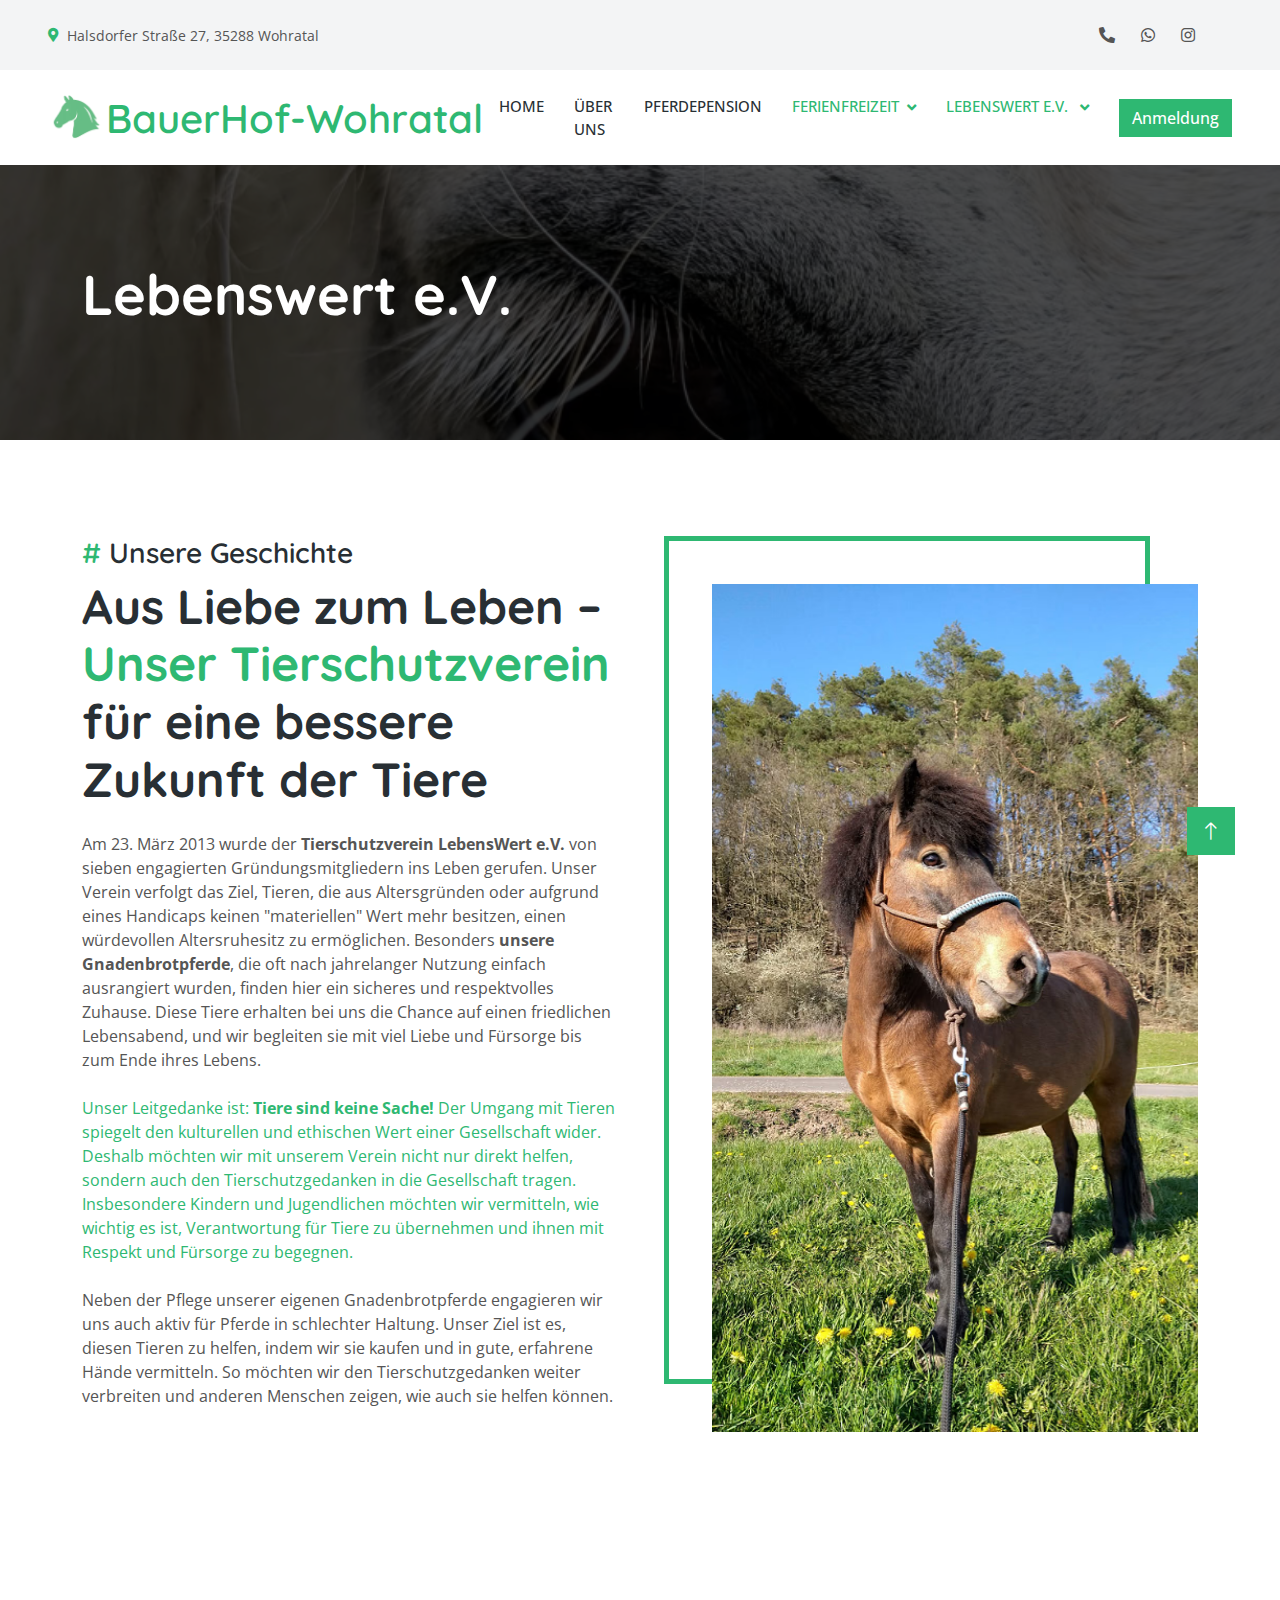
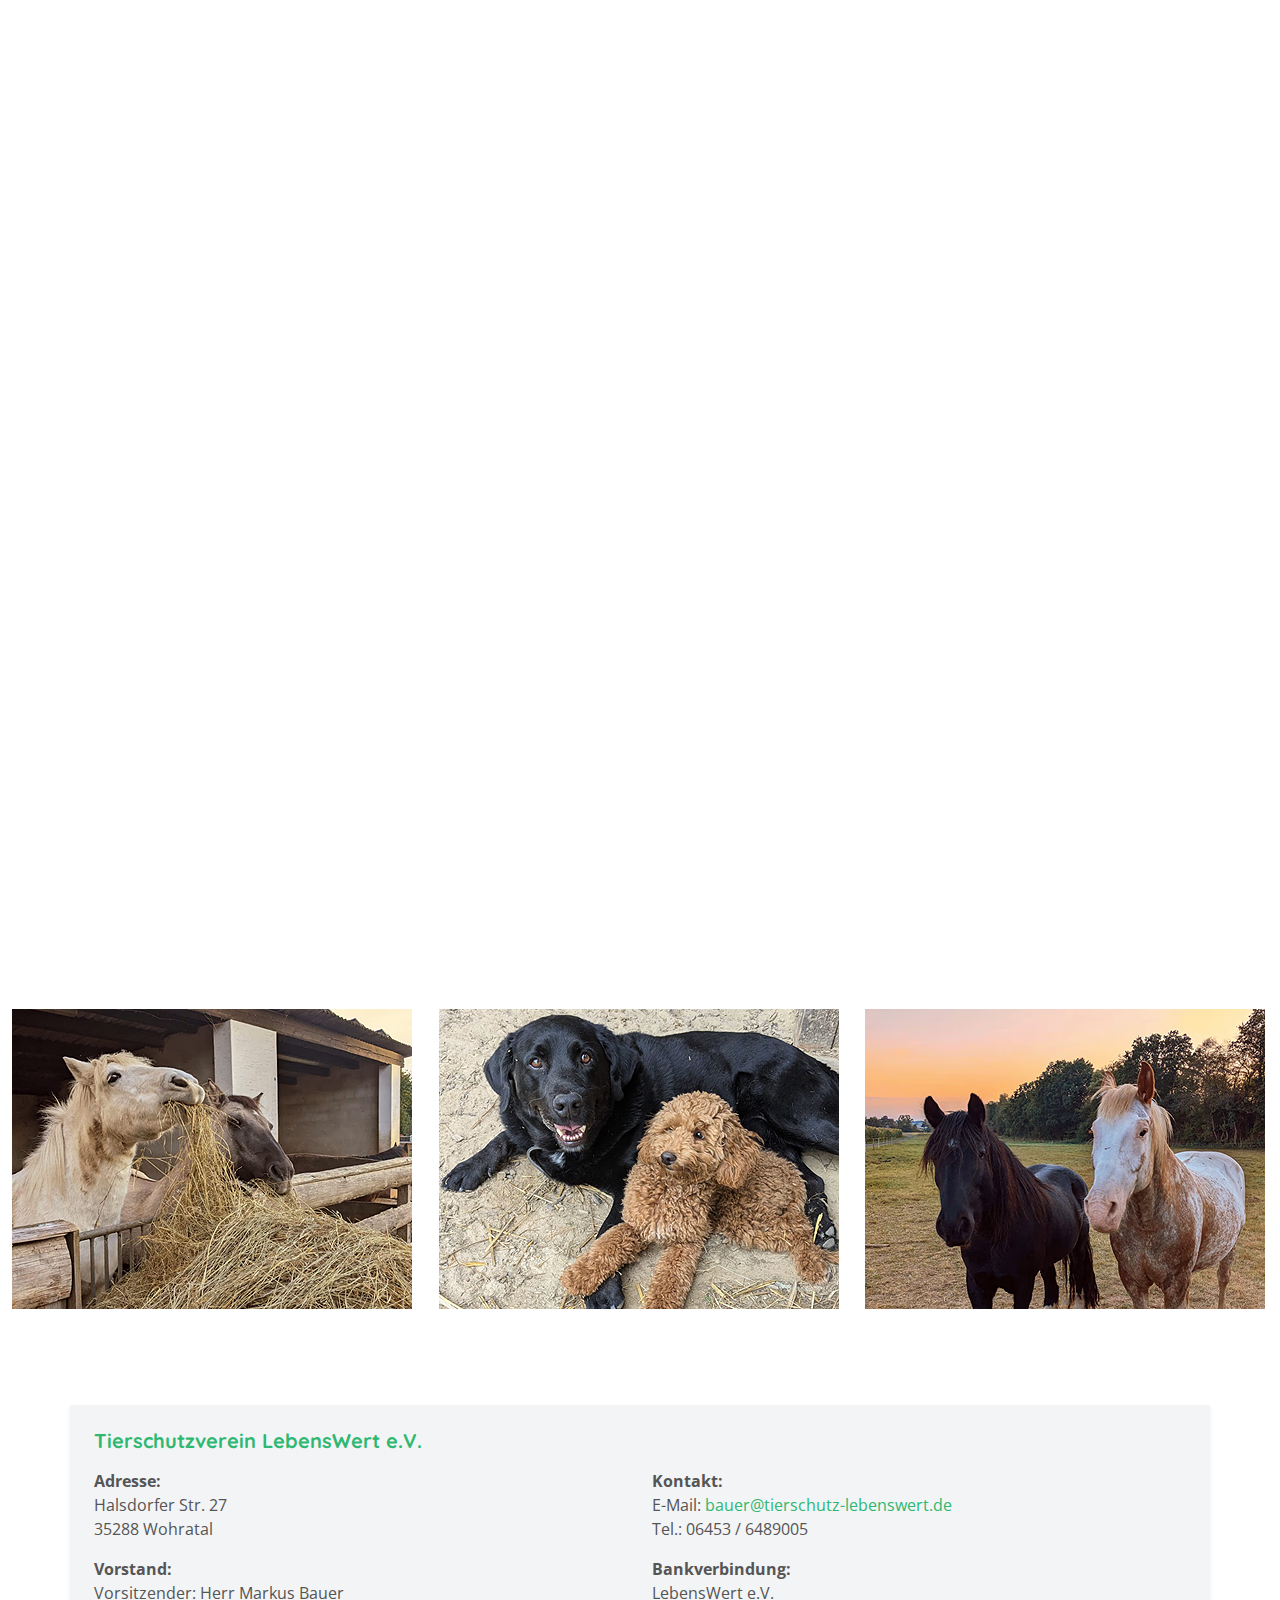
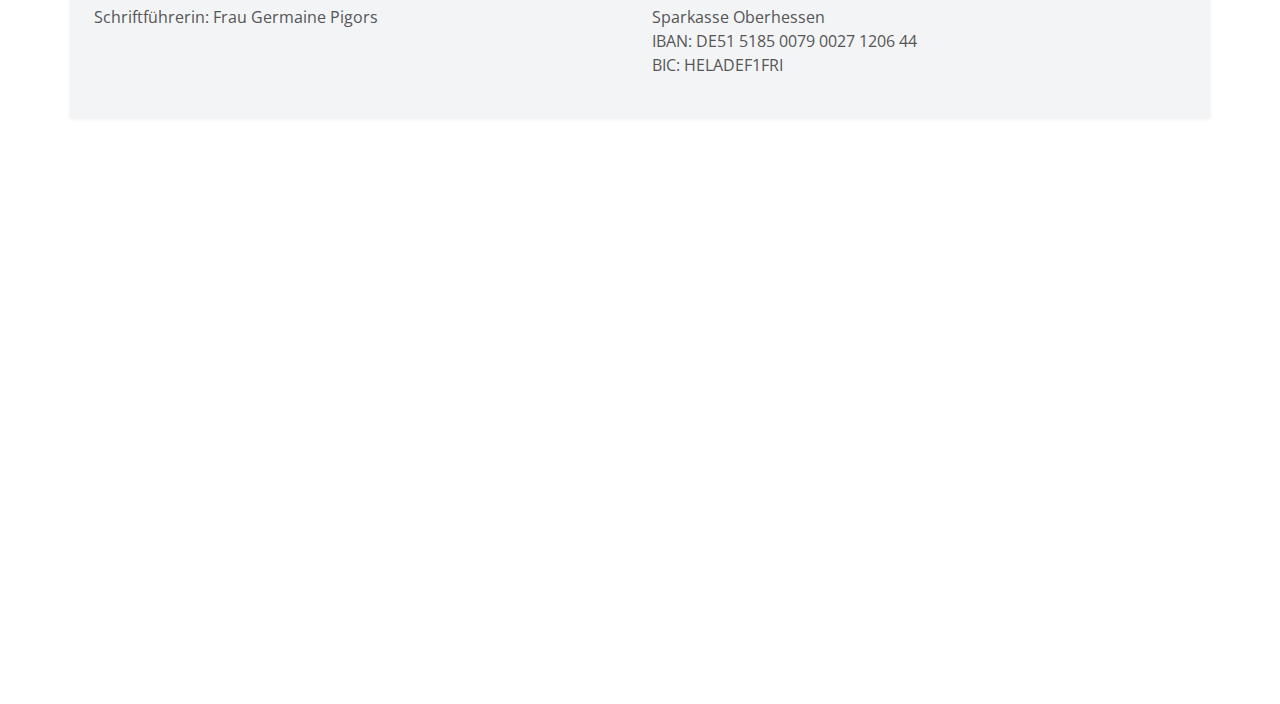
<file: verein.html>
<!DOCTYPE html>
<html lang="de">
  <head>
    <meta charset="utf-8" />
    <title>Lebenswert e.V. – Für Tier, Mensch & Natur in Wohratal bei Marburg</title>

    <!-- Google tag (gtag.js) -->
    <script async src="https://www.googletagmanager.com/gtag/js?id=G-LDKXE473HZ"></script>
    <script>
      window.dataLayer = window.dataLayer || [];
      function gtag(){dataLayer.push(arguments);}
      gtag('js', new Date());

      gtag('config', 'G-LDKXE473HZ');
    </script>

    <meta content="width=device-width, initial-scale=1.0" name="viewport" />
    <meta name="keywords" content="Pferdepension, Ferienfreizeit, BauerHof Wohratal, Marburg, Hessen, Urlaub auf dem Bauernhof, Tierschutz, Pferdepflege">
<meta content="Lerne Lebenswert e.V. kennen – unser Verein in Wohratal bei Marburg setzt sich für Tiere, Natur und ein starkes 
Miteinander ein. Gemeinsam für eine lebenswerte Zukunft in Hessen." name="description" />



<meta name="robots" content="index, follow">
<meta name="language" content="German">
<meta name="author" content="Shirin">
<meta name="contact" content="gabybauer112@t-online.de">
<!-- Sinvolles ende -->
<meta name="revisit-after" content="10"> <!--wann bot wiederkehrt-->



<!--OG Graph Unternehmen -->
<meta property="og:type" content="business.business">
<meta property="og:title" content="Lebenswert e.V. – Für Tier, Mensch & Natur in Wohratal bei Marburg">
<meta property="og:url" content="https://bauerhof-wohratal.de">
<meta property="og:image" content="https://bauerhof-wohratal.de/img/kopf_Logo.png">
<meta property="og:image:type" content="image/png">
<meta property="og:image:width" content="1200">
<meta property="og:image:height" content="627">
<meta property="og:description" content="Lerne Lebenswert e.V. kennen – unser Verein in Wohratal bei Marburg setzt sich für Tiere, Natur und ein starkes 
Miteinander ein. Gemeinsam für eine lebenswerte Zukunft in Hessen.">
<meta property="business:contact_data:street_address" content="Halsdorfer Straße">
<meta property="business:contact_data:locality" content="Wohratal">
<meta property="business:contact_data:region" content="Hessen">
<meta property="business:contact_data:postal_code" content="35288">
<meta property="business:contact_data:country_name" content="Germany">
<!--oggrap ende unternehmen-->

<!--twitter card start-->
<meta name="twitter:card" content="summary">
<meta name="twitter:site" content="@fellnasen_lebenswert">
<meta name="twitter:title" content="Lebenswert e.V. – Für Tier, Mensch & Natur in Wohratal bei Marburg">
<meta name="twitter:description" content="Lerne Lebenswert e.V. kennen – unser Verein in Wohratal bei Marburg setzt sich für Tiere, Natur und ein starkes 
Miteinander ein. Gemeinsam für eine lebenswerte Zukunft in Hessen.">
<meta name="twitter:image" content="https://bauerhof-wohratal.de/img/kopf_Logo.png">
<!--twitter card end-->


<script type="application/ld+json">
    {
       "@context": "http://schema.org/",
       "@type":"ProfessionalService",
       "name":"Lebenswert e.V. – Für Tier, Mensch & Natur in Wohratal bei Marburg",
       "image":"https://bauerhof-wohratal.de/img/kopf_Logo.png",
       "@id":"https://bauerhof-wohratal.de/verein.html",
       "url":"https://bauerhof-wohratal.de/verein.html",
       "telephone":"+4964536489005",
       "priceRange":"$",
       "address": {
          "@type": "PostalAddress",
          "streetAddress":"Halsdorfer Straße 27",
          "addressLocality":"Wohratal",
          "addressRegion":"Hessen",
          "postalCode":"35288",
          "addressCountry":"DE"
       },
       "openingHoursSpecification": [
           {
             "@type": "OpeningHoursSpecification",
            "dayOfWeek":[
                  "Monday"
              ],
             "opens":"09:00",
             "closes":"18:00"
          },
           {
             "@type": "OpeningHoursSpecification",
            "dayOfWeek":[
                  "Tuesday"
              ],
             "opens":"09:00",
             "closes":"18:00"
          },
           {
             "@type": "OpeningHoursSpecification",
            "dayOfWeek":[
                  "Wednesday"
              ],
             "opens":"09:00",
             "closes":"18:00"
          },
           {
             "@type": "OpeningHoursSpecification",
            "dayOfWeek":[
                  "Thursday"
              ],
             "opens":"09:00",
             "closes":"18:00"
          },
           {
             "@type": "OpeningHoursSpecification",
            "dayOfWeek":[
                  "Friday"
              ],
             "opens":"09:00",
             "closes":"18:00"
          },
           {
             "@type": "OpeningHoursSpecification",
            "dayOfWeek":[
                  "Saturday"
              ],
             "opens":"09:00",
             "closes":"18:00"
          },
           {
             "@type": "OpeningHoursSpecification",
            "dayOfWeek":[
                  "Sunday"
              ],
             "opens":"09:00",
             "closes":"18:00"
          }
       ]
    }
    </script>

    <!-- Favicon -->
    <link href="img/favicon.ico" rel="icon" />

    <!-- Google Web Fonts -->
    <link rel="preconnect" href="https://fonts.googleapis.com" />
    <link rel="preconnect" href="https://fonts.gstatic.com" crossorigin />
    <link
      href="https://fonts.googleapis.com/css2?family=Open+Sans:wght@400;500&family=Quicksand:wght@600;700&display=swap"
      rel="stylesheet"
    />

    <!-- Icon Font Stylesheet -->
    <link
      href="https://cdnjs.cloudflare.com/ajax/libs/font-awesome/5.10.0/css/all.min.css"
      rel="stylesheet"
    />
    <link
      href="https://cdn.jsdelivr.net/npm/bootstrap-icons@1.4.1/font/bootstrap-icons.css"
      rel="stylesheet"
    />

    <!-- Libraries Stylesheet -->
    <link href="lib/animate/animate.min.css" rel="stylesheet" />
    <link href="lib/lightbox/css/lightbox.min.css" rel="stylesheet" />
    <link href="lib/owlcarousel/assets/owl.carousel.min.css" rel="stylesheet" />

    <!-- Customized Bootstrap Stylesheet -->
    <link href="css/bootstrap.min.css" rel="stylesheet" />

    <!-- Template Stylesheet -->
    <link href="css/style.css" rel="stylesheet" />
  </head>

  <body>
    <!-- Spinner Start --
    <div
      id="spinner"
      class="show bg-white position-fixed translate-middle w-100 vh-100 top-50 start-50 d-flex align-items-center justify-content-center"
    >
      <div
        class="spinner-border text-primary"
        style="width: 3rem; height: 3rem"
        role="status"
      >
        <span class="sr-only">Loading...</span>
      </div>
    </div>
    <!-- Spinner End -->

    <!-- Topbar Start -->
    <div class="container-fluid bg-light p-0 wow fadeIn" data-wow-delay="0.1s">
      <div class="row gx-0 d-none d-lg-flex">
        <div class="col-lg-7 px-5 text-start">
          <div class="h-100 d-inline-flex align-items-center py-3 me-4">
            <small class="fa fa-map-marker-alt text-primary me-2"></small>
            <small>Halsdorfer Straße 27, 35288 Wohratal</small>
          </div>
        </div>
        <div class="col-lg-5 px-5 text-end">
          <div class="h-100 d-inline-flex align-items-center py-3 me-4">
            <a class="btn btn-social" href="tel:+4964536489005">
              <i class="fas fa-phone-alt"></i>
            </a>
            <a class="btn btn-social" href="https://wa.me/+491628262660" target="_blank">
              <i class="fab fa-whatsapp"></i>
            </a>
            <a class="btn btn-social" href="https://www.instagram.com/fellnasen_lebenswert" target="_blank">
              <i class="fab fa-instagram"></i>
            </a>
          </div>
        </div>
      </div>
    </div>
    <!-- Topbar End -->

    <!-- Navbar Start -->
    <nav
      class="navbar navbar-expand-lg bg-white navbar-light sticky-top py-lg-0 px-4 px-lg-5 wow fadeIn navbar-fixed-top"
      data-wow-delay="0.1s"
    >
      <a href="index.html" class="navbar-brand p-0">
        <picture>
            <source srcset="img/Pferdekopf_Logo.avif" type="image/avif">
            <source srcset="img/Pferdekopf_Logo.webp" type="image/webp">
            <img class="img-fluid me-3" src="img/Pferdekopf_Logo.png" alt="Logo des Bauernhofs Wohratal mit grünem Pferdekopf">
          </picture>
        <h1 class="m-0 text-primary">BauerHof-Wohratal</h1>
      </a>
      <button
        type="button"
        class="navbar-toggler"
        data-bs-toggle="collapse"
        data-bs-target="#navbarCollapse"
      >
        <span class="navbar-toggler-icon"></span>
      </button>
      <div class="collapse navbar-collapse py-4 py-lg-0" id="navbarCollapse">
        <div class="navbar-nav ms-auto">
          <a href="index.html" class="nav-item nav-link">Home</a>
          <a href="about.html" class="nav-item nav-link">Über uns</a>
          <a href="service.html" class="nav-item nav-link">Pferdepension</a>
        <div class="nav-item dropdown">
          <a href="service.html" 
          class="nav-link dropdown-toggle active"
          data-bs-toggle="dropdown"
          >Ferienfreizeit</a>
          <div class="dropdown-menu rounded-0 rounded-bottom m-0">
            <a href="404.html" class="dropdown-item">Überblick</a>
            <a href="animal.html" class="dropdown-item">Galerie</a>
            <a href="visiting.html" class="dropdown-item">So geht’s los</a>
          </div>
        </div>
        <div class="nav-item dropdown">
            <a href="#" class="nav-link dropdown-toggle active" data-bs-toggle="dropdown">
              LebensWert e.V.
            </a>
            <div class="dropdown-menu rounded-0 rounded-bottom m-0">
              <a href="verein.html" class="dropdown-item">Unser Verein</a>
              <a href="hilfe.html" class="dropdown-item">Wie kann ich helfen?</a>
              <a href="testimonial.html" class="dropdown-item">Unsere Rentner</a>
              <a href="membership.html" class="dropdown-item">Regenbogenbrücke</a>
            </div>
          </div>
        </div>
        <a href="Anmeldeformular_BauerHof.pdf" class="btn btn-primary" target="_blank">
          Anmeldung
        </a>
      </div>
    </nav>
    <!-- Navbar End -->

    <!-- Page Header Start -->
    <div
      class="container-fluid header-bg py-5 mb-5 wow fadeIn"
      data-wow-delay="0.1s"
    >
      <div class="container py-5">
        <h1 class="display-4 text-white mb-3 animated slideInDown">Lebenswert e.V.</h1>
        
      </div>
    </div>
    <!-- Page Header End -->

    <!-- About Start -->
    <div class="container-xxl py-5">
      <div class="container">
        <div class="row g-5">
          <div class="col-lg-6 wow fadeInUp" data-wow-delay="0.1s">
            <h3><span class="text-primary me-2">#</span>Unsere Geschichte</h3>
            <h1 class="display-5 mb-4">
                Aus Liebe zum Leben – 
              <span class="text-primary">Unser Tierschutzverein</span> für eine bessere Zukunft der Tiere
            </h1>
            <p class="mb-4">Am 23. März 2013 wurde der <b>Tierschutzverein LebensWert e.V.</b> von sieben engagierten Gründungsmitgliedern ins Leben 
                gerufen. Unser Verein verfolgt das Ziel, Tieren, die aus Altersgründen oder aufgrund eines Handicaps keinen "materiellen" Wert 
                mehr besitzen, einen würdevollen Altersruhesitz zu ermöglichen. Besonders <b>unsere Gnadenbrotpferde</b>, die oft nach jahrelanger 
                Nutzung einfach ausrangiert wurden, finden hier ein sicheres und respektvolles Zuhause. Diese Tiere erhalten bei uns die Chance 
                auf einen friedlichen Lebensabend, und wir begleiten sie mit viel Liebe und Fürsorge bis zum Ende ihres Lebens.</p>
            <p class="mb-4 text-primary">Unser Leitgedanke ist: <b>Tiere sind keine Sache!</b> Der Umgang mit Tieren spiegelt den kulturellen und 
                ethischen Wert einer Gesellschaft wider. Deshalb möchten wir mit unserem Verein nicht nur direkt helfen, sondern auch den 
                Tierschutzgedanken in die Gesellschaft tragen. Insbesondere Kindern und Jugendlichen möchten wir vermitteln, wie wichtig es ist, 
                Verantwortung für Tiere zu übernehmen und ihnen mit Respekt und Fürsorge zu begegnen.</p>
            <p class="mb-4">Neben der Pflege unserer eigenen Gnadenbrotpferde engagieren wir uns auch aktiv für Pferde in schlechter Haltung. 
                Unser Ziel ist es, diesen Tieren zu helfen, indem wir sie kaufen und in gute, erfahrene Hände vermitteln. So möchten wir den 
                Tierschutzgedanken weiter verbreiten und anderen Menschen zeigen, wie auch sie helfen können.</p>     
          </div>
          <div class="col-lg-6 wow fadeInUp" data-wow-delay="0.5s">
            <div class="img-border">
                <picture>
                    <source srcset="img/souvlaki.avif" type="image/avif">
                    <source srcset="img/souvlaki.webp" type="image/webp">
                    <img class="img-fluid me-3" src="img/souvlaki.png" alt="Braunes Islandpferd auf einer grünen Wiese auf dem Bauernhof Wohratal, blickt direkt in die Kamera">
                  </picture>
            </div>
          </div>
        </div>
      </div>
    </div>
    <div
    class="container-xxl bg-primary visiting-hours my-5 py-5 wow fadeInUp"
    data-wow-delay="0.1s">
    <div class="container py-5">
      <div class="row g-5">
        <div class="col-md-6 wow fadeIn" data-wow-delay="0.3s">
          <h2 class="text-white me-2">Mit jedem Schritt, den wir für die Tiere gehen, schaffen wir eine bessere Zukunft für alle.</h2>
        </div>
      </div>
    </div>
  </div> 
  <div class="container-xxl py-5">
    <div class="container">
      <div class="row g-5 mb-5 align-items-end wow fadeInUp" data-wow-delay="0.1s">
        <div class="col-12">
          <h1 class="display-5 mb-3">
            <span class="text-primary">Mit Herz und Wissen</span> – Unsere Arbeit für junge Menschen und Tiere
          </h1>
          <p class="mb-2">
            Was unseren Verein besonders macht, ist unser Engagement für die Bildung junger Menschen. Bei uns sind Kinder herzlich 
            willkommen, um mehr über den Tierschutz zu erfahren. Wir bieten regelmäßig bunte Nachmittage an, bei denen die Kinder nicht nur 
            viel über Tiere lernen, sondern auch mit Überraschungen und Aktivitäten auf unserem Hof rechnen können. So legen wir die <b>Weichen 
            für eine bessere Zukunft</b>, in der Tiere mit Würde behandelt werden.
          </p>
          <p class="mb-2">
            Die Kosten für die Versorgung eines Gnadenbrotpferdes belaufen sich monatlich auf etwa 100 Euro. Diese Kosten decken <b>Futtermittel, 
            Stallung, Tierarzt, Hufschmied</b> und andere laufende Ausgaben. Als gemeinnütziger Verein finanzieren wir uns durch <b>Mitgliedsbeiträge, 
            Spenden und Tierpatenschaften</b>. Um eine Patenschaft interessant zu machen, laden wir unsere Paten regelmäßig zu einem geführten 
            Nachmittag auf unseren Hof ein, wo sie die Tiere kennenlernen und viel über unseren Verein erfahren können. 
          </p>
          <p class="mb-2">
            Tierschutz ist für uns eine <b>Herzensangelegenheit</b>. Wir freuen uns über jede Unterstützung, sei es durch Mitgliedschaft, Spenden oder 
            Patenschaften. Bei einer Geldspende über 200 Euro stellen wir Ihnen gerne eine <b>Zuwendungsbestätigung</b> für Ihre Steuererklärung aus. 
            Bei kleineren Beträgen gilt der Einzahlungsbeleg als Spendenquittung. Ihre Spenden werden ausschließlich für die Versorgung der Tiere 
            verwendet. 
          </p>
          <p class="mb-2"><b>Wir danken Dir herzlich für Deine Aufmerksamkeit und hoffen, dass auch Du uns und unsere Gnadenbrotpferde 
            unterstützen möchten.</b></p>
          <a class="btn btn-primary py-3 px-5 mt-3" href="contact.html">Kontaktiere uns</a>
        </div>
      </div>
    </div>
  </div>
  <div class="container-xxl py-5">
    <div class="row">
      <div class="col-sm-6 col-md-4">
        <div class="thumbnail">
            <picture>
                <source srcset="img/heu.avif" type="image/avif">
                <source srcset="img/heu.webp" type="image/webp">
                <img loading="lazy" src="img/heu.png" alt="Zwei neugierige Pferde stehlen Heu aus der Schubkarre auf dem Bauernhof Wohratal">
            </picture>
        </div>
      </div>
      <div class="col-sm-6 col-md-4">
        <div class="thumbnail">
            <picture>
                <source srcset="img/junior.avif" type="image/avif">
                <source srcset="img/junior.webp" type="image/webp">
                <img loading="lazy" src="img/junior.png" alt="Zwei Hofhunde, ein Pudel und ein schwarzer Labrador, liegen zusammen auf dem Bauernhof Wohratal">
            </picture>
        </div>
      </div>
      <div class="col-sm-6 col-md-4">
        <div class="thumbnail">
            <picture>
                <source srcset="img/dicken.avif" type="image/avif">
                <source srcset="img/dicken.webp" type="image/webp">
                <img loading="lazy" src="img/dicken.png" alt="Kaltblut und Tinker genießen den Sonnenuntergang auf der Weide des Bauernhofs Wohratal">
            </picture>
        </div>
      </div>
    </div>
  </div>
  <div class="container bg-light p-4 rounded shadow-sm mt-5">
    <h5 class="mb-3 text-primary"><b>Tierschutzverein LebensWert e.V.</b></h5>
    <div class="row">
      <div class="col-md-6 mb-3">
        <strong>Adresse:</strong><br>
        Halsdorfer Str. 27<br>
        35288 Wohratal
      </div>
      <div class="col-md-6 mb-3">
        <strong>Kontakt:</strong><br>
        E-Mail: <a href="mailto:bauer@tierschutz-lebenswert.de">bauer@tierschutz-lebenswert.de</a><br>
        Tel.: 06453 / 6489005
      </div>
      <div class="col-md-6 mb-3">
        <strong>Vorstand:</strong><br>
        Vorsitzender: Herr Markus Bauer<br>
        Schriftführerin: Frau Germaine Pigors
      </div>
      <div class="col-md-6 mb-3">
        <strong>Bankverbindung:</strong><br>
        LebensWert e.V.<br>
        Sparkasse Oberhessen<br>
        IBAN: <span class="text-monospace">DE51 5185 0079 0027 1206 44</span><br>
        BIC: HELADEF1FRI
      </div>
    </div>
  </div>
    
    
   

    <!-- Footer Start -->
    <div class="container-fluid footer bg-dark text-light mt-5 pt-5 wow fadeIn" data-wow-delay="0.1s">
        <div class="container py-5">
          <div class="row g-5">
      
            <!-- Map ganz vorne -->
            <div class="col-lg-3 col-md-6">
              <h5 class="text-light mb-4">Hier findest du uns</h5>
              <div class="map-responsive" style="width: 100%; height: 200px;">
                <iframe src="https://www.google.com/maps/embed?pb=!1m18!1m12!1m3!1d2514.7787292539274!2d8.944061076938322!3d50.927810052878094!2m3!1
                f0!2f0!3f0!3m2!1i1024!2i768!4f13.1!3m3!1m2!1s0x47bc83f3ce50ec25%3A0x2b2e07aa548b09d0!2sHalsdorfer%20Str.%2027%2C%2035288%20Wohratal!
                5e0!3m2!1sde!2sde!4v1744218615274!5m2!1sde!2sde" 
                  width="100%"
                  height="200"
                  style="border:0;"
                  allowfullscreen=""
                  loading="lazy"
                  referrerpolicy="no-referrer-when-downgrade">
                </iframe>
              </div>
            </div>
      
            <!-- Kontakt -->
            <div class="col-lg-3 col-md-6">
              <h5 class="text-light mb-4">Kontakt</h5>
              <p class="mb-2">
                <i class="me-0"></i>Geschäftsleitung: Gabriela Bauer
              </p>
              <p class="mb-2">
                <i class="fa fa-map-marker-alt me-3"></i>Halsdorfer Str. 27, 35288 Wohratal
              </p>
              <p class="mb-2">
                <i class="fa fa-phone-alt me-3"></i>06453-6489005 | 0162 8262660
              </p>
              <p class="mb-2">
                <i class="fa fa-envelope me-3"></i>gabybauer112@t-online.de
              </p>
            
              <!-- Buttons unter dem Kontakt -->
              <div class="d-flex pt-3">
                <a class="btn btn-outline-light btn-social me-2" href="tel:+4964536489005">
                  <i class="fas fa-phone-alt"></i>
                </a>
                <a class="btn btn-outline-light btn-social me-2" href="https://wa.me/+491628262660" target="_blank">
                  <i class="fab fa-whatsapp"></i>
                </a>
                <a class="btn btn-outline-light btn-social me-2" href="mailto:gabybauer112@t-online.de">
                  <i class="fa fa-envelope"></i>
                </a>
                <a class="btn btn-outline-light btn-social me-2" href="https://www.instagram.com/fellnasen_lebenswert" target="_blank">
                  <i class="fab fa-instagram"></i>
                </a>
              </div>
            </div>
            
            
            <!-- Quick Links -->
            <div class="col-lg-3 col-md-6">
              <h5 class="text-light mb-4">Kurzlinks</h5>
              <a class="btn btn-link" href="/impressum.html">Impressum</a>
              <a class="btn btn-link" href="/datenschutz.html">Datenschutzerklärung</a>
              <a class="btn btn-link" href="/cookies.html">Cookie-Richtlinie</a>
            </div>
            
      
            <!-- Anmeldung -->
            <div class="col-lg-3 col-md-6">
              <h5 class="text-light mb-4">Interesse geweckt?</h5>
              <p>Melde Dich direkt für unsere Ferienfreizeit an!</p>
              <div class="position-relative mx-auto" style="max-width: 400px;">
                <a href="Anmeldeformular_BauerHof.pdf" class="btn btn-primary" target="_blank">
                  Anmeldung
                </a>
              </div>
            </div>
          </div>
        </div>
        <div class="container">
          <div class="copyright">
            <div class="row">
              <div class="col-md-6 text-center text-md-start mb-3 mb-md-0">
                &copy; <a class="border-bottom" href="#">BauerHof-Wohratal</a>, alle Rechte vorbehalten.
                <br>
                <small style="font-size: 0.8em; color: #999;">
                  Icons von <a href="https://www.flaticon.com/authors" target="_blank" rel="noopener">Nikita Golubev, Vectoricons, Freepik, </a> via 
                  <a href="https://www.flaticon.com/" target="_blank" rel="noopener">Flaticon</a>
                </small>
              </div>
              <div class="col-md-6 text-center text-md-end">
                Designed by <a class="border-bottom" href="https://shirin-bauer.de/">Shirin Bauer</a>
              </div>
            </div>
          </div>
        </div>
      </div>
    <!-- Footer End -->

    <!-- Back to Top -->
    <a href="#" class="btn btn-lg btn-primary btn-lg-square back-to-top"
      ><i class="bi bi-arrow-up"></i
    ></a>

    <!-- JavaScript Libraries -->
    <script src="https://code.jquery.com/jquery-3.4.1.min.js"></script>
    <script src="https://cdn.jsdelivr.net/npm/bootstrap@5.0.0/dist/js/bootstrap.bundle.min.js"></script>
    <script src="lib/wow/wow.min.js"></script>
    <script src="lib/easing/easing.min.js"></script>
    <script src="lib/waypoints/waypoints.min.js"></script>
    <script src="lib/counterup/counterup.min.js"></script>
    <script src="lib/owlcarousel/owl.carousel.min.js"></script>
    <script src="lib/lightbox/js/lightbox.min.js"></script>

    <!-- Template Javascript -->
    <script src="js/main.js"></script>
  </body>
</html>
</file>
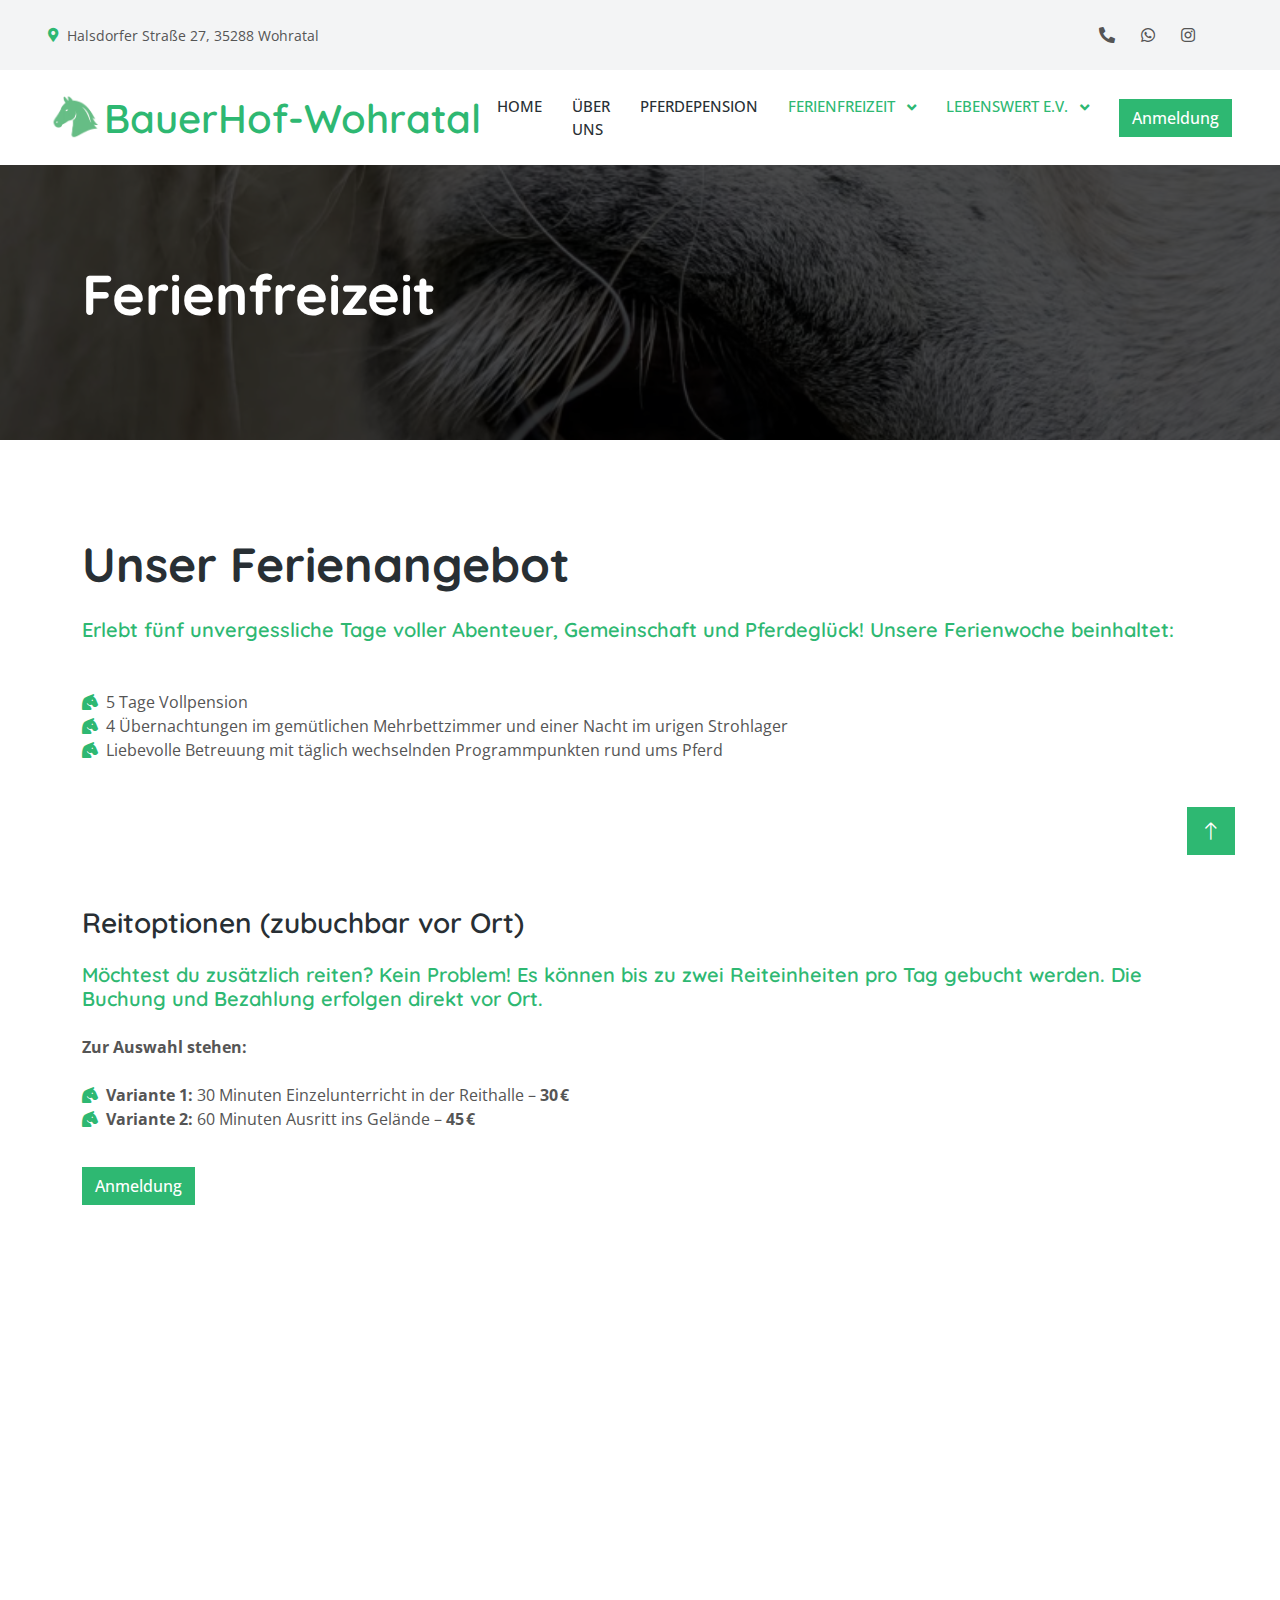
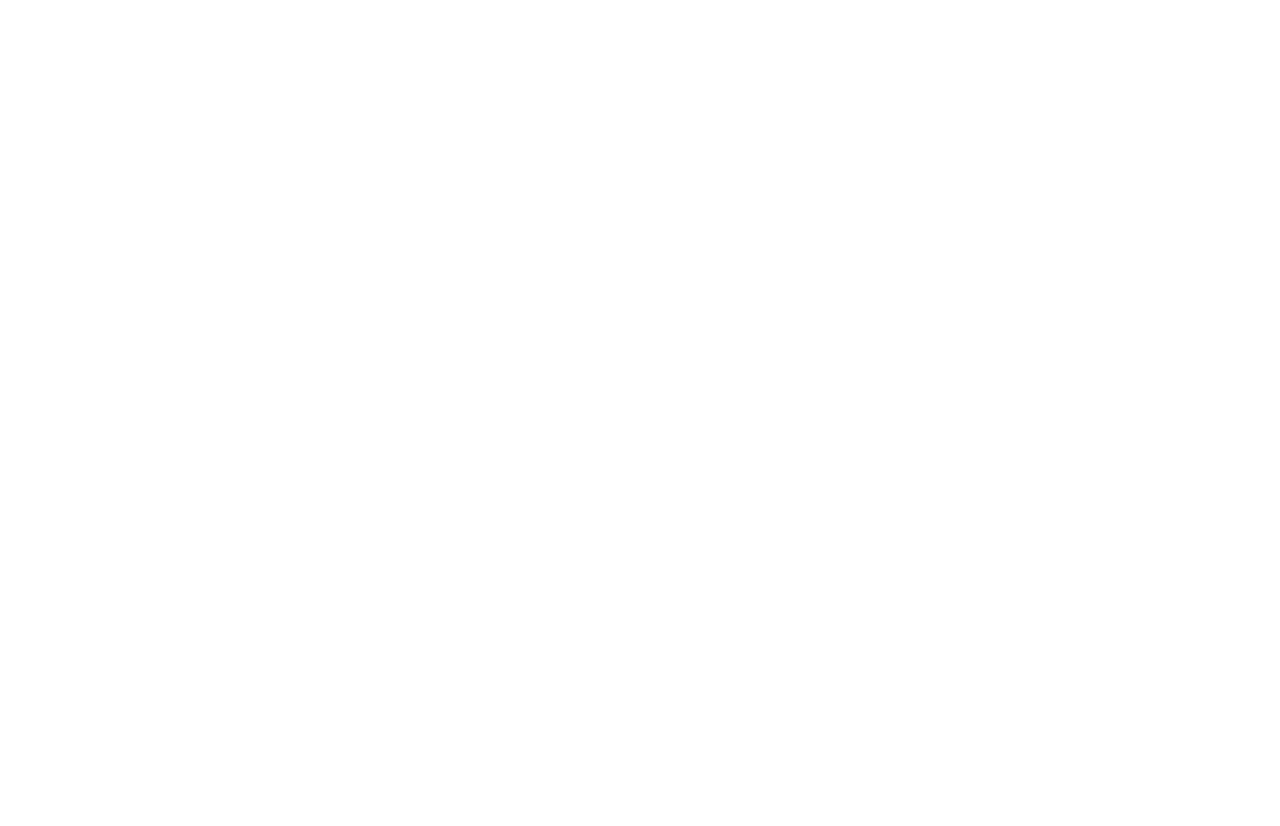
<file: visiting.html>
<!DOCTYPE html>
<html lang="en">
  <head>
    <meta charset="utf-8" />
    <title>Ferienfreizeit auf dem BauerHof Wohratal – Dein Abenteuer beginnt bei Marburg in Hessen</title>

    <!-- Google tag (gtag.js) -->
    <script async src="https://www.googletagmanager.com/gtag/js?id=G-LDKXE473HZ"></script>
    <script>
      window.dataLayer = window.dataLayer || [];
      function gtag(){dataLayer.push(arguments);}
      gtag('js', new Date());

      gtag('config', 'G-LDKXE473HZ');
    </script>

    <meta content="width=device-width, initial-scale=1.0" name="viewport" />
    <meta name="keywords" content="Pferdepension, Ferienfreizeit, BauerHof Wohratal, Marburg, Hessen, Urlaub auf dem Bauernhof, Tierschutz, Pferdepflege">
<meta content="Starte dein Ferienabenteuer auf dem BauerHof Wohratal bei Marburg in Hessen! Alle wichtigen Infos für einen 
unvergesslichen Ferienbeginn und jede Menge Spaß auf dem Bauernhof." name="description" />



<meta name="robots" content="index, follow">
<meta name="language" content="German">
<meta name="author" content="Shirin">
<meta name="contact" content="gabybauer112@t-online.de">
<!-- Sinvolles ende -->
<meta name="revisit-after" content="10"> <!--wann bot wiederkehrt-->



<!--OG Graph Unternehmen -->
<meta property="og:type" content="business.business">
<meta property="og:title" content="Ferienfreizeit auf dem BauerHof Wohratal – Dein Abenteuer beginnt bei Marburg in Hessen">
<meta property="og:url" content="https://bauerhof-wohratal.de">
<meta property="og:image" content="https://bauerhof-wohratal.de/img/kopf_Logo.png">
<meta property="og:image:type" content="image/png">
<meta property="og:image:width" content="1200">
<meta property="og:image:height" content="627">
<meta property="og:description" content="Starte dein Ferienabenteuer auf dem BauerHof Wohratal bei Marburg in Hessen! Alle wichtigen Infos für einen 
unvergesslichen Ferienbeginn und jede Menge Spaß auf dem Bauernhof.">
<meta property="business:contact_data:street_address" content="Halsdorfer Straße">
<meta property="business:contact_data:locality" content="Wohratal">
<meta property="business:contact_data:region" content="Hessen">
<meta property="business:contact_data:postal_code" content="35288">
<meta property="business:contact_data:country_name" content="Germany">
<!--oggrap ende unternehmen-->

<!--twitter card start-->
<meta name="twitter:card" content="summary">
<meta name="twitter:site" content="@fellnasen_lebenswert">
<meta name="twitter:title" content="Ferienfreizeit auf dem BauerHof Wohratal – Dein Abenteuer beginnt bei Marburg in Hessen">
<meta name="twitter:description" content="Starte dein Ferienabenteuer auf dem BauerHof Wohratal bei Marburg in Hessen! Alle wichtigen Infos für einen 
unvergesslichen Ferienbeginn und jede Menge Spaß auf dem Bauernhof.">
<meta name="twitter:image" content="https://bauerhof-wohratal.de/img/kopf_Logo.png">
<!--twitter card end-->


<script type="application/ld+json">
    {
       "@context": "http://schema.org/",
       "@type":"ProfessionalService",
       "name":"Ferienfreizeit auf dem BauerHof Wohratal – Dein Abenteuer beginnt bei Marburg in Hessen",
       "image":"https://bauerhof-wohratal.de/img/kopf_Logo.png",
       "@id":"https://bauerhof-wohratal.de/visiting.html",
       "url":"https://bauerhof-wohratal.de/visiting.html",
       "telephone":"+4964536489005",
       "priceRange":"$",
       "address": {
          "@type": "PostalAddress",
          "streetAddress":"Halsdorfer Straße 27",
          "addressLocality":"Wohratal",
          "addressRegion":"Hessen",
          "postalCode":"35288",
          "addressCountry":"DE"
       },
       "openingHoursSpecification": [
           {
             "@type": "OpeningHoursSpecification",
            "dayOfWeek":[
                  "Monday"
              ],
             "opens":"09:00",
             "closes":"18:00"
          },
           {
             "@type": "OpeningHoursSpecification",
            "dayOfWeek":[
                  "Tuesday"
              ],
             "opens":"09:00",
             "closes":"18:00"
          },
           {
             "@type": "OpeningHoursSpecification",
            "dayOfWeek":[
                  "Wednesday"
              ],
             "opens":"09:00",
             "closes":"18:00"
          },
           {
             "@type": "OpeningHoursSpecification",
            "dayOfWeek":[
                  "Thursday"
              ],
             "opens":"09:00",
             "closes":"18:00"
          },
           {
             "@type": "OpeningHoursSpecification",
            "dayOfWeek":[
                  "Friday"
              ],
             "opens":"09:00",
             "closes":"18:00"
          },
           {
             "@type": "OpeningHoursSpecification",
            "dayOfWeek":[
                  "Saturday"
              ],
             "opens":"09:00",
             "closes":"18:00"
          },
           {
             "@type": "OpeningHoursSpecification",
            "dayOfWeek":[
                  "Sunday"
              ],
             "opens":"09:00",
             "closes":"18:00"
          }
       ]
    }
    </script>

    <!-- Favicon -->
    <link href="img/favicon.ico" rel="icon" />

    <!-- Google Web Fonts -->
    <link rel="preconnect" href="https://fonts.googleapis.com" />
    <link rel="preconnect" href="https://fonts.gstatic.com" crossorigin />
    <link
      href="https://fonts.googleapis.com/css2?family=Open+Sans:wght@400;500&family=Quicksand:wght@600;700&display=swap"
      rel="stylesheet"
    />

    <!-- Icon Font Stylesheet -->
    <link
      href="https://cdnjs.cloudflare.com/ajax/libs/font-awesome/5.10.0/css/all.min.css"
      rel="stylesheet"
    />
    <link
      href="https://cdn.jsdelivr.net/npm/bootstrap-icons@1.4.1/font/bootstrap-icons.css"
      rel="stylesheet"
    />

    <!-- Libraries Stylesheet -->
    <link href="lib/animate/animate.min.css" rel="stylesheet" />
    <link href="lib/lightbox/css/lightbox.min.css" rel="stylesheet" />
    <link href="lib/owlcarousel/assets/owl.carousel.min.css" rel="stylesheet" />

    <!-- Customized Bootstrap Stylesheet -->
    <link href="css/bootstrap.min.css" rel="stylesheet" />

    <!-- Template Stylesheet -->
    <link href="css/style.css" rel="stylesheet" />
  </head>

  <body>
    <!-- Spinner Start --
    <div
      id="spinner"
      class="show bg-white position-fixed translate-middle w-100 vh-100 top-50 start-50 d-flex align-items-center justify-content-center"
    >
      <div
        class="spinner-border text-primary"
        style="width: 3rem; height: 3rem"
        role="status"
      >
        <span class="sr-only">Loading...</span>
      </div>
    </div>
    <!-- Spinner End -->

    <!-- Topbar Start -->
    <div class="container-fluid bg-light p-0 wow fadeIn" data-wow-delay="0.1s">
      <div class="row gx-0 d-none d-lg-flex">
        <div class="col-lg-7 px-5 text-start">
          <div class="h-100 d-inline-flex align-items-center py-3 me-4">
            <small class="fa fa-map-marker-alt text-primary me-2"></small>
            <small>Halsdorfer Straße 27, 35288 Wohratal</small>
          </div>
        </div>
        <div class="col-lg-5 px-5 text-end">
          <div class="h-100 d-inline-flex align-items-center py-3 me-4">
            <a class="btn btn-social" href="tel:+4964536489005">
              <i class="fas fa-phone-alt"></i>
            </a>
            <a class="btn btn-social" href="https://wa.me/+491628262660" target="_blank">
              <i class="fab fa-whatsapp"></i>
            </a>
            <a class="btn btn-social" href="https://www.instagram.com/fellnasen_lebenswert" target="_blank">
              <i class="fab fa-instagram"></i>
            </a>
          </div>
        </div>
      </div>
    </div>
    <!-- Topbar End -->

    <!-- Navbar Start -->
    <nav 
    class="navbar navbar-expand-lg bg-white navbar-light sticky-top py-lg-0 px-4 px-lg-5 wow fadeIn navbar-fixed-top"
    data-wow-delay="0.1s"
  >
    <a href="index.html" class="navbar-brand p-0">
    <picture>
      <source srcset="img/Pferdekopf_Logo.avif" type="image/avif">
      <source srcset="img/Pferdekopf_Logo.webp" type="image/webp">
      <img class="img-fluid me-3" src="img/Pferdekopf_Logo.png" alt="Logo des Bauernhofs Wohratal mit grünem Pferdekopf">
    </picture>
      <h1 class="m-0 text-primary">BauerHof-Wohratal</h1>
    </a>
    <button
      type="button"
      class="navbar-toggler"
      data-bs-toggle="collapse"
      data-bs-target="#navbarCollapse"
    >
      <span class="navbar-toggler-icon"></span>
    </button>
    <div class="collapse navbar-collapse py-4 py-lg-0" id="navbarCollapse">
      <div class="navbar-nav ms-auto">
        <a href="index.html" class="nav-item nav-link">Home</a>
        <a href="about.html" class="nav-item nav-link">Über uns</a>
        <a href="service.html" class="nav-item nav-link">Pferdepension</a>
  
        <!-- Dropdown Ferienfreizeit -->
        <div class="nav-item dropdown">
          <a href="service.html" class="nav-link dropdown-toggle active" data-bs-toggle="dropdown">
            Ferienfreizeit
          </a>
          <div class="dropdown-menu rounded-0 rounded-bottom m-0">
            <a href="404.html" class="dropdown-item">Überblick</a>
            <a href="animal.html" class="dropdown-item">Galerie</a>
            <a href="visiting.html" class="dropdown-item">So geht’s los</a>
          </div>
        </div> <!-- 👈 Das hat vorher gefehlt -->
  
        <!-- Dropdown LebensWert e.V. -->
        <div class="nav-item dropdown">
          <a href="#" class="nav-link dropdown-toggle active" data-bs-toggle="dropdown">
            LebensWert e.V.
          </a>
          <div class="dropdown-menu rounded-0 rounded-bottom m-0">
            <a href="verein.html" class="dropdown-item">Unser Verein</a>
            <a href="hilfe.html" class="dropdown-item">Wie kann ich helfen?</a>
            <a href="testimonial.html" class="dropdown-item">Unsere Rentner</a>
            <a href="membership.html" class="dropdown-item">Regenbogenbrücke</a>
          </div>
        </div>
      </div>
      <a href="Anmeldeformular_BauerHof.pdf" class="btn btn-primary" target="_blank">
        Anmeldung
      </a>
    </div>
  </nav>
    <!-- Navbar End -->

    <!-- Page Header Start -->
    <div
      class="container-fluid header-bg py-5 mb-5 wow fadeIn"
      data-wow-delay="0.1s"
    >
      <div class="container py-5">
        <h1 class="display-4 text-white mb-3 animated slideInDown">
          Ferienfreizeit
        </h1>
      </div>
    </div>
    <!-- Page Header End -->

    <!-- Visiting Hours Start -->
    <div class="container-xxl py-5">
      <div class="container">
        <div class="mb-5 align-items-end wow fadeInUp" data-wow-delay="0.1s">
          <div class="col-12">
            <h1 class="display-5 mb-4">Unser Ferienangebot</h1>
            <h5 class="mb-5 text-primary">Erlebt fünf unvergessliche Tage voller Abenteuer, Gemeinschaft und Pferdeglück!
              Unsere Ferienwoche beinhaltet:</h5>
          <ul class="list-unstyled">
            <li><i class="fas fa-horse-head text-primary me-2"></i>5 Tage Vollpension</li>
            <li><i class="fas fa-horse-head text-primary me-2"></i>4 Übernachtungen im gemütlichen Mehrbettzimmer und einer Nacht im urigen Strohlager</li>
            <li><i class="fas fa-horse-head text-primary me-2"></i>Liebevolle Betreuung mit täglich wechselnden Programmpunkten rund ums Pferd</li>
          </ul>
          </div>
        </div>
      </div>  
        </div>
        <div class="container-xxl py-5">
          <div class="container">
            <div class="row g-5 mb-5 align-items-end wow fadeInUp" data-wow-delay="0.1s">
              <div class="col-12">
                <h3 class="mb-4">Reitoptionen (zubuchbar vor Ort)</h3>
                <h5 class="mb-4 text-primary">Möchtest du zusätzlich reiten? Kein Problem! Es können bis zu zwei Reiteinheiten pro Tag 
                  gebucht werden. Die Buchung und Bezahlung erfolgen direkt vor Ort.</h5>
                <p class="mb-4"><b>Zur Auswahl stehen:</b></p>
              <ul class="list-unstyled">
                <li><i class="fas fa-horse-head text-primary me-2"></i><b>Variante 1:</b>
                  30 Minuten Einzelunterricht in der Reithalle – <b>30 €</b></li>
                <li><i class="fas fa-horse-head text-primary me-2 mb-4"></i><b>Variante 2:</b>
                  60 Minuten Ausritt ins Gelände – <b>45 €</b></li>
              </ul> 
              <a href="Anmeldeformular_BauerHof.pdf" class="btn btn-primary" target="_blank">
                Anmeldung
              </a> 
            </div>
            </div>
          </div>
        </div>
        <div class="container-xxl py-5">
          <div class="container">
            <div class="mb-5 align-items-end wow fadeInUp" data-wow-delay="0.1s">
              <div class="col-12">
                <h1 class="display-5 mb-4">Packliste für die Ferienfreizeit</h1>
                <h5 class="mb-5 text-primary">Damit Du nichts vergisst – Deine perfekte Begleitung für jedes Abenteuer.</h5>
              <ul class="list-unstyled">
                <li><i class="fas fa-horse-head text-primary me-2"></i><b>Reithelm</b> oder gut sitzenden Fahrradhelm</li>
                <li><i class="fas fa-horse-head text-primary me-2"></i>festes <b>Schuhwerk</b></li>
                <li><i class="fas fa-horse-head text-primary me-2"></i><b>Schlafsack</b> für eine Übernachtung im Strohlager (nur in den Sommerferien)</li>
                <li><i class="fas fa-horse-head text-primary me-2"></i><b>Bettbezug für Decke und Kissen</b> (ein frisches Bettlaken ist bereits bezogen)</li>
                <li><i class="fas fa-horse-head text-primary me-2"></i>ausreichend <b>Wechselwäsche</b></li>
                <li><i class="fas fa-horse-head text-primary me-2"></i><b>Hygieneartikel</b> und <b>Handtücher</b></li>
                <li><i class="fas fa-horse-head text-primary me-2"></i><b>Sonnen-</b> und <b>Insektenschutzmittel</b></li>
                <li><i class="fas fa-horse-head text-primary me-2"></i><b>Schwimmsachen</b></li>
                <li><i class="fas fa-horse-head text-primary me-2"></i><b>Stilles Wasser steht ganztätig zur Verfügung</b> (alternative Getränke wie Limo ect. müssten mitgebracht werden)</li>
                <li><i class="fas fa-horse-head text-primary me-2"></i><b>Taschengeld</b> für eventuellen Schwimmbadbesuch/Eiscafebesuch</li>
              </ul>
              </div>
            </div>
          </div>  
            </div>
    <!-- Visiting Hours End -->

    <!-- Footer Start -->
    <div class="container-fluid footer bg-dark text-light mt-5 pt-5 wow fadeIn" data-wow-delay="0.1s">
      <div class="container py-5">
        <div class="row g-5">
    
          <!-- Map ganz vorne -->
          <div class="col-lg-3 col-md-6">
            <h5 class="text-light mb-4">Hier findest du uns</h5>
            <div class="map-responsive" style="width: 100%; height: 200px;">
              <iframe src="https://www.google.com/maps/embed?pb=!1m18!1m12!1m3!1d2514.7787292539274!2d8.944061076938322!3d50.927810052878094!2m3!1
              f0!2f0!3f0!3m2!1i1024!2i768!4f13.1!3m3!1m2!1s0x47bc83f3ce50ec25%3A0x2b2e07aa548b09d0!2sHalsdorfer%20Str.%2027%2C%2035288%20Wohratal!
              5e0!3m2!1sde!2sde!4v1744218615274!5m2!1sde!2sde" 
                width="100%"
                height="200"
                style="border:0;"
                allowfullscreen=""
                loading="lazy"
                referrerpolicy="no-referrer-when-downgrade">
              </iframe>
            </div>
          </div>
    
          <!-- Kontakt -->
          <div class="col-lg-3 col-md-6">
            <h5 class="text-light mb-4">Kontakt</h5>
            <p class="mb-2">
              <i class="me-0"></i>Geschäftsleitung: Gabriela Bauer
            </p>
            <p class="mb-2">
              <i class="fa fa-map-marker-alt me-3"></i>Halsdorfer Str. 27, 35288 Wohratal
            </p>
            <p class="mb-2">
              <i class="fa fa-phone-alt me-3"></i>06453-6489005 | 0162 8262660
            </p>
            <p class="mb-2">
              <i class="fa fa-envelope me-3"></i>gabybauer112@t-online.de
            </p>
          
            <!-- Buttons unter dem Kontakt -->
            <div class="d-flex pt-3">
              <a class="btn btn-outline-light btn-social me-2" href="tel:+4964536489005">
                <i class="fas fa-phone-alt"></i>
              </a>
              <a class="btn btn-outline-light btn-social me-2" href="https://wa.me/+491628262660" target="_blank">
                <i class="fab fa-whatsapp"></i>
              </a>
              <a class="btn btn-outline-light btn-social me-2" href="mailto:gabybauer112@t-online.de">
                <i class="fa fa-envelope"></i>
              </a>
              <a class="btn btn-outline-light btn-social me-2" href="https://www.instagram.com/fellnasen_lebenswert" target="_blank">
                <i class="fab fa-instagram"></i>
              </a>
            </div>
          </div>
          
          
          <!-- Quick Links -->
          <div class="col-lg-3 col-md-6">
            <h5 class="text-light mb-4">Kurzlinks</h5>
            <a class="btn btn-link" href="/impressum.html">Impressum</a>
            <a class="btn btn-link" href="/datenschutz.html">Datenschutzerklärung</a>
            <a class="btn btn-link" href="/cookies.html">Cookie-Richtlinie</a>
          </div>
          
    
          <!-- Anmeldung -->
          <div class="col-lg-3 col-md-6">
            <h5 class="text-light mb-4">Interesse geweckt?</h5>
            <p>Melde Dich direkt für unsere Ferienfreizeit an!</p>
            <div class="position-relative mx-auto" style="max-width: 400px;">
              <a href="Anmeldeformular_BauerHof.pdf" class="btn btn-primary" target="_blank">
                Anmeldung
              </a>
            </div>
          </div>
        </div>
      </div>
      <div class="container">
        <div class="copyright">
          <div class="row">
            <div class="col-md-6 text-center text-md-start mb-3 mb-md-0">
              &copy; <a class="border-bottom" href="#">BauerHof-Wohratal</a>, alle Rechte vorbehalten.
              <br>
              <small style="font-size: 0.8em; color: #999;">
                Icons von <a href="https://www.flaticon.com/authors" target="_blank" rel="noopener">Nikita Golubev, Vectoricons, Freepik, </a> via 
                <a href="https://www.flaticon.com/" target="_blank" rel="noopener">Flaticon</a>
              </small>
            </div>
            <div class="col-md-6 text-center text-md-end">
              Designed by <a class="border-bottom" href="https://shirin-bauer.de/">Shirin Bauer</a>
            </div>
          </div>
        </div>
      </div>
    </div>
    
    <!-- Footer End -->

    <!-- Back to Top -->
    <a href="#" class="btn btn-lg btn-primary btn-lg-square back-to-top"
      ><i class="bi bi-arrow-up"></i
    ></a>

    <!-- JavaScript Libraries -->
    <script src="https://code.jquery.com/jquery-3.4.1.min.js"></script>
    <script src="https://cdn.jsdelivr.net/npm/bootstrap@5.0.0/dist/js/bootstrap.bundle.min.js"></script>
    <script src="lib/wow/wow.min.js"></script>
    <script src="lib/easing/easing.min.js"></script>
    <script src="lib/waypoints/waypoints.min.js"></script>
    <script src="lib/counterup/counterup.min.js"></script>
    <script src="lib/owlcarousel/owl.carousel.min.js"></script>
    <script src="lib/lightbox/js/lightbox.min.js"></script>

    <!-- Template Javascript -->
    <script src="js/main.js"></script>
  </body>
</html>
</file>
<file: css/style.css>
/********** Template CSS **********/
:root {
    --primary: #2EB872;
    --light: #F3F4F5;
    --dark: #282F34;
}

.back-to-top {
    position: fixed;
    display: none;
    right: 45px;
    bottom: 45px;
    z-index: 99;
}


/*** Spinner ***/
#spinner {
    opacity: 0;
    visibility: hidden;
    transition: opacity .5s ease-out, visibility 0s linear .5s;
    z-index: 99999;
}

#spinner.show {
    transition: opacity .5s ease-out, visibility 0s linear 0s;
    visibility: visible;
    opacity: 1;
}

/*** Button ***/
.btn {
    font-weight: 500;
    transition: .5s;
}

.btn.btn-primary,
.btn.btn-secondary {
    color: #FFFFFF;
}

.btn-square {
    width: 38px;
    height: 38px;
}

.btn-sm-square {
    width: 32px;
    height: 32px;
}

.btn-lg-square {
    width: 48px;
    height: 48px;
}

.btn-square,
.btn-sm-square,
.btn-lg-square {
    padding: 0;
    display: flex;
    align-items: center;
    justify-content: center;
    font-weight: normal;
}


/*** Navbar ***/
.navbar.sticky-top {
    top: -100px;
    transition: .5s;
}

.navbar .navbar-brand {
    display: flex;
    align-items: center;
}

.navbar .navbar-brand img {
    max-height: 50px;
}

.navbar .dropdown-toggle::after {
    border: none;
    content: "\f107";
    font-family: "Font Awesome 5 Free";
    font-weight: 900;
    vertical-align: middle;
    margin-left: 8px;
}

.navbar .navbar-nav .nav-link {
    margin-right: 30px;
    padding: 25px 0;
    color: #FFFFFF;
    font-size: 15px;
    font-weight: 500;
    text-transform: uppercase;
    outline: none;
}

.navbar .navbar-nav .nav-link:hover,
.navbar .navbar-nav .nav-link.active {
    color: var(--primary);
}

@media (max-width: 991.98px) {
    .navbar .navbar-nav .nav-link  {
        margin-right: 0;
        padding: 10px 0;
    }

    .navbar .navbar-nav {
        border-top: 1px solid #EEEEEE;
    }
}

.navbar .navbar-nav .nav-link {
    color: var(--dark);
    font-weight: 500;
}

@media (min-width: 992px) {
    .navbar .nav-item .dropdown-menu {
        display: block;
        border: none;
        margin-top: 0;
        top: 150%;
        opacity: 0;
        visibility: hidden;
        transition: .5s;
    }

    .navbar .nav-item:hover .dropdown-menu {
        top: 100%;
        visibility: visible;
        transition: .5s;
        opacity: 1;
    }
}


/*** Header ***/
.header-bg {
    background: linear-gradient(rgba(0, 0, 0, .7), rgba(0, 0, 0, .7)),
        image-set(
            url(../img/skima.avif) type("image/avif"),
            url(../img/skima.webp) type("image/webp"),
            url(../img/skima.png) type("image/png")
        ) center center no-repeat;
    background-size: cover;
}


.btn-play {
    position: relative;
    display: block;
    box-sizing: content-box;
    width: 16px;
    height: 26px;
    border-radius: 100%;
    border: none;
    outline: none !important;
    padding: 18px 20px 20px 28px;
    background: #FFFFFF;
}

.btn-play:before {
    content: "";
    position: absolute;
    z-index: 0;
    left: 50%;
    top: 50%;
    transform: translateX(-50%) translateY(-50%);
    display: block;
    width: 60px;
    height: 60px;
    background: #FFFFFF;
    border-radius: 100%;
    animation: pulse-border 1500ms ease-out infinite;
}

.btn-play:after {
    content: "";
    position: absolute;
    z-index: 1;
    left: 50%;
    top: 50%;
    transform: translateX(-50%) translateY(-50%);
    display: block;
    width: 60px;
    height: 60px;
    background: #FFFFFF;
    border-radius: 100%;
    transition: all 200ms;
}

.btn-play span {
    display: block;
    position: relative;
    z-index: 3;
    width: 0;
    height: 0;
    left: -1px;
    border-left: 16px solid var(--primary);
    border-top: 11px solid transparent;
    border-bottom: 11px solid transparent;
}

@keyframes pulse-border {
    0% {
        transform: translateX(-50%) translateY(-50%) translateZ(0) scale(1);
        opacity: 1;
    }

    100% {
        transform: translateX(-50%) translateY(-50%) translateZ(0) scale(2);
        opacity: 0;
    }
}

.modal-video .modal-dialog {
    position: relative;
    max-width: 800px;
    margin: 60px auto 0 auto;
}

.modal-video .modal-body {
    position: relative;
    padding: 0px;
}

.modal-video .close {
    position: absolute;
    width: 30px;
    height: 30px;
    right: 0px;
    top: -30px;
    z-index: 999;
    font-size: 30px;
    font-weight: normal;
    color: #FFFFFF;
    background: #000000;
    opacity: 1;
}

.header-carousel .owl-nav {
    position: absolute;
    width: 200px;
    height: 40px;
    bottom: 30px;
    left: 50%;
    transform: translateX(-50%);
    display: flex;
    justify-content: space-between;
}

.header-carousel .owl-nav .owl-prev,
.header-carousel .owl-nav .owl-next {
    width: 40px;
    height: 40px;
    display: flex;
    align-items: center;
    justify-content: center;
    color: #FFFFFF;
    background: transparent;
    border: 1px solid #FFFFFF;
    font-size: 22px;
    transition: .5s;
}

.header-carousel .owl-nav .owl-prev:hover,
.header-carousel .owl-nav .owl-next:hover {
    background: var(--primary);
    border-color: var(--primary);
}

.header-carousel .owl-dots {
    position: absolute;
    height: 45px;
    bottom: 30px;
    left: 50%;
    transform: translateX(-50%);
    display: flex;
    align-items: center;
    justify-content: center;
}

.header-carousel .owl-dot {
    position: relative;
    display: inline-block;
    margin: 0 5px;
    width: 15px;
    height: 15px;
    background: transparent;
    border: 1px solid #FFFFFF;
    transition: .5s;
}

.header-carousel .owl-dot::after {
    position: absolute;
    content: "";
    width: 5px;
    height: 5px;
    top: 4px;
    left: 4px;
    background: #FFFFFF;
    border-radius: 5px;
}

.header-carousel .owl-dot.active {
    background: var(--primary);
    border-color: var(--primary);
}

.breadcrumb-item + .breadcrumb-item::before {
    color: var(--light);
}


/*** Img Border ***/
.img-border {
    position: relative;
    height: 100%;
    min-height: 400px;
}

.img-border::before {
    position: absolute;
    content: "";
    top: 0;
    left: 0;
    right: 3rem;
    bottom: 3rem;
    border: 5px solid var(--primary);
}

.img-border img {
    position: absolute;
    top: 3rem;
    left: 3rem;
    width: calc(100% - 3rem);
    height: calc(100% - 3rem);
    object-fit: cover;
}


/*** Facts & Visiting Hours ***/
.facts {
    background: url(../img/footer.png) center center no-repeat;
    background-size: cover;
}

.visiting-hours {
    background: linear-gradient(rgba(0, 0, 0, .7), rgba(0, 0, 0, .7)), url(../img/footer.png) center center no-repeat;
    background-size: cover;
}

.visiting-hours .list-group-item {
    display: flex;
    justify-content: space-between;
    color: var(--light);
    background: rgba(0, 0, 0, .15);
    border-color: rgba(255, 255, 255, .15);
}

.visiting-hours .table {
    color: var(--light);
    background: rgba(0, 0, 0, .15);
}

.visiting-hours .table td {
    padding: .5rem 1rem;
    border-color: rgba(255, 255, 255, .15);
}

.visiting-hours .table tr:last-child td {
    border: none;
}


/*** Animal ***/
.animal-item {
    position: relative;
    display: block;
}

.animal-item .animal-text {
    position: absolute;
    width: 100%;
    height: 100%;
    top: 0;
    left: 0;
    background: rgba(0, 0, 0, .7);
    display: flex;
    flex-direction: column;
    justify-content: flex-end;
    padding-bottom: 100px !important;
    opacity: 0;
    transition: .5s;
}

.animal-item:hover .animal-text {
    opacity: 1;
    padding-bottom: 20px !important;
}


/*** Membership ***/
.membership-item {
    padding: 45px 30px;
    color: #FFFFFF;
    background: rgba(79, 78, 78, 0.7);
}

.membership-item img {
    position: absolute;
    top: 0;
    left: 0;
    width: 100%;
    height: 100%;
    object-fit: cover;
    z-index: -1;
}

.membership-item .display-1 {
    color: transparent;
    -webkit-text-stroke: 2px var(--primary);
}


/*** Testimonial ***/
.testimonial-carousel::before {
    position: absolute;
    content: "";
    top: 0;
    left: 0;
    height: 100%;
    width: 0;
    background: linear-gradient(to right, rgba(255, 255, 255, 1) 0%, rgba(255, 255, 255, 0) 100%);
    z-index: 1;
}

.testimonial-carousel::after {
    position: absolute;
    content: "";
    top: 0;
    right: 0;
    height: 100%;
    width: 0;
    background: linear-gradient(to left, rgba(255, 255, 255, 1) 0%, rgba(255, 255, 255, 0) 100%);
    z-index: 1;
}

@media (min-width: 768px) {
    .testimonial-carousel::before,
    .testimonial-carousel::after {
        width: 200px;
    }
}

@media (min-width: 992px) {
    .testimonial-carousel::before,
    .testimonial-carousel::after {
        width: 300px;
    }
}

.testimonial-carousel .owl-item .testimonial-text {
    background: var(--light);
    transform: scale(.8);
    transition: .5s;
}

.testimonial-carousel .owl-item.center .testimonial-text {
    background: var(--primary);
    transform: scale(1);
}

.testimonial-carousel .owl-item .testimonial-text *,
.testimonial-carousel .owl-item .testimonial-item img {
    transition: .5s;
}

.testimonial-carousel .owl-item.center .testimonial-text * {
    color: var(--light) !important;
}

.testimonial-carousel .owl-item.center .testimonial-item img {
    border-color: var(--primary) !important;
} 

.testimonial-carousel .owl-nav {
    position: absolute;
    width: 350px;
    top: 15px;
    left: 50%;
    transform: translateX(-50%);
    display: flex;
    justify-content: space-between;
    opacity: 0;
    transition: .5s;
    z-index: 1;
}

.testimonial-carousel:hover .owl-nav {
    width: 300px;
    opacity: 1;
}

.testimonial-carousel .owl-nav .owl-prev,
.testimonial-carousel .owl-nav .owl-next {
    position: relative;
    color: var(--primary);
    font-size: 45px;
    transition: .5s;
}

.testimonial-carousel .owl-nav .owl-prev:hover,
.testimonial-carousel .owl-nav .owl-next:hover {
    color: var(--dark);
}


/*** Footer ***/
.footer {
    background: linear-gradient(rgba(0, 0, 0, .7), rgba(0, 0, 0, .7)), url(../img/footer.png) center center no-repeat;
    background-size: cover;
}

.footer .btn.btn-social {
    margin-right: 5px;
    width: 35px;
    height: 35px;
    display: flex;
    align-items: center;
    justify-content: center;
    color: var(--light);
    border: 1px solid #FFFFFF;
    transition: .3s;
}

.footer .btn.btn-social:hover {
    color: var(--primary);
}

.footer .btn.btn-link {
    display: block;
    margin-bottom: 5px;
    padding: 0;
    text-align: left;
    color: #FFFFFF;
    font-size: 15px;
    font-weight: normal;
    text-transform: capitalize;
    transition: .3s;
}

.footer .btn.btn-link::before {
    position: relative;
    content: "\f105";
    font-family: "Font Awesome 5 Free";
    font-weight: 900;
    margin-right: 10px;
}

.footer .btn.btn-link:hover {
    color: var(--primary);
    letter-spacing: 1px;
    box-shadow: none;
}

.footer .copyright {
    padding: 25px 0;
    font-size: 15px;
    border-top: 1px solid rgba(256, 256, 256, .1);
}

.footer .copyright a {
    color: var(--light);
}

.footer .copyright a:hover {
    color: var(--primary);
}
</file>
